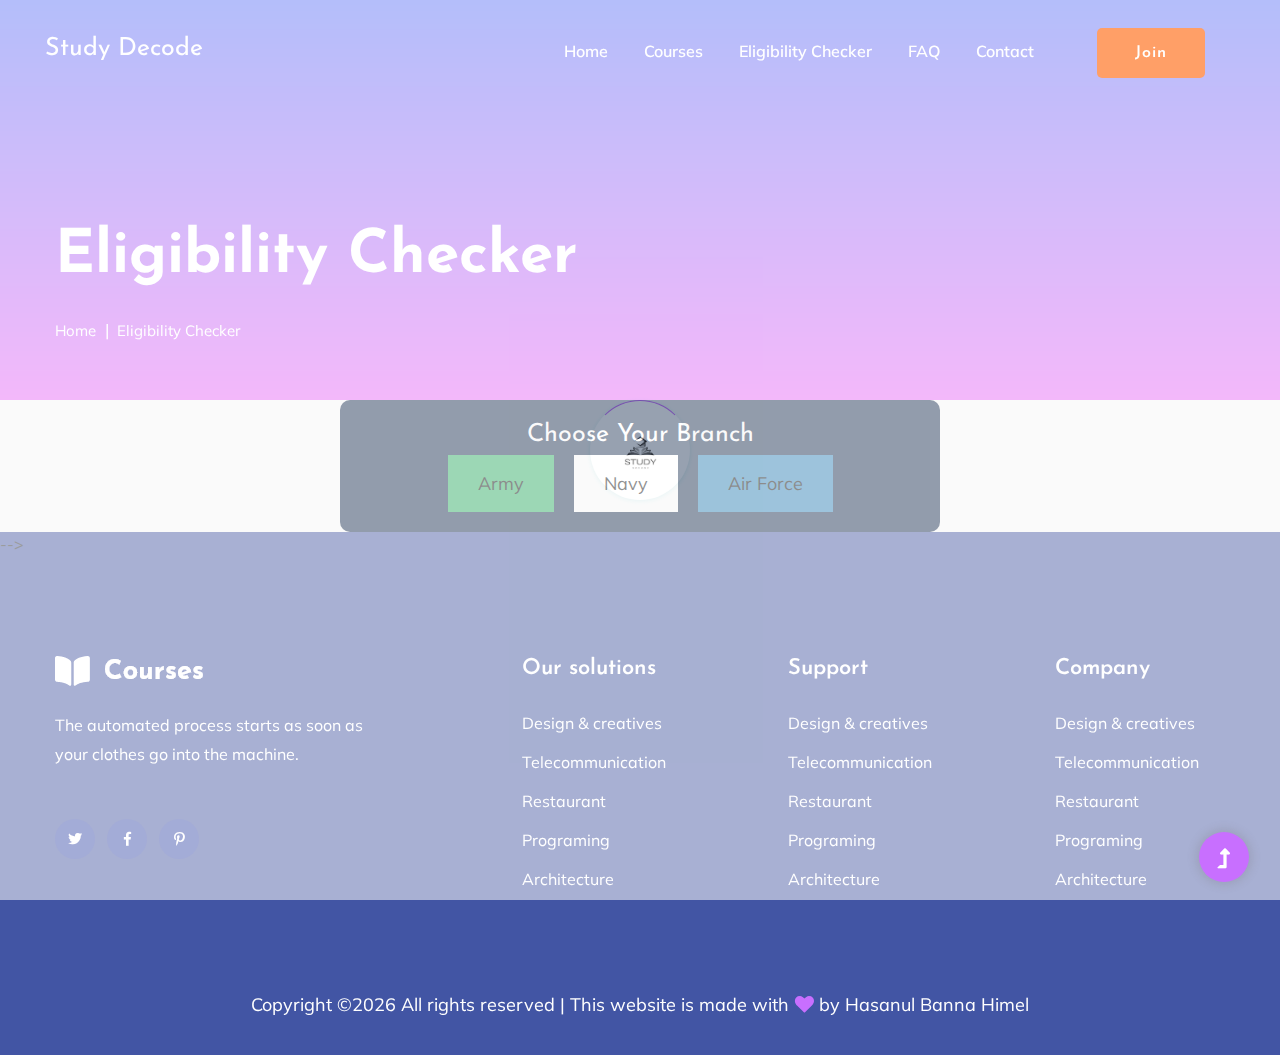
<file: airforce-eligibility.html>
<!doctype html>
<html class="no-js" lang="zxx">
<head>
    <meta charset="utf-8">
    <meta http-equiv="x-ua-compatible" content="ie=edge">
    <title>Study Decode</title>
    <meta name="description" content="">
    <meta name="viewport" content="width=device-width, initial-scale=1">
    <link rel="manifest" href="site.webmanifest">
    <link rel="shortcut icon" type="image/x-icon" href="assets/img/main-logo-modified.png">

    <!-- CSS here -->
    <link rel="stylesheet" href="assets/css/bootstrap.min.css">
    <link rel="stylesheet" href="assets/css/owl.carousel.min.css">
    <link rel="stylesheet" href="assets/css/slicknav.css">
    <link rel="stylesheet" href="assets/css/flaticon.css">
    <link rel="stylesheet" href="assets/css/progressbar_barfiller.css">
    <link rel="stylesheet" href="assets/css/gijgo.css">
    <link rel="stylesheet" href="assets/css/animate.min.css">
    <link rel="stylesheet" href="assets/css/animated-headline.css">
    <link rel="stylesheet" href="assets/css/magnific-popup.css">
    <link rel="stylesheet" href="assets/css/fontawesome-all.min.css">
    <link rel="stylesheet" href="assets/css/themify-icons.css">
    <link rel="stylesheet" href="assets/css/slick.css">
    <link rel="stylesheet" href="assets/css/nice-select.css">
    <link rel="stylesheet" href="assets/css/style.css">
</head>

<body>
    <!-- ? Preloader Start -->
    <div id="preloader-active">
        <div class="preloader d-flex align-items-center justify-content-center">
            <div class="preloader-inner position-relative">
                <div class="preloader-circle"></div>
                <div class="preloader-img pere-text">
                    <img src="assets/img/main-logo-modified.png" alt="">
                </div>
            </div>
        </div>
    </div>
    <!-- Preloader Start -->
    <!-- Header Start -->
    <div class="header-area header-transparent">
        <div class="main-header ">
            <div class="header-bottom  header-sticky">
                <div class="container-fluid">
                    <div class="row align-items-center">
                        <!-- Logo -->
                        <div class="col-xl-2 col-lg-2">
                            <div class="logo">
                                <a href="index.html"><h1 style="color:white;">Study Decode</h1></a>
                            </div>
                        </div>
                        <div class="col-xl-10 col-lg-10">
                            <div class="menu-wrapper d-flex align-items-center justify-content-end">
                                <!-- Main-menu -->
                                <div class="main-menu d-none d-lg-block">
                                    <nav>
                                        <ul id="navigation">                                                                                          
                                            <li class="active" ><a href="index.html">Home</a></li>
                                            <li><a href="courses.html">Courses</a></li>
                                            <li><a href="ec.html">Eligibility Checker</a></li>
                                            <!-- <li><a href="#">Blog</a>
                                                <ul class="submenu">
                                                    <li><a href="blog.html">Blog</a></li>
                                                    <li><a href="blog_details.html">Blog Details</a></li>
                                                    <li><a href="elements.html">Element</a></li>
                                                </ul>
                                            </li> -->
                                            <li><a href="faq.html">FAQ</a></li>
                                            <li><a href="contact.html">Contact</a></li>
                                            <!-- Button -->
                                            <li class="button-header margin-left "><a href="https://docs.google.com/forms/d/e/1FAIpQLSfBqPFGEHD9g4HRLBCIpsWYe040Wo9NCoaATOZHDbHgG4bu-A/viewform?usp=sf_link " target="_blank" class="btn">Join</a></li>
                                            <!-- <li class="button-header"><a href="login.html" class="btn btn3">Log in</a></li> -->
                                        </ul>
                                    </nav>
                                </div>
                            </div>
                        </div> 
                        <!-- Mobile Menu -->
                        <div class="col-12">
                            <div class="mobile_menu d-block d-lg-none"></div>
                        </div>
                    </div>
                </div>
            </div>
        </div>
    </div>
    <!-- Header End -->
    <main>
        <!--? slider Area Start-->
        <section class="slider-area slider-area2">
            <div class="slider-active">
                <!-- Single Slider -->
                <div class="single-slider slider-height2">
                    <div class="container">
                        <div class="row">
                            <div class="col-xl-8 col-lg-11 col-md-12">
                                <div class="hero__caption hero__caption2">
                                    <h1 data-animation="bounceIn" data-delay="0.2s">Eligibility Checker</h1>
                                    <!-- breadcrumb Start-->
                                    <nav aria-label="breadcrumb">
                                        <ol class="breadcrumb">
                                            <li class="breadcrumb-item"><a href="index.html">Home</a></li>
                                            <li class="breadcrumb-item"><a href="ec.html">Eligibility Checker</a></li> 
                                        </ol>
                                    </nav>
                                    <!-- breadcrumb End -->
                                </div>
                            </div>
                        </div>
                    </div>          
                </div>
            </div>
        </section>
        <div style="background-color: #10274b; padding: 20px; border-radius: 10px; max-width: 600px; margin: 0 auto;">
            <h1 style="color: white;"><center>Choose Your Branch</center></h1>
            <div style="display: flex; justify-content: center; gap: 20px;">
                <button onclick="redirectTo('army')" style="background-color: #27ae60; border: none; color: black; padding: 15px 30px; font-size: 18px; cursor: pointer;">Army</button>
                <button onclick="redirectTo('navy')" style="background-color: white; border: none; color: black; padding: 15px 30px; font-size: 18px; cursor: pointer;">Navy</button>
                <button onclick="redirectTo('airforce')" style="background-color: #2980b9; border: none; color: black; padding: 15px 30px; font-size: 18px; cursor: pointer;">Air Force</button>
              </div>
        </div>    

  <script>
    function redirectTo(branch) {
      if (branch === 'army') {
        window.location.href = 'army-eligibility.html'; // redirect to Army form
      } else if (branch === 'navy') {
        window.location.href = 'navy-eligibility.html'; // redirect to Navy form
      } else if (branch === 'airforce') {
        window.location.href = 'airforce-eligibility.html'; // redirect to Air Force form
      }
    }
  </script>
        <!-- <div class="services-area services-area2 section-padding40">
            <div class="container">
                <div class="row justify-content-sm-center">
                    <div class="col-lg-4 col-md-6 col-sm-8">
                        <div class="single-services mb-30">
                            <div class="features-icon">
                                <img src="assets/img/icon/icon1.svg" alt="">
                            </div>
                            <div class="features-caption">
                                <h3>60+ UX courses</h3>
                                <p>The automated process all your website tasks.</p>
                            </div>
                        </div>
                    </div>
                    <div class="col-lg-4 col-md-6 col-sm-8">
                        <div class="single-services mb-30">
                            <div class="features-icon">
                                <img src="assets/img/icon/icon2.svg" alt="">
                            </div>
                            <div class="features-caption">
                                <h3>Expert instructors</h3>
                                <p>The automated process all your website tasks.</p>
                            </div>
                        </div>
                    </div>
                    <div class="col-lg-4 col-md-6 col-sm-8">
                        <div class="single-services mb-30">
                            <div class="features-icon">
                                <img src="assets/img/icon/icon3.svg" alt="">
                            </div>
                            <div class="features-caption">
                                <h3>Life time access</h3>
                                <p>The automated process all your website tasks.</p>
                            </div>
                        </div>
                    </div>
                </div>
            </div>
        </div>
         About Area-1 Start -->
        <!-- <section class="about-area1 fix pt-10">
            <div class="support-wrapper align-items-center">
                <div class="left-content1">
                    <div class="about-icon">
                        <img src="assets/img/icon/about.svg" alt="">
                    </div> -->
                    <!-- section tittle -->
                    <!-- <div class="section-tittle section-tittle2 mb-55">
                        <div class="front-text">
                            <h2 class="">Learn new skills online with top educators</h2>
                            <p>The automated process all your website tasks. Discover tools and 
                                techniques to engage effectively with vulnerable children and young 
                            people.</p>
                        </div>
                    </div>
                    <div class="single-features">
                        <div class="features-icon">
                            <img src="assets/img/icon/right-icon.svg" alt="">
                        </div>
                        <div class="features-caption">
                            <p>Techniques to engage effectively with vulnerable children and young people.</p>
                        </div>
                    </div>
                    <div class="single-features">
                        <div class="features-icon">
                            <img src="assets/img/icon/right-icon.svg" alt="">
                        </div>
                        <div class="features-caption">
                            <p>Join millions of people from around the world  learning together.</p>
                        </div>
                    </div>

                    <div class="single-features">
                        <div class="features-icon">
                            <img src="assets/img/icon/right-icon.svg" alt="">
                        </div>
                        <div class="features-caption">
                            <p>Join millions of people from around the world learning together. Online learning is as easy and natural.</p>
                        </div>
                    </div>
                </div>
                <div class="right-content1"> -->
                    <!-- img -->
                    <!-- <div class="right-img">
                        <img src="assets/img/gallery/about.png" alt="">

                        <div class="video-icon" >
                            <a class="popup-video btn-icon" href="https://www.youtube.com/watch?v=up68UAfH0d0"><i class="fas fa-play"></i></a>
                        </div>
                    </div>
                </div>
            </div>
        </section> -->
        <!-- About Area End -->
        <!--? top subjects Area Start -->
        <!-- <div class="topic-area section-padding40">
            <div class="container">
                <div class="row justify-content-center">
                    <div class="col-xl-7 col-lg-8">
                        <div class="section-tittle text-center mb-55">
                            <h2>Explore top subjects</h2>
                        </div>
                    </div>
                </div>
                <div class="row">
                    <div class="col-lg-3 col-md-4 col-sm-6">
                        <div class="single-topic text-center mb-30">
                            <div class="topic-img">
                                <img src="assets/img/gallery/topic1.png" alt="">
                                <div class="topic-content-box">
                                    <div class="topic-content">
                                        <h3><a href="#">Programing</a></h3>
                                    </div>
                                </div>
                            </div>
                        </div>
                    </div>
                    <div class="col-lg-3 col-md-4 col-sm-6">
                        <div class="single-topic text-center mb-30">
                            <div class="topic-img">
                                <img src="assets/img/gallery/topic2.png" alt="">
                                <div class="topic-content-box">
                                    <div class="topic-content">
                                        <h3><a href="#">Programing</a></h3>
                                    </div>
                                </div>
                            </div>
                        </div>
                    </div>
                    <div class="col-lg-3 col-md-4 col-sm-6">
                        <div class="single-topic text-center mb-30">
                            <div class="topic-img">
                                <img src="assets/img/gallery/topic3.png" alt="">
                                <div class="topic-content-box">
                                    <div class="topic-content">
                                        <h3><a href="#">Programing</a></h3>
                                    </div>
                                </div>
                            </div>
                        </div>
                    </div>
                    <div class="col-lg-3 col-md-4 col-sm-6">
                        <div class="single-topic text-center mb-30">
                            <div class="topic-img">
                                <img src="assets/img/gallery/topic4.png" alt="">
                                <div class="topic-content-box">
                                    <div class="topic-content">
                                        <h3><a href="#">Programing</a></h3>
                                    </div>
                                </div>
                            </div>
                        </div>
                    </div>
                    <div class="col-lg-3 col-md-4 col-sm-6">
                        <div class="single-topic text-center mb-30">
                            <div class="topic-img">
                                <img src="assets/img/gallery/topic5.png" alt="">
                                <div class="topic-content-box">
                                    <div class="topic-content">
                                        <h3><a href="#">Programing</a></h3>
                                    </div>
                                </div>
                            </div>
                        </div>
                    </div>
                    <div class="col-lg-3 col-md-4 col-sm-6">
                        <div class="single-topic text-center mb-30">
                            <div class="topic-img">
                                <img src="assets/img/gallery/topic6.png" alt="">
                                <div class="topic-content-box">
                                    <div class="topic-content">
                                        <h3><a href="#">Programing</a></h3>
                                    </div>
                                </div>
                            </div>
                        </div>
                    </div>
                    <div class="col-lg-3 col-md-4 col-sm-6">
                        <div class="single-topic text-center mb-30">
                            <div class="topic-img">
                                <img src="assets/img/gallery/topic7.png" alt="">
                                <div class="topic-content-box">
                                    <div class="topic-content">
                                        <h3><a href="#">Programing</a></h3>
                                    </div>
                                </div>
                            </div>
                        </div>
                    </div>
                    <div class="col-lg-3 col-md-4 col-sm-6">
                        <div class="single-topic text-center mb-30">
                            <div class="topic-img">
                                <img src="assets/img/gallery/topic8.png" alt="">
                                <div class="topic-content-box">
                                    <div class="topic-content">
                                        <h3><a href="#">Programing</a></h3>
                                    </div>
                                </div>
                            </div>
                        </div>
                    </div>
                </div>
                <div class="row justify-content-center">
                    <div class="col-xl-12">
                        <div class="section-tittle text-center mt-20">
                            <a href="courses.html" class="border-btn">View More Subjects</a>
                        </div>
                    </div>
                </div>
            </div>
        </div> -->
        <!-- top subjects End -->
        <!--? About Area-3 Start -->
        <!-- <section class="about-area3 fix">
            <div class="support-wrapper align-items-center">
                <div class="right-content3"> -->
                    <!-- img -->
                    <!-- <div class="right-img">
                        <img src="assets/img/gallery/about3.png" alt="">
                    </div>
                </div>
                <div class="left-content3"> -->
                    <!-- section tittle -->
                    <!-- <div class="section-tittle section-tittle2 mb-20">
                        <div class="front-text">
                            <h2 class="">Learner outcomes on courses you will take</h2>
                        </div>
                    </div>
                    <div class="single-features">
                        <div class="features-icon">
                            <img src="assets/img/icon/right-icon.svg" alt="">
                        </div>
                        <div class="features-caption">
                            <p>Techniques to engage effectively with vulnerable children and young people.</p>
                        </div>
                    </div>
                    <div class="single-features">
                        <div class="features-icon">
                            <img src="assets/img/icon/right-icon.svg" alt="">
                        </div>
                        <div class="features-caption">
                            <p>Join millions of people from around the world
                            learning together.</p>
                        </div>
                    </div>
                    <div class="single-features">
                        <div class="features-icon">
                            <img src="assets/img/icon/right-icon.svg" alt="">
                        </div>
                        <div class="features-caption">
                            <p>Join millions of people from around the world learning together.
                            Online learning is as easy and natural.</p>
                        </div>
                    </div>
                </div>
            </div>
        </section>
        About Area End --> 
        <!--? Team
        <section class="team-area section-padding40 fix">
            <div class="container">
                <div class="row justify-content-center">
                    <div class="col-xl-7 col-lg-8">
                        <div class="section-tittle text-center mb-55">
                            <h2>Community experts</h2>
                        </div>
                    </div>
                </div>
                <div class="team-active">
                    <div class="single-cat text-center">
                        <div class="cat-icon">
                            <img src="assets/img/gallery/team1.png" alt="">
                        </div>
                        <div class="cat-cap">
                            <h5><a href="services.html">Mr. Urela</a></h5>
                            <p>The automated process all your website tasks.</p>
                        </div>
                    </div>
                    <div class="single-cat text-center">
                        <div class="cat-icon">
                            <img src="assets/img/gallery/team2.png" alt="">
                        </div>
                        <div class="cat-cap">
                            <h5><a href="services.html">Mr. Uttom</a></h5>
                            <p>The automated process all your website tasks.</p>
                        </div>
                    </div>
                    <div class="single-cat text-center">
                        <div class="cat-icon">
                            <img src="assets/img/gallery/team3.png" alt="">
                        </div>
                        <div class="cat-cap">
                            <h5><a href="services.html">Mr. Shakil</a></h5>
                            <p>The automated process all your website tasks.</p>
                        </div>
                    </div>
                    <div class="single-cat text-center">
                        <div class="cat-icon">
                            <img src="assets/img/gallery/team4.png" alt="">
                        </div>
                        <div class="cat-cap">
                            <h5><a href="services.html">Mr. Arafat</a></h5>
                            <p>The automated process all your website tasks.</p>
                        </div>
                    </div>
                    <div class="single-cat text-center">
                        <div class="cat-icon">
                            <img src="assets/img/gallery/team3.png" alt="">
                        </div>
                        <div class="cat-cap">
                            <h5><a href="services.html">Mr. saiful</a></h5>
                            <p>The automated process all your website tasks.</p>
                        </div>
                    </div>
                </div>
            </div>
        </section>
        <!-- Services End -->
    </main>
    <footer>
     <div class="footer-wrappper footer-bg"> -->
        <!-- Footer Start-->
        <div class="footer-area footer-padding">
            <div class="container">
                <div class="row justify-content-between">
                    <div class="col-xl-4 col-lg-5 col-md-4 col-sm-6">
                        <div class="single-footer-caption mb-50">
                            <div class="single-footer-caption mb-30">
                                <!-- logo -->
                                <div class="footer-logo mb-25">
                                    <a href="index.html"><img src="assets/img/logo/logo2_footer.png" alt=""></a>
                                </div>
                                <div class="footer-tittle">
                                    <div class="footer-pera">
                                        <p>The automated process starts as soon as your clothes go into the machine.</p>
                                    </div>
                                </div>
                                <!-- social -->
                                <div class="footer-social">
                                    <a href="#"><i class="fab fa-twitter"></i></a>
                                    <a href="https://bit.ly/sai4ull"><i class="fab fa-facebook-f"></i></a>
                                    <a href="#"><i class="fab fa-pinterest-p"></i></a>
                                </div>
                            </div>
                        </div>
                    </div>
                    <div class="col-xl-2 col-lg-3 col-md-4 col-sm-5">
                        <div class="single-footer-caption mb-50">
                            <div class="footer-tittle">
                                <h4>Our solutions</h4>
                                <ul>
                                    <li><a href="#">Design & creatives</a></li>
                                    <li><a href="#">Telecommunication</a></li>
                                    <li><a href="#">Restaurant</a></li>
                                    <li><a href="#">Programing</a></li>
                                    <li><a href="#">Architecture</a></li>
                                </ul>
                            </div>
                        </div>
                    </div>
                    <div class="col-xl-2 col-lg-4 col-md-4 col-sm-6">
                        <div class="single-footer-caption mb-50">
                            <div class="footer-tittle">
                                <h4>Support</h4>
                                <ul>
                                    <li><a href="#">Design & creatives</a></li>
                                    <li><a href="#">Telecommunication</a></li>
                                    <li><a href="#">Restaurant</a></li>
                                    <li><a href="#">Programing</a></li>
                                    <li><a href="#">Architecture</a></li>
                                </ul>
                            </div>
                        </div>
                    </div>
                    <div class="col-xl-2 col-lg-3 col-md-4 col-sm-6">
                        <div class="single-footer-caption mb-50">
                            <div class="footer-tittle">
                                <h4>Company</h4>
                                <ul>
                                    <li><a href="#">Design & creatives</a></li>
                                    <li><a href="#">Telecommunication</a></li>
                                    <li><a href="#">Restaurant</a></li>
                                    <li><a href="#">Programing</a></li>
                                    <li><a href="#">Architecture</a></li>
                                </ul>
                            </div>
                        </div>
                    </div>
                </div>
            </div>
        </div>
        <!-- footer-bottom area -->
        <div class="footer-bottom-area">
            <div class="container">
                <div class="footer-border">
                    <div class="row d-flex align-items-center">
                        <div class="col-xl-12 ">
                            <div class="footer-copy-right text-center">
                                <p><!-- Link back to Colorlib can't be removed. Template is licensed under CC BY 3.0. -->
                                  Copyright &copy;<script>document.write(new Date().getFullYear());</script> All rights reserved | This website is made with <i class="fa fa-heart" aria-hidden="true"></i> by <a href="https://github.com/Hasanul-Banna-Himel" target="_blank">Hasanul Banna Himel</a>
                                  <!-- Link back to Colorlib can't be removed. Template is licensed under CC BY 3.0. --></p>
                              </div>
                          </div>
                      </div>
                  </div>
              </div>
          </div>
          <!-- Footer End-->
      </div>
  </footer> 
  <!-- Scroll Up -->
  <div id="back-top" >
    <a title="Go to Top" href="#"> <i class="fas fa-level-up-alt"></i></a>
</div>

<!-- JS here -->
<script src="./assets/js/vendor/modernizr-3.5.0.min.js"></script>
<!-- Jquery, Popper, Bootstrap -->
<script src="./assets/js/vendor/jquery-1.12.4.min.js"></script>
<script src="./assets/js/popper.min.js"></script>
<script src="./assets/js/bootstrap.min.js"></script>
<!-- Jquery Mobile Menu -->
<script src="./assets/js/jquery.slicknav.min.js"></script>

<!-- Jquery Slick , Owl-Carousel Plugins -->
<script src="./assets/js/owl.carousel.min.js"></script>
<script src="./assets/js/slick.min.js"></script>
<!-- One Page, Animated-HeadLin -->
<script src="./assets/js/wow.min.js"></script>
<script src="./assets/js/animated.headline.js"></script>
<script src="./assets/js/jquery.magnific-popup.js"></script>

<!-- Date Picker -->
<script src="./assets/js/gijgo.min.js"></script>
<!-- Nice-select, sticky -->
<script src="./assets/js/jquery.nice-select.min.js"></script>
<script src="./assets/js/jquery.sticky.js"></script>
<!-- Progress -->
<script src="./assets/js/jquery.barfiller.js"></script>

<!-- counter , waypoint,Hover Direction -->
<script src="./assets/js/jquery.counterup.min.js"></script>
<script src="./assets/js/waypoints.min.js"></script>
<script src="./assets/js/jquery.countdown.min.js"></script>
<script src="./assets/js/hover-direction-snake.min.js"></script>

<!-- contact js -->
<script src="./assets/js/contact.js"></script>
<script src="./assets/js/jquery.form.js"></script>
<script src="./assets/js/jquery.validate.min.js"></script>
<script src="./assets/js/mail-script.js"></script>
<script src="./assets/js/jquery.ajaxchimp.min.js"></script>

<!-- Jquery Plugins, main Jquery -->	
<script src="./assets/js/plugins.js"></script>
<script src="./assets/js/main.js"></script>

</body>
</html>
</file>
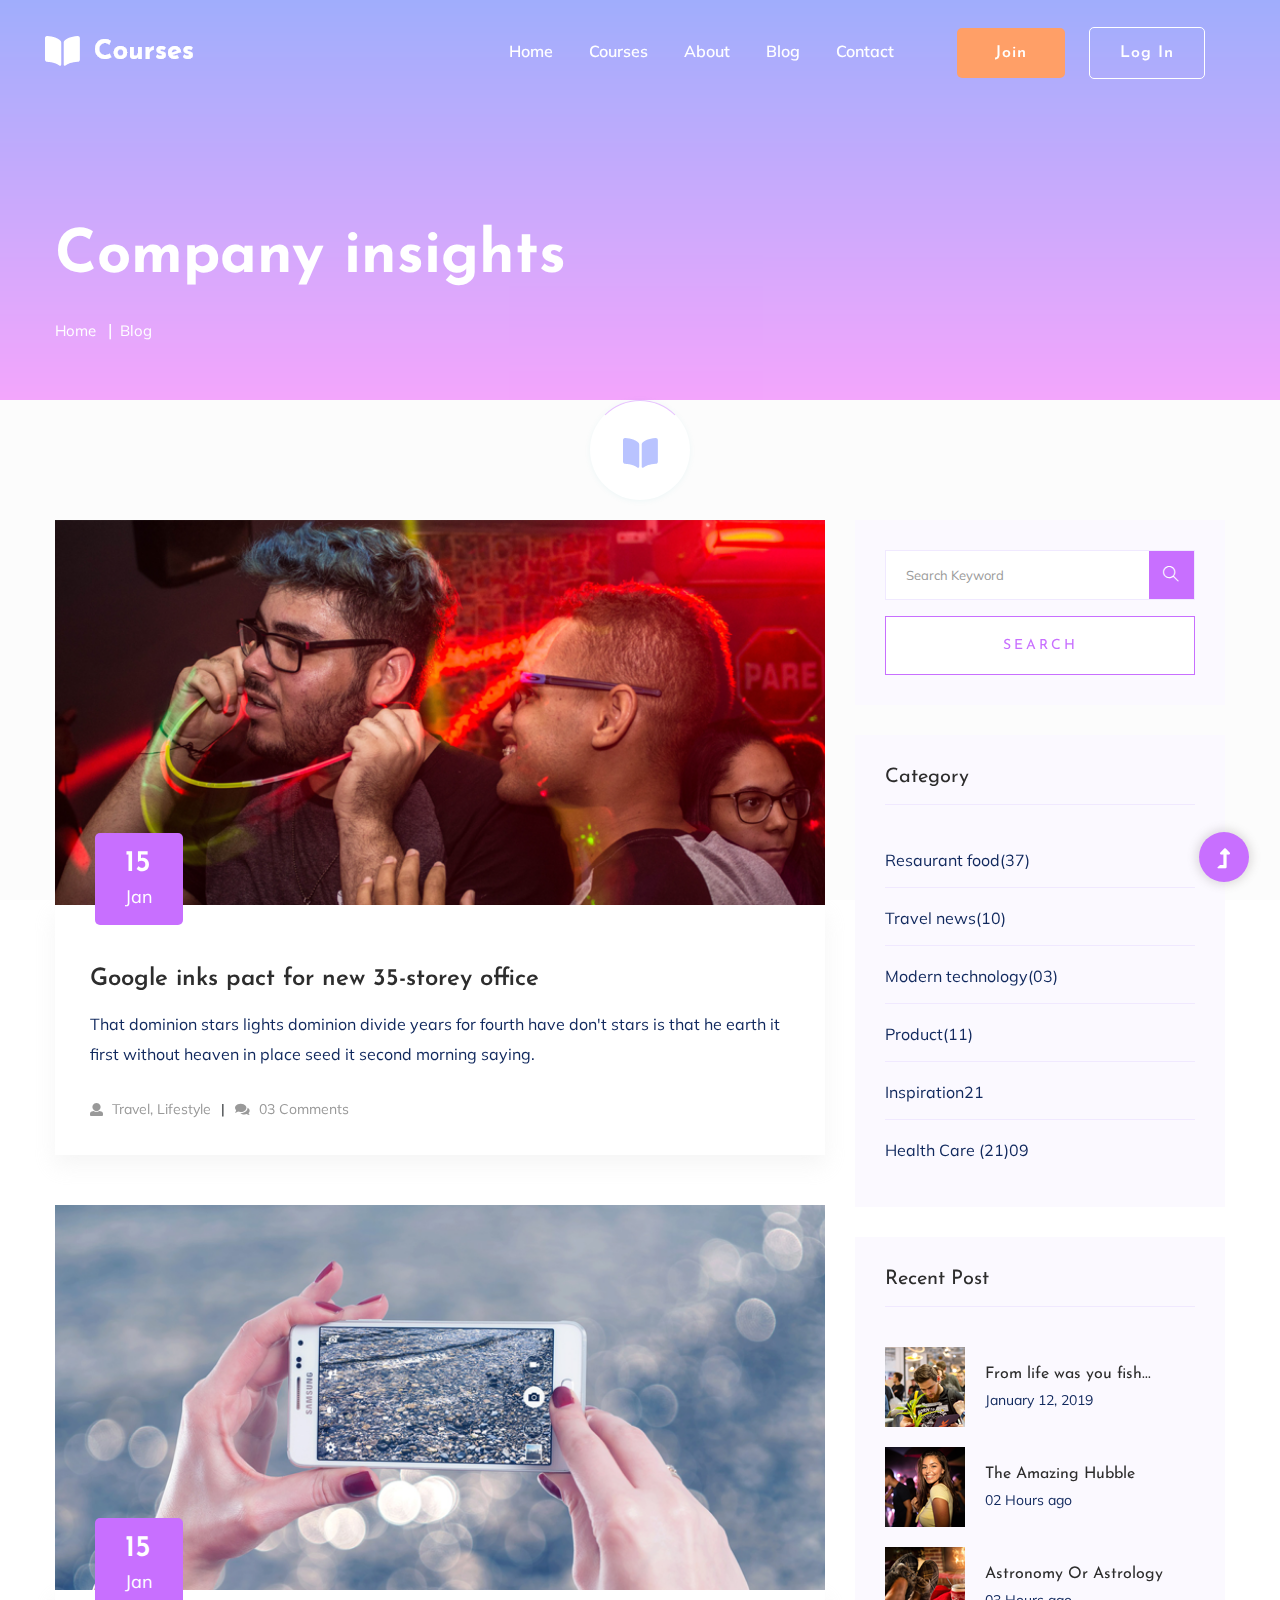
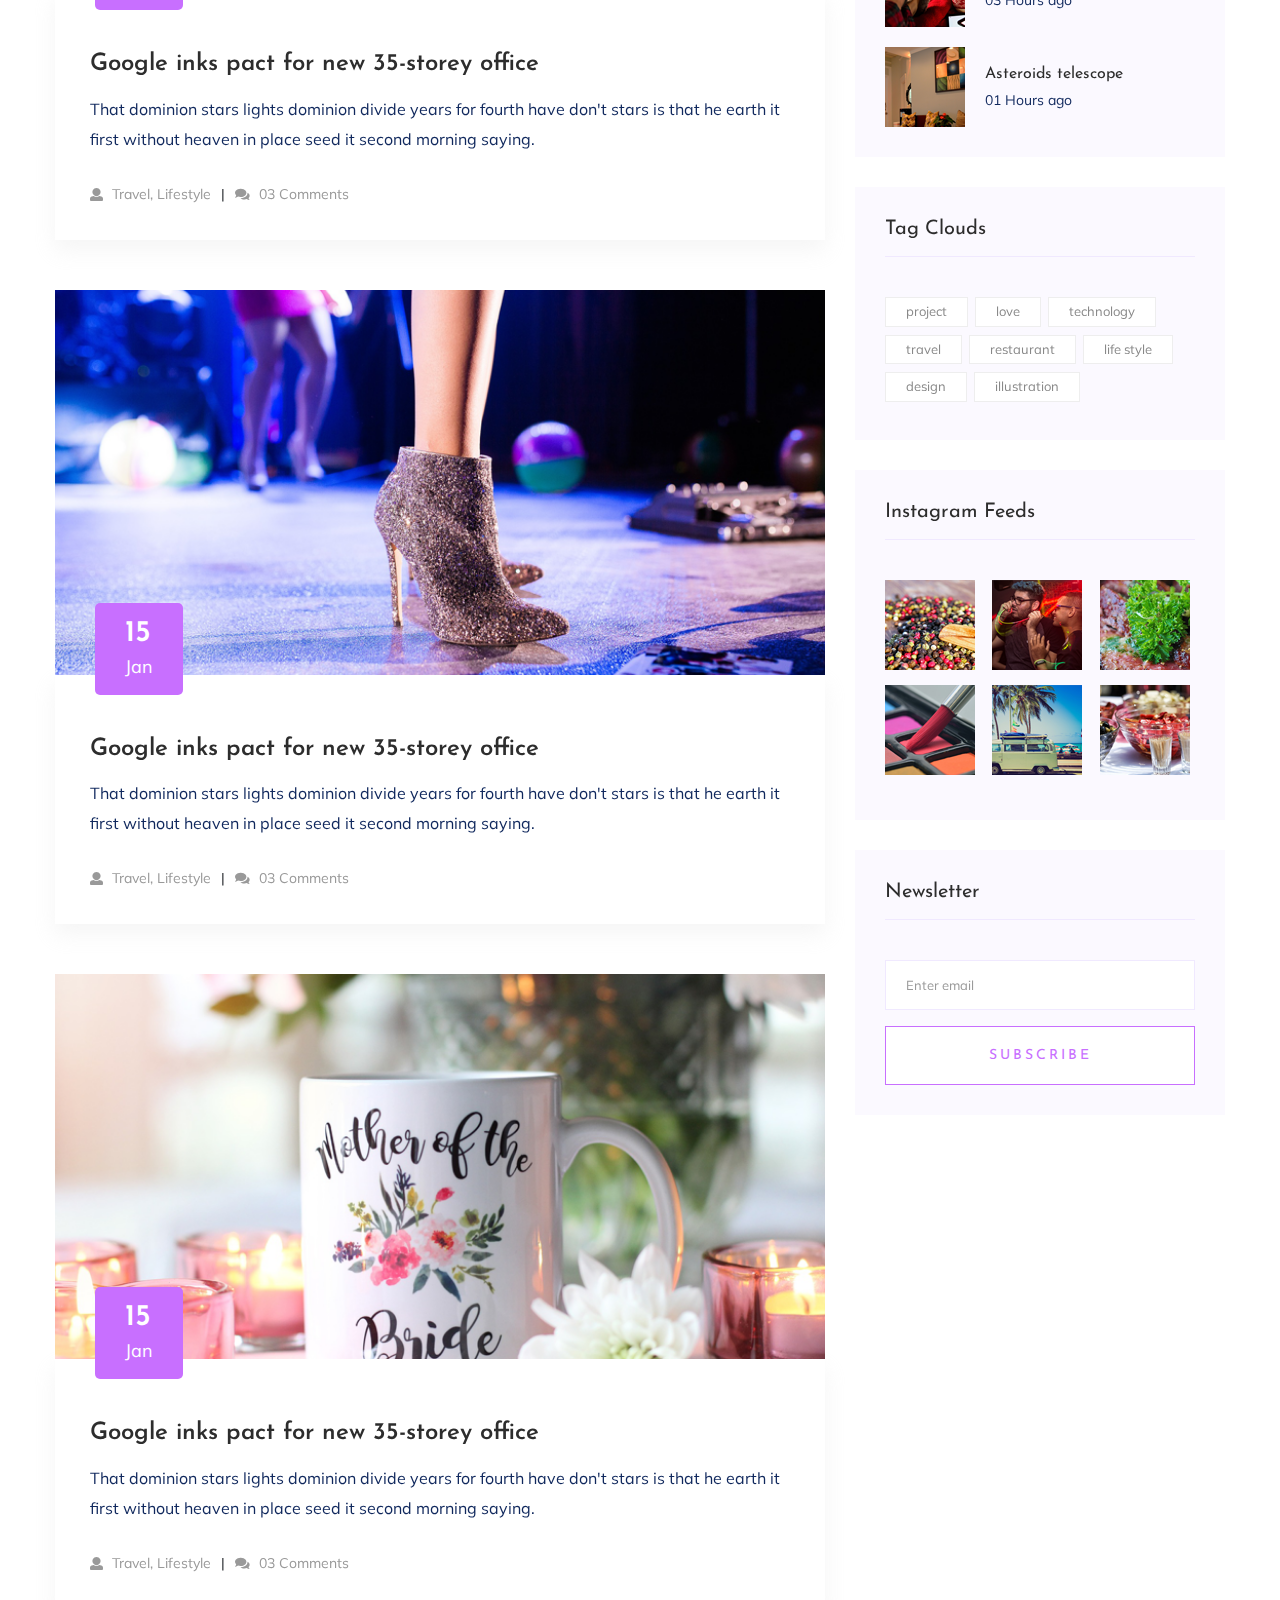
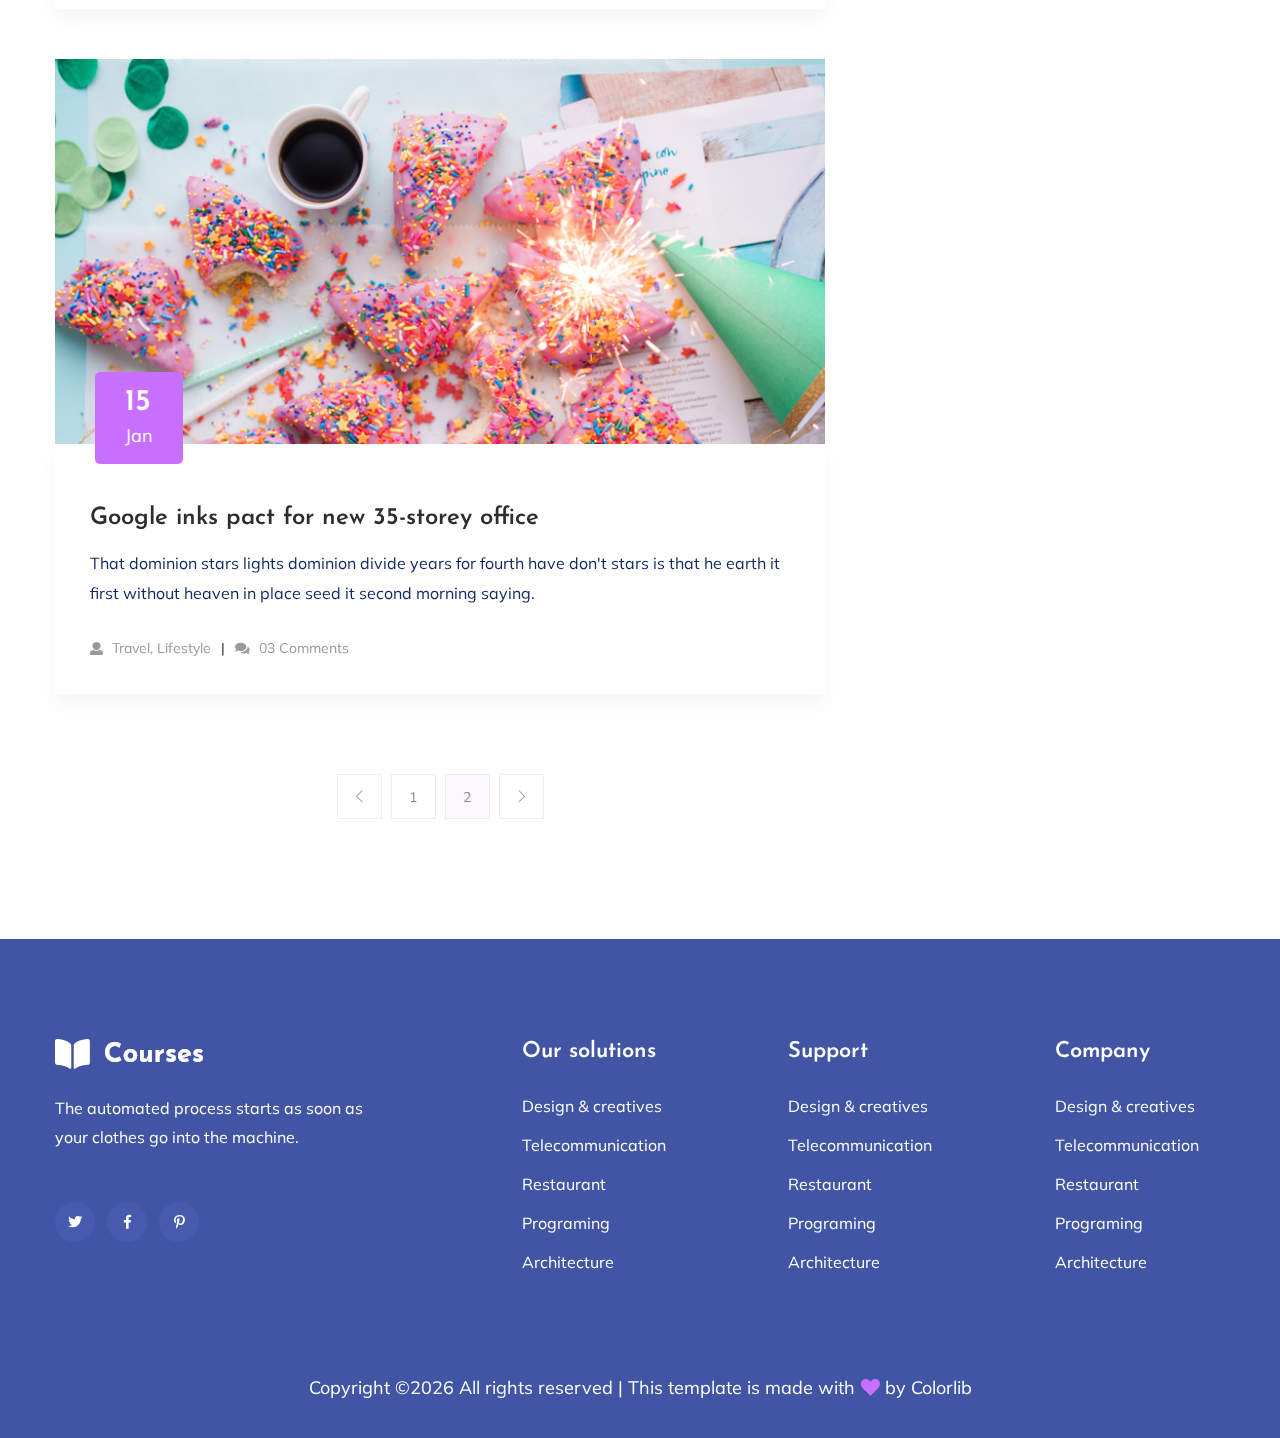
<file: blog.html>
<!doctype html>
<html class="no-js" lang="zxx">
<head>
    <meta charset="utf-8">
    <meta http-equiv="x-ua-compatible" content="ie=edge">
    <title>Courses | Education</title>
    <meta name="description" content="">
    <meta name="viewport" content="width=device-width, initial-scale=1">
    <link rel="shortcut icon" type="image/x-icon" href="assets/img/favicon.ico">

    <!-- CSS here -->
    <link rel="stylesheet" href="assets/css/bootstrap.min.css">
    <link rel="stylesheet" href="assets/css/owl.carousel.min.css">
    <link rel="stylesheet" href="assets/css/slicknav.css">
    <link rel="stylesheet" href="assets/css/animate.min.css">
    <link rel="stylesheet" href="assets/css/hamburgers.min.css">
    <link rel="stylesheet" href="assets/css/magnific-popup.css">
    <link rel="stylesheet" href="assets/css/fontawesome-all.min.css">
    <link rel="stylesheet" href="assets/css/themify-icons.css">
    <link rel="stylesheet" href="assets/css/themify-icons.css">
    <link rel="stylesheet" href="assets/css/slick.css">
    <link rel="stylesheet" href="assets/css/nice-select.css">
    <link rel="stylesheet" href="assets/css/style.css">
    <link rel="stylesheet" href="assets/css/responsive.css">
</head>
<body>
    <!--? Preloader Start -->
    <div id="preloader-active">
        <div class="preloader d-flex align-items-center justify-content-center">
            <div class="preloader-inner position-relative">
                <div class="preloader-circle"></div>
                <div class="preloader-img pere-text">
                    <img src="assets/img/logo/loder.png" alt="">
                </div>
            </div>
        </div>
    </div>
    <!-- Preloader Start -->
    <!-- Header Start -->
    <div class="header-area header-transparent">
        <div class="main-header ">
            <div class="header-bottom  header-sticky">
                <div class="container-fluid">
                    <div class="row align-items-center">
                        <!-- Logo -->
                        <div class="col-xl-2 col-lg-2">
                            <div class="logo">
                                <a href="index.html"><img src="assets/img/logo/logo.png" alt=""></a>
                            </div>
                        </div>
                        <div class="col-xl-10 col-lg-10">
                            <div class="menu-wrapper d-flex align-items-center justify-content-end">
                                <!-- Main-menu -->
                                <div class="main-menu d-none d-lg-block">
                                    <nav>
                                        <ul id="navigation">                                                                                          
                                            <li class="active" ><a href="index.html">Home</a></li>
                                            <li><a href="courses.html">Courses</a></li>
                                            <li><a href="about.html">About</a></li>
                                            <li><a href="#">Blog</a>
                                                <ul class="submenu">
                                                    <li><a href="blog.html">Blog</a></li>
                                                    <li><a href="blog_details.html">Blog Details</a></li>
                                                    <li><a href="elements.html">Element</a></li>
                                                </ul>
                                            </li>
                                            <li><a href="contact.html">Contact</a></li>
                                            <!-- Button -->
                                            <li class="button-header margin-left "><a href="#" class="btn">Join</a></li>
                                            <li class="button-header"><a href="login.html" class="btn btn3">Log in</a></li>
                                        </ul>
                                    </nav>
                                </div>
                            </div>
                        </div> 
                        <!-- Mobile Menu -->
                        <div class="col-12">
                            <div class="mobile_menu d-block d-lg-none"></div>
                        </div>
                    </div>
                </div>
            </div>
        </div>
    </div>
    <!-- Header End -->
    <main>
        <!--? slider Area Start-->
        <section class="slider-area slider-area2">
            <div class="slider-active">
                <!-- Single Slider -->
                <div class="single-slider slider-height2">
                    <div class="container">
                        <div class="row">
                            <div class="col-xl-8 col-lg-11 col-md-12">
                                <div class="hero__caption hero__caption2">
                                    <h1 data-animation="bounceIn" data-delay="0.2s">Company insights</h1>
                                    <!-- breadcrumb Start-->
                                    <nav aria-label="breadcrumb">
                                        <ol class="breadcrumb">
                                            <li class="breadcrumb-item"><a href="index.html">Home</a></li>
                                            <li class="breadcrumb-item"><a href="#">Blog</a></li> 
                                        </ol>
                                    </nav>
                                    <!-- breadcrumb End -->
                                </div>
                            </div>
                        </div>
                    </div>          
                </div>
            </div>
        </section>
        <!--? Blog Area Start-->
        <section class="blog_area section-padding">
            <div class="container">
                <div class="row">
                    <div class="col-lg-8 mb-5 mb-lg-0">
                        <div class="blog_left_sidebar">
                            <article class="blog_item">
                                <div class="blog_item_img">
                                    <img class="card-img rounded-0" src="assets/img/blog/single_blog_1.png" alt="">
                                    <a href="#" class="blog_item_date">
                                        <h3>15</h3>
                                        <p>Jan</p>
                                    </a>
                                </div>
                                <div class="blog_details">
                                    <a class="d-inline-block" href="blog_details.html">
                                        <h2 class="blog-head" style="color: #2d2d2d;">Google inks pact for new 35-storey office</h2>
                                    </a>
                                    <p>That dominion stars lights dominion divide years for fourth have don't stars is that
                                    he earth it first without heaven in place seed it second morning saying.</p>
                                    <ul class="blog-info-link">
                                        <li><a href="#"><i class="fa fa-user"></i> Travel, Lifestyle</a></li>
                                        <li><a href="#"><i class="fa fa-comments"></i> 03 Comments</a></li>
                                    </ul>
                                </div>
                            </article>
                            <article class="blog_item">
                                <div class="blog_item_img">
                                    <img class="card-img rounded-0" src="assets/img/blog/single_blog_2.png" alt="">
                                    <a href="#" class="blog_item_date">
                                        <h3>15</h3>
                                        <p>Jan</p>
                                    </a>
                                </div>
                                <div class="blog_details">
                                    <a class="d-inline-block" href="blog_details.html">
                                        <h2 class="blog-head" style="color: #2d2d2d;">Google inks pact for new 35-storey office</h2>
                                    </a>
                                    <p>That dominion stars lights dominion divide years for fourth have don't stars is that
                                    he earth it first without heaven in place seed it second morning saying.</p>
                                    <ul class="blog-info-link">
                                        <li><a href="#"><i class="fa fa-user"></i> Travel, Lifestyle</a></li>
                                        <li><a href="#"><i class="fa fa-comments"></i> 03 Comments</a></li>
                                    </ul>
                                </div>
                            </article>
                            <article class="blog_item">
                                <div class="blog_item_img">
                                    <img class="card-img rounded-0" src="assets/img/blog/single_blog_3.png" alt="">
                                    <a href="#" class="blog_item_date">
                                        <h3>15</h3>
                                        <p>Jan</p>
                                    </a>
                                </div>
                                <div class="blog_details">
                                    <a class="d-inline-block" href="blog_details.html">
                                        <h2 class="blog-head" style="color: #2d2d2d;">Google inks pact for new 35-storey office</h2>
                                    </a>
                                    <p>That dominion stars lights dominion divide years for fourth have don't stars is that
                                    he earth it first without heaven in place seed it second morning saying.</p>
                                    <ul class="blog-info-link">
                                        <li><a href="#"><i class="fa fa-user"></i> Travel, Lifestyle</a></li>
                                        <li><a href="#"><i class="fa fa-comments"></i> 03 Comments</a></li>
                                    </ul>
                                </div>
                            </article>
                            <article class="blog_item">
                                <div class="blog_item_img">
                                    <img class="card-img rounded-0" src="assets/img/blog/single_blog_4.png" alt="">
                                    <a href="#" class="blog_item_date">
                                        <h3>15</h3>
                                        <p>Jan</p>
                                    </a>
                                </div>
                                <div class="blog_details">
                                    <a class="d-inline-block" href="blog_details.html">
                                        <h2 class="blog-head" style="color: #2d2d2d;">Google inks pact for new 35-storey office</h2>
                                    </a>
                                    <p>That dominion stars lights dominion divide years for fourth have don't stars is that
                                    he earth it first without heaven in place seed it second morning saying.</p>
                                    <ul class="blog-info-link">
                                        <li><a href="#"><i class="fa fa-user"></i> Travel, Lifestyle</a></li>
                                        <li><a href="#"><i class="fa fa-comments"></i> 03 Comments</a></li>
                                    </ul>
                                </div>
                            </article>
                            <article class="blog_item">
                                <div class="blog_item_img">
                                    <img class="card-img rounded-0" src="assets/img/blog/single_blog_5.png" alt="">
                                    <a href="#" class="blog_item_date">
                                        <h3>15</h3>
                                        <p>Jan</p>
                                    </a>
                                </div>
                                <div class="blog_details">
                                    <a class="d-inline-block" href="blog_details.html">
                                        <h2 class="blog-head" style="color: #2d2d2d;">Google inks pact for new 35-storey office</h2>
                                    </a>
                                    <p>That dominion stars lights dominion divide years for fourth have don't stars is that
                                    he earth it first without heaven in place seed it second morning saying.</p>
                                    <ul class="blog-info-link">
                                        <li><a href="#"><i class="fa fa-user"></i> Travel, Lifestyle</a></li>
                                        <li><a href="#"><i class="fa fa-comments"></i> 03 Comments</a></li>
                                    </ul>
                                </div>
                            </article>
                            <nav class="blog-pagination justify-content-center d-flex">
                                <ul class="pagination">
                                    <li class="page-item">
                                        <a href="#" class="page-link" aria-label="Previous">
                                            <i class="ti-angle-left"></i>
                                        </a>
                                    </li>
                                    <li class="page-item">
                                        <a href="#" class="page-link">1</a>
                                    </li>
                                    <li class="page-item active">
                                        <a href="#" class="page-link">2</a>
                                    </li>
                                    <li class="page-item">
                                        <a href="#" class="page-link" aria-label="Next">
                                            <i class="ti-angle-right"></i>
                                        </a>
                                    </li>
                                </ul>
                            </nav>
                        </div>
                    </div>
                    <div class="col-lg-4">
                        <div class="blog_right_sidebar">
                            <aside class="single_sidebar_widget search_widget">
                                <form action="#">
                                    <div class="form-group">
                                        <div class="input-group mb-3">
                                            <input type="text" class="form-control" placeholder='Search Keyword'
                                            onfocus="this.placeholder = ''"
                                            onblur="this.placeholder = 'Search Keyword'">
                                            <div class="input-group-append">
                                                <button class="btns" type="button"><i class="ti-search"></i></button>
                                            </div>
                                        </div>
                                    </div>
                                    <button class="button rounded-0 primary-bg text-white w-100 btn_1 boxed-btn"
                                    type="submit">Search</button>
                                </form>
                            </aside>
                            <aside class="single_sidebar_widget post_category_widget">
                                <h4 class="widget_title" style="color: #2d2d2d;">Category</h4>
                                <ul class="list cat-list">
                                    <li>
                                        <a href="#" class="d-flex">
                                            <p>Resaurant food</p>
                                            <p>(37)</p>
                                        </a>
                                    </li>
                                    <li>
                                        <a href="#" class="d-flex">
                                            <p>Travel news</p>
                                            <p>(10)</p>
                                        </a>
                                    </li>
                                    <li>
                                        <a href="#" class="d-flex">
                                            <p>Modern technology</p>
                                            <p>(03)</p>
                                        </a>
                                    </li>
                                    <li>
                                        <a href="#" class="d-flex">
                                            <p>Product</p>
                                            <p>(11)</p>
                                        </a>
                                    </li>
                                    <li>
                                        <a href="#" class="d-flex">
                                            <p>Inspiration</p>
                                            <p>21</p>
                                        </a>
                                    </li>
                                    <li>
                                        <a href="#" class="d-flex">
                                            <p>Health Care (21)</p>
                                            <p>09</p>
                                        </a>
                                    </li>
                                </ul>
                            </aside>
                            <aside class="single_sidebar_widget popular_post_widget">
                                <h3 class="widget_title" style="color: #2d2d2d;">Recent Post</h3>
                                <div class="media post_item">
                                    <img src="assets/img/post/post_1.png" alt="post">
                                    <div class="media-body">
                                        <a href="blog_details.html">
                                            <h3 style="color: #2d2d2d;">From life was you fish...</h3>
                                        </a>
                                        <p>January 12, 2019</p>
                                    </div>
                                </div>
                                <div class="media post_item">
                                    <img src="assets/img/post/post_2.png" alt="post">
                                    <div class="media-body">
                                        <a href="blog_details.html">
                                            <h3 style="color: #2d2d2d;">The Amazing Hubble</h3>
                                        </a>
                                        <p>02 Hours ago</p>
                                    </div>
                                </div>
                                <div class="media post_item">
                                    <img src="assets/img/post/post_3.png" alt="post">
                                    <div class="media-body">
                                        <a href="blog_details.html">
                                            <h3 style="color: #2d2d2d;">Astronomy Or Astrology</h3>
                                        </a>
                                        <p>03 Hours ago</p>
                                    </div>
                                </div>
                                <div class="media post_item">
                                    <img src="assets/img/post/post_4.png" alt="post">
                                    <div class="media-body">
                                        <a href="blog_details.html">
                                            <h3 style="color: #2d2d2d;">Asteroids telescope</h3>
                                        </a>
                                        <p>01 Hours ago</p>
                                    </div>
                                </div>
                            </aside>
                            <aside class="single_sidebar_widget tag_cloud_widget">
                                <h4 class="widget_title" style="color: #2d2d2d;">Tag Clouds</h4>
                                <ul class="list">
                                    <li>
                                        <a href="#">project</a>
                                    </li>
                                    <li>
                                        <a href="#">love</a>
                                    </li>
                                    <li>
                                        <a href="#">technology</a>
                                    </li>
                                    <li>
                                        <a href="#">travel</a>
                                    </li>
                                    <li>
                                        <a href="#">restaurant</a>
                                    </li>
                                    <li>
                                        <a href="#">life style</a>
                                    </li>
                                    <li>
                                        <a href="#">design</a>
                                    </li>
                                    <li>
                                        <a href="#">illustration</a>
                                    </li>
                                </ul>
                            </aside>

                            <aside class="single_sidebar_widget instagram_feeds">
                                <h4 class="widget_title" style="color: #2d2d2d;">Instagram Feeds</h4>
                                <ul class="instagram_row flex-wrap">
                                    <li>
                                        <a href="#">
                                            <img class="img-fluid" src="assets/img/post/post_5.png" alt="">
                                        </a>
                                    </li>
                                    <li>
                                        <a href="#">
                                            <img class="img-fluid" src="assets/img/post/post_6.png" alt="">
                                        </a>
                                    </li>
                                    <li>
                                        <a href="#">
                                            <img class="img-fluid" src="assets/img/post/post_7.png" alt="">
                                        </a>
                                    </li>
                                    <li>
                                        <a href="#">
                                            <img class="img-fluid" src="assets/img/post/post_8.png" alt="">
                                        </a>
                                    </li>
                                    <li>
                                        <a href="#">
                                            <img class="img-fluid" src="assets/img/post/post_9.png" alt="">
                                        </a>
                                    </li>
                                    <li>
                                        <a href="#">
                                            <img class="img-fluid" src="assets/img/post/post_10.png" alt="">
                                        </a>
                                    </li>
                                </ul>
                            </aside>
                            <aside class="single_sidebar_widget newsletter_widget">
                                <h4 class="widget_title" style="color: #2d2d2d;">Newsletter</h4>
                                <form action="#">
                                    <div class="form-group">
                                        <input type="email" class="form-control" onfocus="this.placeholder = ''"
                                        onblur="this.placeholder = 'Enter email'" placeholder='Enter email' required>
                                    </div>
                                    <button class="button rounded-0 primary-bg text-white w-100 btn_1 boxed-btn"
                                    type="submit">Subscribe</button>
                                </form>
                            </aside>
                        </div>
                    </div>
                </div>
            </div>
        </section>
        <!-- Blog Area End -->
    </main>
    <footer>
        <div class="footer-wrappper footer-bg">
           <!-- Footer Start-->
           <div class="footer-area footer-padding">
               <div class="container">
                   <div class="row justify-content-between">
                       <div class="col-xl-4 col-lg-5 col-md-4 col-sm-6">
                           <div class="single-footer-caption mb-50">
                               <div class="single-footer-caption mb-30">
                                   <!-- logo -->
                                   <div class="footer-logo mb-25">
                                       <a href="index.html"><img src="assets/img/logo/logo2_footer.png" alt=""></a>
                                   </div>
                                   <div class="footer-tittle">
                                       <div class="footer-pera">
                                           <p>The automated process starts as soon as your clothes go into the machine.</p>
                                       </div>
                                   </div>
                                   <!-- social -->
                                   <div class="footer-social">
                                       <a href="#"><i class="fab fa-twitter"></i></a>
                                       <a href="https://bit.ly/sai4ull"><i class="fab fa-facebook-f"></i></a>
                                       <a href="#"><i class="fab fa-pinterest-p"></i></a>
                                   </div>
                               </div>
                           </div>
                       </div>
                       <div class="col-xl-2 col-lg-3 col-md-4 col-sm-5">
                           <div class="single-footer-caption mb-50">
                               <div class="footer-tittle">
                                   <h4>Our solutions</h4>
                                   <ul>
                                       <li><a href="#">Design & creatives</a></li>
                                       <li><a href="#">Telecommunication</a></li>
                                       <li><a href="#">Restaurant</a></li>
                                       <li><a href="#">Programing</a></li>
                                       <li><a href="#">Architecture</a></li>
                                   </ul>
                               </div>
                           </div>
                       </div>
                       <div class="col-xl-2 col-lg-4 col-md-4 col-sm-6">
                           <div class="single-footer-caption mb-50">
                               <div class="footer-tittle">
                                   <h4>Support</h4>
                                   <ul>
                                       <li><a href="#">Design & creatives</a></li>
                                       <li><a href="#">Telecommunication</a></li>
                                       <li><a href="#">Restaurant</a></li>
                                       <li><a href="#">Programing</a></li>
                                       <li><a href="#">Architecture</a></li>
                                   </ul>
                               </div>
                           </div>
                       </div>
                       <div class="col-xl-2 col-lg-3 col-md-4 col-sm-6">
                           <div class="single-footer-caption mb-50">
                               <div class="footer-tittle">
                                   <h4>Company</h4>
                                   <ul>
                                       <li><a href="#">Design & creatives</a></li>
                                       <li><a href="#">Telecommunication</a></li>
                                       <li><a href="#">Restaurant</a></li>
                                       <li><a href="#">Programing</a></li>
                                       <li><a href="#">Architecture</a></li>
                                   </ul>
                               </div>
                           </div>
                       </div>
                   </div>
               </div>
           </div>
           <!-- footer-bottom area -->
           <div class="footer-bottom-area">
               <div class="container">
                   <div class="footer-border">
                       <div class="row d-flex align-items-center">
                           <div class="col-xl-12 ">
                               <div class="footer-copy-right text-center">
                                   <p><!-- Link back to Colorlib can't be removed. Template is licensed under CC BY 3.0. -->
                                      Copyright &copy;<script>document.write(new Date().getFullYear());</script> All rights reserved | This template is made with <i class="fa fa-heart" aria-hidden="true"></i> by <a href="https://colorlib.com" target="_blank">Colorlib</a>
                                      <!-- Link back to Colorlib can't be removed. Template is licensed under CC BY 3.0. --></p>
                                  </div>
                              </div>
                          </div>
                      </div>
                  </div>
              </div>
              <!-- Footer End-->
          </div>
      </footer> 
      
      <!-- Scroll Up -->
      <div id="back-top" >
        <a title="Go to Top" href="#"> <i class="fas fa-level-up-alt"></i></a>
    </div>
    <!-- JS here -->

    <script src="./assets/js/vendor/modernizr-3.5.0.min.js"></script>
    <!-- Jquery, Popper, Bootstrap -->
    <script src="./assets/js/vendor/jquery-1.12.4.min.js"></script>
    <script src="./assets/js/popper.min.js"></script>
    <script src="./assets/js/bootstrap.min.js"></script>
    <!-- Jquery Mobile Menu -->
    <script src="./assets/js/jquery.slicknav.min.js"></script>

    <!-- Jquery Slick , Owl-Carousel Plugins -->
    <script src="./assets/js/owl.carousel.min.js"></script>
    <script src="./assets/js/slick.min.js"></script>
    <!-- One Page, Animated-HeadLin -->
    <script src="./assets/js/wow.min.js"></script>
    <script src="./assets/js/animated.headline.js"></script>
    <script src="./assets/js/jquery.magnific-popup.js"></script>

    <!-- Date Picker -->
    <script src="./assets/js/gijgo.min.js"></script>
    <!-- Nice-select, sticky -->
    <script src="./assets/js/jquery.nice-select.min.js"></script>
    <script src="./assets/js/jquery.sticky.js"></script>
    
    <!-- counter , waypoint,Hover Direction -->
    <script src="./assets/js/jquery.counterup.min.js"></script>
    <script src="./assets/js/waypoints.min.js"></script>
    <script src="./assets/js/jquery.countdown.min.js"></script>
    <script src="./assets/js/hover-direction-snake.min.js"></script>

    <!-- contact js -->
    <script src="./assets/js/contact.js"></script>
    <script src="./assets/js/jquery.form.js"></script>
    <script src="./assets/js/jquery.validate.min.js"></script>
    <script src="./assets/js/mail-script.js"></script>
    <script src="./assets/js/jquery.ajaxchimp.min.js"></script>
    
    <!-- Jquery Plugins, main Jquery -->	
    <script src="./assets/js/plugins.js"></script>
    <script src="./assets/js/main.js"></script>
    
</body>
</html>
</file>
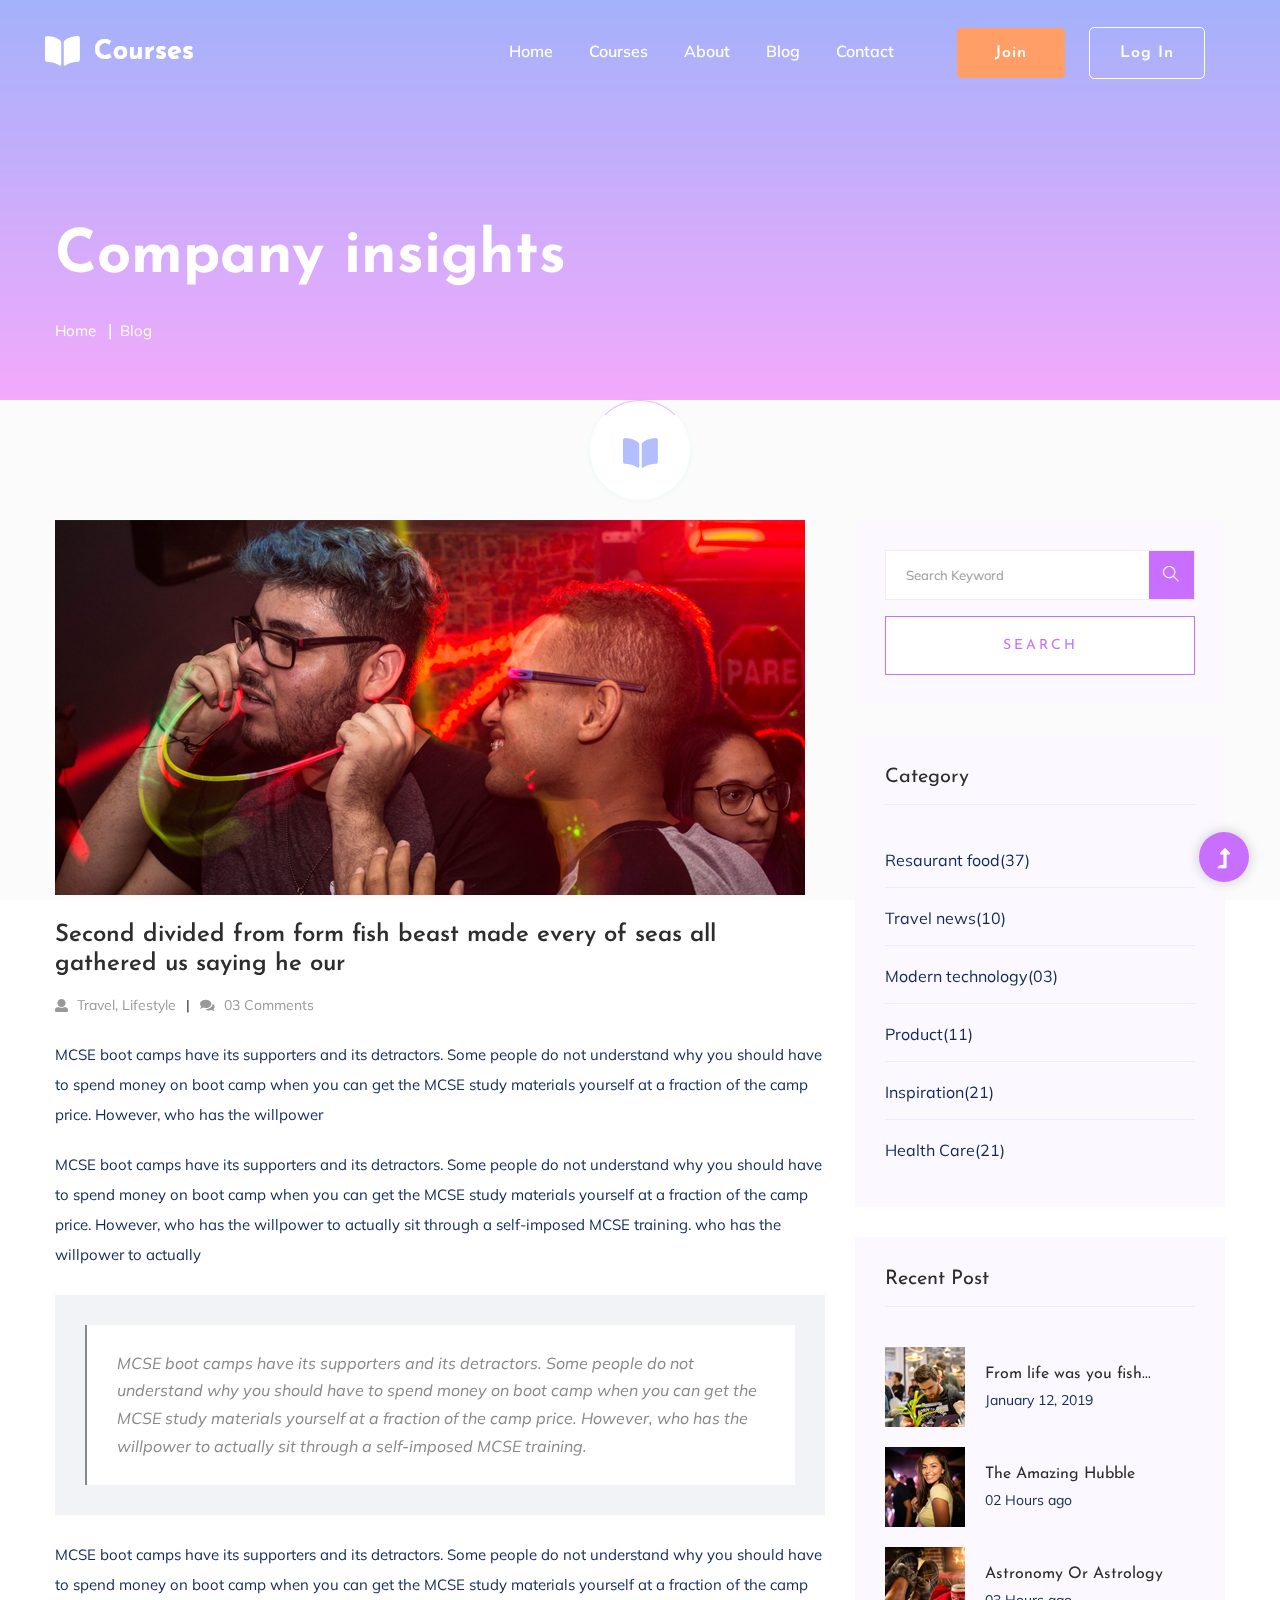
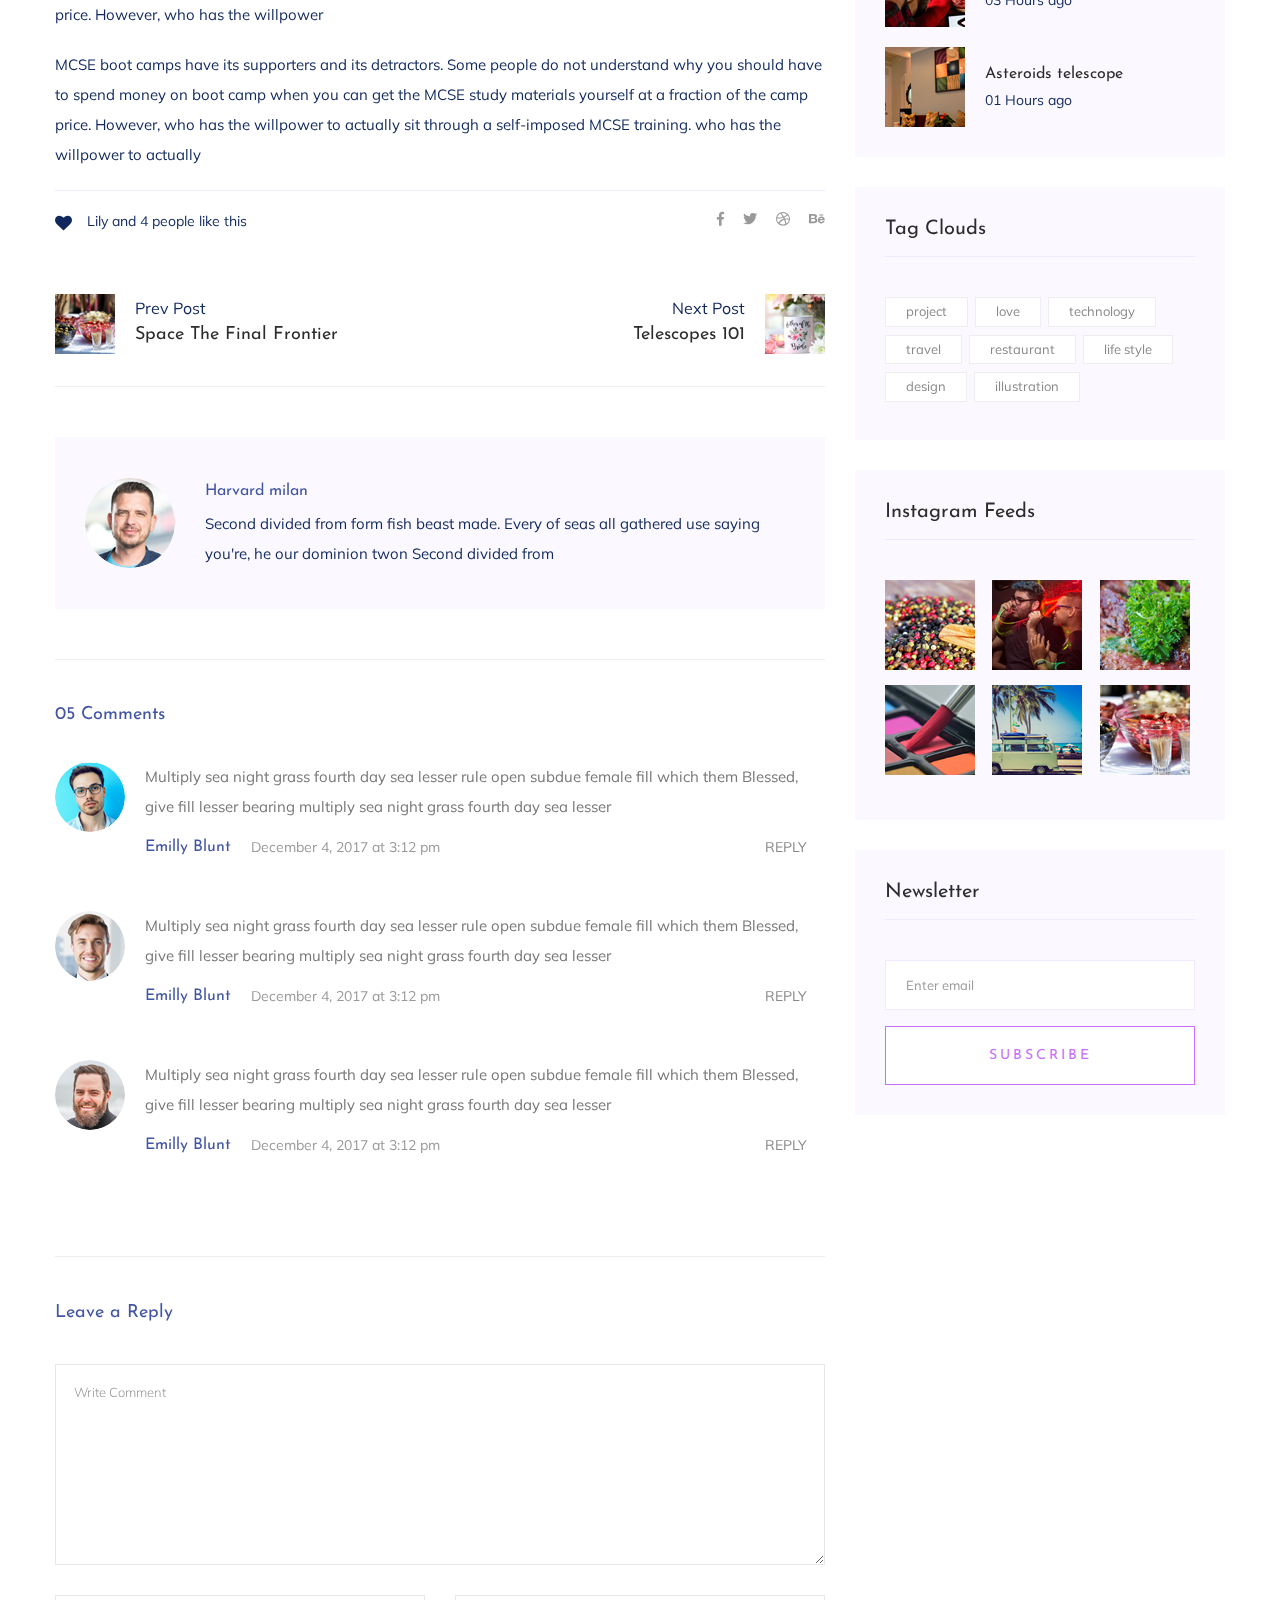
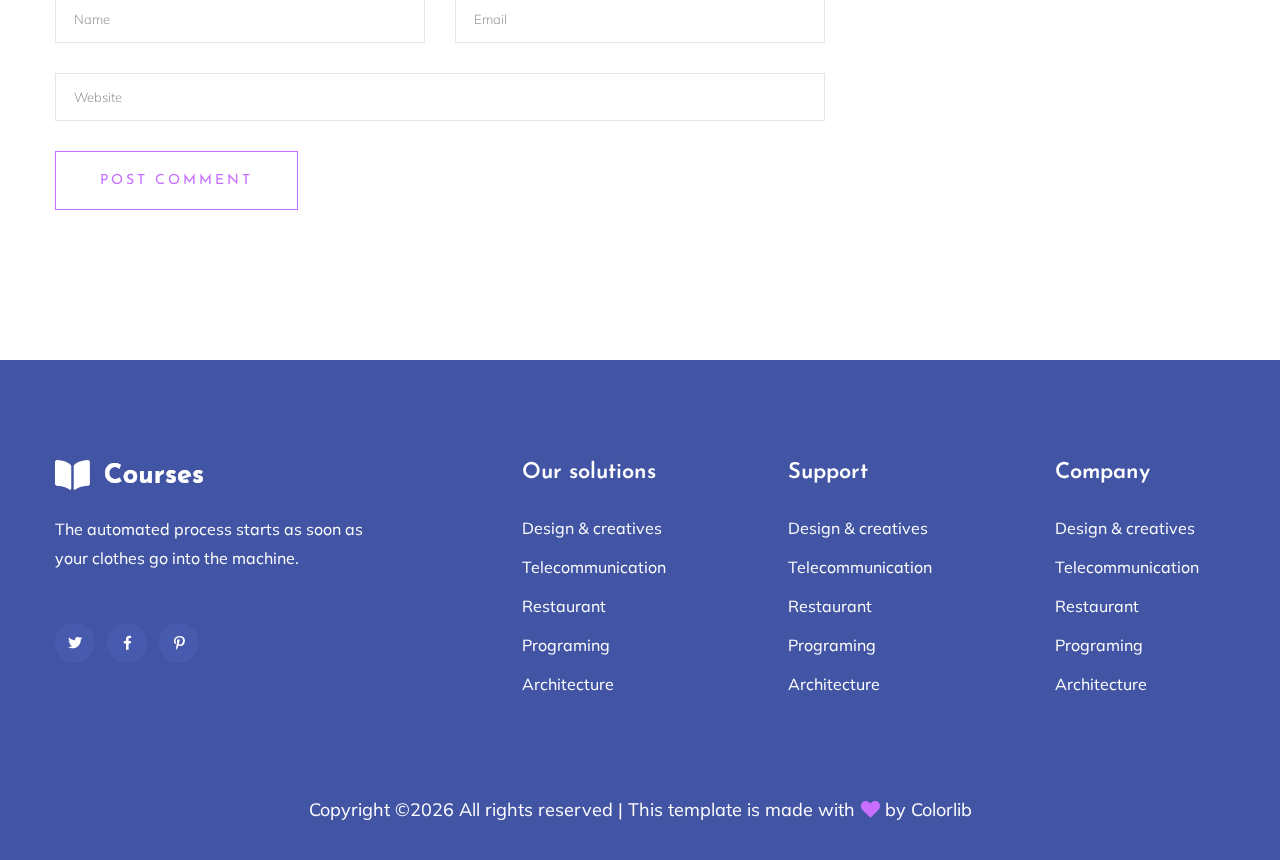
<file: blog_details.html>
<!doctype html>
<html class="no-js" lang="zxx">
<head>
   <meta charset="utf-8">
   <meta http-equiv="x-ua-compatible" content="ie=edge">
   <title>Courses | Education</title>
   <meta name="description" content="">
   <meta name="viewport" content="width=device-width, initial-scale=1">
   <link rel="shortcut icon" type="image/x-icon" href="assets/img/favicon.ico">

   <!-- CSS here -->
   <link rel="stylesheet" href="assets/css/bootstrap.min.css">
   <link rel="stylesheet" href="assets/css/owl.carousel.min.css">
   <link rel="stylesheet" href="assets/css/slicknav.css">
   <link rel="stylesheet" href="assets/css/animate.min.css">
   <link rel="stylesheet" href="assets/css/hamburgers.min.css">
   <link rel="stylesheet" href="assets/css/magnific-popup.css">
   <link rel="stylesheet" href="assets/css/fontawesome-all.min.css">
   <link rel="stylesheet" href="assets/css/themify-icons.css">
   <link rel="stylesheet" href="assets/css/slick.css">
   <link rel="stylesheet" href="assets/css/nice-select.css">
   <link rel="stylesheet" href="assets/css/style.css">
</head>

<body>
   <!--? Preloader Start -->
   <div id="preloader-active">
      <div class="preloader d-flex align-items-center justify-content-center">
        <div class="preloader-inner position-relative">
          <div class="preloader-circle"></div>
          <div class="preloader-img pere-text">
            <img src="assets/img/logo/loder.png" alt="">
         </div>
      </div>
   </div>
</div>
<!-- Preloader Start -->
<!-- Header Start -->
<div class="header-area header-transparent">
   <div class="main-header ">
      <div class="header-bottom  header-sticky">
         <div class="container-fluid">
            <div class="row align-items-center">
               <!-- Logo -->
               <div class="col-xl-2 col-lg-2">
                  <div class="logo">
                     <a href="index.html"><img src="assets/img/logo/logo.png" alt=""></a>
                  </div>
               </div>
               <div class="col-xl-10 col-lg-10">
                  <div class="menu-wrapper d-flex align-items-center justify-content-end">
                     <!-- Main-menu -->
                     <div class="main-menu d-none d-lg-block">
                        <nav>
                           <ul id="navigation">                                                                                          
                              <li class="active" ><a href="index.html">Home</a></li>
                              <li><a href="courses.html">Courses</a></li>
                              <li><a href="about.html">About</a></li>
                              <li><a href="#">Blog</a>
                                 <ul class="submenu">
                                    <li><a href="blog.html">Blog</a></li>
                                    <li><a href="blog_details.html">Blog Details</a></li>
                                    <li><a href="elements.html">Element</a></li>
                                 </ul>
                              </li>
                              <li><a href="contact.html">Contact</a></li>
                              <!-- Button -->
                              <li class="button-header margin-left "><a href="#" class="btn">Join</a></li>
                              <li class="button-header"><a href="login.html" class="btn btn3">Log in</a></li>
                           </ul>
                        </nav>
                     </div>
                  </div>
               </div> 
               <!-- Mobile Menu -->
               <div class="col-12">
                  <div class="mobile_menu d-block d-lg-none"></div>
               </div>
            </div>
         </div>
      </div>
   </div>
</div>
<!-- Header End -->
<main>
   <!--? slider Area Start-->
   <section class="slider-area slider-area2">
     <div class="slider-active">
       <!-- Single Slider -->
       <div class="single-slider slider-height2">
         <div class="container">
           <div class="row">
             <div class="col-xl-8 col-lg-11 col-md-12">
               <div class="hero__caption hero__caption2">
                 <h1 data-animation="bounceIn" data-delay="0.2s">Company insights</h1>
                 <!-- breadcrumb Start-->
                 <nav aria-label="breadcrumb">
                   <ol class="breadcrumb">
                     <li class="breadcrumb-item"><a href="index.html">Home</a></li>
                     <li class="breadcrumb-item"><a href="#">Blog</a></li> 
                  </ol>
               </nav>
               <!-- breadcrumb End -->
            </div>
         </div>
      </div>
   </div>          
</div>
</div>
</section>
<!--? Blog Area Start -->
<section class="blog_area single-post-area section-padding">
   <div class="container">
      <div class="row">
         <div class="col-lg-8 posts-list">
            <div class="single-post">
               <div class="feature-img">
                  <img class="img-fluid" src="assets/img/blog/single_blog_1.png" alt="">
               </div>
               <div class="blog_details">
                  <h2 style="color: #2d2d2d;">Second divided from form fish beast made every of seas
                     all gathered us saying he our
                  </h2>
                  <ul class="blog-info-link mt-3 mb-4">
                     <li><a href="#"><i class="fa fa-user"></i> Travel, Lifestyle</a></li>
                     <li><a href="#"><i class="fa fa-comments"></i> 03 Comments</a></li>
                  </ul>
                  <p class="excert">
                     MCSE boot camps have its supporters and its detractors. Some people do not understand why you
                     should have to spend money on boot camp when you can get the MCSE study materials yourself at a
                     fraction of the camp price. However, who has the willpower
                  </p>
                  <p>
                     MCSE boot camps have its supporters and its detractors. Some people do not understand why you
                     should have to spend money on boot camp when you can get the MCSE study materials yourself at a
                     fraction of the camp price. However, who has the willpower to actually sit through a
                     self-imposed MCSE training. who has the willpower to actually
                  </p>
                  <div class="quote-wrapper">
                     <div class="quotes">
                        MCSE boot camps have its supporters and its detractors. Some people do not understand why you
                        should have to spend money on boot camp when you can get the MCSE study materials yourself at
                        a fraction of the camp price. However, who has the willpower to actually sit through a
                        self-imposed MCSE training.
                     </div>
                  </div>
                  <p>
                     MCSE boot camps have its supporters and its detractors. Some people do not understand why you
                     should have to spend money on boot camp when you can get the MCSE study materials yourself at a
                     fraction of the camp price. However, who has the willpower
                  </p>
                  <p>
                     MCSE boot camps have its supporters and its detractors. Some people do not understand why you
                     should have to spend money on boot camp when you can get the MCSE study materials yourself at a
                     fraction of the camp price. However, who has the willpower to actually sit through a
                     self-imposed MCSE training. who has the willpower to actually
                  </p>
               </div>
            </div>
            <div class="navigation-top">
               <div class="d-sm-flex justify-content-between text-center">
                  <p class="like-info"><span class="align-middle"><i class="fa fa-heart"></i></span> Lily and 4
                  people like this</p>
                  <div class="col-sm-4 text-center my-2 my-sm-0">
                     <!-- <p class="comment-count"><span class="align-middle"><i class="fa fa-comment"></i></span> 06 Comments</p> -->
                  </div>
                  <ul class="social-icons">
                     <li><a href="https://www.facebook.com/sai4ull"><i class="fab fa-facebook-f"></i></a></li>
                     <li><a href="#"><i class="fab fa-twitter"></i></a></li>
                     <li><a href="#"><i class="fab fa-dribbble"></i></a></li>
                     <li><a href="#"><i class="fab fa-behance"></i></a></li>
                  </ul>
               </div>
               <div class="navigation-area">
                  <div class="row">
                     <div
                     class="col-lg-6 col-md-6 col-12 nav-left flex-row d-flex justify-content-start align-items-center">
                     <div class="thumb">
                        <a href="#">
                           <img class="img-fluid" src="assets/img/post/preview.png" alt="">
                        </a>
                     </div>
                     <div class="arrow">
                        <a href="#">
                           <span class="lnr text-white ti-arrow-left"></span>
                        </a>
                     </div>
                     <div class="detials">
                        <p>Prev Post</p>
                        <a href="#">
                           <h4 style="color: #2d2d2d;">Space The Final Frontier</h4>
                        </a>
                     </div>
                  </div>
                  <div
                  class="col-lg-6 col-md-6 col-12 nav-right flex-row d-flex justify-content-end align-items-center">
                  <div class="detials">
                     <p>Next Post</p>
                     <a href="#">
                        <h4 style="color: #2d2d2d;">Telescopes 101</h4>
                     </a>
                  </div>
                  <div class="arrow">
                     <a href="#">
                        <span class="lnr text-white ti-arrow-right"></span>
                     </a>
                  </div>
                  <div class="thumb">
                     <a href="#">
                        <img class="img-fluid" src="assets/img/post/next.png" alt="">
                     </a>
                  </div>
               </div>
            </div>
         </div>
      </div>
      <div class="blog-author">
         <div class="media align-items-center">
            <img src="assets/img/blog/author.png" alt="">
            <div class="media-body">
               <a href="#">
                  <h4>Harvard milan</h4>
               </a>
               <p>Second divided from form fish beast made. Every of seas all gathered use saying you're, he
               our dominion twon Second divided from</p>
            </div>
         </div>
      </div>
      <div class="comments-area">
         <h4>05 Comments</h4>
         <div class="comment-list">
            <div class="single-comment justify-content-between d-flex">
               <div class="user justify-content-between d-flex">
                  <div class="thumb">
                     <img src="assets/img/blog/comment_1.png" alt="">
                  </div>
                  <div class="desc">
                     <p class="comment">
                        Multiply sea night grass fourth day sea lesser rule open subdue female fill which them
                        Blessed, give fill lesser bearing multiply sea night grass fourth day sea lesser
                     </p>
                     <div class="d-flex justify-content-between">
                        <div class="d-flex align-items-center">
                           <h5>
                              <a href="#">Emilly Blunt</a>
                           </h5>
                           <p class="date">December 4, 2017 at 3:12 pm </p>
                        </div>
                        <div class="reply-btn">
                           <a href="#" class="btn-reply text-uppercase">reply</a>
                        </div>
                     </div>
                  </div>
               </div>
            </div>
         </div>
         <div class="comment-list">
            <div class="single-comment justify-content-between d-flex">
               <div class="user justify-content-between d-flex">
                  <div class="thumb">
                     <img src="assets/img/blog/comment_2.png" alt="">
                  </div>
                  <div class="desc">
                     <p class="comment">
                        Multiply sea night grass fourth day sea lesser rule open subdue female fill which them
                        Blessed, give fill lesser bearing multiply sea night grass fourth day sea lesser
                     </p>
                     <div class="d-flex justify-content-between">
                        <div class="d-flex align-items-center">
                           <h5>
                              <a href="#">Emilly Blunt</a>
                           </h5>
                           <p class="date">December 4, 2017 at 3:12 pm </p>
                        </div>
                        <div class="reply-btn">
                           <a href="#" class="btn-reply text-uppercase">reply</a>
                        </div>
                     </div>
                  </div>
               </div>
            </div>
         </div>
         <div class="comment-list">
            <div class="single-comment justify-content-between d-flex">
               <div class="user justify-content-between d-flex">
                  <div class="thumb">
                     <img src="assets/img/blog/comment_3.png" alt="">
                  </div>
                  <div class="desc">
                     <p class="comment">
                        Multiply sea night grass fourth day sea lesser rule open subdue female fill which them
                        Blessed, give fill lesser bearing multiply sea night grass fourth day sea lesser
                     </p>
                     <div class="d-flex justify-content-between">
                        <div class="d-flex align-items-center">
                           <h5>
                              <a href="#">Emilly Blunt</a>
                           </h5>
                           <p class="date">December 4, 2017 at 3:12 pm </p>
                        </div>
                        <div class="reply-btn">
                           <a href="#" class="btn-reply text-uppercase">reply</a>
                        </div>
                     </div>
                  </div>
               </div>
            </div>
         </div>
      </div>
      <div class="comment-form">
         <h4>Leave a Reply</h4>
         <form class="form-contact comment_form" action="#" id="commentForm">
            <div class="row">
               <div class="col-12">
                  <div class="form-group">
                     <textarea class="form-control w-100" name="comment" id="comment" cols="30" rows="9"
                     placeholder="Write Comment"></textarea>
                  </div>
               </div>
               <div class="col-sm-6">
                  <div class="form-group">
                     <input class="form-control" name="name" id="name" type="text" placeholder="Name">
                  </div>
               </div>
               <div class="col-sm-6">
                  <div class="form-group">
                     <input class="form-control" name="email" id="email" type="email" placeholder="Email">
                  </div>
               </div>
               <div class="col-12">
                  <div class="form-group">
                     <input class="form-control" name="website" id="website" type="text" placeholder="Website">
                  </div>
               </div>
            </div>
            <div class="form-group">
               <button type="submit" class="button button-contactForm btn_1 boxed-btn">Post Comment</button>
            </div>
         </form>
      </div>
   </div>
   <div class="col-lg-4">
      <div class="blog_right_sidebar">
         <aside class="single_sidebar_widget search_widget">
            <form action="#">
               <div class="form-group">
                  <div class="input-group mb-3">
                     <input type="text" class="form-control" placeholder='Search Keyword'
                     onfocus="this.placeholder = ''" onblur="this.placeholder = 'Search Keyword'">
                     <div class="input-group-append">
                        <button class="btns" type="button"><i class="ti-search"></i></button>
                     </div>
                  </div>
               </div>
               <button class="button rounded-0 primary-bg text-white w-100 btn_1 boxed-btn"
               type="submit">Search</button>
            </form>
         </aside>
         <aside class="single_sidebar_widget post_category_widget">
            <h4 class="widget_title" style="color: #2d2d2d;">Category</h4>
            <ul class="list cat-list">
               <li>
                  <a href="#" class="d-flex">
                     <p>Resaurant food</p>
                     <p>(37)</p>
                  </a>
               </li>
               <li>
                  <a href="#" class="d-flex">
                     <p>Travel news</p>
                     <p>(10)</p>
                  </a>
               </li>
               <li>
                  <a href="#" class="d-flex">
                     <p>Modern technology</p>
                     <p>(03)</p>
                  </a>
               </li>
               <li>
                  <a href="#" class="d-flex">
                     <p>Product</p>
                     <p>(11)</p>
                  </a>
               </li>
               <li>
                  <a href="#" class="d-flex">
                     <p>Inspiration</p>
                     <p>(21)</p>
                  </a>
               </li>
               <li>
                  <a href="#" class="d-flex">
                     <p>Health Care</p>
                     <p>(21)</p>
                  </a>
               </li>
            </ul>
         </aside>
         <aside class="single_sidebar_widget popular_post_widget">
            <h3 class="widget_title" style="color: #2d2d2d;">Recent Post</h3>
            <div class="media post_item">
               <img src="assets/img/post/post_1.png" alt="post">
               <div class="media-body">
                  <a href="blog_details.html">
                     <h3 style="color: #2d2d2d;">From life was you fish...</h3>
                  </a>
                  <p>January 12, 2019</p>
               </div>
            </div>
            <div class="media post_item">
               <img src="assets/img/post/post_2.png" alt="post">
               <div class="media-body">
                  <a href="blog_details.html">
                     <h3 style="color: #2d2d2d;">The Amazing Hubble</h3>
                  </a>
                  <p>02 Hours ago</p>
               </div>
            </div>
            <div class="media post_item">
               <img src="assets/img/post/post_3.png" alt="post">
               <div class="media-body">
                  <a href="blog_details.html">
                     <h3 style="color: #2d2d2d;">Astronomy Or Astrology</h3>
                  </a>
                  <p>03 Hours ago</p>
               </div>
            </div>
            <div class="media post_item">
               <img src="assets/img/post/post_4.png" alt="post">
               <div class="media-body">
                  <a href="blog_details.html">
                     <h3 style="color: #2d2d2d;">Asteroids telescope</h3>
                  </a>
                  <p>01 Hours ago</p>
               </div>
            </div>
         </aside>
         <aside class="single_sidebar_widget tag_cloud_widget">
            <h4 class="widget_title" style="color: #2d2d2d;">Tag Clouds</h4>
            <ul class="list">
               <li>
                  <a href="#">project</a>
               </li>
               <li>
                  <a href="#">love</a>
               </li>
               <li>
                  <a href="#">technology</a>
               </li>
               <li>
                  <a href="#">travel</a>
               </li>
               <li>
                  <a href="#">restaurant</a>
               </li>
               <li>
                  <a href="#">life style</a>
               </li>
               <li>
                  <a href="#">design</a>
               </li>
               <li>
                  <a href="#">illustration</a>
               </li>
            </ul>
         </aside>
         <aside class="single_sidebar_widget instagram_feeds">
            <h4 class="widget_title" style="color: #2d2d2d;">Instagram Feeds</h4>
            <ul class="instagram_row flex-wrap">
               <li>
                  <a href="#">
                     <img class="img-fluid" src="assets/img/post/post_5.png" alt="">
                  </a>
               </li>
               <li>
                  <a href="#">
                     <img class="img-fluid" src="assets/img/post/post_6.png" alt="">
                  </a>
               </li>
               <li>
                  <a href="#">
                     <img class="img-fluid" src="assets/img/post/post_7.png" alt="">
                  </a>
               </li>
               <li>
                  <a href="#">
                     <img class="img-fluid" src="assets/img/post/post_8.png" alt="">
                  </a>
               </li>
               <li>
                  <a href="#">
                     <img class="img-fluid" src="assets/img/post/post_9.png" alt="">
                  </a>
               </li>
               <li>
                  <a href="#">
                     <img class="img-fluid" src="assets/img/post/post_10.png" alt="">
                  </a>
               </li>
            </ul>
         </aside>
         <aside class="single_sidebar_widget newsletter_widget">
            <h4 class="widget_title" style="color: #2d2d2d;">Newsletter</h4>
            <form action="#">
               <div class="form-group">
                  <input type="email" class="form-control" onfocus="this.placeholder = ''"
                  onblur="this.placeholder = 'Enter email'" placeholder='Enter email' required>
               </div>
               <button class="button rounded-0 primary-bg text-white w-100 btn_1 boxed-btn" type="submit">Subscribe</button>
            </form>
         </aside>
      </div>
   </div>
</div>
</div>
</section>
<!-- Blog Area End -->
</main>
<footer>
   <div class="footer-wrappper footer-bg">
    <!-- Footer Start-->
    <div class="footer-area footer-padding">
      <div class="container">
        <div class="row justify-content-between">
          <div class="col-xl-4 col-lg-5 col-md-4 col-sm-6">
            <div class="single-footer-caption mb-50">
              <div class="single-footer-caption mb-30">
                <!-- logo -->
                <div class="footer-logo mb-25">
                  <a href="index.html"><img src="assets/img/logo/logo2_footer.png" alt=""></a>
               </div>
               <div class="footer-tittle">
                  <div class="footer-pera">
                    <p>The automated process starts as soon as your clothes go into the machine.</p>
                 </div>
              </div>
              <!-- social -->
              <div class="footer-social">
               <a href="#"><i class="fab fa-twitter"></i></a>
               <a href="https://bit.ly/sai4ull"><i class="fab fa-facebook-f"></i></a>
               <a href="#"><i class="fab fa-pinterest-p"></i></a>
            </div>
         </div>
      </div>
   </div>
   <div class="col-xl-2 col-lg-3 col-md-4 col-sm-5">
      <div class="single-footer-caption mb-50">
        <div class="footer-tittle">
          <h4>Our solutions</h4>
          <ul>
            <li><a href="#">Design & creatives</a></li>
            <li><a href="#">Telecommunication</a></li>
            <li><a href="#">Restaurant</a></li>
            <li><a href="#">Programing</a></li>
            <li><a href="#">Architecture</a></li>
         </ul>
      </div>
   </div>
</div>
<div class="col-xl-2 col-lg-4 col-md-4 col-sm-6">
   <div class="single-footer-caption mb-50">
     <div class="footer-tittle">
       <h4>Support</h4>
       <ul>
         <li><a href="#">Design & creatives</a></li>
         <li><a href="#">Telecommunication</a></li>
         <li><a href="#">Restaurant</a></li>
         <li><a href="#">Programing</a></li>
         <li><a href="#">Architecture</a></li>
      </ul>
   </div>
</div>
</div>
<div class="col-xl-2 col-lg-3 col-md-4 col-sm-6">
   <div class="single-footer-caption mb-50">
     <div class="footer-tittle">
       <h4>Company</h4>
       <ul>
         <li><a href="#">Design & creatives</a></li>
         <li><a href="#">Telecommunication</a></li>
         <li><a href="#">Restaurant</a></li>
         <li><a href="#">Programing</a></li>
         <li><a href="#">Architecture</a></li>
      </ul>
   </div>
</div>
</div>
</div>
</div>
</div>
<!-- footer-bottom area -->
<div class="footer-bottom-area">
   <div class="container">
     <div class="footer-border">
       <div class="row d-flex align-items-center">
         <div class="col-xl-12 ">
           <div class="footer-copy-right text-center">
             <p><!-- Link back to Colorlib can't be removed. Template is licensed under CC BY 3.0. -->
                Copyright &copy;<script>document.write(new Date().getFullYear());</script> All rights reserved | This template is made with <i class="fa fa-heart" aria-hidden="true"></i> by <a href="https://colorlib.com" target="_blank">Colorlib</a>
                <!-- Link back to Colorlib can't be removed. Template is licensed under CC BY 3.0. --></p>
             </div>
          </div>
       </div>
    </div>
 </div>
</div>
<!-- Footer End-->
</div>
</footer> 
<!-- Scroll Up -->

<div id="back-top" >
   <a title="Go to Top" href="#"> <i class="fas fa-level-up-alt"></i></a>
</div>

<!-- JS here -->

<script src="./assets/js/vendor/modernizr-3.5.0.min.js"></script>
<!-- Jquery, Popper, Bootstrap -->
<script src="./assets/js/vendor/jquery-1.12.4.min.js"></script>
<script src="./assets/js/popper.min.js"></script>
<script src="./assets/js/bootstrap.min.js"></script>
<!-- Jquery Mobile Menu -->
<script src="./assets/js/jquery.slicknav.min.js"></script>

<!-- Jquery Slick , Owl-Carousel Plugins -->
<script src="./assets/js/owl.carousel.min.js"></script>
<script src="./assets/js/slick.min.js"></script>
<!-- One Page, Animated-HeadLin -->
<script src="./assets/js/wow.min.js"></script>
<script src="./assets/js/animated.headline.js"></script>
<script src="./assets/js/jquery.magnific-popup.js"></script>

<!-- Date Picker -->
<script src="./assets/js/gijgo.min.js"></script>
<!-- Nice-select, sticky -->
<script src="./assets/js/jquery.nice-select.min.js"></script>
<script src="./assets/js/jquery.sticky.js"></script>

<!-- counter , waypoint,Hover Direction -->
<script src="./assets/js/jquery.counterup.min.js"></script>
<script src="./assets/js/waypoints.min.js"></script>
<script src="./assets/js/jquery.countdown.min.js"></script>
<script src="./assets/js/hover-direction-snake.min.js"></script>

<!-- contact js -->
<script src="./assets/js/contact.js"></script>
<script src="./assets/js/jquery.form.js"></script>
<script src="./assets/js/jquery.validate.min.js"></script>
<script src="./assets/js/mail-script.js"></script>
<script src="./assets/js/jquery.ajaxchimp.min.js"></script>

<!-- Jquery Plugins, main Jquery -->	
<script src="./assets/js/plugins.js"></script>
<script src="./assets/js/main.js"></script>

</body>
</html>
</file>
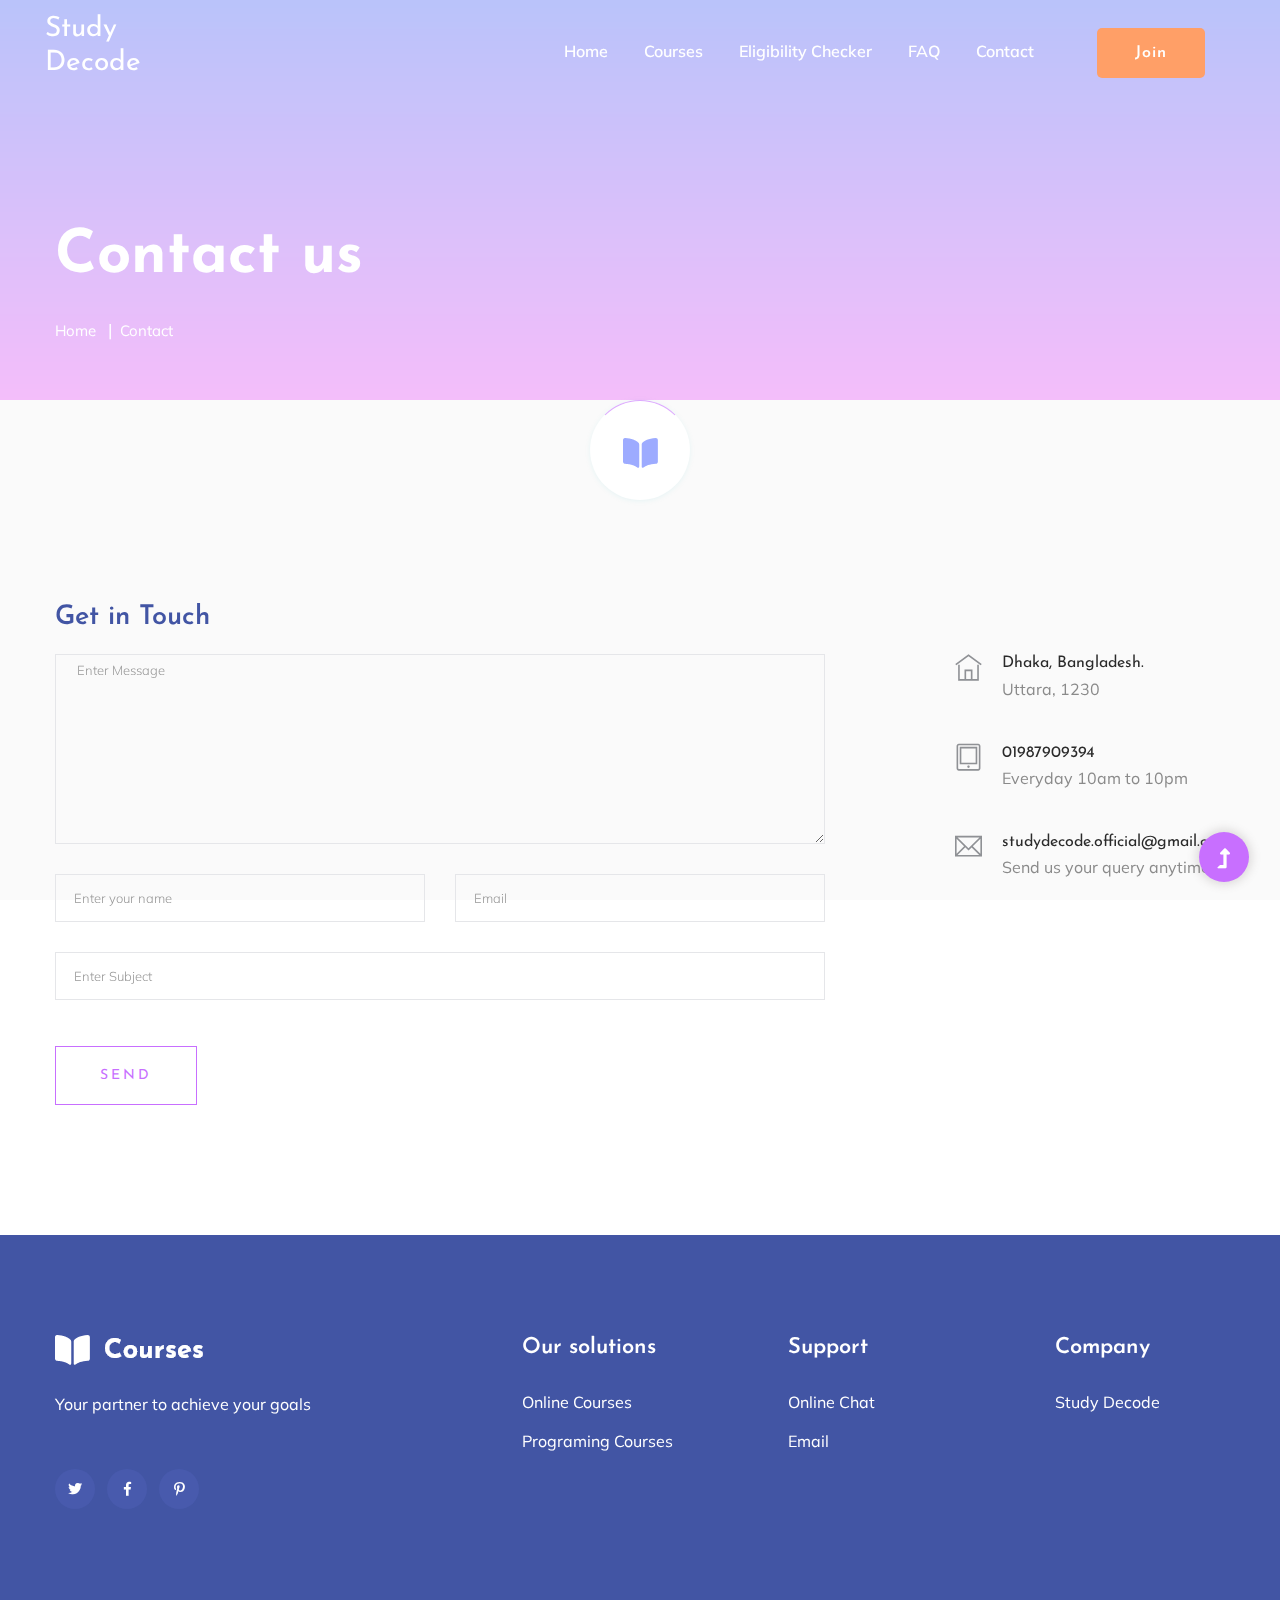
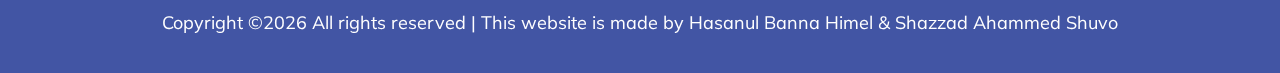
<file: contact.html>
<!doctype html>
<html class="no-js" lang="zxx">
<head>
    <meta charset="utf-8">
    <meta http-equiv="x-ua-compatible" content="ie=edge">
    <title>Courses | Education</title>
    <meta name="description" content="">
    <meta name="viewport" content="width=device-width, initial-scale=1">
    <link rel="shortcut icon" type="image/x-icon" href="assets/img/favicon.ico">

    <!-- CSS here -->
    <link rel="stylesheet" href="assets/css/bootstrap.min.css">
    <link rel="stylesheet" href="assets/css/owl.carousel.min.css">
    <link rel="stylesheet" href="assets/css/slicknav.css">
    <link rel="stylesheet" href="assets/css/animate.min.css">
    <link rel="stylesheet" href="assets/css/hamburgers.min.css">
    <link rel="stylesheet" href="assets/css/magnific-popup.css">
    <link rel="stylesheet" href="assets/css/fontawesome-all.min.css">
    <link rel="stylesheet" href="assets/css/themify-icons.css">
    <link rel="stylesheet" href="assets/css/themify-icons.css">
    <link rel="stylesheet" href="assets/css/slick.css">
    <link rel="stylesheet" href="assets/css/nice-select.css">
    <link rel="stylesheet" href="assets/css/style.css">
</head>
<!--? Preloader Start -->
<div id="preloader-active">
    <div class="preloader d-flex align-items-center justify-content-center">
        <div class="preloader-inner position-relative">
            <div class="preloader-circle"></div>
            <div class="preloader-img pere-text">
                <img src="assets/img/logo/loder.png" alt="">
            </div>
        </div>
    </div>
</div>
<!-- Preloader Start -->
<!-- Header Start -->
<header>
    <!-- Header Start -->
    <div class="header-area header-transparent">
        <div class="main-header ">
            <div class="header-bottom  header-sticky">
                <div class="container-fluid">
                    <div class="row align-items-center">
                        <!-- Logo -->
                        <div class="col-xl-2 col-lg-2">
                            <div class="logo">
                                <a href="index.html"><h3 style="color:white;">Study Decode</h3></a>
                            </div>
                        </div>
                        <div class="col-xl-10 col-lg-10">
                            <div class="menu-wrapper d-flex align-items-center justify-content-end">
                                <!-- Main-menu -->
                                <div class="main-menu d-none d-lg-block">
                                    <nav>
                                        <ul id="navigation">
                                            <li class="active" ><a href="index.html">Home</a></li>
                                            <li><a href="courses.html">Courses</a></li>
                                            <li><a href="ec.html">Eligibility Checker</a></li>
                                            <!-- <li><a href="#">Blog</a>
                                                <ul class="submenu">
                                                    <li><a href="blog.html">Blog</a></li>
                                                    <li><a href="blog_details.html">Blog Details</a></li>
                                                    <li><a href="elements.html">Element</a></li>
                                                </ul>
                                            </li> -->
                                            <li><a href="faq.html">FAQ</a></li>
                                            <li><a href="contact.html">Contact</a></li>
                                            <!-- Button -->
                                            <li class="button-header margin-left "><a href="https://docs.google.com/forms/d/e/1FAIpQLSfBqPFGEHD9g4HRLBCIpsWYe040Wo9NCoaATOZHDbHgG4bu-A/viewform?usp=sf_link " target="_blank" class="btn">Join</a></li>
                                            <!-- <li class="button-header"><a href="login.html" class="btn btn3">Log in</a></li> -->
                                        </ul>
                                    </nav>
                                </div>
                            </div>
                        </div>
                        <!-- Mobile Menu -->
                        <div class="col-12">
                            <div class="mobile_menu d-block d-lg-none"></div>
                        </div>
                    </div>
                </div>
            </div>
        </div>
    </div>
    <!-- Header End -->
</header>
<!-- Header End -->
<main>
    <!--? slider Area Start-->
    <section class="slider-area slider-area2">
        <div class="slider-active">
            <!-- Single Slider -->
            <div class="single-slider slider-height2">
                <div class="container">
                    <div class="row">
                        <div class="col-xl-8 col-lg-11 col-md-12">
                            <div class="hero__caption hero__caption2">
                                <h1 data-animation="bounceIn" data-delay="0.2s">Contact us</h1>
                                <!-- breadcrumb Start-->
                                <nav aria-label="breadcrumb">
                                    <ol class="breadcrumb">
                                        <li class="breadcrumb-item"><a href="index.html">Home</a></li>
                                        <li class="breadcrumb-item"><a href="#">Contact</a></li>
                                    </ol>
                                </nav>
                                <!-- breadcrumb End -->
                            </div>
                        </div>
                    </div>
                </div>
            </div>
        </div>
    </section>
    <!--?  Contact Area start  -->
    <section class="contact-section">
        <div class="container">
            <div class="d-none d-sm-block mb-5 pb-4">
                <!-- <div id="map" style="height: 480px; position: relative; overflow: hidden;"><div style="height: 100%; width: 100%; position: absolute; top: 0px; left: 0px; background-color: rgb(229, 227, 223);"><div class="gm-style" style="position: absolute; z-index: 0; left: 0px; top: 0px; height: 100%; width: 100%; padding: 0px; border-width: 0px; margin: 0px;"><div tabindex="0" style="position: absolute; z-index: 0; left: 0px; top: 0px; height: 100%; width: 100%; padding: 0px; border-width: 0px; margin: 0px; cursor: url(&quot;https://maps.gstatic.com/mapfiles/openhand_8_8.cur&quot;), default; touch-action: pan-x pan-y;"><div style="z-index: 1; position: absolute; left: 50%; top: 50%; width: 100%; transform: translate(0px, 0px);"><div style="position: absolute; left: 0px; top: 0px; z-index: 100; width: 100%;"><div style="position: absolute; left: 0px; top: 0px; z-index: 0;"><div style="position: absolute; z-index: 991; transform: matrix(1, 0, 0, 1, -100, -189);"><div style="position: absolute; left: 0px; top: 0px; width: 256px; height: 256px;"><div style="width: 256px; height: 256px;"></div></div><div style="position: absolute; left: -256px; top: 0px; width: 256px; height: 256px;"><div style="width: 256px; height: 256px;"></div></div><div style="position: absolute; left: -256px; top: -256px; width: 256px; height: 256px;"><div style="width: 256px; height: 256px;"></div></div><div style="position: absolute; left: 0px; top: -256px; width: 256px; height: 256px;"><div style="width: 256px; height: 256px;"></div></div><div style="position: absolute; left: 256px; top: -256px; width: 256px; height: 256px;"><div style="width: 256px; height: 256px;"></div></div><div style="position: absolute; left: 256px; top: 0px; width: 256px; height: 256px;"><div style="width: 256px; height: 256px;"></div></div><div style="position: absolute; left: 256px; top: 256px; width: 256px; height: 256px;"><div style="width: 256px; height: 256px;"></div></div><div style="position: absolute; left: 0px; top: 256px; width: 256px; height: 256px;"><div style="width: 256px; height: 256px;"></div></div><div style="position: absolute; left: -256px; top: 256px; width: 256px; height: 256px;"><div style="width: 256px; height: 256px;"></div></div><div style="position: absolute; left: -512px; top: 256px; width: 256px; height: 256px;"><div style="width: 256px; height: 256px;"></div></div><div style="position: absolute; left: -512px; top: 0px; width: 256px; height: 256px;"><div style="width: 256px; height: 256px;"></div></div><div style="position: absolute; left: -512px; top: -256px; width: 256px; height: 256px;"><div style="width: 256px; height: 256px;"></div></div><div style="position: absolute; left: 512px; top: -256px; width: 256px; height: 256px;"><div style="width: 256px; height: 256px;"></div></div><div style="position: absolute; left: 512px; top: 0px; width: 256px; height: 256px;"><div style="width: 256px; height: 256px;"></div></div><div style="position: absolute; left: 512px; top: 256px; width: 256px; height: 256px;"><div style="width: 256px; height: 256px;"></div></div></div></div></div><div style="position: absolute; left: 0px; top: 0px; z-index: 101; width: 100%;"></div><div style="position: absolute; left: 0px; top: 0px; z-index: 102; width: 100%;"></div><div style="position: absolute; left: 0px; top: 0px; z-index: 103; width: 100%;"><div style="position: absolute; left: 0px; top: 0px; z-index: -1;"><div style="position: absolute; z-index: 991; transform: matrix(1, 0, 0, 1, -100, -189);"><div style="width: 256px; height: 256px; overflow: hidden; position: absolute; left: 0px; top: 0px;"></div><div style="width: 256px; height: 256px; overflow: hidden; position: absolute; left: -256px; top: 0px;"></div><div style="width: 256px; height: 256px; overflow: hidden; position: absolute; left: -256px; top: -256px;"></div><div style="width: 256px; height: 256px; overflow: hidden; position: absolute; left: 0px; top: -256px;"></div><div style="width: 256px; height: 256px; overflow: hidden; position: absolute; left: 256px; top: -256px;"></div><div style="width: 256px; height: 256px; overflow: hidden; position: absolute; left: 256px; top: 0px;"></div><div style="width: 256px; height: 256px; overflow: hidden; position: absolute; left: 256px; top: 256px;"></div><div style="width: 256px; height: 256px; overflow: hidden; position: absolute; left: 0px; top: 256px;"></div><div style="width: 256px; height: 256px; overflow: hidden; position: absolute; left: -256px; top: 256px;"></div><div style="width: 256px; height: 256px; overflow: hidden; position: absolute; left: -512px; top: 256px;"></div><div style="width: 256px; height: 256px; overflow: hidden; position: absolute; left: -512px; top: 0px;"></div><div style="width: 256px; height: 256px; overflow: hidden; position: absolute; left: -512px; top: -256px;"></div><div style="width: 256px; height: 256px; overflow: hidden; position: absolute; left: 512px; top: -256px;"></div><div style="width: 256px; height: 256px; overflow: hidden; position: absolute; left: 512px; top: 0px;"></div><div style="width: 256px; height: 256px; overflow: hidden; position: absolute; left: 512px; top: 256px;"></div></div></div></div><div style="position: absolute; left: 0px; top: 0px; z-index: 0;"><div style="position: absolute; z-index: 991; transform: matrix(1, 0, 0, 1, -100, -189);"><div style="position: absolute; left: 0px; top: 0px; width: 256px; height: 256px; transition: opacity 200ms linear 0s;"><img draggable="false" alt="" role="presentation" src="https://maps.googleapis.com/maps/vt?pb=!1m5!1m4!1i9!2i470!3i302!4i256!2m3!1e0!2sm!3i476185792!2m3!1e2!6m1!3e5!3m14!2sen-US!3sUS!5e18!12m1!1e68!12m3!1e37!2m1!1ssmartmaps!12m4!1e26!2m2!1sstyles!2zcC5zOi02MHxwLmw6LTYw!4e0&amp;key=AIzaSyDpfS1oRGreGSBU5HHjMmQ3o5NLw7VdJ6I&amp;token=70038" style="width: 256px; height: 256px; user-select: none; border: 0px; padding: 0px; margin: 0px; max-width: none;"></div><div style="position: absolute; left: 256px; top: 0px; width: 256px; height: 256px; transition: opacity 200ms linear 0s;"><img draggable="false" alt="" role="presentation" src="https://maps.googleapis.com/maps/vt?pb=!1m5!1m4!1i9!2i471!3i302!4i256!2m3!1e0!2sm!3i476185840!2m3!1e2!6m1!3e5!3m14!2sen-US!3sUS!5e18!12m1!1e68!12m3!1e37!2m1!1ssmartmaps!12m4!1e26!2m2!1sstyles!2zcC5zOi02MHxwLmw6LTYw!4e0&amp;key=AIzaSyDpfS1oRGreGSBU5HHjMmQ3o5NLw7VdJ6I&amp;token=84496" style="width: 256px; height: 256px; user-select: none; border: 0px; padding: 0px; margin: 0px; max-width: none;"></div><div style="position: absolute; left: 256px; top: 256px; width: 256px; height: 256px; transition: opacity 200ms linear 0s;"><img draggable="false" alt="" role="presentation" src="https://maps.googleapis.com/maps/vt?pb=!1m5!1m4!1i9!2i471!3i303!4i256!2m3!1e0!2sm!3i476185840!2m3!1e2!6m1!3e5!3m14!2sen-US!3sUS!5e18!12m1!1e68!12m3!1e37!2m1!1ssmartmaps!12m4!1e26!2m2!1sstyles!2zcC5zOi02MHxwLmw6LTYw!4e0&amp;key=AIzaSyDpfS1oRGreGSBU5HHjMmQ3o5NLw7VdJ6I&amp;token=107953" style="width: 256px; height: 256px; user-select: none; border: 0px; padding: 0px; margin: 0px; max-width: none;"></div><div style="position: absolute; left: 0px; top: 256px; width: 256px; height: 256px; transition: opacity 200ms linear 0s;"><img draggable="false" alt="" role="presentation" src="https://maps.googleapis.com/maps/vt?pb=!1m5!1m4!1i9!2i470!3i303!4i256!2m3!1e0!2sm!3i476185792!2m3!1e2!6m1!3e5!3m14!2sen-US!3sUS!5e18!12m1!1e68!12m3!1e37!2m1!1ssmartmaps!12m4!1e26!2m2!1sstyles!2zcC5zOi02MHxwLmw6LTYw!4e0&amp;key=AIzaSyDpfS1oRGreGSBU5HHjMmQ3o5NLw7VdJ6I&amp;token=93495" style="width: 256px; height: 256px; user-select: none; border: 0px; padding: 0px; margin: 0px; max-width: none;"></div><div style="position: absolute; left: -256px; top: 256px; width: 256px; height: 256px; transition: opacity 200ms linear 0s;"><img draggable="false" alt="" role="presentation" src="https://maps.googleapis.com/maps/vt?pb=!1m5!1m4!1i9!2i469!3i303!4i256!2m3!1e0!2sm!3i476185792!2m3!1e2!6m1!3e5!3m14!2sen-US!3sUS!5e18!12m1!1e68!12m3!1e37!2m1!1ssmartmaps!12m4!1e26!2m2!1sstyles!2zcC5zOi02MHxwLmw6LTYw!4e0&amp;key=AIzaSyDpfS1oRGreGSBU5HHjMmQ3o5NLw7VdJ6I&amp;token=85128" style="width: 256px; height: 256px; user-select: none; border: 0px; padding: 0px; margin: 0px; max-width: none;"></div><div style="position: absolute; left: -512px; top: 256px; width: 256px; height: 256px; transition: opacity 200ms linear 0s;"><img draggable="false" alt="" role="presentation" src="https://maps.googleapis.com/maps/vt?pb=!1m5!1m4!1i9!2i468!3i303!4i256!2m3!1e0!2sm!3i476185504!2m3!1e2!6m1!3e5!3m14!2sen-US!3sUS!5e18!12m1!1e68!12m3!1e37!2m1!1ssmartmaps!12m4!1e26!2m2!1sstyles!2zcC5zOi02MHxwLmw6LTYw!4e0&amp;key=AIzaSyDpfS1oRGreGSBU5HHjMmQ3o5NLw7VdJ6I&amp;token=46831" style="width: 256px; height: 256px; user-select: none; border: 0px; padding: 0px; margin: 0px; max-width: none;"></div><div style="position: absolute; left: -512px; top: 0px; width: 256px; height: 256px; transition: opacity 200ms linear 0s;"><img draggable="false" alt="" role="presentation" src="https://maps.googleapis.com/maps/vt?pb=!1m5!1m4!1i9!2i468!3i302!4i256!2m3!1e0!2sm!3i476184952!2m3!1e2!6m1!3e5!3m14!2sen-US!3sUS!5e18!12m1!1e68!12m3!1e37!2m1!1ssmartmaps!12m4!1e26!2m2!1sstyles!2zcC5zOi02MHxwLmw6LTYw!4e0&amp;key=AIzaSyDpfS1oRGreGSBU5HHjMmQ3o5NLw7VdJ6I&amp;token=10814" style="width: 256px; height: 256px; user-select: none; border: 0px; padding: 0px; margin: 0px; max-width: none;"></div><div style="position: absolute; left: -512px; top: -256px; width: 256px; height: 256px; transition: opacity 200ms linear 0s;"><img draggable="false" alt="" role="presentation" src="https://maps.googleapis.com/maps/vt?pb=!1m5!1m4!1i9!2i468!3i301!4i256!2m3!1e0!2sm!3i476184952!2m3!1e2!6m1!3e5!3m14!2sen-US!3sUS!5e18!12m1!1e68!12m3!1e37!2m1!1ssmartmaps!12m4!1e26!2m2!1sstyles!2zcC5zOi02MHxwLmw6LTYw!4e0&amp;key=AIzaSyDpfS1oRGreGSBU5HHjMmQ3o5NLw7VdJ6I&amp;token=118428" style="width: 256px; height: 256px; user-select: none; border: 0px; padding: 0px; margin: 0px; max-width: none;"></div><div style="position: absolute; left: 512px; top: -256px; width: 256px; height: 256px; transition: opacity 200ms linear 0s;"><img draggable="false" alt="" role="presentation" src="https://maps.googleapis.com/maps/vt?pb=!1m5!1m4!1i9!2i472!3i301!4i256!2m3!1e0!2sm!3i476185636!2m3!1e2!6m1!3e5!3m14!2sen-US!3sUS!5e18!12m1!1e68!12m3!1e37!2m1!1ssmartmaps!12m4!1e26!2m2!1sstyles!2zcC5zOi02MHxwLmw6LTYw!4e0&amp;key=AIzaSyDpfS1oRGreGSBU5HHjMmQ3o5NLw7VdJ6I&amp;token=43995" style="width: 256px; height: 256px; user-select: none; border: 0px; padding: 0px; margin: 0px; max-width: none;"></div><div style="position: absolute; left: 512px; top: 0px; width: 256px; height: 256px; transition: opacity 200ms linear 0s;"><img draggable="false" alt="" role="presentation" src="https://maps.googleapis.com/maps/vt?pb=!1m5!1m4!1i9!2i472!3i302!4i256!2m3!1e0!2sm!3i476185840!2m3!1e2!6m1!3e5!3m14!2sen-US!3sUS!5e18!12m1!1e68!12m3!1e37!2m1!1ssmartmaps!12m4!1e26!2m2!1sstyles!2zcC5zOi02MHxwLmw6LTYw!4e0&amp;key=AIzaSyDpfS1oRGreGSBU5HHjMmQ3o5NLw7VdJ6I&amp;token=905" style="width: 256px; height: 256px; user-select: none; border: 0px; padding: 0px; margin: 0px; max-width: none;"></div><div style="position: absolute; left: 512px; top: 256px; width: 256px; height: 256px; transition: opacity 200ms linear 0s;"><img draggable="false" alt="" role="presentation" src="https://maps.googleapis.com/maps/vt?pb=!1m5!1m4!1i9!2i472!3i303!4i256!2m3!1e0!2sm!3i476185840!2m3!1e2!6m1!3e5!3m14!2sen-US!3sUS!5e18!12m1!1e68!12m3!1e37!2m1!1ssmartmaps!12m4!1e26!2m2!1sstyles!2zcC5zOi02MHxwLmw6LTYw!4e0&amp;key=AIzaSyDpfS1oRGreGSBU5HHjMmQ3o5NLw7VdJ6I&amp;token=24362" style="width: 256px; height: 256px; user-select: none; border: 0px; padding: 0px; margin: 0px; max-width: none;"></div><div style="position: absolute; left: -256px; top: 0px; width: 256px; height: 256px; transition: opacity 200ms linear 0s;"><img draggable="false" alt="" role="presentation" src="https://maps.googleapis.com/maps/vt?pb=!1m5!1m4!1i9!2i469!3i302!4i256!2m3!1e0!2sm!3i476185792!2m3!1e2!6m1!3e5!3m14!2sen-US!3sUS!5e18!12m1!1e68!12m3!1e37!2m1!1ssmartmaps!12m4!1e26!2m2!1sstyles!2zcC5zOi02MHxwLmw6LTYw!4e0&amp;key=AIzaSyDpfS1oRGreGSBU5HHjMmQ3o5NLw7VdJ6I&amp;token=61671" style="width: 256px; height: 256px; user-select: none; border: 0px; padding: 0px; margin: 0px; max-width: none;"></div><div style="position: absolute; left: -256px; top: -256px; width: 256px; height: 256px; transition: opacity 200ms linear 0s;"><img draggable="false" alt="" role="presentation" src="https://maps.googleapis.com/maps/vt?pb=!1m5!1m4!1i9!2i469!3i301!4i256!2m3!1e0!2sm!3i476185792!2m3!1e2!6m1!3e5!3m14!2sen-US!3sUS!5e18!12m1!1e68!12m3!1e37!2m1!1ssmartmaps!12m4!1e26!2m2!1sstyles!2zcC5zOi02MHxwLmw6LTYw!4e0&amp;key=AIzaSyDpfS1oRGreGSBU5HHjMmQ3o5NLw7VdJ6I&amp;token=38214" style="width: 256px; height: 256px; user-select: none; border: 0px; padding: 0px; margin: 0px; max-width: none;"></div><div style="position: absolute; left: 0px; top: -256px; width: 256px; height: 256px; transition: opacity 200ms linear 0s;"><img draggable="false" alt="" role="presentation" src="https://maps.googleapis.com/maps/vt?pb=!1m5!1m4!1i9!2i470!3i301!4i256!2m3!1e0!2sm!3i476185792!2m3!1e2!6m1!3e5!3m14!2sen-US!3sUS!5e18!12m1!1e68!12m3!1e37!2m1!1ssmartmaps!12m4!1e26!2m2!1sstyles!2zcC5zOi02MHxwLmw6LTYw!4e0&amp;key=AIzaSyDpfS1oRGreGSBU5HHjMmQ3o5NLw7VdJ6I&amp;token=46581" style="width: 256px; height: 256px; user-select: none; border: 0px; padding: 0px; margin: 0px; max-width: none;"></div><div style="position: absolute; left: 256px; top: -256px; width: 256px; height: 256px; transition: opacity 200ms linear 0s;"><img draggable="false" alt="" role="presentation" src="https://maps.googleapis.com/maps/vt?pb=!1m5!1m4!1i9!2i471!3i301!4i256!2m3!1e0!2sm!3i476185792!2m3!1e2!6m1!3e5!3m14!2sen-US!3sUS!5e18!12m1!1e68!12m3!1e37!2m1!1ssmartmaps!12m4!1e26!2m2!1sstyles!2zcC5zOi02MHxwLmw6LTYw!4e0&amp;key=AIzaSyDpfS1oRGreGSBU5HHjMmQ3o5NLw7VdJ6I&amp;token=94061" style="width: 256px; height: 256px; user-select: none; border: 0px; padding: 0px; margin: 0px; max-width: none;"></div></div></div></div><div class="gm-style-pbc" style="z-index: 2; position: absolute; height: 100%; width: 100%; padding: 0px; border-width: 0px; margin: 0px; left: 0px; top: 0px; opacity: 0;"><p class="gm-style-pbt"></p></div><div style="z-index: 3; position: absolute; height: 100%; width: 100%; padding: 0px; border-width: 0px; margin: 0px; left: 0px; top: 0px; touch-action: pan-x pan-y;"><div style="z-index: 4; position: absolute; left: 50%; top: 50%; width: 100%; transform: translate(0px, 0px);"><div style="position: absolute; left: 0px; top: 0px; z-index: 104; width: 100%;"></div><div style="position: absolute; left: 0px; top: 0px; z-index: 105; width: 100%;"></div><div style="position: absolute; left: 0px; top: 0px; z-index: 106; width: 100%;"></div><div style="position: absolute; left: 0px; top: 0px; z-index: 107; width: 100%;"></div></div></div></div><iframe aria-hidden="true" frameborder="0" style="z-index: -1; position: absolute; width: 100%; height: 100%; top: 0px; left: 0px; border: none;" src="about:blank"></iframe><div style="margin-left: 5px; margin-right: 5px; z-index: 1000000; position: absolute; left: 0px; bottom: 0px;"><a target="_blank" rel="noopener" href="https://maps.google.com/maps?ll=-31.197,150.744&amp;z=9&amp;t=m&amp;hl=en-US&amp;gl=US&amp;mapclient=apiv3" title="Open this area in Google Maps (opens a new window)" style="position: static; overflow: visible; float: none; display: inline;"><div style="width: 66px; height: 26px; cursor: pointer;"><img alt="" src="https://maps.gstatic.com/mapfiles/api-3/images/google_white5.png" draggable="false" style="position: absolute; left: 0px; top: 0px; width: 66px; height: 26px; user-select: none; border: 0px; padding: 0px; margin: 0px;"></div></a></div><div style="background-color: white; padding: 15px 21px; border: 1px solid rgb(171, 171, 171); font-family: Roboto, Arial, sans-serif; color: rgb(34, 34, 34); box-sizing: border-box; box-shadow: rgba(0, 0, 0, 0.2) 0px 4px 16px; z-index: 10000002; display: none; width: 300px; height: 180px; position: absolute; left: 315px; top: 150px;"><div style="padding: 0px 0px 10px; font-size: 16px; box-sizing: border-box;">Map Data</div><div style="font-size: 13px;">Map data ©2019 Google</div><button draggable="false" title="Close" aria-label="Close" type="button" class="gm-ui-hover-effect" style="background: none; display: block; border: 0px; margin: 0px; padding: 0px; position: absolute; cursor: pointer; user-select: none; top: 0px; right: 0px; width: 37px; height: 37px;"><img src="data:image/svg+xml,%3Csvg%20xmlns%3D%22http%3A%2F%2Fwww.w3.org%2F2000%2Fsvg%22%20width%3D%2224px%22%20height%3D%2224px%22%20viewBox%3D%220%200%2024%2024%22%20fill%3D%22%23000000%22%3E%0A%20%20%20%20%3Cpath%20d%3D%22M19%206.41L17.59%205%2012%2010.59%206.41%205%205%206.41%2010.59%2012%205%2017.59%206.41%2019%2012%2013.41%2017.59%2019%2019%2017.59%2013.41%2012z%22%2F%3E%0A%20%20%20%20%3Cpath%20d%3D%22M0%200h24v24H0z%22%20fill%3D%22none%22%2F%3E%0A%3C%2Fsvg%3E%0A" style="pointer-events: none; display: block; width: 13px; height: 13px; margin: 12px;"></button></div><div class="gmnoprint" style="z-index: 1000001; position: absolute; right: 166px; bottom: 0px; width: 121px;"><div draggable="false" class="gm-style-cc" style="user-select: none; height: 14px; line-height: 14px;"><div style="opacity: 0.7; width: 100%; height: 100%; position: absolute;"><div style="width: 1px;"></div><div style="background-color: rgb(245, 245, 245); width: auto; height: 100%; margin-left: 1px;"></div></div><div style="position: relative; padding-right: 6px; padding-left: 6px; box-sizing: border-box; font-family: Roboto, Arial, sans-serif; font-size: 10px; color: rgb(68, 68, 68); white-space: nowrap; direction: ltr; text-align: right; vertical-align: middle; display: inline-block;"><a style="text-decoration: none; cursor: pointer; display: none;">Map Data</a><span>Map data ©2019 Google</span></div></div></div><div class="gmnoscreen" style="position: absolute; right: 0px; bottom: 0px;"><div style="font-family: Roboto, Arial, sans-serif; font-size: 11px; color: rgb(68, 68, 68); direction: ltr; text-align: right; background-color: rgb(245, 245, 245);">Map data ©2019 Google</div></div><div class="gmnoprint gm-style-cc" draggable="false" style="z-index: 1000001; user-select: none; height: 14px; line-height: 14px; position: absolute; right: 95px; bottom: 0px;"><div style="opacity: 0.7; width: 100%; height: 100%; position: absolute;"><div style="width: 1px;"></div><div style="background-color: rgb(245, 245, 245); width: auto; height: 100%; margin-left: 1px;"></div></div><div style="position: relative; padding-right: 6px; padding-left: 6px; box-sizing: border-box; font-family: Roboto, Arial, sans-serif; font-size: 10px; color: rgb(68, 68, 68); white-space: nowrap; direction: ltr; text-align: right; vertical-align: middle; display: inline-block;"><a href="https://www.google.com/intl/en-US_US/help/terms_maps.html" target="_blank" rel="noopener" style="text-decoration: none; cursor: pointer; color: rgb(68, 68, 68);">Terms of Use</a></div></div><button draggable="false" title="Toggle fullscreen view" aria-label="Toggle fullscreen view" type="button" class="gm-control-active gm-fullscreen-control" style="background: none rgb(255, 255, 255); border: 0px; margin: 10px; padding: 0px; position: absolute; cursor: pointer; user-select: none; border-radius: 2px; height: 40px; width: 40px; box-shadow: rgba(0, 0, 0, 0.3) 0px 1px 4px -1px; overflow: hidden; top: 0px; right: 0px;"><img src="data:image/svg+xml,%3Csvg%20xmlns%3D%22http%3A%2F%2Fwww.w3.org%2F2000%2Fsvg%22%20width%3D%2218%22%20height%3D%2218%22%20viewBox%3D%220%20018%2018%22%3E%0A%20%20%3Cpath%20fill%3D%22%23666%22%20d%3D%22M0%2C0v2v4h2V2h4V0H2H0z%20M16%2C0h-4v2h4v4h2V2V0H16z%20M16%2C16h-4v2h4h2v-2v-4h-2V16z%20M2%2C12H0v4v2h2h4v-2H2V12z%22%2F%3E%0A%3C%2Fsvg%3E%0A" style="height: 18px; width: 18px;"><img src="data:image/svg+xml,%3Csvg%20xmlns%3D%22http%3A%2F%2Fwww.w3.org%2F2000%2Fsvg%22%20width%3D%2218%22%20height%3D%2218%22%20viewBox%3D%220%200%2018%2018%22%3E%0A%20%20%3Cpath%20fill%3D%22%23333%22%20d%3D%22M0%2C0v2v4h2V2h4V0H2H0z%20M16%2C0h-4v2h4v4h2V2V0H16z%20M16%2C16h-4v2h4h2v-2v-4h-2V16z%20M2%2C12H0v4v2h2h4v-2H2V12z%22%2F%3E%0A%3C%2Fsvg%3E%0A" style="height: 18px; width: 18px;"><img src="data:image/svg+xml,%3Csvg%20xmlns%3D%22http%3A%2F%2Fwww.w3.org%2F2000%2Fsvg%22%20width%3D%2218%22%20height%3D%2218%22%20viewBox%3D%220%200%2018%2018%22%3E%0A%20%20%3Cpath%20fill%3D%22%23111%22%20d%3D%22M0%2C0v2v4h2V2h4V0H2H0z%20M16%2C0h-4v2h4v4h2V2V0H16z%20M16%2C16h-4v2h4h2v-2v-4h-2V16z%20M2%2C12H0v4v2h2h4v-2H2V12z%22%2F%3E%0A%3C%2Fsvg%3E%0A" style="height: 18px; width: 18px;"></button><div draggable="false" class="gm-style-cc" style="user-select: none; height: 14px; line-height: 14px; position: absolute; right: 0px; bottom: 0px;"><div style="opacity: 0.7; width: 100%; height: 100%; position: absolute;"><div style="width: 1px;"></div><div style="background-color: rgb(245, 245, 245); width: auto; height: 100%; margin-left: 1px;"></div></div><div style="position: relative; padding-right: 6px; padding-left: 6px; box-sizing: border-box; font-family: Roboto, Arial, sans-serif; font-size: 10px; color: rgb(68, 68, 68); white-space: nowrap; direction: ltr; text-align: right; vertical-align: middle; display: inline-block;"><a target="_blank" rel="noopener" title="Report errors in the road map or imagery to Google" href="https://www.google.com/maps/@-31.197,150.744,9z/data=!10m1!1e1!12b1?source=apiv3&amp;rapsrc=apiv3" style="font-family: Roboto, Arial, sans-serif; font-size: 10px; color: rgb(68, 68, 68); text-decoration: none; position: relative;">Report a map error</a></div></div><div class="gmnoprint gm-bundled-control gm-bundled-control-on-bottom" draggable="false" controlwidth="40" controlheight="81" style="margin: 10px; user-select: none; position: absolute; bottom: 95px; right: 40px;"><div class="gmnoprint" controlwidth="40" controlheight="81" style="position: absolute; left: 0px; top: 0px;"><div draggable="false" style="user-select: none; box-shadow: rgba(0, 0, 0, 0.3) 0px 1px 4px -1px; border-radius: 2px; cursor: pointer; background-color: rgb(255, 255, 255); width: 40px; height: 81px;"><button draggable="false" title="Zoom in" aria-label="Zoom in" type="button" class="gm-control-active" style="background: none; display: block; border: 0px; margin: 0px; padding: 0px; position: relative; cursor: pointer; user-select: none; overflow: hidden; width: 40px; height: 40px; top: 0px; left: 0px;"><img src="data:image/svg+xml,%3Csvg%20xmlns%3D%22http%3A%2F%2Fwww.w3.org%2F2000%2Fsvg%22%20width%3D%2218%22%20height%3D%2218%22%20viewBox%3D%220%200%2018%2018%22%3E%0A%20%20%3Cpolygon%20fill%3D%22%23666%22%20points%3D%2218%2C7%2011%2C7%2011%2C0%207%2C0%207%2C7%200%2C7%200%2C11%207%2C11%207%2C18%2011%2C18%2011%2C11%2018%2C11%22%2F%3E%0A%3C%2Fsvg%3E%0A" style="height: 18px; width: 18px;"><img src="data:image/svg+xml,%3Csvg%20xmlns%3D%22http%3A%2F%2Fwww.w3.org%2F2000%2Fsvg%22%20width%3D%2218%22%20height%3D%2218%22%20viewBox%3D%220%200%2018%2018%22%3E%0A%20%20%3Cpolygon%20fill%3D%22%23333%22%20points%3D%2218%2C7%2011%2C7%2011%2C0%207%2C0%207%2C7%200%2C7%200%2C11%207%2C11%207%2C18%2011%2C18%2011%2C11%2018%2C11%22%2F%3E%0A%3C%2Fsvg%3E%0A" style="height: 18px; width: 18px;"><img src="data:image/svg+xml,%3Csvg%20xmlns%3D%22http%3A%2F%2Fwww.w3.org%2F2000%2Fsvg%22%20width%3D%2218%22%20height%3D%2218%22%20viewBox%3D%220%200%2018%2018%22%3E%0A%20%20%3Cpolygon%20fill%3D%22%23111%22%20points%3D%2218%2C7%2011%2C7%2011%2C0%207%2C0%207%2C7%200%2C7%200%2C11%207%2C11%207%2C18%2011%2C18%2011%2C11%2018%2C11%22%2F%3E%0A%3C%2Fsvg%3E%0A" style="height: 18px; width: 18px;"></button><div style="position: relative; overflow: hidden; width: 30px; height: 1px; margin: 0px 5px; background-color: rgb(230, 230, 230); top: 0px;"></div><button draggable="false" title="Zoom out" aria-label="Zoom out" type="button" class="gm-control-active" style="background: none; display: block; border: 0px; margin: 0px; padding: 0px; position: relative; cursor: pointer; user-select: none; overflow: hidden; width: 40px; height: 40px; top: 0px; left: 0px;"><img src="data:image/svg+xml,%3Csvg%20xmlns%3D%22http%3A%2F%2Fwww.w3.org%2F2000%2Fsvg%22%20width%3D%2218%22%20height%3D%2218%22%20viewBox%3D%220%200%2018%2018%22%3E%0A%20%20%3Cpath%20fill%3D%22%23666%22%20d%3D%22M0%2C7h18v4H0V7z%22%2F%3E%0A%3C%2Fsvg%3E%0A" style="height: 18px; width: 18px;"><img src="data:image/svg+xml,%3Csvg%20xmlns%3D%22http%3A%2F%2Fwww.w3.org%2F2000%2Fsvg%22%20width%3D%2218%22%20height%3D%2218%22%20viewBox%3D%220%200%2018%2018%22%3E%0A%20%20%3Cpath%20fill%3D%22%23333%22%20d%3D%22M0%2C7h18v4H0V7z%22%2F%3E%0A%3C%2Fsvg%3E%0A" style="height: 18px; width: 18px;"><img src="data:image/svg+xml,%3Csvg%20xmlns%3D%22http%3A%2F%2Fwww.w3.org%2F2000%2Fsvg%22%20width%3D%2218%22%20height%3D%2218%22%20viewBox%3D%220%200%2018%2018%22%3E%0A%20%20%3Cpath%20fill%3D%22%23111%22%20d%3D%22M0%2C7h18v4H0V7z%22%2F%3E%0A%3C%2Fsvg%3E%0A" style="height: 18px; width: 18px;"></button></div></div><div class="gmnoprint" controlwidth="40" controlheight="40" style="display: none; position: absolute;"><div style="width: 40px; height: 40px;"><button draggable="false" title="Rotate map 90 degrees" aria-label="Rotate map 90 degrees" type="button" class="gm-control-active" style="background: none rgb(255, 255, 255); display: none; border: 0px; margin: 0px 0px 32px; padding: 0px; position: relative; cursor: pointer; user-select: none; width: 40px; height: 40px; top: 0px; left: 0px; overflow: hidden; box-shadow: rgba(0, 0, 0, 0.3) 0px 1px 4px -1px; border-radius: 2px;"><img src="data:image/svg+xml,%3Csvg%20xmlns%3D%22http%3A%2F%2Fwww.w3.org%2F2000%2Fsvg%22%20width%3D%2224%22%20height%3D%2222%22%20viewBox%3D%220%200%2024%2022%22%3E%0A%20%20%3Cpath%20fill%3D%22%23666%22%20fill-rule%3D%22evenodd%22%20d%3D%22M20%2010c0-5.52-4.48-10-10-10s-10%204.48-10%2010v5h5v-5c0-2.76%202.24-5%205-5s5%202.24%205%205v5h-4l6.5%207%206.5-7h-4v-5z%22%20clip-rule%3D%22evenodd%22%2F%3E%0A%3C%2Fsvg%3E%0A" style="height: 18px; width: 18px;"><img src="data:image/svg+xml,%3Csvg%20xmlns%3D%22http%3A%2F%2Fwww.w3.org%2F2000%2Fsvg%22%20width%3D%2224%22%20height%3D%2222%22%20viewBox%3D%220%200%2024%2022%22%3E%0A%20%20%3Cpath%20fill%3D%22%23333%22%20fill-rule%3D%22evenodd%22%20d%3D%22M20%2010c0-5.52-4.48-10-10-10s-10%204.48-10%2010v5h5v-5c0-2.76%202.24-5%205-5s5%202.24%205%205v5h-4l6.5%207%206.5-7h-4v-5z%22%20clip-rule%3D%22evenodd%22%2F%3E%0A%3C%2Fsvg%3E%0A" style="height: 18px; width: 18px;"><img src="data:image/svg+xml,%3Csvg%20xmlns%3D%22http%3A%2F%2Fwww.w3.org%2F2000%2Fsvg%22%20width%3D%2224%22%20height%3D%2222%22%20viewBox%3D%220%200%2024%2022%22%3E%0A%20%20%3Cpath%20fill%3D%22%23111%22%20fill-rule%3D%22evenodd%22%20d%3D%22M20%2010c0-5.52-4.48-10-10-10s-10%204.48-10%2010v5h5v-5c0-2.76%202.24-5%205-5s5%202.24%205%205v5h-4l6.5%207%206.5-7h-4v-5z%22%20clip-rule%3D%22evenodd%22%2F%3E%0A%3C%2Fsvg%3E%0A" style="height: 18px; width: 18px;"></button><button draggable="false" title="Tilt map" aria-label="Tilt map" type="button" class="gm-tilt gm-control-active" style="background: none rgb(255, 255, 255); display: block; border: 0px; margin: 0px; padding: 0px; position: relative; cursor: pointer; user-select: none; width: 40px; height: 40px; top: 0px; left: 0px; overflow: hidden; box-shadow: rgba(0, 0, 0, 0.3) 0px 1px 4px -1px; border-radius: 2px;"><img src="data:image/svg+xml,%3Csvg%20xmlns%3D%22http%3A%2F%2Fwww.w3.org%2F2000%2Fsvg%22%20width%3D%2218px%22%20height%3D%2216px%22%20viewBox%3D%220%200%2018%2016%22%3E%0A%20%20%3Cpath%20fill%3D%22%23666%22%20d%3D%22M0%2C16h8V9H0V16z%20M10%2C16h8V9h-8V16z%20M0%2C7h8V0H0V7z%20M10%2C0v7h8V0H10z%22%2F%3E%0A%3C%2Fsvg%3E%0A" style="width: 18px;"><img src="data:image/svg+xml,%3Csvg%20xmlns%3D%22http%3A%2F%2Fwww.w3.org%2F2000%2Fsvg%22%20width%3D%2218px%22%20height%3D%2216px%22%20viewBox%3D%220%200%2018%2016%22%3E%0A%20%20%3Cpath%20fill%3D%22%23333%22%20d%3D%22M0%2C16h8V9H0V16z%20M10%2C16h8V9h-8V16z%20M0%2C7h8V0H0V7z%20M10%2C0v7h8V0H10z%22%2F%3E%0A%3C%2Fsvg%3E%0A" style="width: 18px;"><img src="data:image/svg+xml,%3Csvg%20xmlns%3D%22http%3A%2F%2Fwww.w3.org%2F2000%2Fsvg%22%20width%3D%2218px%22%20height%3D%2216px%22%20viewBox%3D%220%200%2018%2016%22%3E%0A%20%20%3Cpath%20fill%3D%22%23111%22%20d%3D%22M0%2C16h8V9H0V16z%20M10%2C16h8V9h-8V16z%20M0%2C7h8V0H0V7z%20M10%2C0v7h8V0H10z%22%2F%3E%0A%3C%2Fsvg%3E%0A" style="width: 18px;"></button></div></div></div></div></div><div style="background-color: white; font-weight: 500; font-family: Roboto, sans-serif; padding: 15px 25px; box-sizing: border-box; top: 5px; border: 1px solid rgba(0, 0, 0, 0.12); border-radius: 5px; left: 50%; max-width: 375px; position: absolute; transform: translateX(-50%); width: calc(100% - 10px); z-index: 1;"><div><img alt="" src="https://maps.gstatic.com/mapfiles/api-3/images/google_gray.svg" draggable="false" style="padding: 0px; margin: 0px; border: 0px; height: 17px; vertical-align: middle; width: 52px; user-select: none;"></div><div style="line-height: 20px; margin: 15px 0px;"><span style="color: rgba(0, 0, 0, 0.87); font-size: 14px;">This page can't load Google Maps correctly.</span></div><table style="width: 100%;"><tr><td style="line-height: 16px; vertical-align: middle;"><a href="https://developers.google.com/maps/documentation/javascript/error-messages?utm_source=maps_js&amp;utm_medium=degraded&amp;utm_campaign=billing#api-key-and-billing-errors" target="_blank" rel="noopener" style="color: rgba(0, 0, 0, 0.54); font-size: 12px;">Do you own this website?</a></td><td style="text-align: right;"><button class="dismissButton">OK</button></td></tr></table></div></div> -->
                <!-- <script>
                    function initMap() {
                        var uluru = {
                            lat: -25.363,
                            lng: 131.044
                        };
                        var grayStyles = [{
                            featureType: "all",
                            stylers: [{
                                saturation: -90
                            },
                            {
                                lightness: 50
                            }
                            ]
                        },
                        {
                            elementType: 'labels.text.fill',
                            stylers: [{
                                color: '#ccdee9'
                            }]
                        }
                        ];
                        var map = new google.maps.Map(document.getElementById('map'), {
                            center: {
                                lat: -31.197,
                                lng: 150.744
                            },
                            zoom: 9,
                            styles: grayStyles,
                            scrollwheel: false
                        });
                    }
                </script>
                <script src="https://maps.googleapis.com/maps/api/js?key=AIzaSyDpfS1oRGreGSBU5HHjMmQ3o5NLw7VdJ6I&amp;callback=initMap">
                </script> -->

            </div>
            <div class="row">
                <div class="col-12">
                    <h2 class="contact-title">Get in Touch</h2>
                </div>
                <div class="col-lg-8">
                    <form class="form-contact contact_form" action="contact_process.php" method="post" id="contactForm" novalidate="novalidate">
                        <div class="row">
                            <div class="col-12">
                                <div class="form-group">
                                    <textarea class="form-control w-100" name="message" id="message" cols="30" rows="9" onfocus="this.placeholder = ''" onblur="this.placeholder = 'Enter Message'" placeholder=" Enter Message"></textarea>
                                </div>
                            </div>
                            <div class="col-sm-6">
                                <div class="form-group">
                                    <input class="form-control valid" name="name" id="name" type="text" onfocus="this.placeholder = ''" onblur="this.placeholder = 'Enter your name'" placeholder="Enter your name">
                                </div>
                            </div>
                            <div class="col-sm-6">
                                <div class="form-group">
                                    <input class="form-control valid" name="email" id="email" type="email" onfocus="this.placeholder = ''" onblur="this.placeholder = 'Enter email address'" placeholder="Email">
                                </div>
                            </div>
                            <div class="col-12">
                                <div class="form-group">
                                    <input class="form-control" name="subject" id="subject" type="text" onfocus="this.placeholder = ''" onblur="this.placeholder = 'Enter Subject'" placeholder="Enter Subject">
                                </div>
                            </div>
                        </div>
                        <div class="form-group mt-3">
                            <button type="submit" class="button button-contactForm boxed-btn">Send</button>
                        </div>
                    </form>
                </div>
                <div class="col-lg-3 offset-lg-1">
                    <div class="media contact-info">
                        <span class="contact-info__icon"><i class="ti-home"></i></span>
                        <div class="media-body">
                            <h3>Dhaka, Bangladesh.</h3>
                            <p>Uttara, 1230</p>
                        </div>
                    </div>
                    <div class="media contact-info">
                        <a href="https://wa.me/+8801987909394" target="_blank"><span class="contact-info__icon"><i class="ti-tablet"></i></span></a>
                        <a href="https://wa.me/+8801987909394" target="_blank"><div class="media-body">
                            <h3>01987909394</h3>
                            <p>Everyday 10am to 10pm</p>
                        </div></a>
                    </div>
                    <div class="media contact-info">
                        <a href="mailto:studydecode.official@gmail.com" target="_blank"><span class="contact-info__icon"><i class="ti-email"></i></span></a>
                        <div class="media-body">
                            <a href="mailto:studydecode.official@gmail.com" target="_blank"><h3>studydecode.official@gmail.com</h3></a>
                            <p>Send us your query anytime!</p>
                        </div>
                    </div>
                </div>
            </div>
        </div>
    </section>
    <!-- Contact Area End -->
</main>
<footer>
    <div class="footer-wrappper footer-bg">
       <!-- Footer Start-->
       <div class="footer-area footer-padding">
           <div class="container">
               <div class="row justify-content-between">
                   <div class="col-xl-4 col-lg-5 col-md-4 col-sm-6">
                       <div class="single-footer-caption mb-50">
                           <div class="single-footer-caption mb-30">
                               <!-- logo -->
                               <div class="footer-logo mb-25">
                                   <a href="index.html"><img src="assets/img/logo/logo2_footer.png" alt=""></a>
                               </div>
                               <div class="footer-tittle">
                                   <div class="footer-pera">
                                       <p>Your partner to achieve your goals</p>
                                   </div>
                               </div>
                               <!-- social -->
                               <div class="footer-social">
                                   <a href="#"><i class="fab fa-twitter"></i></a>
                                   <a href="https://www.facebook.com/profile.php?id=61563844606092" target="_blank"><i class="fab fa-facebook-f"></i></a>
                                   <a href="#"><i class="fab fa-pinterest-p"></i></a>
                               </div>
                           </div>
                       </div>
                   </div>
                   <div class="col-xl-2 col-lg-3 col-md-4 col-sm-5">
                       <div class="single-footer-caption mb-50">
                           <div class="footer-tittle">
                               <h4>Our solutions</h4>
                               <ul>
                                   <!-- <li><a href="#">Design & creatives</a></li> -->
                                    <!-- <li><a href="#">Telecommunication</a></li> -->
                                    <li><a href="#">Online Courses</a></li>
                                    <li><a href="#">Programing Courses</a></li>
                                    <!-- <li><a href="#">Architecture</a></li> -->
                               </ul>
                           </div>
                       </div>
                   </div>
                   <div class="col-xl-2 col-lg-4 col-md-4 col-sm-6">
                       <div class="single-footer-caption mb-50">
                           <div class="footer-tittle">
                               <h4>Support</h4>
                               <ul>
                                   <!-- <li><a href="#">Design & creatives</a></li> -->
                                    <!-- <li><a href="#">Telecommunication</a></li> -->
                                    <li><a href="https://www.facebook.com/profile.php?id=61563844606092"target='blank'>Online Chat</a></li>
                                    <li><a href="mailto:studydecode.official@gmail.com">Email</a></li>
                                    <!-- <li><a href="#">Architecture</a></li> -->
                               </ul>
                           </div>
                       </div>
                   </div>
                   <div class="col-xl-2 col-lg-3 col-md-4 col-sm-6">
                       <div class="single-footer-caption mb-50">
                           <div class="footer-tittle">
                               <h4>Company</h4>
                               <ul>
                                   <!-- <li><a href="#">Design & creatives</a></li> -->
                                    <!-- <li><a href="#">Telecommunication</a></li> -->
                                    <li><a href="#">Study Decode</a></li>
                                    <!-- <li><a href="#">Programing</a></li> -->
                                    <!-- <li><a href="#">Architecture</a></li> -->
                               </ul>
                           </div>
                       </div>
                   </div>
               </div>
           </div>
       </div>
       <!-- footer-bottom area -->
       <div class="footer-bottom-area">
           <div class="container">
               <div class="footer-border">
                   <div class="row d-flex align-items-center">
                       <div class="col-xl-12 ">
                           <div class="footer-copy-right text-center">
                               <p><!-- Link back to Colorlib can't be removed. Template is licensed under CC BY 3.0. -->
                                Copyright &copy;<script>document.write(new Date().getFullYear());</script> All rights reserved | This website is made by <a href="https://github.com/Hasanul-Banna-Himel" target="_blank">Hasanul Banna Himel</a> & <a href="https://github.com/ShazzadShuv0" target="_blank">Shazzad Ahammed Shuvo</a>
                                <!-- Link back to Colorlib can't be removed. Template is licensed under CC BY 3.0. --></p>
                              </div>
                          </div>
                      </div>
                  </div>
              </div>
          </div>
          <!-- Footer End-->
      </div>
  </footer>
  <div id="back-top" >
    <a title="Go to Top" href="#"> <i class="fas fa-level-up-alt"></i></a>
</div>
<!-- JS here -->

<script src="./assets/js/vendor/modernizr-3.5.0.min.js"></script>
<!-- Jquery, Popper, Bootstrap -->
<script src="./assets/js/vendor/jquery-1.12.4.min.js"></script>
<script src="./assets/js/popper.min.js"></script>
<script src="./assets/js/bootstrap.min.js"></script>
<!-- Jquery Mobile Menu -->
<script src="./assets/js/jquery.slicknav.min.js"></script>

<!-- Jquery Slick , Owl-Carousel Plugins -->
<script src="./assets/js/owl.carousel.min.js"></script>
<script src="./assets/js/slick.min.js"></script>
<!-- One Page, Animated-HeadLin -->
<script src="./assets/js/wow.min.js"></script>
<script src="./assets/js/animated.headline.js"></script>
<script src="./assets/js/jquery.magnific-popup.js"></script>

<!-- Date Picker -->
<script src="./assets/js/gijgo.min.js"></script>
<!-- Nice-select, sticky -->
<script src="./assets/js/jquery.nice-select.min.js"></script>
<script src="./assets/js/jquery.sticky.js"></script>

<!-- counter , waypoint,Hover Direction -->
<script src="./assets/js/jquery.counterup.min.js"></script>
<script src="./assets/js/waypoints.min.js"></script>
<script src="./assets/js/jquery.countdown.min.js"></script>
<script src="./assets/js/hover-direction-snake.min.js"></script>

<!-- contact js -->
<script src="./assets/js/contact.js"></script>
<script src="./assets/js/jquery.form.js"></script>
<script src="./assets/js/jquery.validate.min.js"></script>
<script src="./assets/js/mail-script.js"></script>
<script src="./assets/js/jquery.ajaxchimp.min.js"></script>

<!-- Jquery Plugins, main Jquery -->
<script src="./assets/js/plugins.js"></script>
<script src="./assets/js/main.js"></script>

</body>
</html>
</file>
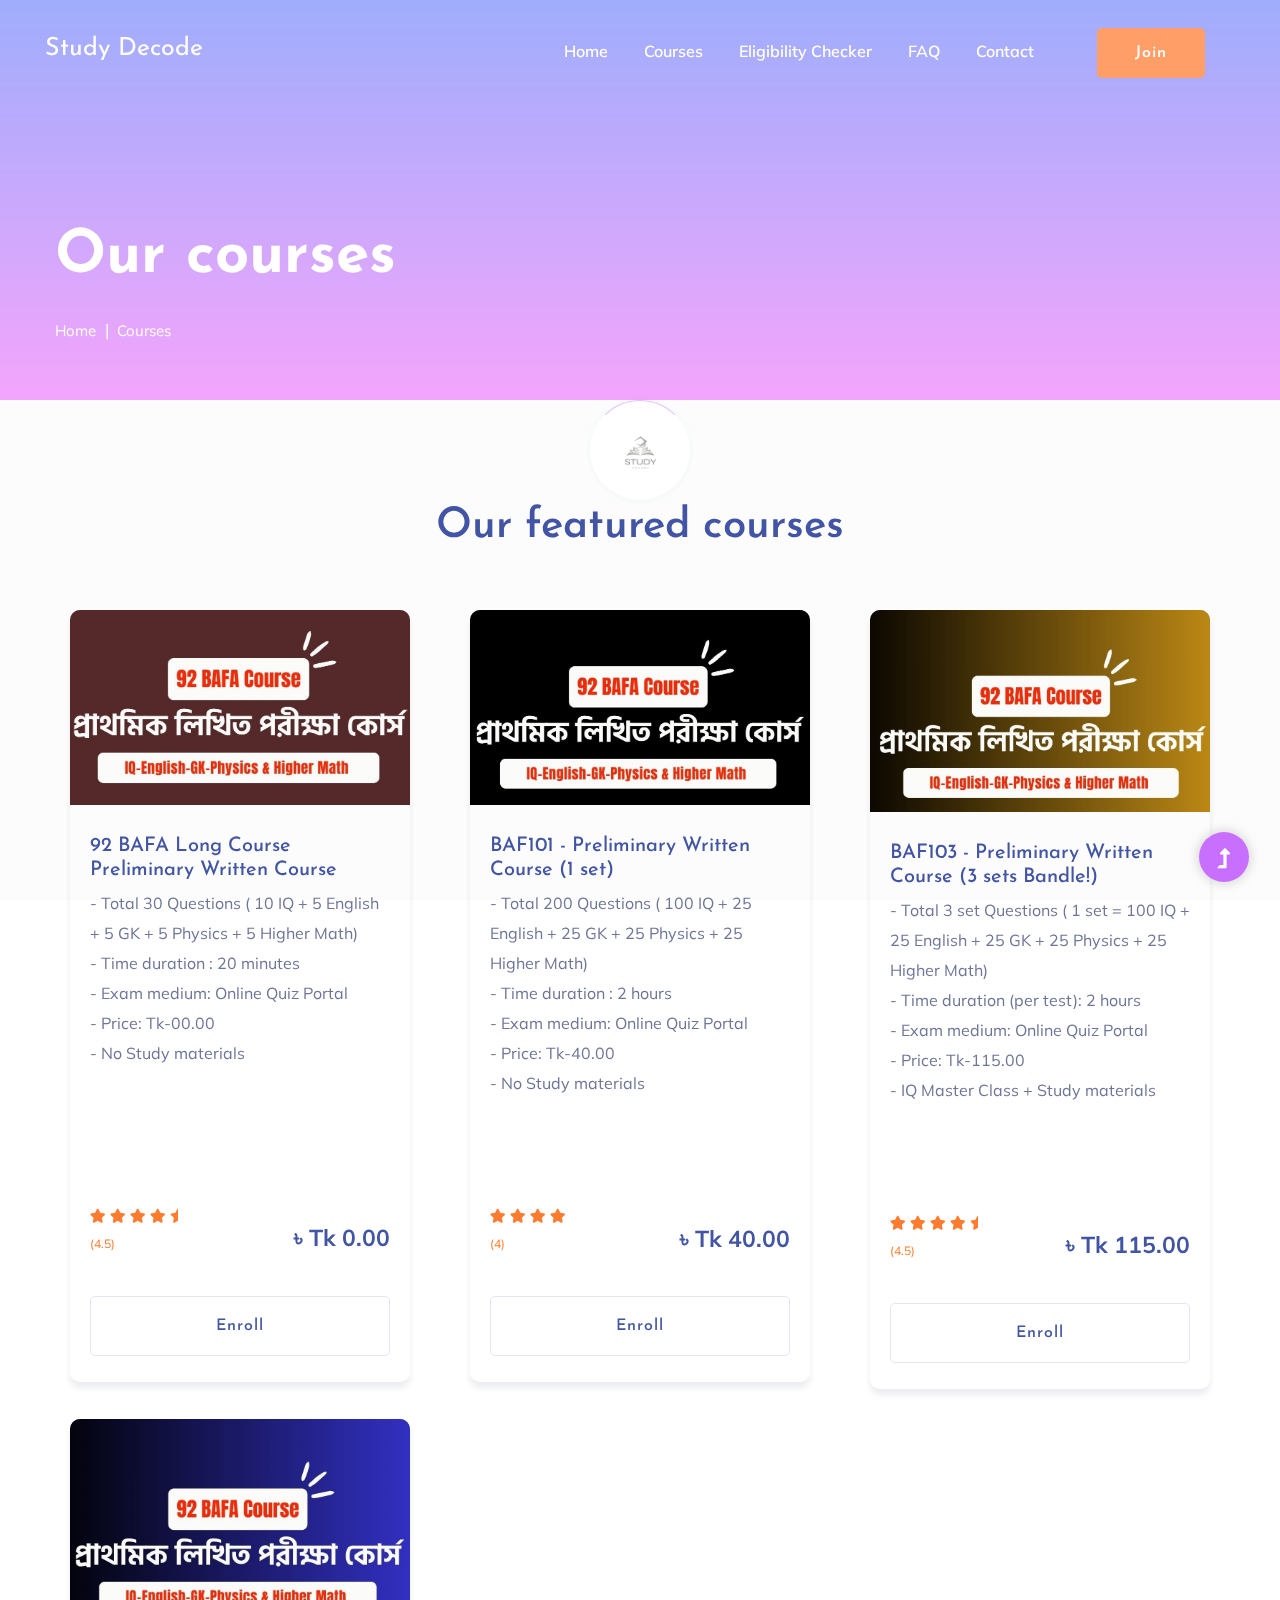
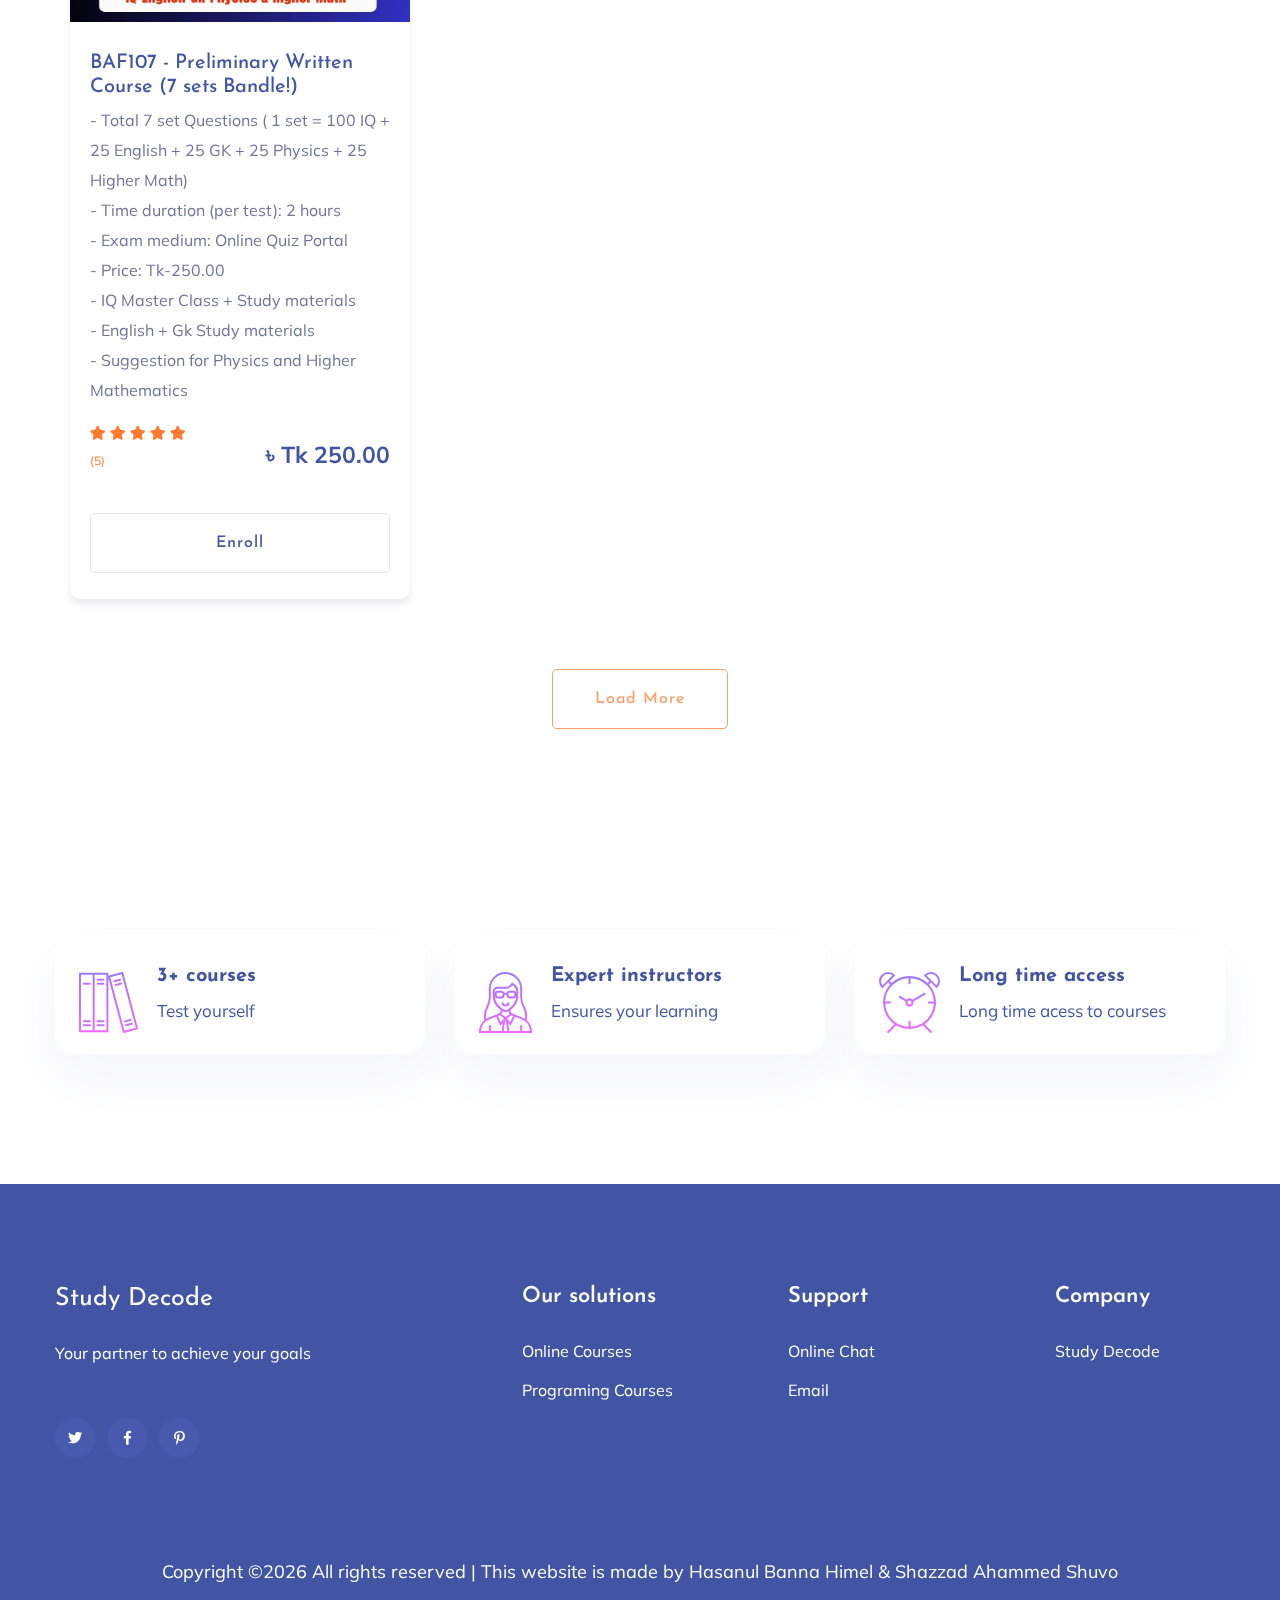
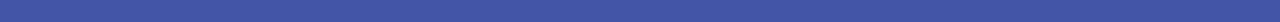
<file: courses.html>
<!doctype html>
<html class="no-js" lang="zxx">
<head>
    <meta charset="utf-8">
    <meta http-equiv="x-ua-compatible" content="ie=edge">
    <title>Study Decode</title>
    <meta name="description" content="">
    <meta name="viewport" content="width=device-width, initial-scale=1">
    <link rel="manifest" href="site.webmanifest">
    <link rel="shortcut icon" type="image/x-icon" href="assets/img/main-logo-modified.png">

    <!-- CSS here -->
    <link rel="stylesheet" href="assets/css/bootstrap.min.css">
    <link rel="stylesheet" href="assets/css/owl.carousel.min.css">
    <link rel="stylesheet" href="assets/css/slicknav.css">
    <link rel="stylesheet" href="assets/css/flaticon.css">
    <link rel="stylesheet" href="assets/css/progressbar_barfiller.css">
    <link rel="stylesheet" href="assets/css/gijgo.css">
    <link rel="stylesheet" href="assets/css/animate.min.css">
    <link rel="stylesheet" href="assets/css/animated-headline.css">
    <link rel="stylesheet" href="assets/css/magnific-popup.css">
    <link rel="stylesheet" href="assets/css/fontawesome-all.min.css">
    <link rel="stylesheet" href="assets/css/themify-icons.css">
    <link rel="stylesheet" href="assets/css/slick.css">
    <link rel="stylesheet" href="assets/css/nice-select.css">
    <link rel="stylesheet" href="assets/css/style.css">
</head>

<body>
    <!-- ? Preloader Start -->
    <div id="preloader-active">
        <div class="preloader d-flex align-items-center justify-content-center">
            <div class="preloader-inner position-relative">
                <div class="preloader-circle"></div>
                <div class="preloader-img pere-text">
                    <img src="assets/img/main-logo-modified.png" alt="">
                </div>
            </div>
        </div>
    </div>
    <!-- Preloader Start -->
    <!-- Header Start -->
    <div class="header-area header-transparent">
        <div class="main-header ">
            <div class="header-bottom  header-sticky">
                <div class="container-fluid">
                    <div class="row align-items-center">
                        <!-- Logo -->
                        <div class="col-xl-2 col-lg-2">
                            <div class="logo">
                                <a href="index.html"><h1 style="color:white;">Study Decode</h1></a>
                            </div>
                        </div>
                        <div class="col-xl-10 col-lg-10">
                            <div class="menu-wrapper d-flex align-items-center justify-content-end">
                                <!-- Main-menu -->
                                <div class="main-menu d-none d-lg-block">
                                    <nav>
                                        <ul id="navigation">
                                            <li class="active" ><a href="index.html">Home</a></li>
                                            <li><a href="courses.html">Courses</a></li>
                                            <li><a href="ec.html">Eligibility Checker</a></li>
                                            <!-- <li><a href="#">Blog</a>
                                                <ul class="submenu">
                                                    <li><a href="blog.html">Blog</a></li>
                                                    <li><a href="blog_details.html">Blog Details</a></li>
                                                    <li><a href="elements.html">Element</a></li>
                                                </ul>
                                            </li> -->
                                            <li><a href="faq.html">FAQ</a></li>
                                            <li><a href="contact.html">Contact</a></li>
                                            <!-- Button -->
                                            <li class="button-header margin-left "><a href="https://docs.google.com/forms/d/e/1FAIpQLSfBqPFGEHD9g4HRLBCIpsWYe040Wo9NCoaATOZHDbHgG4bu-A/viewform?usp=sf_link " target="_blank" class="btn">Join</a></li>
                                            <!-- <li class="button-header"><a href="login.html" class="btn btn3">Log in</a></li> -->
                                        </ul>
                                    </nav>
                                </div>
                            </div>
                        </div>
                        <!-- Mobile Menu -->
                        <div class="col-12">
                            <div class="mobile_menu d-block d-lg-none"></div>
                        </div>
                    </div>
                </div>
            </div>
        </div>
    </div>
    <!-- Header End -->
    <main>
        <!--? slider Area Start-->
        <section class="slider-area slider-area2">
            <div class="slider-active">
                <!-- Single Slider -->
                <div class="single-slider slider-height2">
                    <div class="container">
                        <div class="row">
                            <div class="col-xl-8 col-lg-11 col-md-12">
                                <div class="hero__caption hero__caption2">
                                    <h1 data-animation="bounceIn" data-delay="0.2s">Our courses</h1>
                                    <!-- breadcrumb Start-->
                                    <nav aria-label="breadcrumb">
                                        <ol class="breadcrumb">
                                            <li class="breadcrumb-item"><a href="index.html">Home</a></li>
                                            <li class="breadcrumb-item"><a href="courses.html">Courses</a></li>
                                        </ol>
                                    </nav>
                                    <!-- breadcrumb End -->
                                </div>
                            </div>
                        </div>
                    </div>
                </div>
            </div>
        </section>
        <!-- Courses area start -->
        <div class="courses-area section-padding40 fix">
            <div class="container">
                <div class="row justify-content-center">
                    <div class="col-xl-7 col-lg-8">
                        <div class="section-tittle text-center mb-55">
                            <h2>Our featured courses</h2>
                        </div>
                    </div>
                </div>
                <div class="row">
                    <div class="col-lg-4">
                        <div class="properties properties2 mb-30">
                            <div class="properties__card">
                                <div class="properties__img overlay1">
                                    <a href="https://www.rayvila.com/g.php/241013185922 " target="_blank"><img src="assets/img/gallery/featured1.jpg" alt=""></a>
                                </div>
                                <div class="properties__caption">
                                    <!-- <p>User Experience</p> -->
                                    <h3><a href="https://www.rayvila.com/g.php/241013185922 " target="_blank">92 BAFA Long Course Preliminary Written Course</a></h3>
                                    <p>- Total 30 Questions ( 10 IQ + 5 English + 5 GK + 5 Physics + 5 Higher Math)<br>
                                        - Time duration : 20 minutes<br>
                                        - Exam medium: Online Quiz Portal<br>
                                        - Price: Tk-00.00<br>
                                        - No Study materials<br><br><br><br><br>
                                    </p>
                                    <div class="properties__footer d-flex justify-content-between align-items-center">
                                        <div class="restaurant-name">
                                            <div class="rating">
                                                <i class="fas fa-star"></i>
                                                <i class="fas fa-star"></i>
                                                <i class="fas fa-star"></i>
                                                <i class="fas fa-star"></i>
                                                <i class="fas fa-star-half"></i>
                                            </div>
                                            <p><span>(4.5)</span> </p>
                                        </div>
                                        <div class="price">
                                            <span>৳ Tk 0.00</span>
                                        </div>
                                    </div>
                                    <a href="https://www.rayvila.com/g.php/241013185922 " target="_blank" class="border-btn border-btn2">Enroll</a>
                                </div>
                            </div>
                        </div>
                    </div>
                    <div class="col-lg-4">
                        <div class="properties properties2 mb-30">
                            <div class="properties__card">
                                <div class="properties__img overlay1">
                                    <a href="https://docs.google.com/forms/d/e/1FAIpQLSfBqPFGEHD9g4HRLBCIpsWYe040Wo9NCoaATOZHDbHgG4bu-A/viewform?usp=sf_link" target="_blank"><img src="assets/img/gallery/featured2.jpg" alt=""></a>
                                </div>
                                <div class="properties__caption">
                                    <!-- <p>User Experience</p> -->
                                    <h3><a href="https://docs.google.com/forms/d/e/1FAIpQLSfBqPFGEHD9g4HRLBCIpsWYe040Wo9NCoaATOZHDbHgG4bu-A/viewform?usp=sf_link" target="_blank">BAF101 - Preliminary Written Course (1 set)</a></h3>
                                    <p>- Total 200 Questions ( 100 IQ + 25 English + 25 GK + 25 Physics + 25 Higher Math)<br>
                                        - Time duration : 2 hours<br>
                                        - Exam medium: Online Quiz Portal<br>
                                        - Price: Tk-40.00<br>
                                        - No Study materials<br><br><br><br>
                                    </p>
                                    <div class="properties__footer d-flex justify-content-between align-items-center">
                                        <div class="restaurant-name">
                                            <div class="rating">
                                                <i class="fas fa-star"></i>
                                                <i class="fas fa-star"></i>
                                                <i class="fas fa-star"></i>
                                                <i class="fas fa-star"></i>
                                                <!-- <i class="fas fa-star-half"></i> -->
                                            </div>
                                            <p><span>(4)</span> </p>
                                        </div>
                                        <div class="price">
                                            <span>৳ Tk 40.00</span>
                                        </div>
                                    </div>
                                    <a href="https://docs.google.com/forms/d/e/1FAIpQLSfBqPFGEHD9g4HRLBCIpsWYe040Wo9NCoaATOZHDbHgG4bu-A/viewform?usp=sf_link" target="_blank" class="border-btn border-btn2">Enroll</a>
                                </div>

                            </div>
                        </div>
                    </div>
                    <div class="col-lg-4">
                        <div class="properties properties2 mb-30">
                            <div class="properties__card">
                                <div class="properties__img overlay1">
                                    <a href="https://docs.google.com/forms/d/e/1FAIpQLSfBqPFGEHD9g4HRLBCIpsWYe040Wo9NCoaATOZHDbHgG4bu-A/viewform?usp=sf_link" target="_blank"><img src="assets/img/gallery/featured3.jpg" alt=""></a>
                                </div>
                                <div class="properties__caption">
                                    <!-- <p>User Experience</p> -->
                                    <h3><a href="https://docs.google.com/forms/d/e/1FAIpQLSfBqPFGEHD9g4HRLBCIpsWYe040Wo9NCoaATOZHDbHgG4bu-A/viewform?usp=sf_link" target="_blank">BAF103 - Preliminary Written Course (3 sets Bandle!)</a></h3>
                                    <p>- Total 3 set Questions ( 1 set = 100 IQ + 25 English + 25 GK + 25 Physics + 25 Higher Math)<br>
                                    - Time duration (per test): 2 hours<br>
                                    - Exam medium: Online Quiz Portal<br>
                                    - Price: Tk-115.00<br>
                                    - IQ Master Class + Study materials<br><br><br><br>
                                    </p>
                                    <div class="properties__footer d-flex justify-content-between align-items-center">
                                        <div class="restaurant-name">
                                            <div class="rating">
                                                <i class="fas fa-star"></i>
                                                <i class="fas fa-star"></i>
                                                <i class="fas fa-star"></i>
                                                <i class="fas fa-star"></i>
                                                <i class="fas fa-star-half"></i>
                                            </div>
                                            <p><span>(4.5)</span> </p>
                                        </div>
                                        <div class="price">
                                            <span>৳ Tk 115.00</span>
                                        </div>
                                    </div>
                                    <a href="https://docs.google.com/forms/d/e/1FAIpQLSfBqPFGEHD9g4HRLBCIpsWYe040Wo9NCoaATOZHDbHgG4bu-A/viewform?usp=sf_link" target="_blank" class="border-btn border-btn2">Enroll</a>
                                </div>

                            </div>
                        </div>
                    </div>
                    <div class="col-lg-4">
                        <div class="properties properties2 mb-30">
                            <div class="properties__card">
                                <div class="properties__img overlay1">
                                    <a href="https://docs.google.com/forms/d/e/1FAIpQLSfBqPFGEHD9g4HRLBCIpsWYe040Wo9NCoaATOZHDbHgG4bu-A/viewform?usp=sf_link" target="_blank"><img src="assets/img/gallery/featured4.jpg" alt=""></a>
                                </div>
                                <div class="properties__caption">
                                    <!-- <p>User Experience</p> -->
                                    <h3><a href="https://docs.google.com/forms/d/e/1FAIpQLSfBqPFGEHD9g4HRLBCIpsWYe040Wo9NCoaATOZHDbHgG4bu-A/viewform?usp=sf_link" target="_blank">BAF107 - Preliminary Written Course (7 sets Bandle!)</a></h3>
                                    <p>- Total 7 set Questions ( 1 set = 100 IQ + 25 English + 25 GK + 25 Physics + 25 Higher Math)<br>
                                        - Time duration (per test): 2 hours<br>
                                        - Exam medium: Online Quiz Portal<br>
                                        - Price: Tk-250.00<br>
                                        - IQ Master Class + Study materials<br>
                                        - English + Gk Study materials<br>
                                        - Suggestion for Physics and  Higher Mathematics
                                    </p>
                                    <div class="properties__footer d-flex justify-content-between align-items-center">
                                        <div class="restaurant-name">
                                            <div class="rating">
                                                <i class="fas fa-star"></i>
                                                <i class="fas fa-star"></i>
                                                <i class="fas fa-star"></i>
                                                <i class="fas fa-star"></i>
                                                <i class="fas fa-star"></i>
                                                <!-- <i class="fas fa-star-half"></i> -->
                                            </div>
                                            <p><span>(5)</span> </p>
                                        </div>
                                        <div class="price">
                                            <span>৳ Tk 250.00</span>
                                        </div>
                                    </div>
                                    <a href="https://docs.google.com/forms/d/e/1FAIpQLSfBqPFGEHD9g4HRLBCIpsWYe040Wo9NCoaATOZHDbHgG4bu-A/viewform?usp=sf_link" target="_blank" class="border-btn border-btn2">Enroll</a>
                                </div>

                            </div>
                        </div>
                    </div>
                    <!-- <div class="col-lg-4">
                        <div class="properties properties2 mb-30">
                            <div class="properties__card">
                                <div class="properties__img overlay1">
                                    <a href="#"><img src="assets/img/gallery/featured5.png" alt=""></a>
                                </div>
                                <div class="properties__caption">
                                    <p>User Experience</p>
                                    <h3><a href="#">Fundamental of UX for Application design</a></h3>
                                    <p>The automated process all your website tasks. Discover tools and techniques to engage effectively with vulnerable children and young people.

                                    </p>
                                    <div class="properties__footer d-flex justify-content-between align-items-center">
                                        <div class="restaurant-name">
                                            <div class="rating">
                                                <i class="fas fa-star"></i>
                                                <i class="fas fa-star"></i>
                                                <i class="fas fa-star"></i>
                                                <i class="fas fa-star"></i>
                                                <i class="fas fa-star-half"></i>
                                            </div>
                                            <p><span>(4.5)</span> based on 120</p>
                                        </div>
                                        <div class="price">
                                            <span>$135</span>
                                        </div>
                                    </div>
                                    <a href="#" class="border-btn border-btn2">Find out more</a>
                                </div>

                            </div>
                        </div>
                    </div> -->
                    <!-- <div class="col-lg-4">
                        <div class="properties properties2 mb-30">
                            <div class="properties__card">
                                <div class="properties__img overlay1">
                                    <a href="#"><img src="assets/img/gallery/featured6.png" alt=""></a>
                                </div>
                                <div class="properties__caption">
                                    <p>User Experience</p>
                                    <h3><a href="#">Fundamental of UX for Application design</a></h3>
                                    <p>The automated process all your website tasks. Discover tools and techniques to engage effectively with vulnerable children and young people.
                                    </p>
                                    <div class="properties__footer d-flex justify-content-between align-items-center">
                                        <div class="restaurant-name">
                                            <div class="rating">
                                                <i class="fas fa-star"></i>
                                                <i class="fas fa-star"></i>
                                                <i class="fas fa-star"></i>
                                                <i class="fas fa-star"></i>
                                                <i class="fas fa-star-half"></i>
                                            </div>
                                            <p><span>(4.5)</span> based on 120</p>
                                        </div>
                                        <div class="price">
                                            <span>$135</span>
                                        </div>
                                    </div>
                                    <a href="#" class="border-btn border-btn2">Find out more</a>
                                </div>
                            </div>
                        </div>
                    </div> -->
                </div>
                <div class="row justify-content-center">
                    <div class="col-xl-7 col-lg-8">
                        <div class="section-tittle text-center mt-40">
                            <a href="#" class="border-btn">Load More</a>
                        </div>
                    </div>
                </div>
            </div>
        </div>
        <!-- Courses area End -->
        <!--? top subjects Area Start -->
        <!-- <div class="topic-area">
            <div class="container">
                <div class="row justify-content-center">
                    <div class="col-xl-7 col-lg-8">
                        <div class="section-tittle text-center mb-55">
                            <h2>Explore top subjects</h2>
                        </div>
                    </div>
                </div>
                <div class="row">
                    <div class="col-lg-3 col-md-4 col-sm-6">
                        <div class="single-topic text-center mb-30">
                            <div class="topic-img">
                                <img src="assets/img/gallery/topic1.png" alt="">
                                <div class="topic-content-box">
                                    <div class="topic-content">
                                        <h3><a href="#">Programing</a></h3>
                                    </div>
                                </div>
                            </div>
                        </div>
                    </div>
                    <div class="col-lg-3 col-md-4 col-sm-6">
                        <div class="single-topic text-center mb-30">
                            <div class="topic-img">
                                <img src="assets/img/gallery/topic2.png" alt="">
                                <div class="topic-content-box">
                                    <div class="topic-content">
                                        <h3><a href="#">Programing</a></h3>
                                    </div>
                                </div>
                            </div>
                        </div>
                    </div>
                    <div class="col-lg-3 col-md-4 col-sm-6">
                        <div class="single-topic text-center mb-30">
                            <div class="topic-img">
                                <img src="assets/img/gallery/topic3.png" alt="">
                                <div class="topic-content-box">
                                    <div class="topic-content">
                                        <h3><a href="#">Programing</a></h3>
                                    </div>
                                </div>
                            </div>
                        </div>
                    </div>
                    <div class="col-lg-3 col-md-4 col-sm-6">
                        <div class="single-topic text-center mb-30">
                            <div class="topic-img">
                                <img src="assets/img/gallery/topic4.png" alt="">
                                <div class="topic-content-box">
                                    <div class="topic-content">
                                        <h3><a href="#">Programing</a></h3>
                                    </div>
                                </div>
                            </div>
                        </div>
                    </div>
                    <div class="col-lg-3 col-md-4 col-sm-6">
                        <div class="single-topic text-center mb-30">
                            <div class="topic-img">
                                <img src="assets/img/gallery/topic5.png" alt="">
                                <div class="topic-content-box">
                                    <div class="topic-content">
                                        <h3><a href="#">Programing</a></h3>
                                    </div>
                                </div>
                            </div>
                        </div>
                    </div>
                    <div class="col-lg-3 col-md-4 col-sm-6">
                        <div class="single-topic text-center mb-30">
                            <div class="topic-img">
                                <img src="assets/img/gallery/topic6.png" alt="">
                                <div class="topic-content-box">
                                    <div class="topic-content">
                                        <h3><a href="#">Programing</a></h3>
                                    </div>
                                </div>
                            </div>
                        </div>
                    </div>
                    <div class="col-lg-3 col-md-4 col-sm-6">
                        <div class="single-topic text-center mb-30">
                            <div class="topic-img">
                                <img src="assets/img/gallery/topic7.png" alt="">
                                <div class="topic-content-box">
                                    <div class="topic-content">
                                        <h3><a href="#">Programing</a></h3>
                                    </div>
                                </div>
                            </div>
                        </div>
                    </div>
                    <div class="col-lg-3 col-md-4 col-sm-6">
                        <div class="single-topic text-center mb-30">
                            <div class="topic-img">
                                <img src="assets/img/gallery/topic8.png" alt="">
                                <div class="topic-content-box">
                                    <div class="topic-content">
                                        <h3><a href="#">Programing</a></h3>
                                    </div>
                                </div>
                            </div>
                        </div>
                    </div>
                </div>
                <div class="row justify-content-center">
                    <div class="col-xl-12">
                        <div class="section-tittle text-center mt-20">
                            <a href="courses.html" class="border-btn">View More Subjects</a>
                        </div>
                    </div>
                </div>
            </div>
        </div> -->
        <!-- top subjects End -->
        <!-- ? services-area -->
        <div class="services-area services-area2 section-padding40">
            <div class="container">
                <div class="row justify-content-sm-center">
                    <div class="col-lg-4 col-md-6 col-sm-8">
                        <div class="single-services mb-30">
                            <div class="features-icon">
                                <img src="assets/img/icon/icon1.svg" alt="">
                            </div>
                            <div class="features-caption">
                                <h3>3+ courses</h3>
                                <p>Test yourself</p>
                            </div>
                        </div>
                    </div>
                    <div class="col-lg-4 col-md-6 col-sm-8">
                        <div class="single-services mb-30">
                            <div class="features-icon">
                                <img src="assets/img/icon/icon2.svg" alt="">
                            </div>
                            <div class="features-caption">
                                <h3>Expert instructors</h3>
                                <p>Ensures your learning</p>
                            </div>
                        </div>
                    </div>
                    <div class="col-lg-4 col-md-6 col-sm-8">
                        <div class="single-services mb-30">
                            <div class="features-icon">
                                <img src="assets/img/icon/icon3.svg" alt="">
                            </div>
                            <div class="features-caption">
                                <h3>Long time access</h3>
                                <p>Long time acess to courses</p>
                            </div>
                        </div>
                    </div>
                </div>
            </div>
        </div>
    </main>
    <footer>
        <div class="footer-wrappper footer-bg">
           <!-- Footer Start-->
           <div class="footer-area footer-padding">
               <div class="container">
                   <div class="row justify-content-between">
                       <div class="col-xl-4 col-lg-5 col-md-4 col-sm-6">
                           <div class="single-footer-caption mb-50">
                               <div class="single-footer-caption mb-30">
                                   <!-- logo -->
                                   <div class="footer-logo mb-25">
                                        <a href="index.html"><h1 style="color: white;">Study Decode</h1></a>
                                   </div>
                                   <div class="footer-tittle">
                                       <div class="footer-pera">
                                           <p>Your partner to achieve your goals</p>
                                       </div>
                                   </div>
                                   <!-- social -->
                                   <div class="footer-social">
                                       <a href="#"><i class="fab fa-twitter"></i></a>
                                       <a href="https://www.facebook.com/profile.php?id=61563844606092" target="_blank"><i class="fab fa-facebook-f"></i></a>
                                       <a href="#"><i class="fab fa-pinterest-p"></i></a>
                                   </div>
                               </div>
                           </div>
                       </div>
                       <div class="col-xl-2 col-lg-3 col-md-4 col-sm-5">
                           <div class="single-footer-caption mb-50">
                               <div class="footer-tittle">
                                   <h4>Our solutions</h4>
                                   <ul>
                                       <!-- <li><a href="#">Design & creatives</a></li>
                                       <li><a href="#">Telecommunication</a></li> -->
                                       <li><a href="#">Online Courses</a></li>
                                    <li><a href="#">Programing Courses</a></li>
                                    <!-- <li><a href="#">Architecture</a></li> -->
                                   </ul>
                               </div>
                           </div>
                       </div>
                       <div class="col-xl-2 col-lg-4 col-md-4 col-sm-6">
                           <div class="single-footer-caption mb-50">
                               <div class="footer-tittle">
                                   <h4>Support</h4>
                                   <ul>
                                       <!-- <li><a href="#">Design & creatives</a></li> -->
                                    <!-- <li><a href="#">Telecommunication</a></li> -->
                                    <li><a href="https://www.facebook.com/profile.php?id=61563844606092"target='blank'>Online Chat</a></li>
                                    <li><a href="mailto:studydecode.official@gmail.com">Email</a></li>
                                    <!-- <li><a href="#">Architecture</a></li> -->
                                   </ul>
                               </div>
                           </div>
                       </div>
                       <div class="col-xl-2 col-lg-3 col-md-4 col-sm-6">
                           <div class="single-footer-caption mb-50">
                               <div class="footer-tittle">
                                   <h4>Company</h4>
                                   <ul>
                                       <!-- <li><a href="#">Design & creatives</a></li> -->
                                    <!-- <li><a href="#">Telecommunication</a></li> -->
                                    <li><a href="#">Study Decode</a></li>
                                    <!-- <li><a href="#">Programing</a></li> -->
                                    <!-- <li><a href="#">Architecture</a></li> -->
                                   </ul>
                               </div>
                           </div>
                       </div>
                   </div>
               </div>
           </div>
           <!-- footer-bottom area -->
           <div class="footer-bottom-area">
               <div class="container">
                   <div class="footer-border">
                       <div class="row d-flex align-items-center">
                           <div class="col-xl-12 ">
                               <div class="footer-copy-right text-center">
                                  <p><!-- Link back to Colorlib can't be removed. Template is licensed under CC BY 3.0. -->
                                    Copyright &copy;<script>document.write(new Date().getFullYear());</script> All rights reserved | This website is made by <a href="https://github.com/Hasanul-Banna-Himel" target="_blank">Hasanul Banna Himel</a> & <a href="https://github.com/ShazzadShuv0" target="_blank">Shazzad Ahammed Shuvo</a>
                                    <!-- Link back to Colorlib can't be removed. Template is licensed under CC BY 3.0. --></p>

                                </div>
                              </div>
                          </div>
                      </div>
                  </div>
              </div>
              <!-- Footer End-->
          </div>
      </footer>
      <!-- Scroll Up -->
      <div id="back-top" >
        <a title="Go to Top" href="#"> <i class="fas fa-level-up-alt"></i></a>
    </div>

    <!-- JS here -->
    <script src="./assets/js/vendor/modernizr-3.5.0.min.js"></script>
    <!-- Jquery, Popper, Bootstrap -->
    <script src="./assets/js/vendor/jquery-1.12.4.min.js"></script>
    <script src="./assets/js/popper.min.js"></script>
    <script src="./assets/js/bootstrap.min.js"></script>
    <!-- Jquery Mobile Menu -->
    <script src="./assets/js/jquery.slicknav.min.js"></script>

    <!-- Jquery Slick , Owl-Carousel Plugins -->
    <script src="./assets/js/owl.carousel.min.js"></script>
    <script src="./assets/js/slick.min.js"></script>
    <!-- One Page, Animated-HeadLin -->
    <script src="./assets/js/wow.min.js"></script>
    <script src="./assets/js/animated.headline.js"></script>
    <script src="./assets/js/jquery.magnific-popup.js"></script>

    <!-- Date Picker -->
    <script src="./assets/js/gijgo.min.js"></script>
    <!-- Nice-select, sticky -->
    <script src="./assets/js/jquery.nice-select.min.js"></script>
    <script src="./assets/js/jquery.sticky.js"></script>
    <!-- Progress -->
    <script src="./assets/js/jquery.barfiller.js"></script>

    <!-- counter , waypoint,Hover Direction -->
    <script src="./assets/js/jquery.counterup.min.js"></script>
    <script src="./assets/js/waypoints.min.js"></script>
    <script src="./assets/js/jquery.countdown.min.js"></script>
    <script src="./assets/js/hover-direction-snake.min.js"></script>

    <!-- contact js -->
    <script src="./assets/js/contact.js"></script>
    <script src="./assets/js/jquery.form.js"></script>
    <script src="./assets/js/jquery.validate.min.js"></script>
    <script src="./assets/js/mail-script.js"></script>
    <script src="./assets/js/jquery.ajaxchimp.min.js"></script>

    <!-- Jquery Plugins, main Jquery -->
    <script src="./assets/js/plugins.js"></script>
    <script src="./assets/js/main.js"></script>

</body>
</html>
</file>
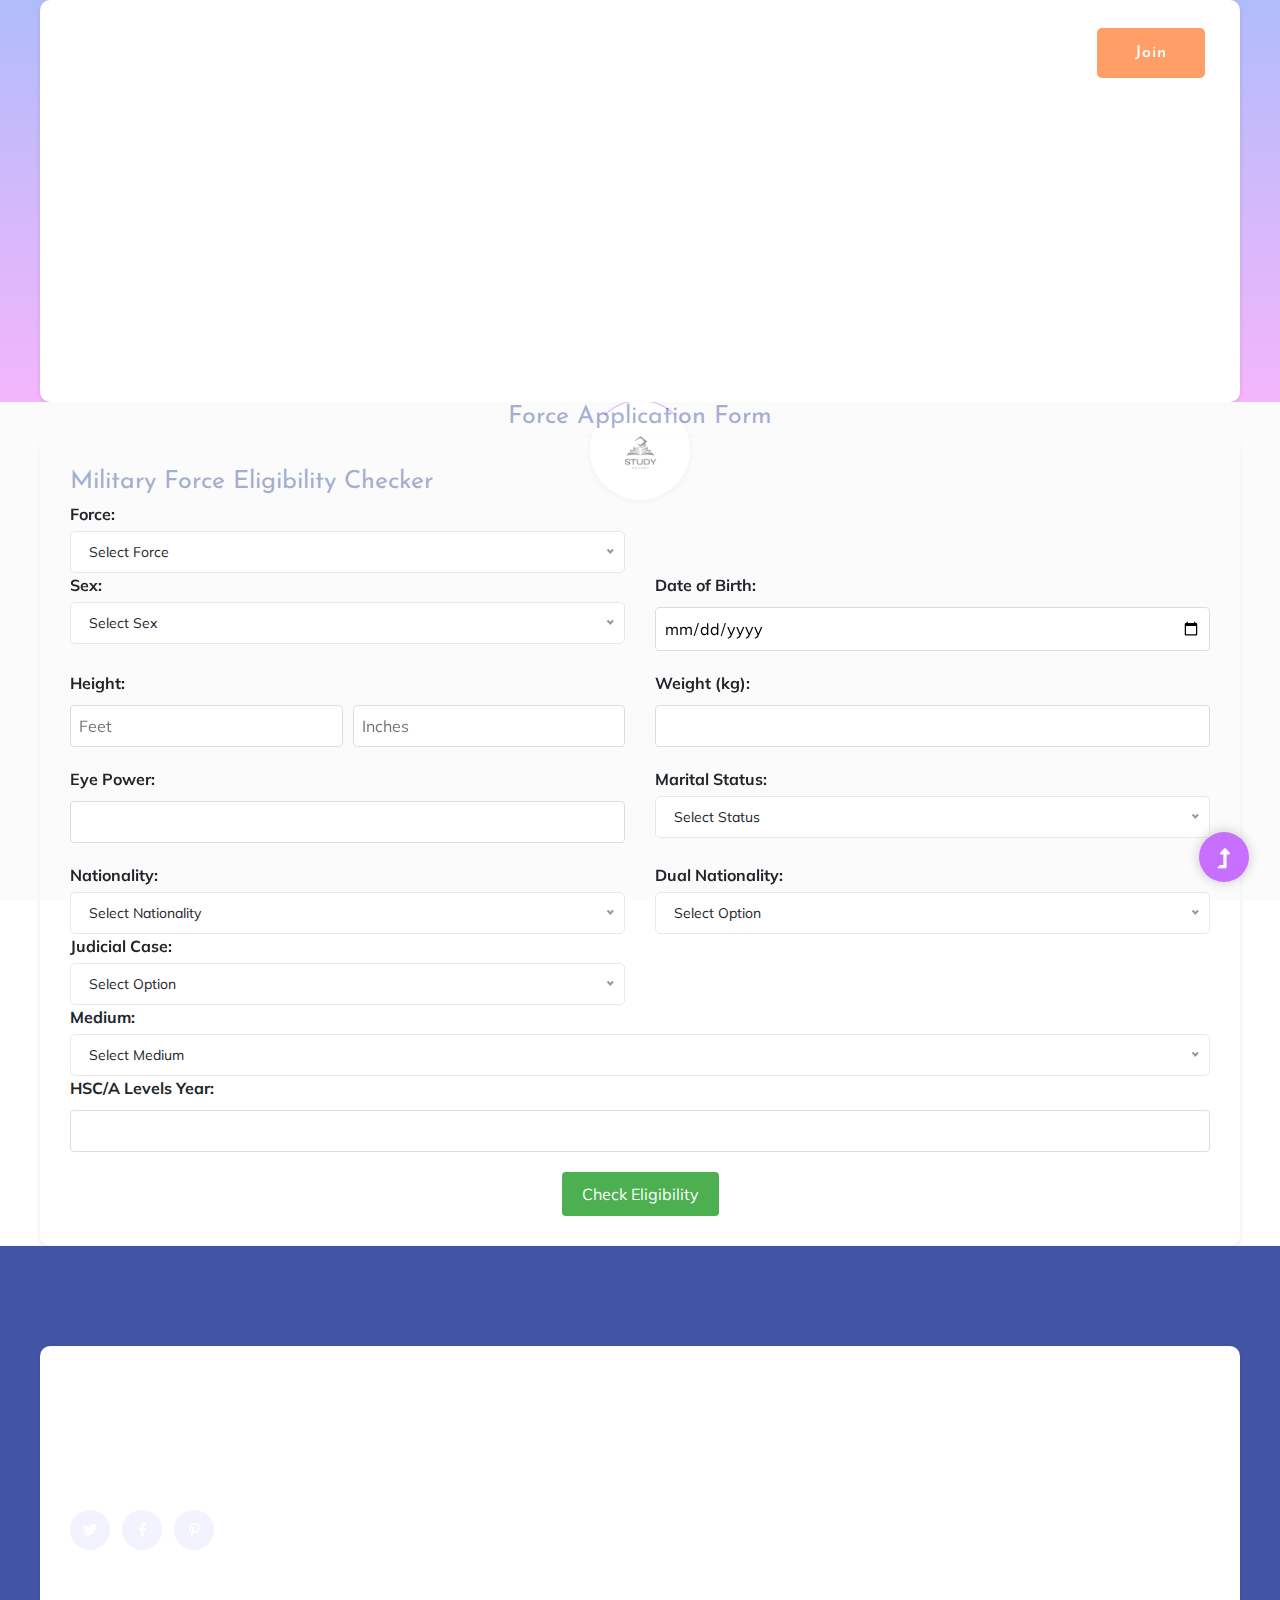
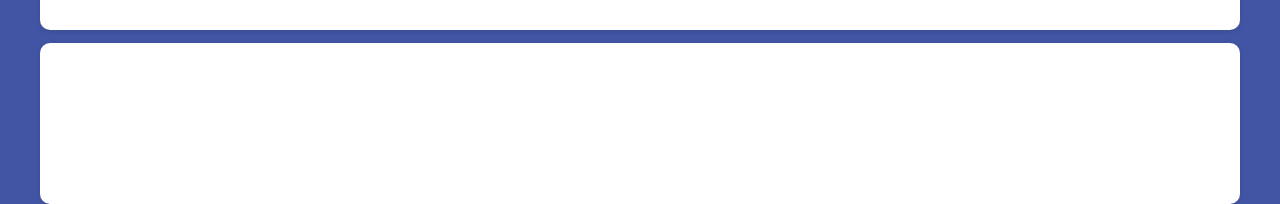
<file: ec.html>
<!doctype html>
<html class="no-js" lang="zxx">
<head>
    <meta charset="utf-8">
    <meta http-equiv="x-ua-compatible" content="ie=edge">
    <title>Study Decode</title>
    <meta name="description" content="">
    <meta name="viewport" content="width=device-width, initial-scale=1">
    <link rel="manifest" href="site.webmanifest">
    <link rel="shortcut icon" type="image/x-icon" href="assets/img/main-logo-modified.png">

    <!-- CSS here -->
    <link rel="stylesheet" href="assets/css/bootstrap.min.css">
    <link rel="stylesheet" href="assets/css/owl.carousel.min.css">
    <link rel="stylesheet" href="assets/css/slicknav.css">
    <link rel="stylesheet" href="assets/css/flaticon.css">
    <link rel="stylesheet" href="assets/css/progressbar_barfiller.css">
    <link rel="stylesheet" href="assets/css/gijgo.css">
    <link rel="stylesheet" href="assets/css/animate.min.css">
    <link rel="stylesheet" href="assets/css/animated-headline.css">
    <link rel="stylesheet" href="assets/css/magnific-popup.css">
    <link rel="stylesheet" href="assets/css/fontawesome-all.min.css">
    <link rel="stylesheet" href="assets/css/themify-icons.css">
    <link rel="stylesheet" href="assets/css/slick.css">
    <link rel="stylesheet" href="assets/css/nice-select.css">
    <link rel="stylesheet" href="assets/css/style.css">
    <link rel="stylesheet" href="ec.css">
</head>

<body >
    <!-- ? Preloader Start -->
    <div id="preloader-active">
        <div class="preloader d-flex align-items-center justify-content-center">
            <div class="preloader-inner position-relative">
                <div class="preloader-circle"></div>
                <div class="preloader-img pere-text">
                    <img src="assets/img/main-logo-modified.png" alt="">
                </div>
            </div>
        </div>
    </div>
    <!-- Preloader Start -->
    <!-- Header Start -->
    <div class="header-area header-transparent">
        <div class="main-header ">
            <div class="header-bottom  header-sticky">
                <div class="container-fluid">
                    <div class="row align-items-center">
                        <!-- Logo -->
                        <div class="col-xl-2 col-lg-2">
                            <div class="logo">
                                <a href="index.html"><h1 style="color:white;">Study Decode</h1></a>
                            </div>
                        </div>
                        <div class="col-xl-10 col-lg-10">
                            <div class="menu-wrapper d-flex align-items-center justify-content-end">
                                <!-- Main-menu -->
                                <div class="main-menu d-none d-lg-block">
                                    <nav>
                                        <ul id="navigation">
                                            <li class="active" ><a href="index.html">Home</a></li>
                                            <li><a href="courses.html">Courses</a></li>
                                            <li><a href="ec.html">Eligibility Checker</a></li>
                                            <!-- <li><a href="#">Blog</a>
                                                <ul class="submenu">
                                                    <li><a href="blog.html">Blog</a></li>
                                                    <li><a href="blog_details.html">Blog Details</a></li>
                                                    <li><a href="elements.html">Element</a></li>
                                                </ul>
                                            </li> -->
                                            <li><a href="faq.html">FAQ</a></li>
                                            <li><a href="contact.html">Contact</a></li>
                                            <!-- Button -->
                                            <li class="button-header margin-left "><a href="https://docs.google.com/forms/d/e/1FAIpQLSfBqPFGEHD9g4HRLBCIpsWYe040Wo9NCoaATOZHDbHgG4bu-A/viewform?usp=sf_link " target="_blank" class="btn">Join</a></li>
                                            <!-- <li class="button-header"><a href="login.html" class="btn btn3">Log in</a></li> -->
                                        </ul>
                                    </nav>
                                </div>
                            </div>
                        </div>
                        <!-- Mobile Menu -->
                        <div class="col-12">
                            <div class="mobile_menu d-block d-lg-none"></div>
                        </div>
                    </div>
                </div>
            </div>
        </div>
    </div>
    <!-- Header End -->
    <main>
        <!--? slider Area Start-->
        <section class="slider-area slider-area2">
            <div class="slider-active">
                <!-- Single Slider -->
                <div class="single-slider slider-height2">
                    <div class="container">
                        <div class="row">
                            <div class="col-xl-8 col-lg-11 col-md-12">
                                <div class="hero__caption hero__caption2">
                                    <h1 data-animation="bounceIn" data-delay="0.2s">Eligibility Checker</h1>
                                    <!-- breadcrumb Start-->
                                    <nav aria-label="breadcrumb">
                                        <ol class="breadcrumb">
                                            <li class="breadcrumb-item"><a href="index.html">Home</a></li>
                                            <li class="breadcrumb-item"><a href="ec.html">Eligibility Checker</a></li>
                                        </ol>
                                    </nav>
                                    <!-- breadcrumb End -->
                                </div>
                            </div>
                        </div>
                    </div>
                </div>
            </div>
        </section>
        <!-- <center><h1 style="font-size:80px"><b>Still under construction</b></h1></center>
        <center><h1 style="font-size:40px"><b>Will be live soon..</b></h1></center> -->
        

    <center><h1>Force Application Form</h1></center>

    <!-- <form id="applicationForm" style="width: 300px; margin: auto;">
        <label for="force">Select Force:</label><br>
        <select id="force" name="force" style="width: 100%; padding: 5px; margin: 10px 0;" onchange="toggleBranch()">
            <option value="">-- Select Force --</option>
            <option value="Army">Army</option>
            <option value="Navy">Navy</option>
            <option value="Air_Force">Air Force</option>
        </select><br>

        <div id="branchSelection" style="display: none;">
            <label for="branch">Select Branch (For Air Force):</label><br>
            <select id="branch" name="branch" style="width: 100%; padding: 5px; margin: 10px 0;">
                <option value="">-- Select Branch --</option>
                <option value="GDP">GDP</option>
                <option value="ATC">ATC</option>
                <option value="ADWC">ADWC</option>
                <option value="Logistic">Logistic</option>
                <option value="Admin">Admin</option>
                <option value="Finance">Finance</option>
                <option value="Meteorology">Meteorology</option>
            </select>
        </div>
        <label for="sex">Sex:</label><br>
        <select id="sex" name="sex" style="width: 100%; padding: 5px; margin: 10px 0;" onchange="toggleBranch()">
            <option value="">-- Select Sex --</option>
            <option value="male">Male</option>
            <option value="female">Femael</option>
            
        </select>

        <button type="submit" style="width: 100%; padding: 10px; background-color: #4CAF50; color: white; border: none; cursor: pointer;">Submit</button>
    </form> -->
    <div class="container">
        <h1>Military Force Eligibility Checker</h1>
        <form id="eligibilityForm">
            <div class="row">
                <div class="col-md-6">
                    <div class="form-group">
                        <label>Force:</label>
                        <select id="force" required>
                            <option value="">Select Force</option>
                            <option value="Army">Army</option>
                            <option value="Navy">Navy</option>
                            <option value="Air_Force">Air Force</option>
                        </select>
                    </div>
                </div>
                <div class="col-md-6">
                    <div class="form-group dependent-field" id="branchGroup">
                        <label>Branch:</label>
                        <select id="branch">
                            <option value="GDP">GDP</option>
                            <option value="ATC">ATC</option>
                            <option value="ADWC">ADWC</option>
                            <option value="Logistic">Logistic</option>
                            <option value="Admin">Admin</option>
                            <option value="Finance">Finance</option>
                            <option value="Meteorology">Meteorology</option>
                        </select>
                    </div>
                </div>
                <div class="col-md-6">
                    <div class="form-group">
                        <label>Sex:</label>
                        <select id="sex" required>
                            <option value="">Select Sex</option>
                            <option value="Male">Male</option>
                            <option value="Female">Female</option>
                        </select>
                    </div>
                </div>
                <div class="col-md-6">
                    <div class="form-group">
                        <label>Date of Birth:</label>
                        <input type="date" id="dob" required>
                    </div>
                </div>
                <div class="col-md-6">
                    <div class="form-group">
                        <label>Height:</label>
                        <div style="display: flex; gap: 10px;">
                            <input type="number" id="heightFt" placeholder="Feet" step="0.01" required>
                            <input type="number" id="heightInch" placeholder="Inches" step="0.01" required>
                        </div>
                    </div>
                </div>
                <div class="col-md-6">
                    <div class="form-group">
                        <label>Weight (kg):</label>
                        <input type="number" id="weight" step="0.1" required>
                    </div>
                </div>
                <div class="col-md-6">
                    <div class="form-group">
                        <label>Eye Power:</label>
                        <input type="number" id="eyePower" step="0.1" required>
                    </div>
                </div>
                <div class="col-md-6">
                    <div class="form-group">
                        <label>Marital Status:</label>
                        <select id="maritalStatus" required>
                            <option value="">Select Status</option>
                            <option value="never-married">Never Married</option>
                            <option value="married">Married</option>
                            <option value="divorced">Divorced</option>
                        </select>
                    </div>
                </div>
                <div class="col-md-6">
                    <div class="form-group">
                        <label>Nationality:</label>
                        <select id="nationality" required>
                            <option value="">Select Nationality</option>
                            <option value="Bangladeshi">Bangladeshi</option>
                            <option value="Other">Other</option>
                        </select>
                    </div>
                </div>
                <div class="col-md-6">
                    <div class="form-group">
                        <label>Dual Nationality:</label>
                        <select id="dualNationality" required>
                            <option value="">Select Option</option>
                            <option value="yes">Yes</option>
                            <option value="no">No</option>
                        </select>
                    </div>
                </div>
                <div class="col-md-6">
                    <div class="form-group">
                        <label>Judicial Case:</label>
                        <select id="judicialCase" required>
                            <option value="">Select Option</option>
                            <option value="yes">Yes</option>
                            <option value="no">No</option>
                        </select>
                    </div>
                </div>
                <div class="col-md-6"></div>
            </div>
            
            

            

           

            

            

            

            

            

            

            

            

            

            

            <div class="form-group">
                <label>Medium:</label>
                <select id="medium" required>
                    <option value="">Select Medium</option>
                    <option value="National">National</option>
                    <option value="English">English</option>
                </select>
            </div>

            <div class="form-group">
                <label>HSC/A Levels Year:</label>
                <input type="number" id="hscYear" required>
            </div>

            <div id="gpaFields" style="display: none;">
                <div class="form-group">
                    <label>SSC GPA:</label>
                    <input type="number" id="sscGpa" step="0.01" min="0" max="5">
                </div>
                <div class="form-group">
                    <label>HSC GPA:</label>
                    <input type="number" id="hscGpa" step="0.01" min="0" max="5">
                </div>
            </div>

            <center><button type="submit">Check Eligibility</button></center>
        </form>

        <div id="result" style="display: none;"></div>
    </div>




        <!-- Services End -->
    </main>
    <footer>
     <div class="footer-wrappper footer-bg"> 
        <!-- Footer Start-->
        <div class="footer-area footer-padding">
            <div class="container">
                <div class="row justify-content-between">
                    <div class="col-xl-4 col-lg-5 col-md-4 col-sm-6">
                        <div class="single-footer-caption mb-50">
                            <div class="single-footer-caption mb-30">
                                <!-- logo -->
                                <div class="footer-logo mb-25">
                                     <a href="index.html"><h1 style="color: white;">Study Decode</h1></a>
                                </div>
                                <div class="footer-tittle">
                                    <div class="footer-pera">
                                        <p>Your partner to achieve your goals</p>
                                    </div>
                                </div>
                                <!-- social -->
                                <div class="footer-social">
                                    <a href="#"><i class="fab fa-twitter"></i></a>
                                    <a href="https://www.facebook.com/profile.php?id=61563844606092" target="_blank"><i class="fab fa-facebook-f"></i></a>
                                    <a href="#"><i class="fab fa-pinterest-p"></i></a>
                                </div>
                            </div>
                        </div>
                    </div>
                    <div class="col-xl-2 col-lg-3 col-md-4 col-sm-5">
                        <div class="single-footer-caption mb-50">
                            <div class="footer-tittle">
                                <h4>Our solutions</h4>
                                <ul>
                                    <!-- <li><a href="#">Design & creatives</a></li>
                                    <li><a href="#">Telecommunication</a></li> -->
                                    <li><a href="#">Online Courses</a></li>
                                 <li><a href="#">Programing Courses</a></li>
                                 <!-- <li><a href="#">Architecture</a></li> -->
                                </ul>
                            </div>
                        </div>
                    </div>
                    <div class="col-xl-2 col-lg-4 col-md-4 col-sm-6">
                        <div class="single-footer-caption mb-50">
                            <div class="footer-tittle">
                                <h4>Support</h4>
                                <ul>
                                    <!-- <li><a href="#">Design & creatives</a></li> -->
                                 <!-- <li><a href="#">Telecommunication</a></li> -->
                                 <li><a href="https://www.facebook.com/profile.php?id=61563844606092"target='blank'>Online Chat</a></li>
                                 <li><a href="mailto:studydecode.official@gmail.com">Email</a></li>
                                 <!-- <li><a href="#">Architecture</a></li> -->
                                </ul>
                            </div>
                        </div>
                    </div>
                    <div class="col-xl-2 col-lg-3 col-md-4 col-sm-6">
                        <div class="single-footer-caption mb-50">
                            <div class="footer-tittle">
                                <h4>Company</h4>
                                <ul>
                                    <!-- <li><a href="#">Design & creatives</a></li> -->
                                 <!-- <li><a href="#">Telecommunication</a></li> -->
                                 <li><a href="#">Study Decode</a></li>
                                 <!-- <li><a href="#">Programing</a></li> -->
                                 <!-- <li><a href="#">Architecture</a></li> -->
                                </ul>
                            </div>
                        </div>
                    </div>
                </div>
            </div>
        </div>
        <!-- footer-bottom area -->
        <div class="footer-bottom-area">
            <div class="container">
                <div class="footer-border">
                    <div class="row d-flex align-items-center">
                        <div class="col-xl-12 ">
                            <div class="footer-copy-right text-center">
                               <p><!-- Link back to Colorlib can't be removed. Template is licensed under CC BY 3.0. -->
                                 Copyright &copy;<script>document.write(new Date().getFullYear());</script> All rights reserved | This website is made by <a href="https://github.com/Hasanul-Banna-Himel" target="_blank">Hasanul Banna Himel</a> & <a href="https://github.com/ShazzadShuv0" target="_blank">Shazzad Ahammed Shuvo</a>
                                 <!-- Link back to Colorlib can't be removed. Template is licensed under CC BY 3.0. --></p>

                             </div>
                           </div>
                       </div>
                   </div>
               </div>
           </div>
          <!-- Footer End-->
      </div>
  </footer>
  <!-- Scroll Up -->
  <div id="back-top" >
    <a title="Go to Top" href="#"> <i class="fas fa-level-up-alt"></i></a>
</div>
<script>
    document.getElementById('force').addEventListener('change', function() {
        const branchGroup = document.getElementById('branchGroup');
        if (this.value === 'Air_Force') {
            branchGroup.style.display = 'block';
        } else {
            branchGroup.style.display = 'none';
        }
    });

    document.getElementById('medium').addEventListener('change', function() {
        const gpaFields = document.getElementById('gpaFields');
        if (this.value === 'National') {
            gpaFields.style.display = 'block';
        } else {
            gpaFields.style.display = 'none';
        }
    });

    document.getElementById('eligibilityForm').addEventListener('submit', function(e) {
        e.preventDefault();
        
        const force = document.getElementById('force').value;
        const sex = document.getElementById('sex').value;
        const dob = new Date(document.getElementById('dob').value);
        const heightFt = parseFloat(document.getElementById('heightFt').value);
        const heightInch = parseFloat(document.getElementById('heightInch').value);
        const weight = parseFloat(document.getElementById('weight').value);
        const chestNormal = parseFloat(document.getElementById('chestNormal').value);
        const chestExpanded = parseFloat(document.getElementById('chestExpanded').value);
        const eyePower = parseFloat(document.getElementById('eyePower').value);
        const maritalStatus = document.getElementById('maritalStatus').value;
        const nationality = document.getElementById('nationality').value;
        const dualNationality = document.getElementById('dualNationality').value;
        const judicialCase = document.getElementById('judicialCase').value;
        const issbAppearance = document.getElementById('issbAppearance').value;
        const medium = document.getElementById('medium').value;
        const hscYear = parseInt(document.getElementById('hscYear').value);
        
        let isEligible = true;
        const reasons = [];

        // Convert height to meters
        const heightM = (heightFt * 0.3048) + (heightInch * 0.0254);

        // Calculate age in days (reference date: 2025-07-01 for Army/Navy, 2025-06-23 for Air Force)
        const refDate = force === 'Air_Force' ? new Date(2025, 5, 23) : new Date(2025, 6, 1);
        const ageDays = Math.floor((refDate - dob) / (1000 * 60 * 60 * 24));

        // Check age eligibility
        if (force === 'Army' || force === 'Navy') {
            if (ageDays < 6022 || ageDays > 7665) {
                isEligible = false;
                reasons.push("Age requirement not met");
            }
        } else if (force === 'Air_Force') {
            if (ageDays < 5840 || ageDays > 8030) {
                isEligible = false;
                reasons.push("Age requirement not met");
            }
        }

        // Check height requirements
        if (force === 'Army' || force === 'Navy') {
            if (sex === 'Male' && heightM < 1.63) {
                isEligible = false;
                reasons.push("Height requirement not met");
            }
            if (sex === 'Female' && heightM < (force === 'Army' ? 1.55 : 1.58)) {
                isEligible = false;
                reasons.push("Height requirement not met");
            }
        }

        // Calculate and check BMI
        const bmi = weight / (heightM * heightM);
        if (sex === 'Male' && (bmi < 17.7 || bmi > 26.2)) {
            isEligible = false;
            reasons.push("BMI requirement not met");
        }
        if (sex === 'Female' && (bmi < 17.7 || bmi > 25.2)) {
            isEligible = false;
            reasons.push("BMI requirement not met");
        }

        // Check chest measurements
        const chestDifference = chestExpanded - chestNormal;
        if (force === 'Air_Force') {
            if (sex === 'Male' && (chestNormal < 32 || chestDifference < 2)) {
                isEligible = false;
                reasons.push("Chest size requirement not met");
            }
        } else {
            if (sex === 'Male' && (chestNormal < 30 || chestDifference < 2)) {
                isEligible = false;
                reasons.push("Chest size requirement not met");
            }
        }
        if (sex === 'Female' && (chestNormal < 28 || chestDifference < 2)) {
            isEligible = false;
            reasons.push("Chest size requirement not met");
        }

        // Check other requirements
        if (maritalStatus !== 'never-married') {
            isEligible = false;
            reasons.push("Marital status requirement not met");
        }

        if (nationality !== 'Bangladeshi') {
            isEligible = false;
            reasons.push("Nationality requirement not met");
        }

        if (dualNationality === 'yes') {
            isEligible = false;
            reasons.push("Dual nationality is not allowed");
        }

        if (judicialCase === 'yes') {
            isEligible = false;
            reasons.push("You are involved in judicial case");
        }

        if (issbAppearance === 'twice_appeared_&_2_times_screened_out' || 
            issbAppearance === 'twice_appeared_&_2_times_red_card') {
            isEligible = false;
            reasons.push("ISSB appearance limit exceeded");
        }

        // Display result
        const resultDiv = document.getElementById('result');
        resultDiv.style.display = 'block';
        
        if (isEligible) {
            resultDiv.className = 'result success';
            resultDiv.innerHTML = '<h2>Congratulations! You are eligible to apply.</h2>';
        } else {
            resultDiv.className = 'result error';
            let html = '<h2>Unfortunately, you aren\'t eligible to apply.</h2>';
            html += '<div class="reasons"><h3>Reasons:</h3><ul>';
            reasons.forEach(reason => {
                html += `<li>${reason}</li>`;
            });
            html += '</ul></div>';
            resultDiv.innerHTML = html;
        }

        resultDiv.innerHTML += '<div class="warning">WARNING: This result is fully based on your provided information. We can\'t guarantee you that this result is 100% accurate.</div>';
    });
</script>

<!-- JS here -->
<script src="./assets/js/vendor/modernizr-3.5.0.min.js"></script>
<!-- Jquery, Popper, Bootstrap -->
<script src="./assets/js/vendor/jquery-1.12.4.min.js"></script>
<script src="./assets/js/popper.min.js"></script>
<script src="./assets/js/bootstrap.min.js"></script>
<!-- Jquery Mobile Menu -->
<script src="./assets/js/jquery.slicknav.min.js"></script>

<!-- Jquery Slick , Owl-Carousel Plugins -->
<script src="./assets/js/owl.carousel.min.js"></script>
<script src="./assets/js/slick.min.js"></script>
<!-- One Page, Animated-HeadLin -->
<script src="./assets/js/wow.min.js"></script>
<script src="./assets/js/animated.headline.js"></script>
<script src="./assets/js/jquery.magnific-popup.js"></script>

<!-- Date Picker -->
<script src="./assets/js/gijgo.min.js"></script>
<!-- Nice-select, sticky -->
<script src="./assets/js/jquery.nice-select.min.js"></script>
<script src="./assets/js/jquery.sticky.js"></script>
<!-- Progress -->
<script src="./assets/js/jquery.barfiller.js"></script>

<!-- counter , waypoint,Hover Direction -->
<script src="./assets/js/jquery.counterup.min.js"></script>
<script src="./assets/js/waypoints.min.js"></script>
<script src="./assets/js/jquery.countdown.min.js"></script>
<script src="./assets/js/hover-direction-snake.min.js"></script>

<!-- contact js -->
<script src="./assets/js/contact.js"></script>
<script src="./assets/js/jquery.form.js"></script>
<script src="./assets/js/jquery.validate.min.js"></script>
<script src="./assets/js/mail-script.js"></script>
<script src="./assets/js/jquery.ajaxchimp.min.js"></script>

<!-- Jquery Plugins, main Jquery -->
<script src="./assets/js/plugins.js"></script>
<script src="./assets/js/main.js"></script>

</body>
</html>



<!-- <!DOCTYPE html>
<html lang="en">
<head>
    <meta charset="UTF-8">
    <meta name="viewport" content="width=device-width, initial-scale=1.0">
    <title>Military Eligibility Checker</title>
    <style>
        body {
            font-family: Arial, sans-serif;
            line-height: 1.6;
            margin: 0;
            padding: 20px;
            background-color: #f4f4f4;
        }
        .container {
            max-width: 800px;
            margin: auto;
            background: white;
            padding: 20px;
            border-radius: 5px;
            box-shadow: 0 0 10px rgba(0,0,0,0.1);
        }
        h1 {
            color: #333;
            text-align: center;
        }
        label {
            display: block;
            margin-top: 10px;
        }
        input, select {
            width: 100%;
            padding: 8px;
            margin-top: 5px;
            border: 1px solid #ddd;
            border-radius: 4px;
            box-sizing: border-box;
        }
        button {
            display: block;
            width: 100%;
            padding: 10px;
            background-color: #5cb85c;
            color: white;
            border: none;
            border-radius: 4px;
            cursor: pointer;
            margin-top: 20px;
        }
        button:hover {
            background-color: #4cae4c;
        }
        #result {
            margin-top: 20px;
            padding: 10px;
            border-radius: 4px;
        }
        .eligible {
            background-color: #dff0d8;
            color: #3c763d;
        }
        .not-eligible {
            background-color: #f2dede;
            color: #a94442;
        }
    </style>
</head>
<body>
    <div class="container">
        <h1>Military Eligibility Checker</h1>
        <form id="eligibilityForm">
            <label for="force">Force:</label>
            <select id="force" required>
                <option value="Army">Army</option>
                <option value="Navy">Navy</option>
                <option value="Air_Force">Air Force</option>
            </select>

            <label for="sex">Sex:</label>
            <select id="sex" required>
                <option value="Male">Male</option>
                <option value="Female">Female</option>
            </select>

            <label for="dateOfBirth">Date of Birth:</label>
            <input type="date" id="dateOfBirth" required>

            <label for="height">Height (in meters):</label>
            <input type="number" id="height" step="0.01" required>

            <label for="weight">Weight (in kg):</label>
            <input type="number" id="weight" step="0.1" required>

            <label for="maritalStatus">Marital Status:</label>
            <select id="maritalStatus" required>
                <option value="never-married">Never Married</option>
                <option value="married">Married</option>
                <option value="divorced">Divorced</option>
            </select>

            <label for="nationality">Nationality:</label>
            <select id="nationality" required>
                <option value="Bangladeshi">Bangladeshi</option>
                <option value="Other">Other</option>
            </select>

            <label for="dualNationality">Do you have another nationality?</label>
            <select id="dualNationality" required>
                <option value="no">No</option>
                <option value="yes">Yes</option>
            </select>

            <label for="judicialCase">Are you involved in any Judicial Case?</label>
            <select id="judicialCase" required>
                <option value="no">No</option>
                <option value="yes">Yes</option>
            </select>

            <button type="submit">Check Eligibility</button>
        </form>

        <div id="result"></div>
    </div>

    <script>
        document.getElementById('eligibilityForm').addEventListener('submit', function(e) {
            e.preventDefault();

            const force = document.getElementById('force').value;
            const sex = document.getElementById('sex').value;
            const dateOfBirth = new Date(document.getElementById('dateOfBirth').value);
            const height = parseFloat(document.getElementById('height').value);
            const weight = parseFloat(document.getElementById('weight').value);
            const maritalStatus = document.getElementById('maritalStatus').value;
            const nationality = document.getElementById('nationality').value;
            const dualNationality = document.getElementById('dualNationality').value;
            const judicialCase = document.getElementById('judicialCase').value;

            const reasons = [];
            let isEligible = true;

            // Age check
            const today = new Date();
            const ageInDays = (today - dateOfBirth) / (1000 * 60 * 60 * 24);
            if (force === 'Air_Force') {
                if (ageInDays < 5840 || ageInDays > 8030) {
                    isEligible = false;
                    reasons.push("Age requirement not met");
                }
            } else {
                if (ageInDays < 6022 || ageInDays > 7665) {
                    isEligible = false;
                    reasons.push("Age requirement not met");
                }
            }

            // Height check
            if (force === 'Army' || force === 'Navy') {
                if (sex === 'Male' && height < 1.63) {
                    isEligible = false;
                    reasons.push("Height requirement not met");
                }
                if (sex === 'Female' && height < 1.55) {
                    isEligible = false;
                    reasons.push("Height requirement not met");
                }
            } else if (force === 'Air_Force') {
                if (sex === 'Male' && height < 1.63) {
                    isEligible = false;
                    reasons.push("Height requirement not met");
                }
                if (sex === 'Female' && height < 1.55) {
                    isEligible = false;
                    reasons.push("Height requirement not met");
                }
            }

            // BMI check
            const bmi = weight / (height * height);
            if (sex === 'Male') {
                if (bmi < 17.7 || bmi > 26.2) {
                    isEligible = false;
                    reasons.push("BMI requirement not met");
                }
            } else {
                if (bmi < 17.7 || bmi > 25.2) {
                    isEligible = false;
                    reasons.push("BMI requirement not met");
                }
            }

            // Marital status check
            if (maritalStatus !== 'never-married') {
                isEligible = false;
                reasons.push("Marital status requirement not met");
            }

            // Nationality check
            if (nationality !== 'Bangladeshi') {
                isEligible = false;
                reasons.push("Nationality requirement not met");
            }

            // Dual nationality check
            if (dualNationality === 'yes') {
                isEligible = false;
                reasons.push("Dual nationality is not allowed");
            }

            // Judicial case check
            if (judicialCase === 'yes') {
                isEligible = false;
                reasons.push("Involvement in judicial case");
            }

            // Display result
            const resultDiv = document.getElementById('result');
            if (isEligible) {
                resultDiv.innerHTML = '<p class="eligible">Congratulations!! You are eligible to apply.</p>';
            } else {
                let reasonsHtml = reasons.map(reason => `<li>${reason}</li>`).join('');
                resultDiv.innerHTML = `
                    <p class="not-eligible">Unfortunately!! You aren't eligible to apply.</p>
                    <p>Reasons:</p>
                    <ul>${reasonsHtml}</ul>
                `;
            }
            resultDiv.innerHTML += '<p><strong>WARNING:</strong> This result is fully based on your provided information. We can\'t guarantee that this result is 100% accurate.</p>';
        });
    </script>
</body>
</html> -->
</file>
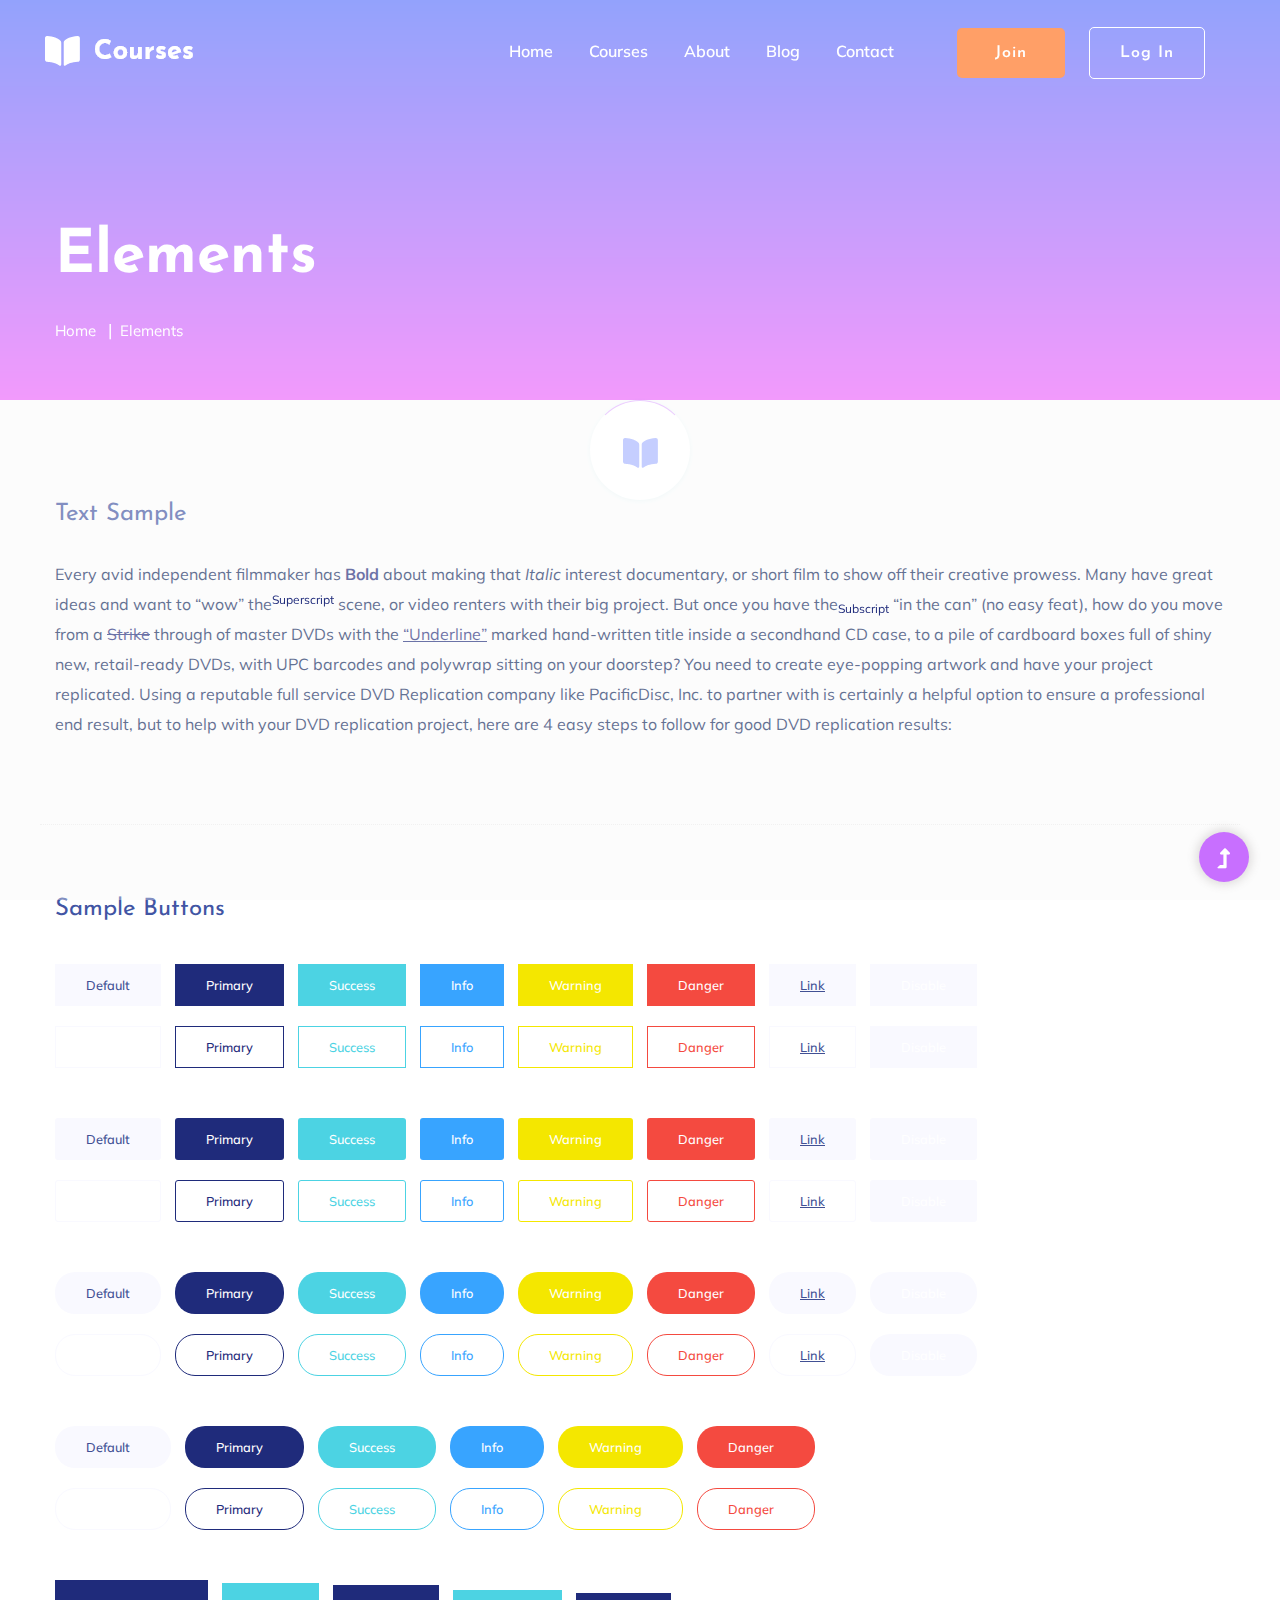
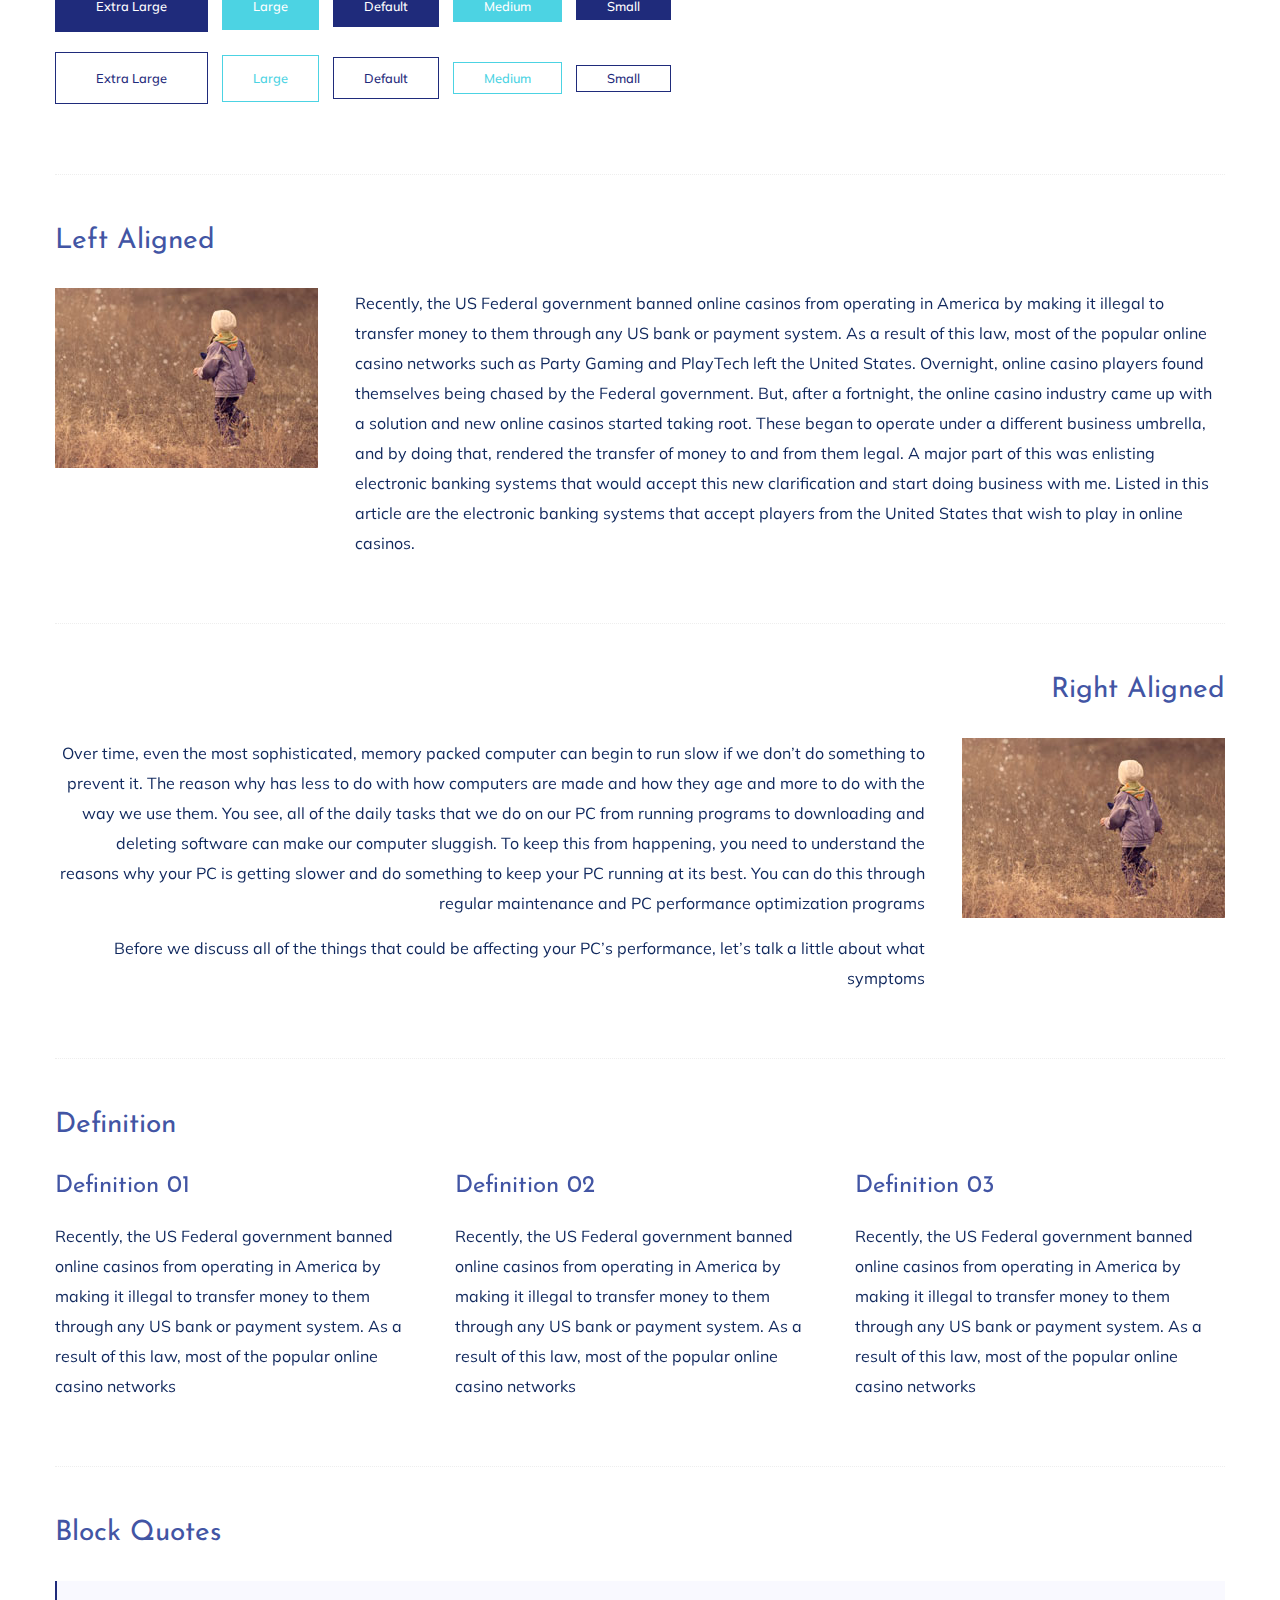
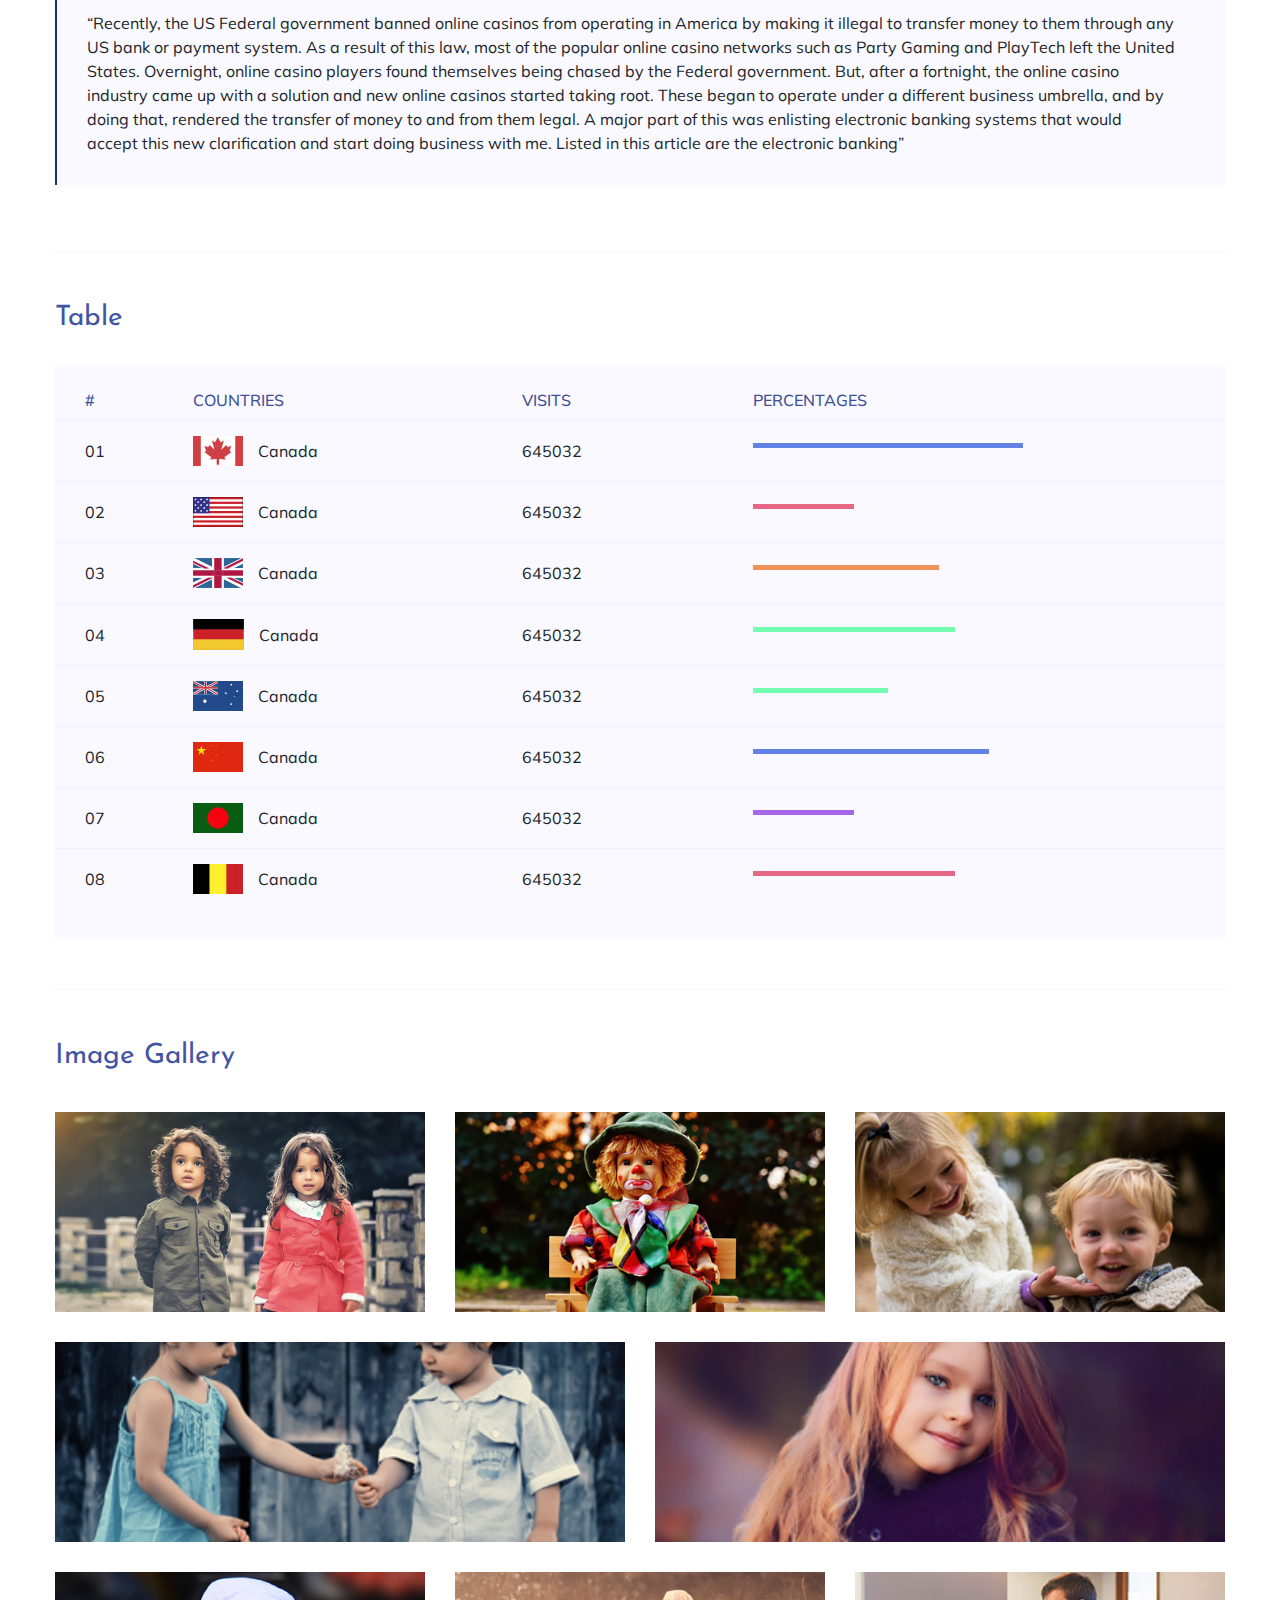
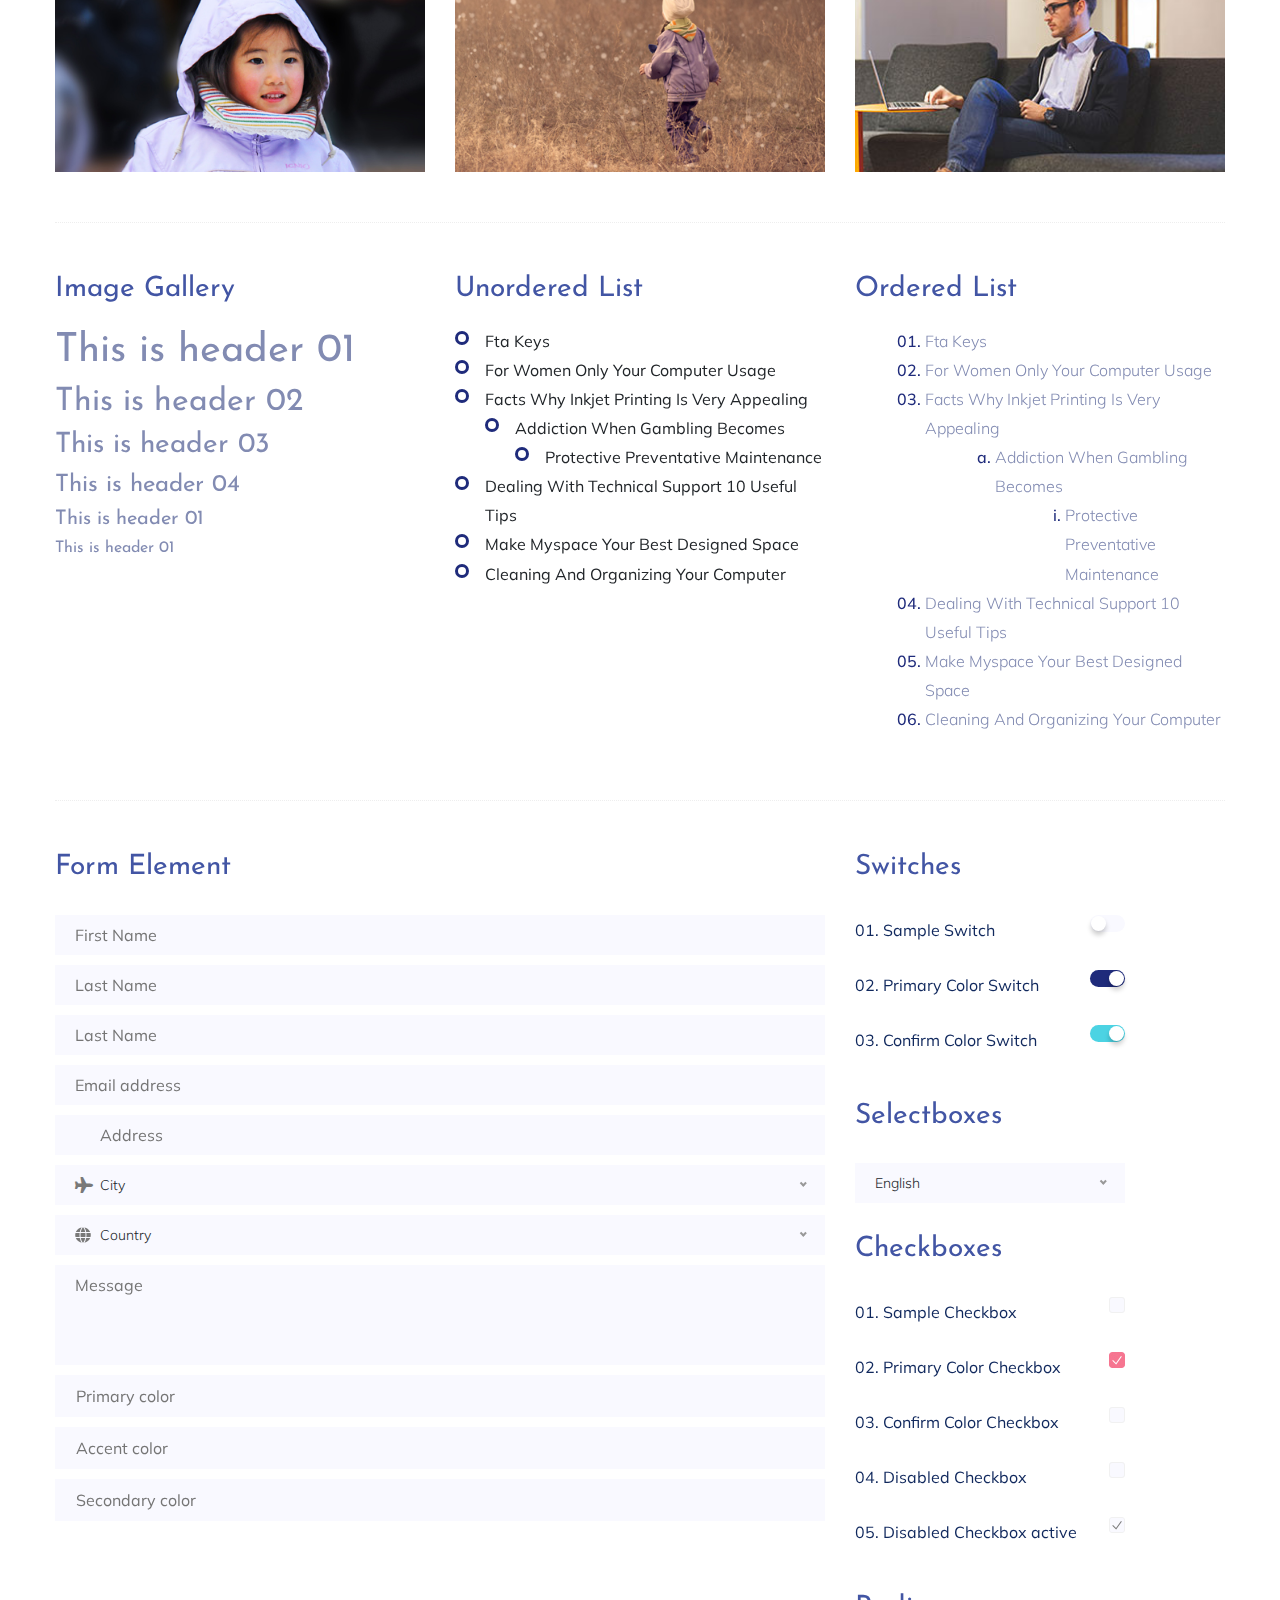
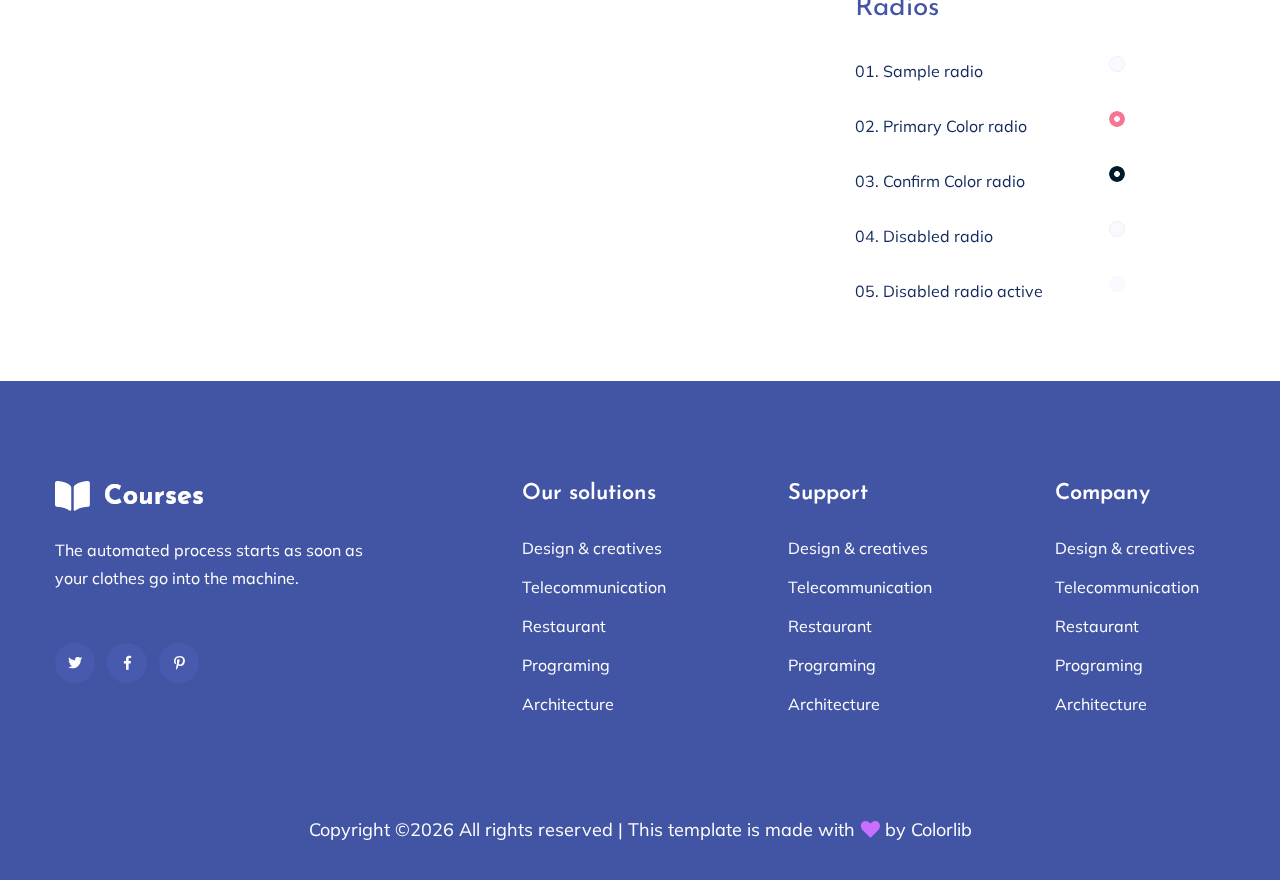
<file: elements.html>
<!doctype html>
<html class="no-js" lang="zxx">
<head>
	<meta charset="utf-8">
	<meta http-equiv="x-ua-compatible" content="ie=edge">
	<title>Courses | Education</title>
	<meta name="description" content="">
	<meta name="viewport" content="width=device-width, initial-scale=1">
	<link rel="shortcut icon" type="image/x-icon" href="assets/img/favicon.ico">

	<!-- CSS here -->
	<link rel="stylesheet" href="assets/css/bootstrap.min.css">
	<link rel="stylesheet" href="assets/css/owl.carousel.min.css">
	<link rel="stylesheet" href="assets/css/slicknav.css">
	<link rel="stylesheet" href="assets/css/animate.min.css">
	<link rel="stylesheet" href="assets/css/hamburgers.min.css">
	<link rel="stylesheet" href="assets/css/magnific-popup.css">
	<link rel="stylesheet" href="assets/css/fontawesome-all.min.css">
	<link rel="stylesheet" href="assets/css/themify-icons.css">
	<link rel="stylesheet" href="assets/css/slick.css">
	<link rel="stylesheet" href="assets/css/nice-select.css">
	<link rel="stylesheet" href="assets/css/style.css">
</head>
<body>
	<!--? Preloader Start -->
	<div id="preloader-active">
		<div class="preloader d-flex align-items-center justify-content-center">
			<div class="preloader-inner position-relative">
				<div class="preloader-circle"></div>
				<div class="preloader-img pere-text">
					<img src="assets/img/logo/loder.png" alt="">
				</div>
			</div>
		</div>
	</div>
	<!-- Preloader Start -->
	<!-- Header Start -->
	<div class="header-area header-transparent">
		<div class="main-header ">
			<div class="header-bottom  header-sticky">
				<div class="container-fluid">
					<div class="row align-items-center">
						<!-- Logo -->
						<div class="col-xl-2 col-lg-2">
							<div class="logo">
								<a href="index.html"><img src="assets/img/logo/logo.png" alt=""></a>
							</div>
						</div>
						<div class="col-xl-10 col-lg-10">
							<div class="menu-wrapper d-flex align-items-center justify-content-end">
								<!-- Main-menu -->
								<div class="main-menu d-none d-lg-block">
									<nav>
										<ul id="navigation">                                                                                          
											<li class="active" ><a href="index.html">Home</a></li>
											<li><a href="courses.html">Courses</a></li>
											<li><a href="about.html">About</a></li>
											<li><a href="#">Blog</a>
												<ul class="submenu">
													<li><a href="blog.html">Blog</a></li>
													<li><a href="blog_details.html">Blog Details</a></li>
													<li><a href="elements.html">Element</a></li>
												</ul>
											</li>
											<li><a href="contact.html">Contact</a></li>
											<!-- Button -->
											<li class="button-header margin-left "><a href="#" class="btn">Join</a></li>
											<li class="button-header"><a href="login.html" class="btn btn3">Log in</a></li>
										</ul>
									</nav>
								</div>
							</div>
						</div> 
						<!-- Mobile Menu -->
						<div class="col-12">
							<div class="mobile_menu d-block d-lg-none"></div>
						</div>
					</div>
				</div>
			</div>
		</div>
	</div>
	<!-- Header End -->
	<main>
		<!--? slider Area Start-->
		<section class="slider-area slider-area2">
			<div class="slider-active">
				<!-- Single Slider -->
				<div class="single-slider slider-height2">
					<div class="container">
						<div class="row">
							<div class="col-xl-8 col-lg-11 col-md-12">
								<div class="hero__caption hero__caption2">
									<h1 data-animation="bounceIn" data-delay="0.2s">Elements</h1>
									<!-- breadcrumb Start-->
									<nav aria-label="breadcrumb">
										<ol class="breadcrumb">
											<li class="breadcrumb-item"><a href="index.html">Home</a></li>
											<li class="breadcrumb-item"><a href="#">Elements</a></li> 
										</ol>
									</nav>
									<!-- breadcrumb End -->
								</div>
							</div>
						</div>
					</div>          
				</div>
			</div>
		</section>
		<!--? Start Sample Area -->
		<section class="sample-text-area">
			<div class="container box_1170">
				<h3 class="text-heading">Text Sample</h3>
				<p class="sample-text">
					Every avid independent filmmaker has <b>Bold</b> about making that <i>Italic</i> interest documentary,
					or short
					film to show off their creative prowess. Many have great ideas and want to “wow”
					the<sup>Superscript</sup> scene,
					or video renters with their big project. But once you have the<sub>Subscript</sub> “in the can” (no easy
					feat), how
					do you move from a <del>Strike</del> through of master DVDs with the <u>“Underline”</u> marked
					hand-written title
					inside a secondhand CD case, to a pile of cardboard boxes full of shiny new, retail-ready DVDs, with UPC
					barcodes
					and polywrap sitting on your doorstep? You need to create eye-popping artwork and have your project
					replicated.
					Using a reputable full service DVD Replication company like PacificDisc, Inc. to partner with is
					certainly a
					helpful option to ensure a professional end result, but to help with your DVD replication project, here
					are 4 easy
					steps to follow for good DVD replication results:
					
				</p>
			</div>
		</section>
		<!-- End Sample Area -->
		<!--? Start Button -->
		<section class="button-area">
			<div class="container box_1170 border-top-generic">
				<h3 class="text-heading">Sample Buttons</h3>
				<div class="button-group-area">
					<a href="#" class="genric-btn default">Default</a>
					<a href="#" class="genric-btn primary">Primary</a>
					<a href="#" class="genric-btn success">Success</a>
					<a href="#" class="genric-btn info">Info</a>
					<a href="#" class="genric-btn warning">Warning</a>
					<a href="#" class="genric-btn danger">Danger</a>
					<a href="#" class="genric-btn link">Link</a>
					<a href="#" class="genric-btn disable">Disable</a>
				</div>
				<div class="button-group-area mt-10">
					<a href="#" class="genric-btn default-border">Default</a>
					<a href="#" class="genric-btn primary-border">Primary</a>
					<a href="#" class="genric-btn success-border">Success</a>
					<a href="#" class="genric-btn info-border">Info</a>
					<a href="#" class="genric-btn warning-border">Warning</a>
					<a href="#" class="genric-btn danger-border">Danger</a>
					<a href="#" class="genric-btn link-border">Link</a>
					<a href="#" class="genric-btn disable">Disable</a>
				</div>
				<div class="button-group-area mt-40">
					<a href="#" class="genric-btn default radius">Default</a>
					<a href="#" class="genric-btn primary radius">Primary</a>
					<a href="#" class="genric-btn success radius">Success</a>
					<a href="#" class="genric-btn info radius">Info</a>
					<a href="#" class="genric-btn warning radius">Warning</a>
					<a href="#" class="genric-btn danger radius">Danger</a>
					<a href="#" class="genric-btn link radius">Link</a>
					<a href="#" class="genric-btn disable radius">Disable</a>
				</div>
				<div class="button-group-area mt-10">
					<a href="#" class="genric-btn default-border radius">Default</a>
					<a href="#" class="genric-btn primary-border radius">Primary</a>
					<a href="#" class="genric-btn success-border radius">Success</a>
					<a href="#" class="genric-btn info-border radius">Info</a>
					<a href="#" class="genric-btn warning-border radius">Warning</a>
					<a href="#" class="genric-btn danger-border radius">Danger</a>
					<a href="#" class="genric-btn link-border radius">Link</a>
					<a href="#" class="genric-btn disable radius">Disable</a>
				</div>
				<div class="button-group-area mt-40">
					<a href="#" class="genric-btn default circle">Default</a>
					<a href="#" class="genric-btn primary circle">Primary</a>
					<a href="#" class="genric-btn success circle">Success</a>
					<a href="#" class="genric-btn info circle">Info</a>
					<a href="#" class="genric-btn warning circle">Warning</a>
					<a href="#" class="genric-btn danger circle">Danger</a>
					<a href="#" class="genric-btn link circle">Link</a>
					<a href="#" class="genric-btn disable circle">Disable</a>
				</div>
				<div class="button-group-area mt-10">
					<a href="#" class="genric-btn default-border circle">Default</a>
					<a href="#" class="genric-btn primary-border circle">Primary</a>
					<a href="#" class="genric-btn success-border circle">Success</a>
					<a href="#" class="genric-btn info-border circle">Info</a>
					<a href="#" class="genric-btn warning-border circle">Warning</a>
					<a href="#" class="genric-btn danger-border circle">Danger</a>
					<a href="#" class="genric-btn link-border circle">Link</a>
					<a href="#" class="genric-btn disable circle">Disable</a>
				</div>
				<div class="button-group-area mt-40">
					<a href="#" class="genric-btn default circle arrow">Default<span class="lnr lnr-arrow-right"></span></a>
					<a href="#" class="genric-btn primary circle arrow">Primary<span class="lnr lnr-arrow-right"></span></a>
					<a href="#" class="genric-btn success circle arrow">Success<span class="lnr lnr-arrow-right"></span></a>
					<a href="#" class="genric-btn info circle arrow">Info<span class="lnr lnr-arrow-right"></span></a>
					<a href="#" class="genric-btn warning circle arrow">Warning<span class="lnr lnr-arrow-right"></span></a>
					<a href="#" class="genric-btn danger circle arrow">Danger<span class="lnr lnr-arrow-right"></span></a>
				</div>
				<div class="button-group-area mt-10">
					<a href="#" class="genric-btn default-border circle arrow">Default<span
						class="lnr lnr-arrow-right"></span></a>
						<a href="#" class="genric-btn primary-border circle arrow">Primary<span
							class="lnr lnr-arrow-right"></span></a>
							<a href="#" class="genric-btn success-border circle arrow">Success<span
								class="lnr lnr-arrow-right"></span></a>
								<a href="#" class="genric-btn info-border circle arrow">Info<span
									class="lnr lnr-arrow-right"></span></a>
									<a href="#" class="genric-btn warning-border circle arrow">Warning<span
										class="lnr lnr-arrow-right"></span></a>
										<a href="#" class="genric-btn danger-border circle arrow">Danger<span
											class="lnr lnr-arrow-right"></span></a>
										</div>
										<div class="button-group-area mt-40">
											<a href="#" class="genric-btn primary e-large">Extra Large</a>
											<a href="#" class="genric-btn success large">Large</a>
											<a href="#" class="genric-btn primary">Default</a>
											<a href="#" class="genric-btn success medium">Medium</a>
											<a href="#" class="genric-btn primary small">Small</a>
										</div>
										<div class="button-group-area mt-10">
											<a href="#" class="genric-btn primary-border e-large">Extra Large</a>
											<a href="#" class="genric-btn success-border large">Large</a>
											<a href="#" class="genric-btn primary-border">Default</a>
											<a href="#" class="genric-btn success-border medium">Medium</a>
											<a href="#" class="genric-btn primary-border small">Small</a>
										</div>
									</div>
								</section>
								<!-- End Button -->
								<!--? Start Align Area -->
								<div class="whole-wrap">
									<div class="container box_1170">
										<div class="section-top-border">
											<h3 class="mb-30">Left Aligned</h3>
											<div class="row">
												<div class="col-md-3">
													<img src="assets/img/elements/d.jpg" alt="" class="img-fluid">
												</div>
												<div class="col-md-9 mt-sm-20">
													<p>Recently, the US Federal government banned online casinos from operating in America by making
														it illegal to
														transfer money to them through any US bank or payment system. As a result of this law, most
														of the popular
														online casino networks such as Party Gaming and PlayTech left the United States. Overnight,
														online casino
														players found themselves being chased by the Federal government. But, after a fortnight, the
														online casino
														industry came up with a solution and new online casinos started taking root. These began to
														operate under a
														different business umbrella, and by doing that, rendered the transfer of money to and from
														them legal. A major
														part of this was enlisting electronic banking systems that would accept this new
														clarification and start doing
														business with me. Listed in this article are the electronic banking systems that accept
														players from the United
													States that wish to play in online casinos.</p>
												</div>
											</div>
										</div>
										<div class="section-top-border text-right">
											<h3 class="mb-30">Right Aligned</h3>
											<div class="row">
												<div class="col-md-9">
													<p class="text-right">Over time, even the most sophisticated, memory packed computer can begin
														to run slow if we
														don’t do something to prevent it. The reason why has less to do with how computers are made
														and how they age and
														more to do with the way we use them. You see, all of the daily tasks that we do on our PC
														from running programs
														to downloading and deleting software can make our computer sluggish. To keep this from
														happening, you need to
														understand the reasons why your PC is getting slower and do something to keep your PC
														running at its best. You
													can do this through regular maintenance and PC performance optimization programs</p>
													<p class="text-right">Before we discuss all of the things that could be affecting your PC’s
														performance, let’s
													talk a little about what symptoms</p>
												</div>
												<div class="col-md-3">
													<img src="assets/img/elements/d.jpg" alt="" class="img-fluid">
												</div>
											</div>
										</div>
										<div class="section-top-border">
											<h3 class="mb-30">Definition</h3>
											<div class="row">
												<div class="col-md-4">
													<div class="single-defination">
														<h4 class="mb-20">Definition 01</h4>
														<p>Recently, the US Federal government banned online casinos from operating in America by
															making it illegal to
															transfer money to them through any US bank or payment system. As a result of this law,
															most of the popular
														online casino networks</p>
													</div>
												</div>
												<div class="col-md-4">
													<div class="single-defination">
														<h4 class="mb-20">Definition 02</h4>
														<p>Recently, the US Federal government banned online casinos from operating in America by
															making it illegal to
															transfer money to them through any US bank or payment system. As a result of this law,
															most of the popular
														online casino networks</p>
													</div>
												</div>
												<div class="col-md-4">
													<div class="single-defination">
														<h4 class="mb-20">Definition 03</h4>
														<p>Recently, the US Federal government banned online casinos from operating in America by
															making it illegal to
															transfer money to them through any US bank or payment system. As a result of this law,
															most of the popular
														online casino networks</p>
													</div>
												</div>
											</div>
										</div>
										<div class="section-top-border">
											<h3 class="mb-30">Block Quotes</h3>
											<div class="row">
												<div class="col-lg-12">
													<blockquote class="generic-blockquote">
														“Recently, the US Federal government banned online casinos from operating in America by
														making it illegal to
														transfer money to them through any US bank or payment system. As a result of this law, most
														of the popular
														online casino networks such as Party Gaming and PlayTech left the United States. Overnight,
														online casino
														players found themselves being chased by the Federal government. But, after a fortnight, the
														online casino
														industry came up with a solution and new online casinos started taking root. These began to
														operate under a
														different business umbrella, and by doing that, rendered the transfer of money to and from
														them legal. A major
														part of this was enlisting electronic banking systems that would accept this new
														clarification and start doing
														business with me. Listed in this article are the electronic banking”
													</blockquote>
												</div>
											</div>
										</div>
										<div class="section-top-border">
											<h3 class="mb-30">Table</h3>
											<div class="progress-table-wrap">
												<div class="progress-table">
													<div class="table-head">
														<div class="serial">#</div>
														<div class="country">Countries</div>
														<div class="visit">Visits</div>
														<div class="percentage">Percentages</div>
													</div>
													<div class="table-row">
														<div class="serial">01</div>
														<div class="country"> <img src="assets/img/elements/f1.jpg" alt="flag">Canada</div>
														<div class="visit">645032</div>
														<div class="percentage">
															<div class="progress">
																<div class="progress-bar color-1" role="progressbar" style="width: 80%"
																aria-valuenow="80" aria-valuemin="0" aria-valuemax="100"></div>
															</div>
														</div>
													</div>
													<div class="table-row">
														<div class="serial">02</div>
														<div class="country"> <img src="assets/img/elements/f2.jpg" alt="flag">Canada</div>
														<div class="visit">645032</div>
														<div class="percentage">
															<div class="progress">
																<div class="progress-bar color-2" role="progressbar" style="width: 30%"
																aria-valuenow="30" aria-valuemin="0" aria-valuemax="100"></div>
															</div>
														</div>
													</div>
													<div class="table-row">
														<div class="serial">03</div>
														<div class="country"> <img src="assets/img/elements/f3.jpg" alt="flag">Canada</div>
														<div class="visit">645032</div>
														<div class="percentage">
															<div class="progress">
																<div class="progress-bar color-3" role="progressbar" style="width: 55%"
																aria-valuenow="55" aria-valuemin="0" aria-valuemax="100"></div>
															</div>
														</div>
													</div>
													<div class="table-row">
														<div class="serial">04</div>
														<div class="country"> <img src="assets/img/elements/f4.jpg" alt="flag">Canada</div>
														<div class="visit">645032</div>
														<div class="percentage">
															<div class="progress">
																<div class="progress-bar color-4" role="progressbar" style="width: 60%"
																aria-valuenow="60" aria-valuemin="0" aria-valuemax="100"></div>
															</div>
														</div>
													</div>
													<div class="table-row">
														<div class="serial">05</div>
														<div class="country"> <img src="assets/img/elements/f5.jpg" alt="flag">Canada</div>
														<div class="visit">645032</div>
														<div class="percentage">
															<div class="progress">
																<div class="progress-bar color-5" role="progressbar" style="width: 40%"
																aria-valuenow="40" aria-valuemin="0" aria-valuemax="100"></div>
															</div>
														</div>
													</div>
													<div class="table-row">
														<div class="serial">06</div>
														<div class="country"> <img src="assets/img/elements/f6.jpg" alt="flag">Canada</div>
														<div class="visit">645032</div>
														<div class="percentage">
															<div class="progress">
																<div class="progress-bar color-6" role="progressbar" style="width: 70%"
																aria-valuenow="70" aria-valuemin="0" aria-valuemax="100"></div>
															</div>
														</div>
													</div>
													<div class="table-row">
														<div class="serial">07</div>
														<div class="country"> <img src="assets/img/elements/f7.jpg" alt="flag">Canada</div>
														<div class="visit">645032</div>
														<div class="percentage">
															<div class="progress">
																<div class="progress-bar color-7" role="progressbar" style="width: 30%"
																aria-valuenow="30" aria-valuemin="0" aria-valuemax="100"></div>
															</div>
														</div>
													</div>
													<div class="table-row">
														<div class="serial">08</div>
														<div class="country"> <img src="assets/img/elements/f8.jpg" alt="flag">Canada</div>
														<div class="visit">645032</div>
														<div class="percentage">
															<div class="progress">
																<div class="progress-bar color-8" role="progressbar" style="width: 60%"
																aria-valuenow="60" aria-valuemin="0" aria-valuemax="100"></div>
															</div>
														</div>
													</div>
												</div>
											</div>
										</div>
										<div class="section-top-border">
											<h3>Image Gallery</h3>
											<div class="row gallery-item">
												<div class="col-md-4">
													<a href="assets/img/elements/g1.jpg" class="img-pop-up">
														<div class="single-gallery-image" style="background: url(assets/img/elements/g1.jpg);"></div>
													</a>
												</div>
												<div class="col-md-4">
													<a href="assets/img/elements/g2.jpg" class="img-pop-up">
														<div class="single-gallery-image" style="background: url(assets/img/elements/g2.jpg);"></div>
													</a>
												</div>
												<div class="col-md-4">
													<a href="assets/img/elements/g3.jpg" class="img-pop-up">
														<div class="single-gallery-image" style="background: url(assets/img/elements/g3.jpg);"></div>
													</a>
												</div>
												<div class="col-md-6">
													<a href="assets/img/elements/g4.jpg" class="img-pop-up">
														<div class="single-gallery-image" style="background: url(assets/img/elements/g4.jpg);"></div>
													</a>
												</div>
												<div class="col-md-6">
													<a href="assets/img/elements/g5.jpg" class="img-pop-up">
														<div class="single-gallery-image" style="background: url(assets/img/elements/g5.jpg);"></div>
													</a>
												</div>
												<div class="col-md-4">
													<a href="assets/img/elements/g6.jpg" class="img-pop-up">
														<div class="single-gallery-image" style="background: url(assets/img/elements/g6.jpg);"></div>
													</a>
												</div>
												<div class="col-md-4">
													<a href="assets/img/elements/g7.jpg" class="img-pop-up">
														<div class="single-gallery-image" style="background: url(assets/img/elements/g7.jpg);"></div>
													</a>
												</div>
												<div class="col-md-4">
													<a href="assets/img/elements/g8.jpg" class="img-pop-up">
														<div class="single-gallery-image" style="background: url(assets/img/elements/g8.jpg);"></div>
													</a>
												</div>
											</div>
										</div>
										<div class="section-top-border">
											<div class="row">
												<div class="col-md-4">
													<h3 class="mb-20">Image Gallery</h3>
													<div class="typography">
														<h1>This is header 01</h1>
														<h2>This is header 02</h2>
														<h3>This is header 03</h3>
														<h4>This is header 04</h4>
														<h5>This is header 01</h5>
														<h6>This is header 01</h6>
													</div>
												</div>
												<div class="col-md-4 mt-sm-30">
													<h3 class="mb-20">Unordered List</h3>
													<div class="">
														<ul class="unordered-list">
															<li>Fta Keys</li>
															<li>For Women Only Your Computer Usage</li>
															<li>Facts Why Inkjet Printing Is Very Appealing
																<ul>
																	<li>Addiction When Gambling Becomes
																		<ul>
																			<li>Protective Preventative Maintenance</li>
																		</ul>
																	</li>
																</ul>
															</li>
															<li>Dealing With Technical Support 10 Useful Tips</li>
															<li>Make Myspace Your Best Designed Space</li>
															<li>Cleaning And Organizing Your Computer</li>
														</ul>
													</div>
												</div>
												<div class="col-md-4 mt-sm-30">
													<h3 class="mb-20">Ordered List</h3>
													<div class="">
														<ol class="ordered-list">
															<li><span>Fta Keys</span></li>
															<li><span>For Women Only Your Computer Usage</span></li>
															<li><span>Facts Why Inkjet Printing Is Very Appealing</span>
																<ol class="ordered-list-alpha">
																	<li><span>Addiction When Gambling Becomes</span>
																		<ol class="ordered-list-roman">
																			<li><span>Protective Preventative Maintenance</span></li>
																		</ol>
																	</li>
																</ol>
															</li>
															<li><span>Dealing With Technical Support 10 Useful Tips</span></li>
															<li><span>Make Myspace Your Best Designed Space</span></li>
															<li><span>Cleaning And Organizing Your Computer</span></li>
														</ol>
													</div>
												</div>
											</div>
										</div>
										<div class="section-top-border">
											<div class="row">
												<div class="col-lg-8 col-md-8">
													<h3 class="mb-30">Form Element</h3>
													<form action="#">
														<div class="mt-10">
															<input type="text" name="first_name" placeholder="First Name"
															onfocus="this.placeholder = ''" onblur="this.placeholder = 'First Name'" required
															class="single-input">
														</div>
														<div class="mt-10">
															<input type="text" name="last_name" placeholder="Last Name"
															onfocus="this.placeholder = ''" onblur="this.placeholder = 'Last Name'" required
															class="single-input">
														</div>
														<div class="mt-10">
															<input type="text" name="last_name" placeholder="Last Name"
															onfocus="this.placeholder = ''" onblur="this.placeholder = 'Last Name'" required
															class="single-input">
														</div>
														<div class="mt-10">
															<input type="email" name="EMAIL" placeholder="Email address"
															onfocus="this.placeholder = ''" onblur="this.placeholder = 'Email address'" required
															class="single-input">
														</div>
														<div class="input-group-icon mt-10">
															<div class="icon"><i class="fa fa-thumb-tack" aria-hidden="true"></i></div>
															<input type="text" name="address" placeholder="Address" onfocus="this.placeholder = ''"
															onblur="this.placeholder = 'Address'" required class="single-input">
														</div>
														<div class="input-group-icon mt-10">
															<div class="icon"><i class="fa fa-plane" aria-hidden="true"></i></div>
															<div class="form-select" id="default-select"">
																<select>
																	<option value=" 1">City</option>
																	<option value="1">Dhaka</option>
																	<option value="1">Dilli</option>
																	<option value="1">Newyork</option>
																	<option value="1">Islamabad</option>
																</select>
															</div>
														</div>
														<div class="input-group-icon mt-10">
															<div class="icon"><i class="fa fa-globe" aria-hidden="true"></i></div>
															<div class="form-select" id="default-select"">
																<select>
																	<option value=" 1">Country</option>
																	<option value="1">Bangladesh</option>
																	<option value="1">India</option>
																	<option value="1">England</option>
																	<option value="1">Srilanka</option>
																</select>
															</div>
														</div>
														
														<div class="mt-10">
															<textarea class="single-textarea" placeholder="Message" onfocus="this.placeholder = ''"
															onblur="this.placeholder = 'Message'" required></textarea>
														</div>
														<div class="mt-10">
															<input type="text" name="first_name" placeholder="Primary color"
															onfocus="this.placeholder = ''" onblur="this.placeholder = 'Primary color'" required
															class="single-input-primary">
														</div>
														<div class="mt-10">
															<input type="text" name="first_name" placeholder="Accent color"
															onfocus="this.placeholder = ''" onblur="this.placeholder = 'Accent color'" required
															class="single-input-accent">
														</div>
														<div class="mt-10">
															<input type="text" name="first_name" placeholder="Secondary color"
															onfocus="this.placeholder = ''" onblur="this.placeholder = 'Secondary color'"
															required class="single-input-secondary">
														</div>
													</form>
												</div>
												<div class="col-lg-3 col-md-4 mt-sm-30">
													<div class="single-element-widget">
														<h3 class="mb-30">Switches</h3>
														<div class="switch-wrap d-flex justify-content-between">
															<p>01. Sample Switch</p>
															<div class="primary-switch">
																<input type="checkbox" id="default-switch">
																<label for="default-switch"></label>
															</div>
														</div>
														<div class="switch-wrap d-flex justify-content-between">
															<p>02. Primary Color Switch</p>
															<div class="primary-switch">
																<input type="checkbox" id="primary-switch" checked>
																<label for="primary-switch"></label>
															</div>
														</div>
														<div class="switch-wrap d-flex justify-content-between">
															<p>03. Confirm Color Switch</p>
															<div class="confirm-switch">
																<input type="checkbox" id="confirm-switch" checked>
																<label for="confirm-switch"></label>
															</div>
														</div>
													</div>
													<div class="single-element-widget mt-30">
														<h3 class="mb-30">Selectboxes</h3>
														<div class="default-select" id="default-select"">
															<select>
																<option value=" 1">English</option>
																<option value="1">Spanish</option>
																<option value="1">Arabic</option>
																<option value="1">Portuguise</option>
																<option value="1">Bengali</option>
															</select>
														</div>
													</div>
													<div class="single-element-widget mt-30">
														<h3 class="mb-30">Checkboxes</h3>
														<div class="switch-wrap d-flex justify-content-between">
															<p>01. Sample Checkbox</p>
															<div class="primary-checkbox">
																<input type="checkbox" id="default-checkbox">
																<label for="default-checkbox"></label>
															</div>
														</div>
														<div class="switch-wrap d-flex justify-content-between">
															<p>02. Primary Color Checkbox</p>
															<div class="primary-checkbox">
																<input type="checkbox" id="primary-checkbox" checked>
																<label for="primary-checkbox"></label>
															</div>
														</div>
														<div class="switch-wrap d-flex justify-content-between">
															<p>03. Confirm Color Checkbox</p>
															<div class="confirm-checkbox">
																<input type="checkbox" id="confirm-checkbox">
																<label for="confirm-checkbox"></label>
															</div>
														</div>
														<div class="switch-wrap d-flex justify-content-between">
															<p>04. Disabled Checkbox</p>
															<div class="disabled-checkbox">
																<input type="checkbox" id="disabled-checkbox" disabled>
																<label for="disabled-checkbox"></label>
															</div>
														</div>
														<div class="switch-wrap d-flex justify-content-between">
															<p>05. Disabled Checkbox active</p>
															<div class="disabled-checkbox">
																<input type="checkbox" id="disabled-checkbox-active" checked disabled>
																<label for="disabled-checkbox-active"></label>
															</div>
														</div>
													</div>
													<div class="single-element-widget mt-30">
														<h3 class="mb-30">Radios</h3>
														<div class="switch-wrap d-flex justify-content-between">
															<p>01. Sample radio</p>
															<div class="primary-radio">
																<input type="checkbox" id="default-radio">
																<label for="default-radio"></label>
															</div>
														</div>
														<div class="switch-wrap d-flex justify-content-between">
															<p>02. Primary Color radio</p>
															<div class="primary-radio">
																<input type="checkbox" id="primary-radio" checked>
																<label for="primary-radio"></label>
															</div>
														</div>
														<div class="switch-wrap d-flex justify-content-between">
															<p>03. Confirm Color radio</p>
															<div class="confirm-radio">
																<input type="checkbox" id="confirm-radio" checked>
																<label for="confirm-radio"></label>
															</div>
														</div>
														<div class="switch-wrap d-flex justify-content-between">
															<p>04. Disabled radio</p>
															<div class="disabled-radio">
																<input type="checkbox" id="disabled-radio" disabled>
																<label for="disabled-radio"></label>
															</div>
														</div>
														<div class="switch-wrap d-flex justify-content-between">
															<p>05. Disabled radio active</p>
															<div class="disabled-radio">
																<input type="checkbox" id="disabled-radio-active" checked disabled>
																<label for="disabled-radio-active"></label>
															</div>
														</div>
													</div>
												</div>
											</div>
										</div>
									</div>
								</div>
								<!-- End Align Area -->
							</main>
							<footer>
								<div class="footer-wrappper footer-bg">
									<!-- Footer Start-->
									<div class="footer-area footer-padding">
										<div class="container">
											<div class="row justify-content-between">
												<div class="col-xl-4 col-lg-5 col-md-4 col-sm-6">
													<div class="single-footer-caption mb-50">
														<div class="single-footer-caption mb-30">
															<!-- logo -->
															<div class="footer-logo mb-25">
																<a href="index.html"><img src="assets/img/logo/logo2_footer.png" alt=""></a>
															</div>
															<div class="footer-tittle">
																<div class="footer-pera">
																	<p>The automated process starts as soon as your clothes go into the machine.</p>
																</div>
															</div>
															<!-- social -->
															<div class="footer-social">
																<a href="#"><i class="fab fa-twitter"></i></a>
																<a href="https://bit.ly/sai4ull"><i class="fab fa-facebook-f"></i></a>
																<a href="#"><i class="fab fa-pinterest-p"></i></a>
															</div>
														</div>
													</div>
												</div>
												<div class="col-xl-2 col-lg-3 col-md-4 col-sm-5">
													<div class="single-footer-caption mb-50">
														<div class="footer-tittle">
															<h4>Our solutions</h4>
															<ul>
																<li><a href="#">Design & creatives</a></li>
																<li><a href="#">Telecommunication</a></li>
																<li><a href="#">Restaurant</a></li>
																<li><a href="#">Programing</a></li>
																<li><a href="#">Architecture</a></li>
															</ul>
														</div>
													</div>
												</div>
												<div class="col-xl-2 col-lg-4 col-md-4 col-sm-6">
													<div class="single-footer-caption mb-50">
														<div class="footer-tittle">
															<h4>Support</h4>
															<ul>
																<li><a href="#">Design & creatives</a></li>
																<li><a href="#">Telecommunication</a></li>
																<li><a href="#">Restaurant</a></li>
																<li><a href="#">Programing</a></li>
																<li><a href="#">Architecture</a></li>
															</ul>
														</div>
													</div>
												</div>
												<div class="col-xl-2 col-lg-3 col-md-4 col-sm-6">
													<div class="single-footer-caption mb-50">
														<div class="footer-tittle">
															<h4>Company</h4>
															<ul>
																<li><a href="#">Design & creatives</a></li>
																<li><a href="#">Telecommunication</a></li>
																<li><a href="#">Restaurant</a></li>
																<li><a href="#">Programing</a></li>
																<li><a href="#">Architecture</a></li>
															</ul>
														</div>
													</div>
												</div>
											</div>
										</div>
									</div>
									<!-- footer-bottom area -->
									<div class="footer-bottom-area">
										<div class="container">
											<div class="footer-border">
												<div class="row d-flex align-items-center">
													<div class="col-xl-12 ">
														<div class="footer-copy-right text-center">
															<p><!-- Link back to Colorlib can't be removed. Template is licensed under CC BY 3.0. -->
																Copyright &copy;<script>document.write(new Date().getFullYear());</script> All rights reserved | This template is made with <i class="fa fa-heart" aria-hidden="true"></i> by <a href="https://colorlib.com" target="_blank">Colorlib</a>
																<!-- Link back to Colorlib can't be removed. Template is licensed under CC BY 3.0. --></p>
															</div>
														</div>
													</div>
												</div>
											</div>
										</div>
										<!-- Footer End-->
									</div>
								</footer> 
								<!-- Scroll Up -->
								<div id="back-top" >
									<a title="Go to Top" href="#"> <i class="fas fa-level-up-alt"></i></a>
								</div>
								<!-- JS here -->

								<script src="./assets/js/vendor/modernizr-3.5.0.min.js"></script>
								<!-- Jquery, Popper, Bootstrap -->
								<script src="./assets/js/vendor/jquery-1.12.4.min.js"></script>
								<script src="./assets/js/popper.min.js"></script>
								<script src="./assets/js/bootstrap.min.js"></script>
								<!-- Jquery Mobile Menu -->
								<script src="./assets/js/jquery.slicknav.min.js"></script>

								<!-- Jquery Slick , Owl-Carousel Plugins -->
								<script src="./assets/js/owl.carousel.min.js"></script>
								<script src="./assets/js/slick.min.js"></script>
								<!-- One Page, Animated-HeadLin -->
								<script src="./assets/js/wow.min.js"></script>
								<script src="./assets/js/animated.headline.js"></script>
								<script src="./assets/js/jquery.magnific-popup.js"></script>

								<!-- Date Picker -->
								<script src="./assets/js/gijgo.min.js"></script>
								<!-- Nice-select, sticky -->
								<script src="./assets/js/jquery.nice-select.min.js"></script>
								<script src="./assets/js/jquery.sticky.js"></script>
								
								<!-- counter , waypoint,Hover Direction -->
								<script src="./assets/js/jquery.counterup.min.js"></script>
								<script src="./assets/js/waypoints.min.js"></script>
								<script src="./assets/js/jquery.countdown.min.js"></script>
								<script src="./assets/js/hover-direction-snake.min.js"></script>

								<!-- contact js -->
								<script src="./assets/js/contact.js"></script>
								<script src="./assets/js/jquery.form.js"></script>
								<script src="./assets/js/jquery.validate.min.js"></script>
								<script src="./assets/js/mail-script.js"></script>
								<script src="./assets/js/jquery.ajaxchimp.min.js"></script>
								
								<!-- Jquery Plugins, main Jquery -->	
								<script src="./assets/js/plugins.js"></script>
								<script src="./assets/js/main.js"></script>
								
							</body>
							</html>
</file>
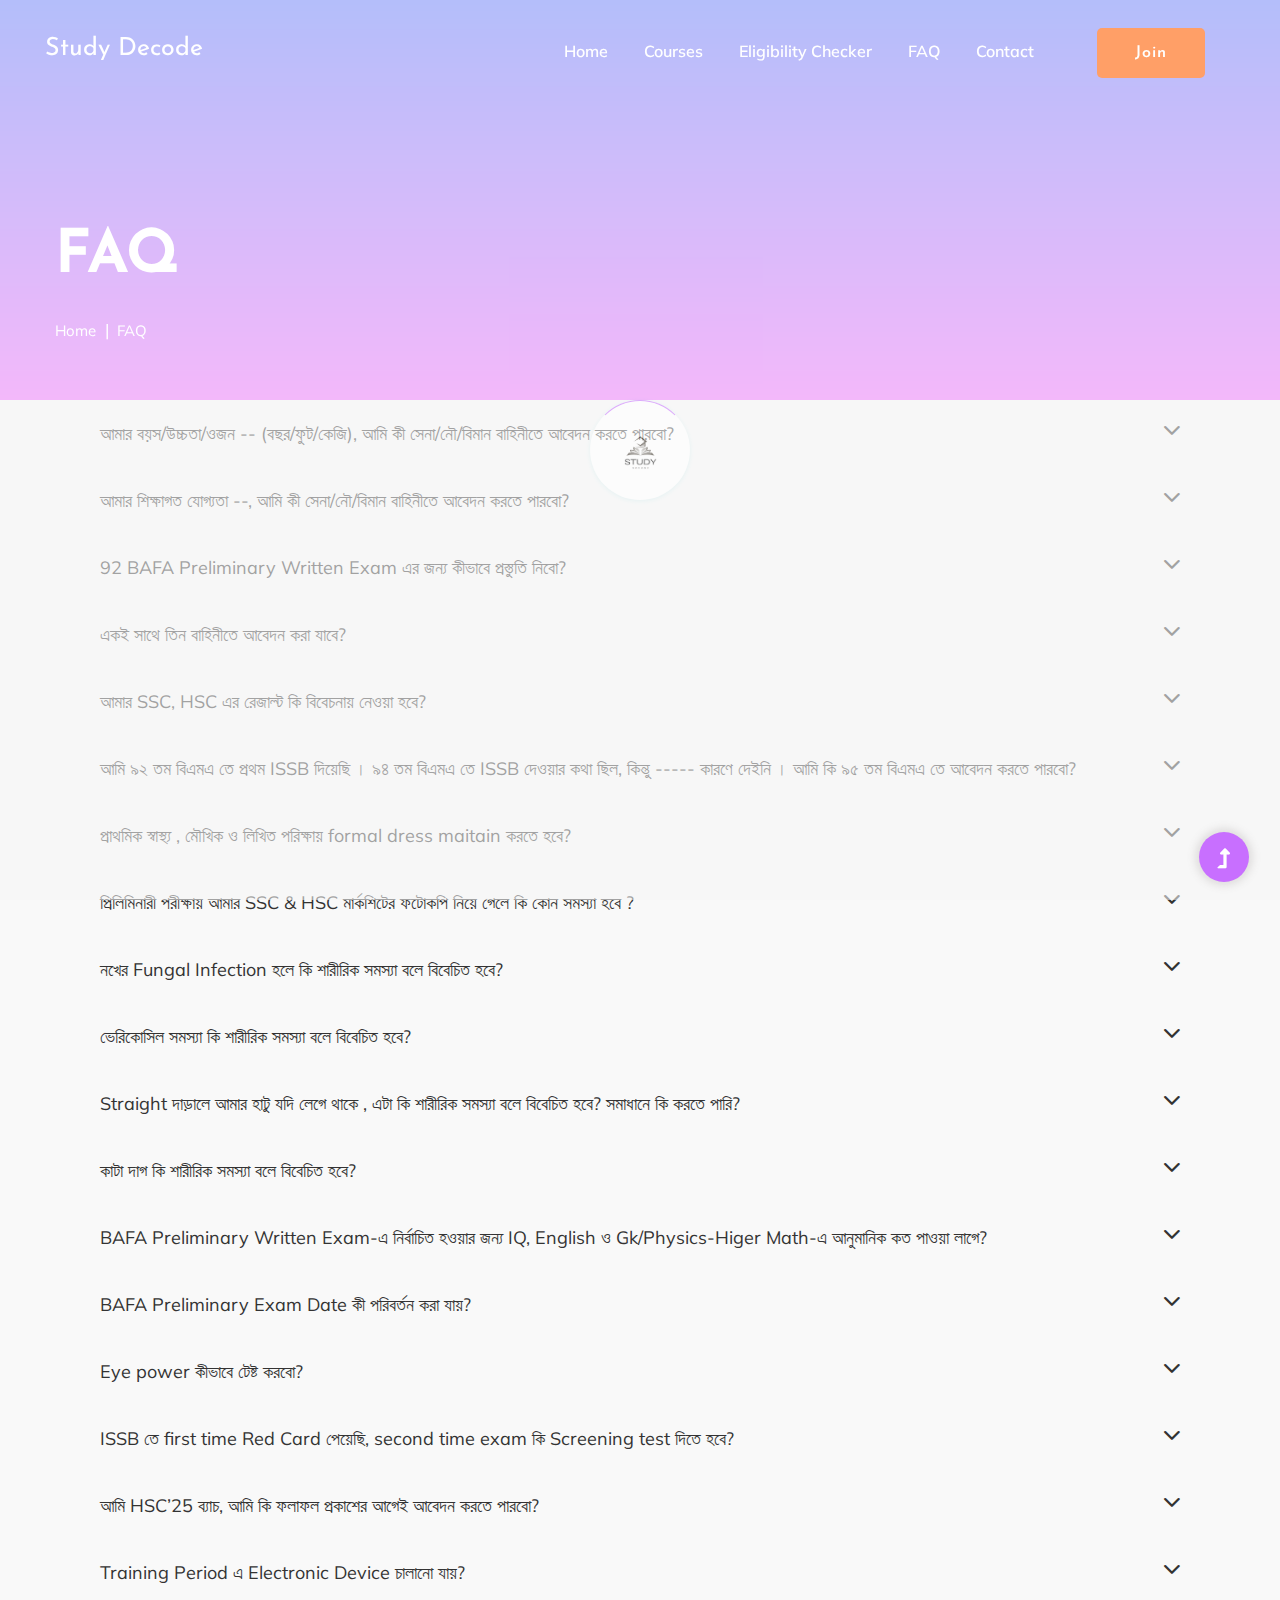
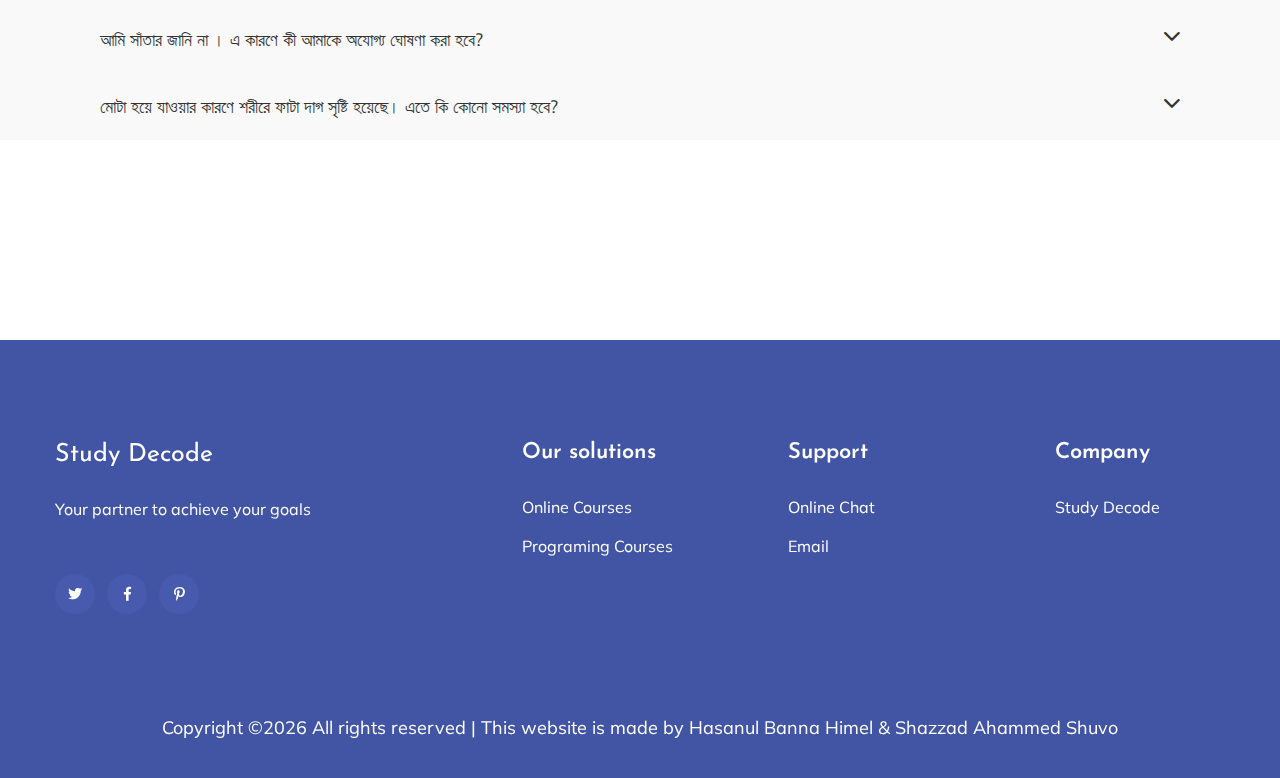
<file: faq.html>
<!doctype html>
<html class="no-js" lang="zxx">
<head>
    <meta charset="utf-8">
    <meta http-equiv="x-ua-compatible" content="ie=edge">
    <title>Study Decode</title>
    <meta name="description" content="">
    <meta name="viewport" content="width=device-width, initial-scale=1">
    <link rel="manifest" href="site.webmanifest">
    <link rel="shortcut icon" type="image/x-icon" href="assets/img/main-logo-modified.png">
    <link rel="stylesheet" href="https://cdnjs.cloudflare.com/ajax/libs/font-awesome/6.0.0-beta3/css/all.min.css">

    <!-- CSS here -->
    <link rel="stylesheet" href="assets/css/bootstrap.min.css">
    <link rel="stylesheet" href="assets/css/owl.carousel.min.css">
    <link rel="stylesheet" href="assets/css/slicknav.css">
    <link rel="stylesheet" href="assets/css/flaticon.css">
    <link rel="stylesheet" href="assets/css/progressbar_barfiller.css">
    <link rel="stylesheet" href="assets/css/gijgo.css">
    <link rel="stylesheet" href="assets/css/animate.min.css">
    <link rel="stylesheet" href="assets/css/animated-headline.css">
    <link rel="stylesheet" href="assets/css/magnific-popup.css">
    <link rel="stylesheet" href="assets/css/fontawesome-all.min.css">
    <link rel="stylesheet" href="assets/css/themify-icons.css">
    <link rel="stylesheet" href="assets/css/slick.css">
    <link rel="stylesheet" href="assets/css/nice-select.css">
    <link rel="stylesheet" href="assets/css/style.css">

</head>

<body>
    <!-- ? Preloader Start -->
    <div id="preloader-active">
        <div class="preloader d-flex align-items-center justify-content-center">
            <div class="preloader-inner position-relative">
                <div class="preloader-circle"></div>
                <div class="preloader-img pere-text">
                    <img src="assets/img/main-logo-modified.png" alt="">
                </div>
            </div>
        </div>
    </div>
    <!-- Preloader Start -->
    <!-- Header Start -->
    <div class="header-area header-transparent">
        <div class="main-header ">
            <div class="header-bottom  header-sticky">
                <div class="container-fluid">
                    <div class="row align-items-center">
                        <!-- Logo -->
                        <div class="col-xl-2 col-lg-2">
                            <div class="logo">
                                <a href="index.html"><h1 style="color:white;">Study Decode</h1></a>
                            </div>
                        </div>
                        <div class="col-xl-10 col-lg-10">
                            <div class="menu-wrapper d-flex align-items-center justify-content-end">
                                <!-- Main-menu -->
                                <div class="main-menu d-none d-lg-block">
                                    <nav>
                                        <ul id="navigation">
                                            <li class="active" ><a href="index.html">Home</a></li>
                                            <li><a href="courses.html">Courses</a></li>
                                            <li><a href="ec.html">Eligibility Checker</a></li>
                                            <!-- <li><a href="#">Blog</a>
                                                <ul class="submenu">
                                                    <li><a href="blog.html">Blog</a></li>
                                                    <li><a href="blog_details.html">Blog Details</a></li>
                                                    <li><a href="elements.html">Element</a></li>
                                                </ul>
                                            </li> -->
                                            <li><a href="faq.html">FAQ</a></li>
                                            <li><a href="contact.html">Contact</a></li>
                                            <!-- Button -->
                                            <li class="button-header margin-left "><a href="https://docs.google.com/forms/d/e/1FAIpQLSfBqPFGEHD9g4HRLBCIpsWYe040Wo9NCoaATOZHDbHgG4bu-A/viewform?usp=sf_link " target="_blank" class="btn">Join</a></li>
                                            <!-- <li class="button-header"><a href="login.html" class="btn btn3">Log in</a></li> -->
                                        </ul>
                                    </nav>
                                </div>
                            </div>
                        </div>
                        <!-- Mobile Menu -->
                        <div class="col-12">
                            <div class="mobile_menu d-block d-lg-none"></div>
                        </div>
                    </div>
                </div>
            </div>
        </div>
    </div>
    <!-- Header End -->
    <main>
        <!--? slider Area Start-->
        <section class="slider-area slider-area2">
            <div class="slider-active">
                <!-- Single Slider -->
                <div class="single-slider slider-height2">
                    <div class="container">
                        <div class="row">
                            <div class="col-xl-8 col-lg-11 col-md-12">
                                <div class="hero__caption hero__caption2">
                                    <h1 data-animation="bounceIn" data-delay="0.2s">FAQ</h1>
                                    <!-- breadcrumb Start-->
                                    <nav aria-label="breadcrumb">
                                        <ol class="breadcrumb">
                                            <li class="breadcrumb-item"><a href="index.html">Home</a></li>
                                            <li class="breadcrumb-item"><a href="faq.html">FAQ</a></li>
                                        </ol>
                                    </nav>
                                    <!-- breadcrumb End -->
                                </div>
                            </div>
                        </div>
                    </div>
                </div>
            </div>
        </section>
        <!-- faq-area-start -->
        <!-- copy from here -->
        <div class="faq">
            <button class="accordion" style="background-color: #f9f9f9; color: #333; padding: 20px 100px; width: 100%; border: none; outline: none; text-align: left; cursor: pointer; font-size: 18px;  transition: 0.4s;">
                আমার বয়স/উচ্চতা/ওজন -- (বছর/ফুট/কেজি), আমি কী সেনা/নৌ/বিমান বাহিনীতে আবেদন করতে পারবো?
              <i class="fa-solid fa-chevron-down" style="float: right; transition: transform 0.3s ease;"></i>
            </button>
            <div class="panel" style="padding: 0 10px; display: none; background-color: white; overflow: hidden;">
              <p style="font-size: 14px; color: #555; padding: 20px 100px;">
                Eligibility Checker-এ আপনার সকল তথ্য নির্ভুলভাবে পূরণ করে যাচাই করুন ।
              </p>
            </div>
          </div>

          <div class="faq">
            <button class="accordion" style="background-color: #f9f9f9; color: #333; padding: 20px 100px; width: 100%; border: none; outline: none; text-align: left; cursor: pointer; font-size: 18px;  transition: 0.4s;">
                আমার শিক্ষাগত যোগ্যতা --, আমি কী সেনা/নৌ/বিমান বাহিনীতে আবেদন করতে পারবো?
              <i class="fa-solid fa-chevron-down" style="float: right; transition: transform 0.3s ease;"></i>
            </button>
            <div class="panel" style="padding: 0 10px; display: none; background-color: white; overflow: hidden;">
              <p style="font-size: 14px; color: #555; padding: 20px 100px;">
                Eligibility Checker-এ আপনার সকল তথ্য নির্ভুলভাবে পূরণ করে যাচাই করুন ।
              </p>
            </div>
          </div>

          <div class="faq">
            <button class="accordion" style="background-color: #f9f9f9; color: #333; padding: 20px 100px; width: 100%; border: none; outline: none; text-align: left; cursor: pointer; font-size: 18px;  transition: 0.4s;">
                92 BAFA Preliminary Written Exam এর জন্য কীভাবে প্রস্তুতি নিবো?
              <i class="fa-solid fa-chevron-down" style="float: right; transition: transform 0.3s ease;"></i>
            </button>
            <div class="panel" style="padding: 0 10px; display: none; background-color: white; overflow: hidden;">
              <p style="font-size: 14px; color: #555; padding: 20px 100px;">
                আমাদের BAF107 - Preliminary Written Course (7 sets Bandle!) সহ যেকোনো Course এ Enroll করতে পারেন । বিনামূল্যে একটি পরীক্ষা দিয়ে দেখতে পারেন!
              </p>
            </div>
          </div>

          <div class="faq">
            <button class="accordion" style="background-color: #f9f9f9; color: #333; padding: 20px 100px; width: 100%; border: none; outline: none; text-align: left; cursor: pointer; font-size: 18px;  transition: 0.4s;">
                একই সাথে তিন বাহিনীতে আবেদন করা যাবে?
              <i class="fa-solid fa-chevron-down" style="float: right; transition: transform 0.3s ease;"></i>
            </button>
            <div class="panel" style="padding: 0 10px; display: none; background-color: white; overflow: hidden;">
              <p style="font-size: 14px; color: #555; padding: 20px 100px;">
                হ্যাঁ,  তবে ISSB যেকোনো এক বাহিনী থেকেই দিতে হবে।
              </p>
            </div>
          </div>

          <div class="faq">
            <button class="accordion" style="background-color: #f9f9f9; color: #333; padding: 20px 100px; width: 100%; border: none; outline: none; text-align: left; cursor: pointer; font-size: 18px;  transition: 0.4s;">
                আমার SSC, HSC এর রেজাল্ট কি বিবেচনায় নেওয়া হবে?
              <i class="fa-solid fa-chevron-down" style="float: right; transition: transform 0.3s ease;"></i>
            </button>
            <div class="panel" style="padding: 0 10px; display: none; background-color: white; overflow: hidden;">
              <p style="font-size: 14px; color: #555; padding: 20px 100px;">
                অবশ্যই বিবেচনায় নেওয়া হবে ।
              </p>
            </div>
          </div>

          <div class="faq">
            <button class="accordion" style="background-color: #f9f9f9; color: #333; padding: 20px 100px; width: 100%; border: none; outline: none; text-align: left; cursor: pointer; font-size: 18px;  transition: 0.4s;">
                আমি ৯২ তম বিএমএ তে প্রথম ISSB দিয়েছি । ৯৪ তম বিএমএ তে ISSB দেওয়ার কথা ছিল, কিন্তু ----- কারণে দেইনি । আমি কি  ৯৫ তম বিএমএ তে আবেদন করতে পারবো?
              <i class="fa-solid fa-chevron-down" style="float: right; transition: transform 0.3s ease;"></i>
            </button>
            <div class="panel" style="padding: 0 10px; display: none; background-color: white; overflow: hidden;">
              <p style="font-size: 14px; color: #555; padding: 20px 100px;">
                বয়স থাকলে অবশ্যই পারবেন ।
              </p>
            </div>
          </div>

          <div class="faq">
            <button class="accordion" style="background-color: #f9f9f9; color: #333; padding: 20px 100px; width: 100%; border: none; outline: none; text-align: left; cursor: pointer; font-size: 18px;  transition: 0.4s;">
                প্রাথমিক স্বাস্থ্য , মৌখিক ও লিখিত  পরিক্ষায় formal dress maitain  করতে হবে?
              <i class="fa-solid fa-chevron-down" style="float: right; transition: transform 0.3s ease;"></i>
            </button>
            <div class="panel" style="padding: 0 10px; display: none; background-color: white; overflow: hidden;">
              <p style="font-size: 14px; color: #555; padding: 20px 100px;">
                অবশ্যই Formal dress maintain করা উচিত ।
              </p>
            </div>
          </div>

          <div class="faq">
            <button class="accordion" style="background-color: #f9f9f9; color: #333; padding: 20px 100px; width: 100%; border: none; outline: none; text-align: left; cursor: pointer; font-size: 18px;  transition: 0.4s;">
                প্রিলিমিনারী পরীক্ষায় আমার SSC & HSC মার্কশিটের ফটোকপি নিয়ে গেলে কি কোন সমস্যা হবে ?
              <i class="fa-solid fa-chevron-down" style="float: right; transition: transform 0.3s ease;"></i>
            </button>
            <div class="panel" style="padding: 0 10px; display: none; background-color: white; overflow: hidden;">
              <p style="font-size: 14px; color: #555; padding: 20px 100px;">
                Main copy নিয়ে যাওয়া উচিত , তবে Main copy নিয়ে যাওয়া সম্ভব না হলে ফটোকপি সত্যায়িত করে নিয়ে গেলেও হবে ।
              </p>
            </div>
          </div>

          <div class="faq">
            <button class="accordion" style="background-color: #f9f9f9; color: #333; padding: 20px 100px; width: 100%; border: none; outline: none; text-align: left; cursor: pointer; font-size: 18px;  transition: 0.4s;">
                নখের Fungal Infection হলে কি শারীরিক সমস্যা বলে বিবেচিত হবে?
              <i class="fa-solid fa-chevron-down" style="float: right; transition: transform 0.3s ease;"></i>
            </button>
            <div class="panel" style="padding: 0 10px; display: none; background-color: white; overflow: hidden;">
              <p style="font-size: 14px; color: #555; padding: 20px 100px;">
                Physical Eligibility Checker-এ আপনার সকল তথ্য নির্ভুলভাবে পূরণ করে যাচাই করুন ।
              </p>
            </div>
          </div>

          <div class="faq">
            <button class="accordion" style="background-color: #f9f9f9; color: #333; padding: 20px 100px; width: 100%; border: none; outline: none; text-align: left; cursor: pointer; font-size: 18px;  transition: 0.4s;">
                ভেরিকোসিল সমস্যা কি শারীরিক সমস্যা বলে বিবেচিত হবে?
              <i class="fa-solid fa-chevron-down" style="float: right; transition: transform 0.3s ease;"></i>
            </button>
            <div class="panel" style="padding: 0 10px; display: none; background-color: white; overflow: hidden;">
              <p style="font-size: 14px; color: #555; padding: 20px 100px;">
                Physical Eligibility Checker-এ আপনার সকল তথ্য নির্ভুলভাবে পূরণ করে যাচাই করুন ।
              </p>
            </div>
          </div>

          <div class="faq">
            <button class="accordion" style="background-color: #f9f9f9; color: #333; padding: 20px 100px; width: 100%; border: none; outline: none; text-align: left; cursor: pointer; font-size: 18px;  transition: 0.4s;">
                Straight দাড়ালে আমার হাটু যদি লেগে থাকে , এটা কি শারীরিক সমস্যা বলে বিবেচিত হবে? সমাধানে কি করতে পারি?
              <i class="fa-solid fa-chevron-down" style="float: right; transition: transform 0.3s ease;"></i>
            </button>
            <div class="panel" style="padding: 0 10px; display: none; background-color: white; overflow: hidden;">
              <p style="font-size: 14px; color: #555; padding: 20px 100px;">
                হ্যাঁ , Unfit ঘোষণা করবে । সমস্যা সমাধানে কিছু ব্যয়াম করতে পারেন ।
              </p>
            </div>
          </div>

          <div class="faq">
            <button class="accordion" style="background-color: #f9f9f9; color: #333; padding: 20px 100px; width: 100%; border: none; outline: none; text-align: left; cursor: pointer; font-size: 18px;  transition: 0.4s;">
                কাটা দাগ কি শারীরিক সমস্যা বলে বিবেচিত হবে?
              <i class="fa-solid fa-chevron-down" style="float: right; transition: transform 0.3s ease;"></i>
            </button>
            <div class="panel" style="padding: 0 10px; display: none; background-color: white; overflow: hidden;">
              <p style="font-size: 14px; color: #555; padding: 20px 100px;">
                হ্যাঁ , যদি সুই*সা*ই*ডাল attempt / কারো নাম লিখা থাকলে / ইচ্ছাকৃত কারণে দাগ সৃষ্টি হয় ।<br>
না, যদি accidental কারণে হয় । <br>মেডিকেল অফিসার জিজ্ঞসা করলে দাগ সৃষ্টির কারণ  বিস্তারিত বুঝিয়ে বলবেন
              </p>
            </div>
          </div>

          <div class="faq">
            <button class="accordion" style="background-color: #f9f9f9; color: #333; padding: 20px 100px; width: 100%; border: none; outline: none; text-align: left; cursor: pointer; font-size: 18px;  transition: 0.4s;">
                BAFA Preliminary Written Exam-এ নির্বাচিত হওয়ার জন্য IQ, English ও Gk/Physics-Higer Math-এ আনুমানিক কত পাওয়া লাগে?
              <i class="fa-solid fa-chevron-down" style="float: right; transition: transform 0.3s ease;"></i>
            </button>
            <div class="panel" style="padding: 0 10px; display: none; background-color: white; overflow: hidden;">
              <p style="font-size: 14px; color: #555; padding: 20px 100px;">
                Courses Option এ গিয়ে বিনামূল্যে পরীক্ষা দিয়ে জেনে নিন ।
              </p>
            </div>
          </div>

          <div class="faq">
            <button class="accordion" style="background-color: #f9f9f9; color: #333; padding: 20px 100px; width: 100%; border: none; outline: none; text-align: left; cursor: pointer; font-size: 18px;  transition: 0.4s;">
                BAFA Preliminary Exam Date কী পরিবর্তন করা যায়?
              <i class="fa-solid fa-chevron-down" style="float: right; transition: transform 0.3s ease;"></i>
            </button>
            <div class="panel" style="padding: 0 10px; display: none; background-color: white; overflow: hidden;">
              <p style="font-size: 14px; color: #555; padding: 20px 100px;">
                হ্যাঁ , সার্কুলারে উল্লেখিত যেকোনো Date এ গিয়ে পরীক্ষা দেয়া যায়
              </p>
            </div>
          </div>

          <div class="faq">
            <button class="accordion" style="background-color: #f9f9f9; color: #333; padding: 20px 100px; width: 100%; border: none; outline: none; text-align: left; cursor: pointer; font-size: 18px;  transition: 0.4s;">
                Eye power কীভাবে টেষ্ট করবো?
              <i class="fa-solid fa-chevron-down" style="float: right; transition: transform 0.3s ease;"></i>
            </button>
            <div class="panel" style="padding: 0 10px; display: none; background-color: white; overflow: hidden;">
              <p style="font-size: 14px; color: #555; padding: 20px 100px;">
                নিকটস্থ চক্ষু হাসপাতালে গিয়ে টেষ্ট করাতে পারেন অথবা নিচের ফাইলটি প্রিন্ট করে বাসায় টেষ্ট করুন:
https://drive.google.com/.../1TeRcIxqjJuW.../view...
              </p>
            </div>
          </div>

          <div class="faq">
            <button class="accordion" style="background-color: #f9f9f9; color: #333; padding: 20px 100px; width: 100%; border: none; outline: none; text-align: left; cursor: pointer; font-size: 18px;  transition: 0.4s;">
                ISSB তে first time Red Card পেয়েছি, second time exam কি Screening test দিতে হবে?
              <i class="fa-solid fa-chevron-down" style="float: right; transition: transform 0.3s ease;"></i>
            </button>
            <div class="panel" style="padding: 0 10px; display: none; background-color: white; overflow: hidden;">
              <p style="font-size: 14px; color: #555; padding: 20px 100px;">
                প্রথম exam এর পরবর্তী ১ বছরের মধ্যে second time exam দিলে Screening test দিতে হবে না । ১ বছরের বেশি হলে দিতে হবে ।
              </p>
            </div>
          </div>

          <div class="faq">
            <button class="accordion" style="background-color: #f9f9f9; color: #333; padding: 20px 100px; width: 100%; border: none; outline: none; text-align: left; cursor: pointer; font-size: 18px;  transition: 0.4s;">
                আমি HSC’25 ব্যাচ, আমি কি ফলাফল প্রকাশের আগেই আবেদন করতে পারবো?
              <i class="fa-solid fa-chevron-down" style="float: right; transition: transform 0.3s ease;"></i>
            </button>
            <div class="panel" style="padding: 0 10px; display: none; background-color: white; overflow: hidden;">
              <p style="font-size: 14px; color: #555; padding: 20px 100px;">
                Eligibility Checker-এ আপনার সকল তথ্য নির্ভুলভাবে পূরণ করে যাচাই করুন ।
              </p>
            </div>
          </div>




          <div class="faq">
            <button class="accordion" style="background-color: #f9f9f9; color: #333; padding: 20px 100px; width: 100%; border: none; outline: none; text-align: left; cursor: pointer; font-size: 18px;  transition: 0.4s;">
                Training Period এ Electronic Device চালানো যায়?
              <i class="fa-solid fa-chevron-down" style="float: right; transition: transform 0.3s ease;"></i>
            </button>
            <div class="panel" style="padding: 0 10px; display: none; background-color: white; overflow: hidden;">
              <p style="font-size: 14px; color: #555; padding: 20px 100px;">
                সপ্তাহে একদিন নির্দিষ্ট সময়ের জন্য ব্যবহার করা যায় ।
              </p>
            </div>
          </div>


          <div class="faq">
            <button class="accordion" style="background-color: #f9f9f9; color: #333; padding: 20px 100px; width: 100%; border: none; outline: none; text-align: left; cursor: pointer; font-size: 18px;  transition: 0.4s;">
                আমি সাঁতার জানি না । এ কারণে কী আমাকে অযোগ্য ঘোষণা করা হবে?
              <i class="fa-solid fa-chevron-down" style="float: right; transition: transform 0.3s ease;"></i>
            </button>
            <div class="panel" style="padding: 0 10px; display: none; background-color: white; overflow: hidden;">
              <p style="font-size: 14px; color: #555; padding: 20px 100px;">
                না, তবে training এ যোগদানের পূর্বে অবশ্যই সাঁতার শিখতে হবে ।
              </p>
            </div>
          </div>

          <div class="faq">
            <button class="accordion" style="background-color: #f9f9f9; color: #333; padding: 20px 100px; width: 100%; border: none; outline: none; text-align: left; cursor: pointer; font-size: 18px;  transition: 0.4s;">
                মোটা হয়ে যাওয়ার কারণে শরীরে ফাটা দাগ সৃষ্টি হয়েছে। এতে কি কোনো সমস্যা হবে?
              <i class="fa-solid fa-chevron-down" style="float: right; transition: transform 0.3s ease;"></i>
            </button>
            <div class="panel" style="padding: 0 10px; display: none; background-color: white; overflow: hidden;">
              <p style="font-size: 14px; color: #555; padding: 20px 100px;font-family: 'AdorshoLipi', sans-serif;">
                না, কোনো সমস্যা হবে না ।
              </p>
            </div>
          </div>
<!--
          <div class="faq">
            <button class="accordion" style="background-color: #f9f9f9; color: #333; padding: 20px 100px; width: 100%; border: none; outline: none; text-align: left; cursor: pointer; font-size: 18px; font-weight: bold; transition: 0.4s;">
                BAFA Preliminary Exam Date কী পরিবর্তন করা যায়?
              <i class="fa-solid fa-chevron-down" style="float: right; transition: transform 0.3s ease;"></i>
            </button>
            <div class="panel" style="padding: 0 10px; display: none; background-color: white; overflow: hidden;">
              <p style="font-size: 16px; color: #555; padding: 20px 100px;">
                হ্যাঁ , সার্কুলারে উল্লেখিত যেকোনো Date এ গিয়ে পরীক্ষা দেয়া যায়
              </p>
            </div>
          </div>

          <div class="faq">
            <button class="accordion" style="background-color: #f9f9f9; color: #333; padding: 20px 100px; width: 100%; border: none; outline: none; text-align: left; cursor: pointer; font-size: 18px; font-weight: bold; transition: 0.4s;">
                BAFA Preliminary Exam Date কী পরিবর্তন করা যায়?
              <i class="fa-solid fa-chevron-down" style="float: right; transition: transform 0.3s ease;"></i>
            </button>
            <div class="panel" style="padding: 0 10px; display: none; background-color: white; overflow: hidden;">
              <p style="font-size: 16px; color: #555; padding: 20px 100px;">
                হ্যাঁ , সার্কুলারে উল্লেখিত যেকোনো Date এ গিয়ে পরীক্ষা দেয়া যায়
              </p>
            </div>
          </div>

          <div class="faq">
            <button class="accordion" style="background-color: #f9f9f9; color: #333; padding: 20px 100px; width: 100%; border: none; outline: none; text-align: left; cursor: pointer; font-size: 18px; font-weight: bold; transition: 0.4s;">
                BAFA Preliminary Exam Date কী পরিবর্তন করা যায়?
              <i class="fa-solid fa-chevron-down" style="float: right; transition: transform 0.3s ease;"></i>
            </button>
            <div class="panel" style="padding: 0 10px; display: none; background-color: white; overflow: hidden;">
              <p style="font-size: 16px; color: #555; padding: 20px 100px;">
                হ্যাঁ , সার্কুলারে উল্লেখিত যেকোনো Date এ গিয়ে পরীক্ষা দেয়া যায়
              </p>
            </div>
          </div>

          <div class="faq">
            <button class="accordion" style="background-color: #f9f9f9; color: #333; padding: 20px 100px; width: 100%; border: none; outline: none; text-align: left; cursor: pointer; font-size: 18px; font-weight: bold; transition: 0.4s;">
                BAFA Preliminary Exam Date কী পরিবর্তন করা যায়?
              <i class="fa-solid fa-chevron-down" style="float: right; transition: transform 0.3s ease;"></i>
            </button>
            <div class="panel" style="padding: 0 10px; display: none; background-color: white; overflow: hidden;">
              <p style="font-size: 16px; color: #555; padding: 20px 100px;">
                হ্যাঁ , সার্কুলারে উল্লেখিত যেকোনো Date এ গিয়ে পরীক্ষা দেয়া যায়
              </p>
            </div>
          </div>

          <div class="faq">
            <button class="accordion" style="background-color: #f9f9f9; color: #333; padding: 20px 100px; width: 100%; border: none; outline: none; text-align: left; cursor: pointer; font-size: 18px; font-weight: bold; transition: 0.4s;">
                BAFA Preliminary Exam Date কী পরিবর্তন করা যায়?
              <i class="fa-solid fa-chevron-down" style="float: right; transition: transform 0.3s ease;"></i>
            </button>
            <div class="panel" style="padding: 0 10px; display: none; background-color: white; overflow: hidden;">
              <p style="font-size: 16px; color: #555; padding: 20px 100px;">
                হ্যাঁ , সার্কুলারে উল্লেখিত যেকোনো Date এ গিয়ে পরীক্ষা দেয়া যায়
              </p>
            </div>
          </div>

          <div class="faq">
            <button class="accordion" style="background-color: #f9f9f9; color: #333; padding: 20px 100px; width: 100%; border: none; outline: none; text-align: left; cursor: pointer; font-size: 18px; font-weight: bold; transition: 0.4s;">
                BAFA Preliminary Exam Date কী পরিবর্তন করা যায়?
              <i class="fa-solid fa-chevron-down" style="float: right; transition: transform 0.3s ease;"></i>
            </button>
            <div class="panel" style="padding: 0 10px; display: none; background-color: white; overflow: hidden;">
              <p style="font-size: 16px; color: #555; padding: 20px 100px;">
                হ্যাঁ , সার্কুলারে উল্লেখিত যেকোনো Date এ গিয়ে পরীক্ষা দেয়া যায়
              </p>
            </div>
          </div> -->

          <script>
            var acc = document.getElementsByClassName("accordion");

            for (var i = 0; i < acc.length; i++) {
              acc[i].onclick = function() {
                // Close all panels and reset chevrons
                var allPanels = document.getElementsByClassName("panel");
                var allIcons = document.querySelectorAll(".accordion i");

                for (var j = 0; j < allPanels.length; j++) {
                  if (this !== acc[j]) {
                    allPanels[j].style.display = "none"; // Close other panels
                    allIcons[j].style.transform = "rotate(0deg)"; // Reset icon rotation for others
                  }
                }

                // Toggle the clicked panel
                var panel = this.nextElementSibling;
                var icon = this.querySelector("i");

                if (panel.style.display === "block") {
                  panel.style.display = "none";
                  icon.style.transform = "rotate(0deg)"; // Reset icon when closing
                } else {
                  panel.style.display = "block";
                  icon.style.transform = "rotate(180deg)"; // Rotate icon when opening
                }
              };
            }
          </script>


        <!-- till here -->

        <!-- ? services-area -->
        <div class="services-area services-area2 section-padding40">
            <div class="container">
                <div class="row justify-content-sm-center">
                    <!-- <div class="col-lg-4 col-md-6 col-sm-8">
                        <div class="single-services mb-30">
                            <div class="features-icon">
                                <img src="assets/img/icon/icon1.svg" alt="">
                            </div>
                            <div class="features-caption">
                                <h3>3+ courses</h3>
                                <p>Escalate your knowledge</p>
                            </div>
                        </div>
                    </div> -->
                    <!-- <div class="col-lg-4 col-md-6 col-sm-8">
                        <div class="single-services mb-30">
                            <div class="features-icon">
                                <img src="assets/img/icon/icon2.svg" alt="">
                            </div>
                            <div class="features-caption">
                                <h3>Expert instructors</h3>
                                <p>Ensures your learning</p>
                            </div>
                        </div>
                    </div> -->
                    <!-- <div class="col-lg-4 col-md-6 col-sm-8">
                        <div class="single-services mb-30">
                            <div class="features-icon">
                                <img src="assets/img/icon/icon3.svg" alt="">
                            </div>
                            <div class="features-caption">
                                <h3>Life time access</h3>
                                <p>Life time acess to courses</p>
                            </div>
                        </div>
                    </div> -->
                </div>
            </div>
        </div>
    </main>
    <footer>
        <div class="footer-wrappper footer-bg">
           <!-- Footer Start-->
           <div class="footer-area footer-padding">
            <div class="container">
                <div class="row justify-content-between">
                    <div class="col-xl-4 col-lg-5 col-md-4 col-sm-6">
                        <div class="single-footer-caption mb-50">
                            <div class="single-footer-caption mb-30">
                                <!-- logo -->
                                <div class="footer-logo mb-25">
                                     <a href="index.html"><h1 style="color: white;">Study Decode</h1></a>
                                </div>
                                <div class="footer-tittle">
                                    <div class="footer-pera">
                                        <p>Your partner to achieve your goals</p>
                                    </div>
                                </div>
                                <!-- social -->
                                <div class="footer-social">
                                    <a href="#"><i class="fab fa-twitter"></i></a>
                                    <a href="https://www.facebook.com/profile.php?id=61563844606092" target="_blank"><i class="fab fa-facebook-f"></i></a>
                                    <a href="#"><i class="fab fa-pinterest-p"></i></a>
                                </div>
                            </div>
                        </div>
                    </div>
                    <div class="col-xl-2 col-lg-3 col-md-4 col-sm-5">
                        <div class="single-footer-caption mb-50">
                            <div class="footer-tittle">
                                <h4>Our solutions</h4>
                                <ul>
                                    <!-- <li><a href="#">Design & creatives</a></li>
                                    <li><a href="#">Telecommunication</a></li> -->
                                    <li><a href="#">Online Courses</a></li>
                                 <li><a href="#">Programing Courses</a></li>
                                 <!-- <li><a href="#">Architecture</a></li> -->
                                </ul>
                            </div>
                        </div>
                    </div>
                    <div class="col-xl-2 col-lg-4 col-md-4 col-sm-6">
                        <div class="single-footer-caption mb-50">
                            <div class="footer-tittle">
                                <h4>Support</h4>
                                <ul>
                                    <!-- <li><a href="#">Design & creatives</a></li> -->
                                 <!-- <li><a href="#">Telecommunication</a></li> -->
                                 <li><a href="https://www.facebook.com/profile.php?id=61563844606092"target='blank'>Online Chat</a></li>
                                 <li><a href="mailto:studydecode.official@gmail.com">Email</a></li>
                                 <!-- <li><a href="#">Architecture</a></li> -->
                                </ul>
                            </div>
                        </div>
                    </div>
                    <div class="col-xl-2 col-lg-3 col-md-4 col-sm-6">
                        <div class="single-footer-caption mb-50">
                            <div class="footer-tittle">
                                <h4>Company</h4>
                                <ul>
                                    <!-- <li><a href="#">Design & creatives</a></li> -->
                                 <!-- <li><a href="#">Telecommunication</a></li> -->
                                 <li><a href="#">Study Decode</a></li>
                                 <!-- <li><a href="#">Programing</a></li> -->
                                 <!-- <li><a href="#">Architecture</a></li> -->
                                </ul>
                            </div>
                        </div>
                    </div>
                </div>
            </div>
        </div>
        <!-- footer-bottom area -->
        <div class="footer-bottom-area">
            <div class="container">
                <div class="footer-border">
                    <div class="row d-flex align-items-center">
                        <div class="col-xl-12 ">
                            <div class="footer-copy-right text-center">
                               <p><!-- Link back to Colorlib can't be removed. Template is licensed under CC BY 3.0. -->
                                 Copyright &copy;<script>document.write(new Date().getFullYear());</script> All rights reserved | This website is made by <a href="https://github.com/Hasanul-Banna-Himel" target="_blank">Hasanul Banna Himel</a> & <a href="https://github.com/ShazzadShuv0" target="_blank">Shazzad Ahammed Shuvo</a>
                                 <!-- Link back to Colorlib can't be removed. Template is licensed under CC BY 3.0. --></p>

                             </div>
                           </div>
                       </div>
                   </div>
               </div>
           </div>
              <!-- Footer End-->
          </div>
      </footer>
      <!-- Scroll Up -->
      <div id="back-top" >
        <a title="Go to Top" href="#"> <i class="fas fa-level-up-alt"></i></a>
    </div>

    <!-- JS here -->
    <script src="./assets/js/vendor/modernizr-3.5.0.min.js"></script>
    <!-- Jquery, Popper, Bootstrap -->
    <script src="./assets/js/vendor/jquery-1.12.4.min.js"></script>
    <script src="./assets/js/popper.min.js"></script>
    <script src="./assets/js/bootstrap.min.js"></script>
    <!-- Jquery Mobile Menu -->
    <script src="./assets/js/jquery.slicknav.min.js"></script>

    <!-- Jquery Slick , Owl-Carousel Plugins -->
    <script src="./assets/js/owl.carousel.min.js"></script>
    <script src="./assets/js/slick.min.js"></script>
    <!-- One Page, Animated-HeadLin -->
    <script src="./assets/js/wow.min.js"></script>
    <script src="./assets/js/animated.headline.js"></script>
    <script src="./assets/js/jquery.magnific-popup.js"></script>

    <!-- Date Picker -->
    <script src="./assets/js/gijgo.min.js"></script>
    <!-- Nice-select, sticky -->
    <script src="./assets/js/jquery.nice-select.min.js"></script>
    <script src="./assets/js/jquery.sticky.js"></script>
    <!-- Progress -->
    <script src="./assets/js/jquery.barfiller.js"></script>

    <!-- counter , waypoint,Hover Direction -->
    <script src="./assets/js/jquery.counterup.min.js"></script>
    <script src="./assets/js/waypoints.min.js"></script>
    <script src="./assets/js/jquery.countdown.min.js"></script>
    <script src="./assets/js/hover-direction-snake.min.js"></script>

    <!-- contact js -->
    <script src="./assets/js/contact.js"></script>
    <script src="./assets/js/jquery.form.js"></script>
    <script src="./assets/js/jquery.validate.min.js"></script>
    <script src="./assets/js/mail-script.js"></script>
    <script src="./assets/js/jquery.ajaxchimp.min.js"></script>

    <!-- Jquery Plugins, main Jquery -->
    <script src="./assets/js/plugins.js"></script>
    <script src="./assets/js/main.js"></script>

</body>
</html>
</file>
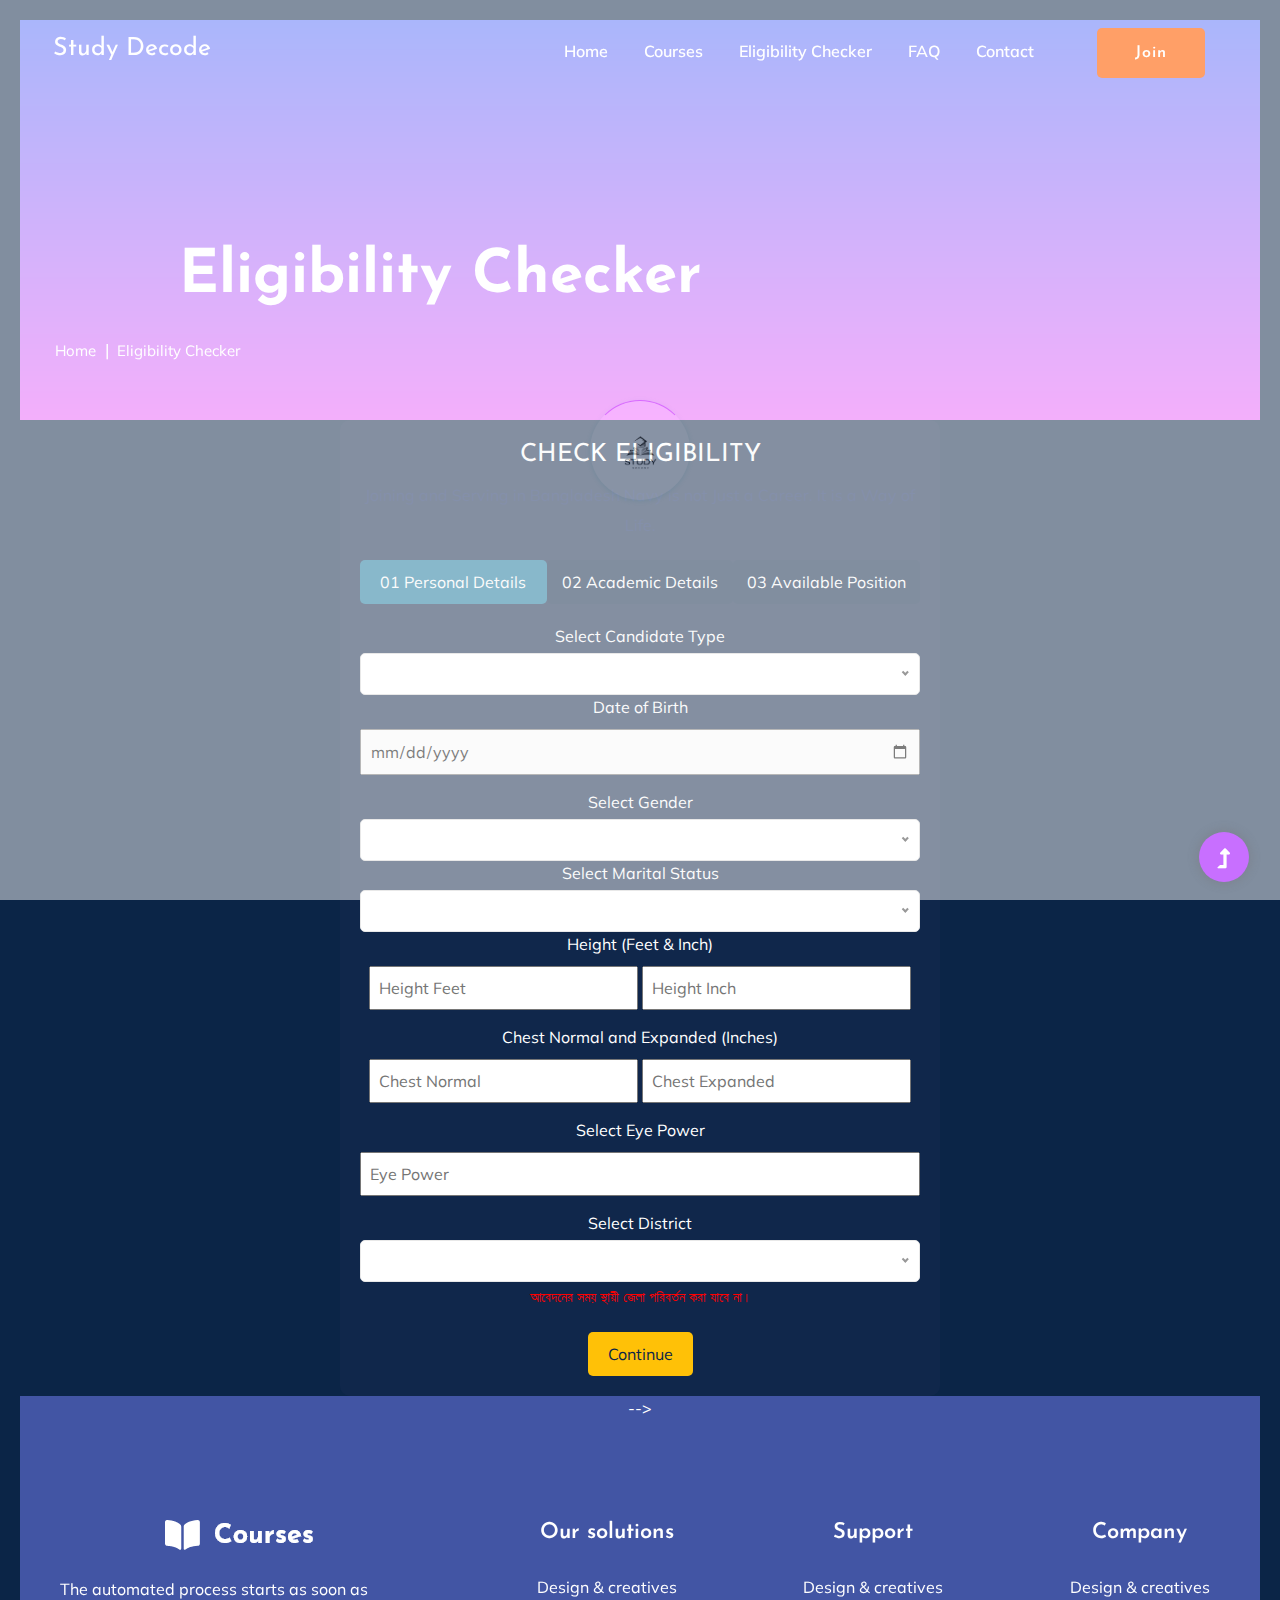
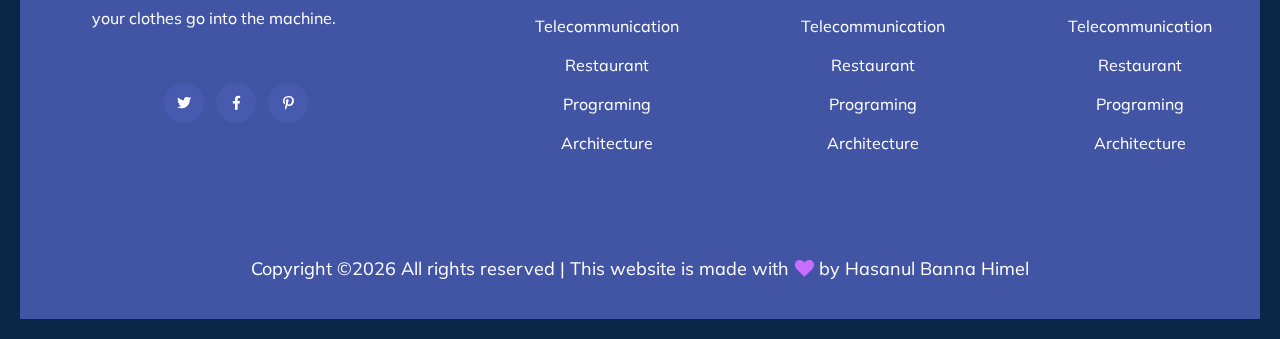
<file: navy-eligibility.html>
<!doctype html>
<html class="no-js" lang="zxx">
<head>
    <meta charset="utf-8">
    <meta http-equiv="x-ua-compatible" content="ie=edge">
    <title>Study Decode</title>
    <meta name="description" content="">
    <meta name="viewport" content="width=device-width, initial-scale=1">
    <link rel="manifest" href="site.webmanifest">
    <link rel="shortcut icon" type="image/x-icon" href="assets/img/main-logo-modified.png">

    <!-- CSS here -->
    <link rel="stylesheet" href="assets/css/bootstrap.min.css">
    <link rel="stylesheet" href="assets/css/owl.carousel.min.css">
    <link rel="stylesheet" href="assets/css/slicknav.css">
    <link rel="stylesheet" href="assets/css/flaticon.css">
    <link rel="stylesheet" href="assets/css/progressbar_barfiller.css">
    <link rel="stylesheet" href="assets/css/gijgo.css">
    <link rel="stylesheet" href="assets/css/animate.min.css">
    <link rel="stylesheet" href="assets/css/animated-headline.css">
    <link rel="stylesheet" href="assets/css/magnific-popup.css">
    <link rel="stylesheet" href="assets/css/fontawesome-all.min.css">
    <link rel="stylesheet" href="assets/css/themify-icons.css">
    <link rel="stylesheet" href="assets/css/slick.css">
    <link rel="stylesheet" href="assets/css/nice-select.css">
    <link rel="stylesheet" href="assets/css/style.css">
</head>

<body style="Arial, sans-serif; background-color: #0b2547; color: #fff; text-align: center; padding: 20px;" >
    <!-- ? Preloader Start -->
    <div id="preloader-active">
        <div class="preloader d-flex align-items-center justify-content-center">
            <div class="preloader-inner position-relative">
                <div class="preloader-circle"></div>
                <div class="preloader-img pere-text">
                    <img src="assets/img/main-logo-modified.png" alt="">
                </div>
            </div>
        </div>
    </div>
    <!-- Preloader Start -->
    <!-- Header Start -->
    <div class="header-area header-transparent">
        <div class="main-header ">
            <div class="header-bottom  header-sticky">
                <div class="container-fluid">
                    <div class="row align-items-center">
                        <!-- Logo -->
                        <div class="col-xl-2 col-lg-2">
                            <div class="logo">
                                <a href="index.html"><h1 style="color:white;">Study Decode</h1></a>
                            </div>
                        </div>
                        <div class="col-xl-10 col-lg-10">
                            <div class="menu-wrapper d-flex align-items-center justify-content-end">
                                <!-- Main-menu -->
                                <div class="main-menu d-none d-lg-block">
                                    <nav>
                                        <ul id="navigation">                                                                                          
                                            <li class="active" ><a href="index.html">Home</a></li>
                                            <li><a href="courses.html">Courses</a></li>
                                            <li><a href="ec.html">Eligibility Checker</a></li>
                                            <!-- <li><a href="#">Blog</a>
                                                <ul class="submenu">
                                                    <li><a href="blog.html">Blog</a></li>
                                                    <li><a href="blog_details.html">Blog Details</a></li>
                                                    <li><a href="elements.html">Element</a></li>
                                                </ul>
                                            </li> -->
                                            <li><a href="faq.html">FAQ</a></li>
                                            <li><a href="contact.html">Contact</a></li>
                                            <!-- Button -->
                                            <li class="button-header margin-left "><a href="https://docs.google.com/forms/d/e/1FAIpQLSfBqPFGEHD9g4HRLBCIpsWYe040Wo9NCoaATOZHDbHgG4bu-A/viewform?usp=sf_link " target="_blank" class="btn">Join</a></li>
                                            <!-- <li class="button-header"><a href="login.html" class="btn btn3">Log in</a></li> -->
                                        </ul>
                                    </nav>
                                </div>
                            </div>
                        </div> 
                        <!-- Mobile Menu -->
                        <div class="col-12">
                            <div class="mobile_menu d-block d-lg-none"></div>
                        </div>
                    </div>
                </div>
            </div>
        </div>
    </div>
    <!-- Header End -->
    <main>
        <!--? slider Area Start-->
        <section class="slider-area slider-area2">
            <div class="slider-active">
                <!-- Single Slider -->
                <div class="single-slider slider-height2">
                    <div class="container">
                        <div class="row">
                            <div class="col-xl-8 col-lg-11 col-md-12">
                                <div class="hero__caption hero__caption2">
                                    <h1 data-animation="bounceIn" data-delay="0.2s">Eligibility Checker</h1>
                                    <!-- breadcrumb Start-->
                                    <nav aria-label="breadcrumb">
                                        <ol class="breadcrumb">
                                            <li class="breadcrumb-item"><a href="index.html">Home</a></li>
                                            <li class="breadcrumb-item"><a href="ec.html">Eligibility Checker</a></li> 
                                        </ol>
                                    </nav>
                                    <!-- breadcrumb End -->
                                </div>
                            </div>
                        </div>
                    </div>          
                </div>
            </div>
        </section>
        <div style="background-color: #10274b; padding: 20px; border-radius: 10px; max-width: 600px; margin: 0 auto; ">
            <h1 style="margin-bottom: 10px;"><center style="color: white;">CHECK ELIGIBILITY</center></h1>
            <p style="margin-bottom: 20px;">Joining and Serving in Bangladesh Navy is not Just a Career. It is a Way of Life.</p>
            
            <!-- Step Indicator -->
            <div style="display: flex; justify-content: space-between; margin-bottom: 20px;">
                <div style="flex: 1; padding: 10px; background-color: #19789e; border-radius: 5px;">01 Personal Details</div>
                <div style="flex: 1; padding: 10px; background-color: #0b2547; border-radius: 5px;">02 Academic Details</div>
                <div style="flex: 1; padding: 10px; background-color: #0b2547; border-radius: 5px;">03 Available Position</div>
            </div>
    
            <!-- Form -->
            <form>
                <div style="margin-bottom: 15px;">
                    <label>Select Candidate Type</label><br>
                    <select style="width: 100%; padding: 8px; margin-top: 5px;">
                        <option value="">Select Candidate Type</option>
                        <option value="officer">Officer</option>
                        <option value="sailor">Sailor</option>
                    </select>
                </div>
    
                <div style="margin-bottom: 15px;">
                    <label>Date of Birth</label><br>
                    <input type="date" style="width: 100%; padding: 8px; margin-top: 5px;">
                </div>
    
                <div style="margin-bottom: 15px;">
                    <label>Select Gender</label><br>
                    <select style="width: 100%; padding: 8px; margin-top: 5px;">
                        <option value="">Select Gender</option>
                        <option value="male">Male</option>
                        <option value="female">Female</option>
                        <option value="other">Other</option>
                    </select>
                </div>
    
                <div style="margin-bottom: 15px;">
                    <label>Select Marital Status</label><br>
                    <select style="width: 100%; padding: 8px; margin-top: 5px;">
                        <option value="">Select Marital Status</option>
                        <option value="single">Single</option>
                        <option value="married">Married</option>
                    </select>
                </div>
    
                <div style="margin-bottom: 15px;">
                    <label>Height (Feet & Inch)</label><br>
                    <input type="number" placeholder="Height Feet" id="heightFeet" style="width: 48%; padding: 8px; margin-top: 5px;">
                    <input type="number" placeholder="Height Inch" id="heightInch" style="width: 48%; padding: 8px; margin-top: 5px;">
                </div>
    
                <div style="margin-bottom: 15px;">
                    <label>Chest Normal and Expanded (Inches)</label><br>
                    <input type="number" placeholder="Chest Normal" id="chestNormal" style="width: 48%; padding: 8px; margin-top: 5px;">
                    <input type="number" placeholder="Chest Expanded" id="chestExpanded" style="width: 48%; padding: 8px; margin-top: 5px;">
                </div>
    
                <div style="margin-bottom: 15px;">
                    <label>Select Eye Power</label><br>
                    <input type="text" placeholder="Eye Power" style="width: 100%; padding: 8px; margin-top: 5px;">
                </div>
    
                <div style="margin-bottom: 15px;">
                    <label>Select District</label><br>
                    <select style="width: 100%; padding: 8px; margin-top: 5px;">
                        <option value="">Select District</option>
                        <option value="Dhaka">Dhaka</option>
                        <option value="Chittagong">Chittagong</option>
                    </select>
                </div>
    
                <p style="color: red; font-size: 14px; margin-bottom: 20px;">আবেদনের সময় স্থায়ী জেলা পরিবর্তন করা যাবে না।</p>
    
                <button type="button" onclick="checkEligibility()" style="padding: 10px 20px; background-color: #ffc107; color: #0b2547; border: none; border-radius: 5px; cursor: pointer;">Continue</button>
            </form>
        </div>
    
        <!-- Inline JavaScript -->
        <script>
            function checkEligibility() {
                let heightFeet = document.getElementById('heightFeet').value;
                let heightInch = document.getElementById('heightInch').value;
                let chestNormal = document.getElementById('chestNormal').value;
                let chestExpanded = document.getElementById('chestExpanded').value;
    
                if (heightFeet === "" || heightInch === "" || chestNormal === "" || chestExpanded === "") {
                    alert("Please fill in all fields");
                } else {
                    alert("Form submitted successfully!");
                }
            }
        </script>
        <!-- <div class="services-area services-area2 section-padding40">
            <div class="container">
                <div class="row justify-content-sm-center">
                    <div class="col-lg-4 col-md-6 col-sm-8">
                        <div class="single-services mb-30">
                            <div class="features-icon">
                                <img src="assets/img/icon/icon1.svg" alt="">
                            </div>
                            <div class="features-caption">
                                <h3>60+ UX courses</h3>
                                <p>The automated process all your website tasks.</p>
                            </div>
                        </div>
                    </div>
                    <div class="col-lg-4 col-md-6 col-sm-8">
                        <div class="single-services mb-30">
                            <div class="features-icon">
                                <img src="assets/img/icon/icon2.svg" alt="">
                            </div>
                            <div class="features-caption">
                                <h3>Expert instructors</h3>
                                <p>The automated process all your website tasks.</p>
                            </div>
                        </div>
                    </div>
                    <div class="col-lg-4 col-md-6 col-sm-8">
                        <div class="single-services mb-30">
                            <div class="features-icon">
                                <img src="assets/img/icon/icon3.svg" alt="">
                            </div>
                            <div class="features-caption">
                                <h3>Life time access</h3>
                                <p>The automated process all your website tasks.</p>
                            </div>
                        </div>
                    </div>
                </div>
            </div>
        </div>
         About Area-1 Start -->
        <!-- <section class="about-area1 fix pt-10">
            <div class="support-wrapper align-items-center">
                <div class="left-content1">
                    <div class="about-icon">
                        <img src="assets/img/icon/about.svg" alt="">
                    </div> -->
                    <!-- section tittle -->
                    <!-- <div class="section-tittle section-tittle2 mb-55">
                        <div class="front-text">
                            <h2 class="">Learn new skills online with top educators</h2>
                            <p>The automated process all your website tasks. Discover tools and 
                                techniques to engage effectively with vulnerable children and young 
                            people.</p>
                        </div>
                    </div>
                    <div class="single-features">
                        <div class="features-icon">
                            <img src="assets/img/icon/right-icon.svg" alt="">
                        </div>
                        <div class="features-caption">
                            <p>Techniques to engage effectively with vulnerable children and young people.</p>
                        </div>
                    </div>
                    <div class="single-features">
                        <div class="features-icon">
                            <img src="assets/img/icon/right-icon.svg" alt="">
                        </div>
                        <div class="features-caption">
                            <p>Join millions of people from around the world  learning together.</p>
                        </div>
                    </div>

                    <div class="single-features">
                        <div class="features-icon">
                            <img src="assets/img/icon/right-icon.svg" alt="">
                        </div>
                        <div class="features-caption">
                            <p>Join millions of people from around the world learning together. Online learning is as easy and natural.</p>
                        </div>
                    </div>
                </div>
                <div class="right-content1"> -->
                    <!-- img -->
                    <!-- <div class="right-img">
                        <img src="assets/img/gallery/about.png" alt="">

                        <div class="video-icon" >
                            <a class="popup-video btn-icon" href="https://www.youtube.com/watch?v=up68UAfH0d0"><i class="fas fa-play"></i></a>
                        </div>
                    </div>
                </div>
            </div>
        </section> -->
        <!-- About Area End -->
        <!--? top subjects Area Start -->
        <!-- <div class="topic-area section-padding40">
            <div class="container">
                <div class="row justify-content-center">
                    <div class="col-xl-7 col-lg-8">
                        <div class="section-tittle text-center mb-55">
                            <h2>Explore top subjects</h2>
                        </div>
                    </div>
                </div>
                <div class="row">
                    <div class="col-lg-3 col-md-4 col-sm-6">
                        <div class="single-topic text-center mb-30">
                            <div class="topic-img">
                                <img src="assets/img/gallery/topic1.png" alt="">
                                <div class="topic-content-box">
                                    <div class="topic-content">
                                        <h3><a href="#">Programing</a></h3>
                                    </div>
                                </div>
                            </div>
                        </div>
                    </div>
                    <div class="col-lg-3 col-md-4 col-sm-6">
                        <div class="single-topic text-center mb-30">
                            <div class="topic-img">
                                <img src="assets/img/gallery/topic2.png" alt="">
                                <div class="topic-content-box">
                                    <div class="topic-content">
                                        <h3><a href="#">Programing</a></h3>
                                    </div>
                                </div>
                            </div>
                        </div>
                    </div>
                    <div class="col-lg-3 col-md-4 col-sm-6">
                        <div class="single-topic text-center mb-30">
                            <div class="topic-img">
                                <img src="assets/img/gallery/topic3.png" alt="">
                                <div class="topic-content-box">
                                    <div class="topic-content">
                                        <h3><a href="#">Programing</a></h3>
                                    </div>
                                </div>
                            </div>
                        </div>
                    </div>
                    <div class="col-lg-3 col-md-4 col-sm-6">
                        <div class="single-topic text-center mb-30">
                            <div class="topic-img">
                                <img src="assets/img/gallery/topic4.png" alt="">
                                <div class="topic-content-box">
                                    <div class="topic-content">
                                        <h3><a href="#">Programing</a></h3>
                                    </div>
                                </div>
                            </div>
                        </div>
                    </div>
                    <div class="col-lg-3 col-md-4 col-sm-6">
                        <div class="single-topic text-center mb-30">
                            <div class="topic-img">
                                <img src="assets/img/gallery/topic5.png" alt="">
                                <div class="topic-content-box">
                                    <div class="topic-content">
                                        <h3><a href="#">Programing</a></h3>
                                    </div>
                                </div>
                            </div>
                        </div>
                    </div>
                    <div class="col-lg-3 col-md-4 col-sm-6">
                        <div class="single-topic text-center mb-30">
                            <div class="topic-img">
                                <img src="assets/img/gallery/topic6.png" alt="">
                                <div class="topic-content-box">
                                    <div class="topic-content">
                                        <h3><a href="#">Programing</a></h3>
                                    </div>
                                </div>
                            </div>
                        </div>
                    </div>
                    <div class="col-lg-3 col-md-4 col-sm-6">
                        <div class="single-topic text-center mb-30">
                            <div class="topic-img">
                                <img src="assets/img/gallery/topic7.png" alt="">
                                <div class="topic-content-box">
                                    <div class="topic-content">
                                        <h3><a href="#">Programing</a></h3>
                                    </div>
                                </div>
                            </div>
                        </div>
                    </div>
                    <div class="col-lg-3 col-md-4 col-sm-6">
                        <div class="single-topic text-center mb-30">
                            <div class="topic-img">
                                <img src="assets/img/gallery/topic8.png" alt="">
                                <div class="topic-content-box">
                                    <div class="topic-content">
                                        <h3><a href="#">Programing</a></h3>
                                    </div>
                                </div>
                            </div>
                        </div>
                    </div>
                </div>
                <div class="row justify-content-center">
                    <div class="col-xl-12">
                        <div class="section-tittle text-center mt-20">
                            <a href="courses.html" class="border-btn">View More Subjects</a>
                        </div>
                    </div>
                </div>
            </div>
        </div> -->
        <!-- top subjects End -->
        <!--? About Area-3 Start -->
        <!-- <section class="about-area3 fix">
            <div class="support-wrapper align-items-center">
                <div class="right-content3"> -->
                    <!-- img -->
                    <!-- <div class="right-img">
                        <img src="assets/img/gallery/about3.png" alt="">
                    </div>
                </div>
                <div class="left-content3"> -->
                    <!-- section tittle -->
                    <!-- <div class="section-tittle section-tittle2 mb-20">
                        <div class="front-text">
                            <h2 class="">Learner outcomes on courses you will take</h2>
                        </div>
                    </div>
                    <div class="single-features">
                        <div class="features-icon">
                            <img src="assets/img/icon/right-icon.svg" alt="">
                        </div>
                        <div class="features-caption">
                            <p>Techniques to engage effectively with vulnerable children and young people.</p>
                        </div>
                    </div>
                    <div class="single-features">
                        <div class="features-icon">
                            <img src="assets/img/icon/right-icon.svg" alt="">
                        </div>
                        <div class="features-caption">
                            <p>Join millions of people from around the world
                            learning together.</p>
                        </div>
                    </div>
                    <div class="single-features">
                        <div class="features-icon">
                            <img src="assets/img/icon/right-icon.svg" alt="">
                        </div>
                        <div class="features-caption">
                            <p>Join millions of people from around the world learning together.
                            Online learning is as easy and natural.</p>
                        </div>
                    </div>
                </div>
            </div>
        </section>
        About Area End --> 
        <!--? Team
        <section class="team-area section-padding40 fix">
            <div class="container">
                <div class="row justify-content-center">
                    <div class="col-xl-7 col-lg-8">
                        <div class="section-tittle text-center mb-55">
                            <h2>Community experts</h2>
                        </div>
                    </div>
                </div>
                <div class="team-active">
                    <div class="single-cat text-center">
                        <div class="cat-icon">
                            <img src="assets/img/gallery/team1.png" alt="">
                        </div>
                        <div class="cat-cap">
                            <h5><a href="services.html">Mr. Urela</a></h5>
                            <p>The automated process all your website tasks.</p>
                        </div>
                    </div>
                    <div class="single-cat text-center">
                        <div class="cat-icon">
                            <img src="assets/img/gallery/team2.png" alt="">
                        </div>
                        <div class="cat-cap">
                            <h5><a href="services.html">Mr. Uttom</a></h5>
                            <p>The automated process all your website tasks.</p>
                        </div>
                    </div>
                    <div class="single-cat text-center">
                        <div class="cat-icon">
                            <img src="assets/img/gallery/team3.png" alt="">
                        </div>
                        <div class="cat-cap">
                            <h5><a href="services.html">Mr. Shakil</a></h5>
                            <p>The automated process all your website tasks.</p>
                        </div>
                    </div>
                    <div class="single-cat text-center">
                        <div class="cat-icon">
                            <img src="assets/img/gallery/team4.png" alt="">
                        </div>
                        <div class="cat-cap">
                            <h5><a href="services.html">Mr. Arafat</a></h5>
                            <p>The automated process all your website tasks.</p>
                        </div>
                    </div>
                    <div class="single-cat text-center">
                        <div class="cat-icon">
                            <img src="assets/img/gallery/team3.png" alt="">
                        </div>
                        <div class="cat-cap">
                            <h5><a href="services.html">Mr. saiful</a></h5>
                            <p>The automated process all your website tasks.</p>
                        </div>
                    </div>
                </div>
            </div>
        </section>
        <!-- Services End -->
    </main>
    <footer>
     <div class="footer-wrappper footer-bg"> -->
        <!-- Footer Start-->
        <div class="footer-area footer-padding">
            <div class="container">
                <div class="row justify-content-between">
                    <div class="col-xl-4 col-lg-5 col-md-4 col-sm-6">
                        <div class="single-footer-caption mb-50">
                            <div class="single-footer-caption mb-30">
                                <!-- logo -->
                                <div class="footer-logo mb-25">
                                    <a href="index.html"><img src="assets/img/logo/logo2_footer.png" alt=""></a>
                                </div>
                                <div class="footer-tittle">
                                    <div class="footer-pera">
                                        <p>The automated process starts as soon as your clothes go into the machine.</p>
                                    </div>
                                </div>
                                <!-- social -->
                                <div class="footer-social">
                                    <a href="#"><i class="fab fa-twitter"></i></a>
                                    <a href="https://bit.ly/sai4ull"><i class="fab fa-facebook-f"></i></a>
                                    <a href="#"><i class="fab fa-pinterest-p"></i></a>
                                </div>
                            </div>
                        </div>
                    </div>
                    <div class="col-xl-2 col-lg-3 col-md-4 col-sm-5">
                        <div class="single-footer-caption mb-50">
                            <div class="footer-tittle">
                                <h4>Our solutions</h4>
                                <ul>
                                    <li><a href="#">Design & creatives</a></li>
                                    <li><a href="#">Telecommunication</a></li>
                                    <li><a href="#">Restaurant</a></li>
                                    <li><a href="#">Programing</a></li>
                                    <li><a href="#">Architecture</a></li>
                                </ul>
                            </div>
                        </div>
                    </div>
                    <div class="col-xl-2 col-lg-4 col-md-4 col-sm-6">
                        <div class="single-footer-caption mb-50">
                            <div class="footer-tittle">
                                <h4>Support</h4>
                                <ul>
                                    <li><a href="#">Design & creatives</a></li>
                                    <li><a href="#">Telecommunication</a></li>
                                    <li><a href="#">Restaurant</a></li>
                                    <li><a href="#">Programing</a></li>
                                    <li><a href="#">Architecture</a></li>
                                </ul>
                            </div>
                        </div>
                    </div>
                    <div class="col-xl-2 col-lg-3 col-md-4 col-sm-6">
                        <div class="single-footer-caption mb-50">
                            <div class="footer-tittle">
                                <h4>Company</h4>
                                <ul>
                                    <li><a href="#">Design & creatives</a></li>
                                    <li><a href="#">Telecommunication</a></li>
                                    <li><a href="#">Restaurant</a></li>
                                    <li><a href="#">Programing</a></li>
                                    <li><a href="#">Architecture</a></li>
                                </ul>
                            </div>
                        </div>
                    </div>
                </div>
            </div>
        </div>
        <!-- footer-bottom area -->
        <div class="footer-bottom-area">
            <div class="container">
                <div class="footer-border">
                    <div class="row d-flex align-items-center">
                        <div class="col-xl-12 ">
                            <div class="footer-copy-right text-center">
                                <p><!-- Link back to Colorlib can't be removed. Template is licensed under CC BY 3.0. -->
                                  Copyright &copy;<script>document.write(new Date().getFullYear());</script> All rights reserved | This website is made with <i class="fa fa-heart" aria-hidden="true"></i> by <a href="https://github.com/Hasanul-Banna-Himel" target="_blank">Hasanul Banna Himel</a>
                                  <!-- Link back to Colorlib can't be removed. Template is licensed under CC BY 3.0. --></p>
                              </div>
                          </div>
                      </div>
                  </div>
              </div>
          </div>
          <!-- Footer End-->
      </div>
  </footer> 
  <!-- Scroll Up -->
  <div id="back-top" >
    <a title="Go to Top" href="#"> <i class="fas fa-level-up-alt"></i></a>
</div>

<!-- JS here -->
<script src="./assets/js/vendor/modernizr-3.5.0.min.js"></script>
<!-- Jquery, Popper, Bootstrap -->
<script src="./assets/js/vendor/jquery-1.12.4.min.js"></script>
<script src="./assets/js/popper.min.js"></script>
<script src="./assets/js/bootstrap.min.js"></script>
<!-- Jquery Mobile Menu -->
<script src="./assets/js/jquery.slicknav.min.js"></script>

<!-- Jquery Slick , Owl-Carousel Plugins -->
<script src="./assets/js/owl.carousel.min.js"></script>
<script src="./assets/js/slick.min.js"></script>
<!-- One Page, Animated-HeadLin -->
<script src="./assets/js/wow.min.js"></script>
<script src="./assets/js/animated.headline.js"></script>
<script src="./assets/js/jquery.magnific-popup.js"></script>

<!-- Date Picker -->
<script src="./assets/js/gijgo.min.js"></script>
<!-- Nice-select, sticky -->
<script src="./assets/js/jquery.nice-select.min.js"></script>
<script src="./assets/js/jquery.sticky.js"></script>
<!-- Progress -->
<script src="./assets/js/jquery.barfiller.js"></script>

<!-- counter , waypoint,Hover Direction -->
<script src="./assets/js/jquery.counterup.min.js"></script>
<script src="./assets/js/waypoints.min.js"></script>
<script src="./assets/js/jquery.countdown.min.js"></script>
<script src="./assets/js/hover-direction-snake.min.js"></script>

<!-- contact js -->
<script src="./assets/js/contact.js"></script>
<script src="./assets/js/jquery.form.js"></script>
<script src="./assets/js/jquery.validate.min.js"></script>
<script src="./assets/js/mail-script.js"></script>
<script src="./assets/js/jquery.ajaxchimp.min.js"></script>

<!-- Jquery Plugins, main Jquery -->	
<script src="./assets/js/plugins.js"></script>
<script src="./assets/js/main.js"></script>

</body>
</html>
</file>
<file: assets/css/flaticon.css>
/*
  	Flaticon icon font: Flaticon
  	Creation date: 02/06/2020 05:24
  	*/

@font-face {
  font-family: "Flaticon";
  src: url("../fonts/Flaticon.eot");
  src: url("../fonts/Flaticon.eot?#iefix") format("embedded-opentype"),
       url("../fonts/Flaticon.woff2") format("woff2"),
       url("../fonts/Flaticon.woff") format("woff"),
       url("../fonts/Flaticon.ttf") format("truetype"),
       url("../fonts/Flaticon.svg#Flaticon") format("svg");
  font-weight: normal;
  font-style: normal;
}

@media screen and (-webkit-min-device-pixel-ratio:0) {
  @font-face {
    font-family: "Flaticon";
    src: url("../fonts/Flaticon.svg#Flaticon") format("svg");
  }
}

[class^="flaticon-"]:before, [class*=" flaticon-"]:before,
[class^="flaticon-"]:after, [class*=" flaticon-"]:after {   
  font-family: Flaticon;
font-style: normal;
}

.flaticon-null:before { content: "\f100"; }
.flaticon-null-1:before { content: "\f101"; }
.flaticon-gear:before { content: "\f102"; }
.flaticon-think:before { content: "\f103"; }
</file>
<file: assets/css/progressbar_barfiller.css>
/* Custom Code skills */
.single-skill{
  display: flex;
}

.single-skill span {
	color: #79838b;
	font-size: 13px;
	font-weight: 300;
	letter-spacing: 0;
	margin-bottom: 14px;
	display: block;
}
.single-skill .bar-progress {
	width: 100%;
}
.single-skill .bar-title {
  width: 20%;
  margin-bottom: 19px;
}

.skills-content {
  padding-top: 200px;
  padding-left: 70px;
}

.skills-shape-bg {
  height: 651px;
  width: 868px;
  position: absolute;
  content: "";
  border: 2px solid #4d4d4d;
  left: 40%;
  top: 255px;
}

.skills-shape-bg::before {
  position: absolute;
  content: "";
  height: 465px;
  width: 300px;
  border: 2px solid #4d4d4d;
  left: -35%;
  top: 50%;
  transform: translateY(-50%);
  border-right: 0;
}



/* Default */
.barfiller {
	width: 100%;
	height: 10px;
	background: #f6f9fc;
  position: relative;
  border-radius: 5px;
}

.barfiller .fill {
  display: block;
  position: relative;
  width: 0px;
  height: 100%;
  background: #333;
  z-index: 1;
  border-radius: 5px;
}

.barfiller .tipWrap { display: none; }

.barfiller .tip {
  margin-top: -28px;
  padding: 2px 4px;
  font-size: 16px;
  color: #09cc7f;
  left: 0px;
  position: absolute;
  z-index: 2;
  background: transparent;
  font-weight: 800;
}

.barfiller .tip:after {
  border: solid;
  border-color: rgba(0,0,0,.8) transparent;
  border-width: 6px 6px 0 6px;
  content: "";
  display: block;
  position: absolute;
  left: 9px;
  top: 100%;
  z-index: 9;
  display: none;
  
}
</file>
<file: assets/css/gijgo.css>
.gj-button {
    background-color: #f5f5f5;
    border: 1px solid #ddd;
    color: #000;
    border-radius: 3px;
    padding: 6px 10px;
    cursor: pointer;
}

.gj-unselectable {
    -webkit-touch-callout: none;
    -webkit-user-select: none;
    -khtml-user-select: none;
    -moz-user-select: none;
    -ms-user-select: none;
    user-select: none;
}

.gj-row {
    display: -webkit-box;
    display: -ms-flexbox;
    display: flex;
    -ms-flex-wrap: wrap;
    flex-wrap: wrap;
}

.gj-margin-left-5 {
    margin-left: 5px;
}

.gj-margin-left-10 {
    margin-left: 10px;
}

.gj-width-full {
    width: 100%;
}

.gj-cursor-pointer {
    cursor: pointer;
}

.gj-text-align-center {
    text-align: center;
}

.gj-font-size-16 {
    font-size: 16px;
}

.gj-hidden {
    display: none;
}

/** Material Design */
.gj-button-md {
    background: 0 0;
    border: none;
    border-radius: 2px;
    color: rgba(0, 0, 0, 0.87);
    position: relative;
    height: 36px;
    margin: 0;
    min-width: 64px;
    padding: 0 16px;
    display: inline-block;
    font-family: "Roboto","Helvetica","Arial",sans-serif;
    font-size: 1rem;
    font-weight: 500;
    text-transform: uppercase;
    letter-spacing: 0;
    overflow: hidden;
    will-change: box-shadow;
    transition: box-shadow .2s cubic-bezier(.4,0,1,1),background-color .2s cubic-bezier(.4,0,.2,1),color .2s cubic-bezier(.4,0,.2,1);
    outline: none;
    cursor: pointer;
    text-decoration: none;
    text-align: center;
    line-height: 36px;
    vertical-align: middle;
    overflow: hidden;
    -webkit-user-select: none;
    -moz-user-select: none;
    -ms-user-select: none;
    user-select: none;
}

.gj-button-md:hover {
    background-color: rgba(158,158,158,.2);
}

.gj-button-md:disabled {
    color: rgba(0,0,0,.26);
    background: 0 0;
}

.gj-button-md .material-icons,
.gj-button-md .gj-icon {
    vertical-align: middle;
    /*font-size: 1.3rem;
    margin-right: 4px;*/
}

.gj-button-md.gj-button-md-icon {
    width: 24px;
    height: 31px;
    min-width: 24px;
    padding: 0px;
    display: table;
}

.gj-button-md.gj-button-md-icon .material-icons,
.gj-button-md.gj-button-md-icon .gj-icon {
    display: table-cell;
    margin-right: 0px;
    width: 24px;
    height: 24px;
}

.gj-button-md.active {
    background-color: rgba(158,158,158,.4);
}

.gj-button-md-group {
    position: relative;
    display: inline-block;
    vertical-align: middle;
}
.gj-textbox-md {
	/* border: none; */
	/* border-bottom: 1px solid rgba(0,0,0,.42); */
	display: block;
	font-family: "Helvetica","Arial",sans-serif;
	font-size: 16px;
	line-height: 16px;
	/* padding: 4px 0px; */
	margin: 0;
	/* width: 100%; */
	background: 0 0;
	/* text-align: ; */
	color: rgba(0,0,0,.87);
	padding-left: 44px;
	border: 1px solid #dca73a;
	/* padding: 15px 15px; */
	/* text-align: center; */
	width: 177px;
	height: 55px;
	border-radius: 5px;
}
.gj-textbox-md:focus,
.gj-textbox-md:active {
    /* border-bottom: 2px solid rgba(0,0,0,.42); */
    outline: none;
}

.gj-textbox-md::placeholder {
    color: #8e8e8e;
}

.gj-textbox-md:-ms-input-placeholder {
    color: #8e8e8e;
}

.gj-textbox-md::-ms-input-placeholder {
    color: #8e8e8e;
}

.gj-md-spacer-24 {
    min-width: 24px;
    width: 24px;
    display: inline-block;
}

.gj-md-spacer-32 {
    min-width: 32px;
    width: 32px;
    display: inline-block;
}

.gj-modal {
    position: fixed;
    top: 0;
    right: 0;
    bottom: 0;
    left: 0;
    z-index: 1203;
    display: none;
    overflow: hidden;
    -webkit-overflow-scrolling: touch;
    outline: 0;
    background-color: rgba(0, 0, 0, 0.54118);
    transition: 200ms ease opacity;
    will-change: opacity;
}

/* List */
ul.gj-list li [data-role="wrapper"] {
    display: table;
    width: 100%;
}

ul.gj-list li [data-role="checkbox"] {
    display: table-cell;
    vertical-align:middle;
    text-align:center;
}

ul.gj-list li [data-role="image"] {
    display: table-cell;
    vertical-align:middle;
    text-align:center;
}

ul.gj-list li [data-role="display"] {
    display: table-cell;
    vertical-align:middle;
    cursor: pointer;
}

ul.gj-list li [data-role="display"]:empty:before {
  content: "\200b"; /* unicode zero width space character */
}

/* List - Bootstrap */
ul.gj-list-bootstrap {
    padding-left: 0px;
    margin-bottom: 0px;
}

ul.gj-list-bootstrap li {
    padding: 0px;
}

ul.gj-list-bootstrap li [data-role="wrapper"] {
    padding: 0px 10px;
}

ul.gj-list-bootstrap li [data-role="checkbox"] {
    width: 24px;
    padding: 3px;
}

ul.gj-list-bootstrap li [data-role="image"] {
    width: 24px;
    height: 24px;
}

ul.gj-list-bootstrap li [data-role="display"] {
    padding: 8px 0px 8px 4px;
}

.list-group-item.active ul li, .list-group-item.active:focus ul li, .list-group-item.active:hover ul li {
    text-shadow: none;
    color:initial;
}

/* List - Material Design */
ul.gj-list-md {
    padding: 0px;
    list-style: none;
    list-style-type: none;
    line-height: 24px;
    letter-spacing: 0;
    color: #616161; /* Gray 700 */
}

ul.gj-list-md li {
    display: list-item;
    list-style-type: none;
    padding: 0px;
    min-height: unset;
    box-sizing: border-box;
    align-items: center;
    cursor: default;
    overflow: hidden;

    font-family: "Roboto","Helvetica","Arial",sans-serif;
    font-size: 16px;
    font-weight: 400;
    letter-spacing: .04em;
    line-height: 1;
    
    -webkit-flex-direction: row;
    -ms-flex-direction: row;
    flex-direction: row;
    -webkit-flex-wrap: nowrap;
    -ms-flex-wrap: nowrap;
    flex-wrap: nowrap;
}

ul.gj-list-md li [data-role="checkbox"] {
    height: 24px;
    width: 24px;
}

ul.gj-list-md li [data-role="image"] {
    height: 24px;
    width: 24px;
}

ul.gj-list-md li [data-role="display"] {
    padding: 8px 0px 8px 5px;
    order: 0;
    flex-grow: 2;
    text-decoration: none;
    box-sizing: border-box;
    align-items: center;
    text-align: left;
    color: rgba(0,0,0,.87);
}

ul.gj-list-md li.disabled>[data-role="wrapper"]>[data-role="display"] {
    color: #9E9E9E; /* Gray 500 */
}

.gj-list-md-active {
    background: #e0e0e0;
    color: #3f51b5;
}


/* Picker */
.gj-picker {
    position: absolute;
    z-index: 1203;
    background-color: #fff;
}

.gj-picker .selected {
    color: #fff;
}

/* Material Design */
.gj-picker-md {
    font-family: "Roboto","Helvetica","Arial",sans-serif;
    font-size: 16px;
    font-weight: 400;
    letter-spacing: .04em;
    line-height: 1;
    color: rgba(0,0,0,.87);
    border: 1px solid #E0E0E0;
}

.gj-modal .gj-picker-md {
    border: 0px;
}

.gj-picker-md [role="header"] {
    color: rgba(255, 255, 255, 0.54);
    display: flex;
    background: #2196f3;
    align-items: baseline;
    user-select: none;
    justify-content: center;
}

.gj-picker-md [role="footer"] {
    float: right;
    padding: 10px;
}

.gj-picker-md [role="footer"] button.gj-button-md {
    color: #2196f3;
    font-weight: bold;
    font-size: 13px;
}

/* Bootstrap */
.gj-picker-bootstrap {
    border-radius: 4px;
    border: 1px solid #E0E0E0;
}

.gj-picker-bootstrap .selected {
    color: #888;
}

.gj-picker-bootstrap [role="header"] {
    background: #eee;
    color: #AAA;
}
@font-face {
    font-family: 'gijgo-material';
    src: url('../fonts/gijgo-material.eot?235541');
    src: url('../fonts/gijgo-material.eot?235541#iefix') format('embedded-opentype'), url('../fonts/gijgo-material.ttf?235541') format('truetype'), url('../fonts/gijgo-material.woff?235541') format('woff'), url('../fonts/gijgo-material.svg?235541#gijgo-material') format('svg');
    font-weight: normal;
    font-style: normal;
}

.gj-icon {
    /* use !important to prevent issues with browser extensions that change fonts */
    font-family: 'gijgo-material' !important;
    font-size: 24px;
    speak: none;
    font-style: normal;
    font-weight: normal;
    font-variant: normal;
    text-transform: none;
    line-height: 1;
    /* Enable Ligatures ================ */
    letter-spacing: 0;
    -webkit-font-feature-settings: "liga";
    -moz-font-feature-settings: "liga=1";
    -moz-font-feature-settings: "liga";
    -ms-font-feature-settings: "liga" 1;
    font-feature-settings: "liga";
    -webkit-font-variant-ligatures: discretionary-ligatures;
    font-variant-ligatures: discretionary-ligatures;
    /* Better Font Rendering =========== */
    -webkit-font-smoothing: antialiased;
    -moz-osx-font-smoothing: grayscale;
}

.gj-icon.undo:before {
    content: "\e900";
}

.gj-icon.vertical-align-top:before {
    content: "\e901";
}

.gj-icon.vertical-align-center:before {
    content: "\e902";
}

.gj-icon.vertical-align-bottom:before {
    content: "\e903";
}

.gj-icon.arrow-dropup:before {
    content: "\e904";
}

.gj-icon.clock:before {
    content: "\e905";
}

.gj-icon.refresh:before {
    content: "\e906";
}

.gj-icon.last-page:before {
    content: "\e907";
}

.gj-icon.first-page:before {
    content: "\e908";
}

.gj-icon.cancel:before {
    content: "\e909";
}

.gj-icon.clear:before {
    content: "\e90a";
}

.gj-icon.check-circle:before {
    content: "\e90b";
}

.gj-icon.delete:before {
    content: "\e90c";
}

.gj-icon.arrow-upward:before {
    content: "\e90d";
}

.gj-icon.arrow-forward:before {
    content: "\e90e";
}

.gj-icon.arrow-downward:before {
    content: "\e90f";
}

.gj-icon.arrow-back:before {
    content: "\e910";
}

.gj-icon.list-numbered:before {
    content: "\e911";
}

.gj-icon.list-bulleted:before {
    content: "\e912";
}

.gj-icon.indent-increase:before {
    content: "\e913";
}

.gj-icon.indent-decrease:before {
    content: "\e914";
}

.gj-icon.redo:before {
    content: "\e915";
}

.gj-icon.align-right:before {
    content: "\e916";
}

.gj-icon.align-left:before {
    content: "\e917";
}

.gj-icon.align-justify:before {
    content: "\e918";
}

.gj-icon.align-center:before {
    content: "\e919";
}

.gj-icon.strikethrough:before {
    content: "\e91a";
}

.gj-icon.italic:before {
    content: "\e91b";
}

.gj-icon.underlined:before {
    content: "\e91c";
}

.gj-icon.bold:before {
    content: "\e91d";
}

.gj-icon.arrow-dropdown:before {
    content: "\e91e";
}

.gj-icon.done:before {
    content: "\e91f";
}

.gj-icon.pencil:before {
    content: "\e920";
}

.gj-icon.minus:before {
    content: "\e921";
}

.gj-icon.plus:before {
    content: "\e922";
}

.gj-icon.chevron-up:before {
    content: "\e923";
}

.gj-icon.chevron-right:before {
    content: "\e924";
}

.gj-icon.chevron-down:before {
    content: "\e925";
}

.gj-icon.chevron-left:before {
    content: "\e926";
}

.gj-icon.event:before {
    content: "\e927";
}
.gj-draggable {
    cursor: move;
}
.gj-resizable-handle {
    position: absolute;
    font-size: 0.1px;
    display: block;
    -ms-touch-action: none;
    touch-action: none;
    z-index: 1203;
}

.gj-resizable-n {
    cursor: n-resize;
    height: 7px;
    width: 100%;
    top: -5px;
    left: 0;
}
.gj-resizable-e {
    cursor: e-resize;
    width: 7px;
    right: -5px;
    top: 0;
    height: 100%;
}
.gj-resizable-s {
    cursor: s-resize;
    height: 7px;
    width: 100%;
    bottom: -5px;
    left: 0;
}
.gj-resizable-w {
	cursor: w-resize;
	width: 7px;
	left: -5px;
	top: 0;
	height: 100%;
}
.gj-resizable-se {
	cursor: se-resize;
	width: 12px;
	height: 12px;
	right: 1px;
	bottom: 1px;
}
.gj-resizable-sw {
	cursor: sw-resize;
	width: 9px;
	height: 9px;
	left: -5px;
	bottom: -5px;
}
.gj-resizable-nw {
	cursor: nw-resize;
	width: 9px;
	height: 9px;
	left: -5px;
	top: -5px;
}
.gj-resizable-ne {
	cursor: ne-resize;
	width: 9px;
	height: 9px;
	right: -5px;
	top: -5px;
}

.gj-dialog-footer {
    position: absolute;
    bottom: 0px;
    width: 100%;
    margin-top: 0px;
}

.gj-dialog-scrollable [data-role="body"] {
    overflow-x: hidden;
    overflow-y: scroll;
}

/** Bootstrap 3 **/
.gj-dialog-bootstrap {
    overflow: hidden;
    z-index: 1202;
}

.gj-dialog-bootstrap [data-role="title"] {
    display: inline;
}
.gj-dialog-bootstrap [data-role="close"] {
    line-height: 1.42857143;
}

/** Bootstrap 4 **/
.gj-dialog-bootstrap4 {
    overflow: hidden;
    z-index: 1202;
}

.gj-dialog-bootstrap4 [data-role="title"] {
    display: inline;
}
.gj-dialog-bootstrap4 [data-role="close"] {
    line-height: 1.5;
}

/** Material Design **/
.gj-dialog-md {
    background-color: #FFF;
    overflow: hidden;
    border: none;
    box-shadow: 0 11px 15px -7px rgba(0,0,0,.2), 0 24px 38px 3px rgba(0,0,0,.14), 0 9px 46px 8px rgba(0,0,0,.12);
    box-sizing: border-box;
    position: relative;
    display: -webkit-box;
    display: -webkit-flex;
    display: -ms-flexbox;
    display: flex;
    -webkit-box-orient: vertical;
    -webkit-box-direction: normal;
    -webkit-flex-direction: column;
    -ms-flex-direction: column;
    flex-direction: column;
    -webkit-background-clip: padding-box;
    background-clip: padding-box;
    outline: 0;
    z-index: 1202;
}

.gj-dialog-md-header {
    padding: 24px 24px 0px 24px;
    font-family: "Roboto","Helvetica","Arial",sans-serif;
}

.gj-dialog-md-title {
    margin: 0;
    font-weight: 400;
    display: inline;
    line-height: 28px;
    font-size: 20px;
}

.gj-dialog-md-close {
    -webkit-appearance: none;
    padding: 0;
    cursor: pointer;
    background: 0 0;
    border: 0;
    float: right;
    line-height: 28px;
    font-size: 28px;
}

.gj-dialog-md-body {
    padding: 20px 24px 24px 24px;
    color: rgba(0,0,0,.54);
    font-family: "Helvetica","Arial",sans-serif;
    font-size: 14px;
    font-weight: 400;
    line-height: 20px;
}

.gj-dialog-md-footer {
    padding: 8px 8px 8px 24px;
    display: -webkit-flex;
    display: -ms-flexbox;
    display: flex;
    -webkit-flex-direction: row-reverse;
    -ms-flex-direction: row-reverse;
    flex-direction: row-reverse;
    -webkit-flex-wrap: wrap;
    -ms-flex-wrap: wrap;
    flex-wrap: wrap;

    box-sizing: border-box;
}

.gj-dialog-md-footer>*:first-child {
    margin-right: 0;
}

.gj-dialog-md-footer>* {
    margin-right: 8px;
    height: 36px;
}
DIV.gj-grid-wrapper {
    margin: auto;
    position: relative;
    clear:both;
    z-index: 1;
}

TABLE.gj-grid {
    margin: auto;    
    border-collapse: collapse;
    width: 100%;
    table-layout: fixed;
}

TABLE.gj-grid THEAD TH [data-role="selectAll"] {
    margin: auto;
}

TABLE.gj-grid THEAD TH [data-role="title"] {
    display: inline-block;
}

TABLE.gj-grid THEAD TH [data-role="sorticon"] {
    display: inline-block;
}

TABLE.gj-grid THEAD TH {
    overflow: hidden;
    text-overflow: ellipsis;
}

TABLE.gj-grid.autogrow-header-row THEAD TH {
    overflow: auto;
    text-overflow: initial;
    white-space: pre-wrap;
    -ms-word-break: break-word;
    word-break: break-word;
}

TABLE.gj-grid > tbody > tr > td {
    overflow: hidden;
    position: relative;
}

table.gj-grid tbody div[data-role="display"] {
    vertical-align: middle;
    text-indent: 0;
    white-space: pre-wrap;
    -ms-word-break: break-word;
    word-break: break-word;
}

table.gj-grid.fixed-body-rows tbody div[data-role="display"] {
    overflow: hidden;
    text-overflow: ellipsis;
    white-space: nowrap;
    -ms-word-break: initial;
    word-break: initial;
}

table.gj-grid tfoot DIV[data-role="display"] {
    vertical-align: middle;
    text-indent: 0;
    display: flex;
}

TABLE.gj-grid .fa {
    padding: 2px;
}

TABLE.gj-grid > tbody > tr > td > div {
    padding: 2px;
    overflow: hidden;
}

DIV.gj-grid-wrapper DIV.gj-grid-loading-cover
{
    background: #BBBBBB;
    opacity: 0.5;
    position: absolute;
    vertical-align: middle;
}

DIV.gj-grid-wrapper DIV.gj-grid-loading-text
{
    position: absolute;
    font-weight: bold;
}

/* Bootstrap Theme */
table.gj-grid-bootstrap thead th {
    background-color: #f5f5f5;
    vertical-align:middle;
}

table.gj-grid-bootstrap thead th [data-role="sorticon"] {
    margin-left: 5px;
}

table.gj-grid-bootstrap thead th [data-role="sorticon"] i.gj-icon,
table.gj-grid-bootstrap thead th [data-role="sorticon"] i.material-icons {
    position: absolute;
    font-size: 20px;
    top: 15px;
}

table.gj-grid-bootstrap tbody tr td div[data-role="display"] {
    padding: 0px;
}

.gj-grid-bootstrap-4 .gj-checkbox-bootstrap {
    display: inline-block;
    padding-top: 2px;
}

.gj-grid-bootstrap-4 tbody tr.active {
    background-color: rgba(0,0,0,.075);
}

/* Material Design Theme */
.gj-grid-md {
    position: relative;
    border: 1px solid #e0e0e0;
    border-collapse: collapse;
    white-space: nowrap;
    font-size: 13px;
    font-family: "Roboto","Helvetica","Arial",sans-serif;
    background-color: #fff;
}

.gj-grid-md td:first-of-type, .gj-grid-md th:first-of-type {
    padding-left: 24px;
}

.gj-grid-md th {
    position: relative;
    vertical-align: bottom;
    font-weight: 700;
    line-height: 31px;
    letter-spacing: 0;
    height: 56px;
    font-size: 12px;
    color: rgba(0,0,0,.54);
    padding-bottom: 8px;
    box-sizing: border-box;
    padding: 12px 18px;
    text-align: right;
}

.gj-grid-md td {
    position: relative;
    height: 48px;
    border-top: 1px solid #e0e0e0;
    border-bottom: 1px solid #e0e0e0;
    padding: 12px 18px;
    box-sizing: border-box;
    text-align: left;
    color: rgba(0,0,0,.87);
}

.gj-grid-md tbody tr {
    position: relative;
    height: 48px;
    transition-duration: .28s;
    transition-timing-function: cubic-bezier(.4,0,.2,1);
    transition-property: background-color;
}

.gj-grid-md tbody tr:hover {
    background-color: #EEEEEE; /* Gray 200 */
}

.gj-grid-md tbody tr.gj-grid-md-select {
    background-color: #F5F5F5; /* Grey 100 */
}


table.gj-grid-md thead th [data-role="sorticon"] {
    margin-left: 5px;
}

table.gj-grid-md thead th [data-role="sorticon"] i.gj-icon,
table.gj-grid-md thead th [data-role="sorticon"] i.material-icons {
    position: absolute;
    font-size: 16px;
    top: 19px;
}

table.gj-grid-md thead th.gj-grid-select-all {
    padding-bottom: 3px;
}
/* Hide all prioritized columns by default */
@media only all {
	th.display-1120,
	td.display-1120,
	th.display-960,
	td.display-960,
	th.display-800,
	td.display-800,
	th.display-640,
	td.display-640,
	th.display-480,
	td.display-480,
	th.display-320,
	td.display-320 {
		display: none;
	}
}

/* Show at 320px (20em x 16px) */
@media screen and (min-width: 20em) {
	TABLE.gj-grid-bootstrap th.display-320,
	TABLE.gj-grid-bootstrap td.display-320 {
		display: table-cell;
	}
}
/* Show at 480px (30em x 16px) */
@media screen and (min-width: 30em) {
	TABLE.gj-grid-bootstrap th.display-480,
	TABLE.gj-grid-bootstrap td.display-480 {
		display: table-cell;
	}
}
/* Show at 640px (40em x 16px) */
@media screen and (min-width: 40em) {
	TABLE.gj-grid-bootstrap th.display-640,
	TABLE.gj-grid-bootstrap td.display-640 {
		display: table-cell;
	}
}
/* Show at 800px (50em x 16px) */
@media screen and (min-width: 50em) {
	TABLE.gj-grid-bootstrap th.display-800,
	TABLE.gj-grid-bootstrap td.display-800 {
		display: table-cell;
	}
}
/* Show at 960px (60em x 16px) */
@media screen and (min-width: 60em) {
	TABLE.gj-grid-bootstrap th.display-960,
	TABLE.gj-grid-bootstrap td.display-960 {
		display: table-cell;
	}
}
/* Show at 1,120px (70em x 16px) */
@media screen and (min-width: 70em) {
	TABLE.gj-grid-bootstrap th.display-1120,
	TABLE.gj-grid-bootstrap td.display-1120 {
		display: table-cell;
	}
}

/* Material Design Theme */
.gj-grid-md tfoot tr th {
    padding-right: 14px;
}

.gj-grid-md tfoot tr[data-role="pager"] .gj-grid-mdl-pager-label {
    padding-left: 5px;
    padding-right: 5px;
}

.gj-grid-md tfoot tr[data-role="pager"] .gj-dropdown-md {
    margin-left: 12px;
}

.gj-grid-md tfoot tr[data-role="pager"] .gj-dropdown-md [role="presenter"] {
    font-size: 12px;
    font-weight: bold;
    color: rgba(0,0,0,.54);
}

.gj-grid-md tfoot tr[data-role="pager"] .gj-dropdown-md [role="presenter"] [role="display"] {
    text-align: right;
}

.gj-grid-md tfoot tr[data-role="pager"] .gj-grid-md-limit-select {
    margin-left: 10px;
    font-size: 12px;
    font-weight: bold;
    color: rgba(0,0,0,.54);
}

/* Bootstrap */
.gj-grid-bootstrap tfoot tr[data-role="pager"] th {
    line-height: 30px;
    background-color: #f5f5f5;
}

.gj-grid-bootstrap tfoot tr[data-role="pager"] th > div > div {
    margin-right: 5px;
}

.gj-grid-bootstrap tfoot tr[data-role="pager"] th > div > button {
    margin-right: 5px;
}

.gj-grid-bootstrap-4 tfoot tr[data-role="pager"] th > div button {
    height: 34px;
}

.gj-grid-bootstrap-4 tfoot tr[data-role="pager"] th div .gj-dropdown-bootstrap-4 .gj-dropdown-expander-mi .gj-icon {
    top: 5px;
}

.gj-grid-bootstrap-3 tfoot tr[data-role="pager"] th > div > input {
    margin-right: 5px;
    width: 40px;
    text-align: right;
    display: inline-block;
    font-weight: bold;
}

.gj-grid-bootstrap-4 tfoot tr[data-role="pager"] th > div > div.input-group {
    width: 40px;
}

.gj-grid-bootstrap-4 tfoot tr[data-role="pager"] th > div > div.input-group input {
    text-align: right;
    font-weight: bold;
    height: 34px;
    padding-top: 2px;
    padding-bottom: 6px;
}

.gj-grid-bootstrap tfoot tr[data-role="pager"] th > div > select {
    display: inline-block;
    margin-right: 5px;
    width: 60px;
}

.gj-grid-bootstrap tfoot tr[data-role="pager"] th .gj-dropdown-bootstrap .gj-list-bootstrap [data-role="display"] {
    line-height: 14px;
}

.gj-grid-bootstrap tfoot tr[data-role="pager"] th .gj-dropdown-bootstrap [role="presenter"] [role="display"] {
    font-weight: bold;
}

.gj-grid-bootstrap tfoot tr[data-role="pager"] th .gj-dropdown-bootstrap-3 [role="presenter"] {
    padding: 2px 8px;
}

.gj-grid-bootstrap tfoot tr[data-role="pager"] th .gj-dropdown-bootstrap-4 [role="presenter"] {
    padding: 1px 8px;
}
.gj-grid thead tr th div.gj-grid-column-resizer-wrapper {
    position: relative;
    width: 100%;
    height: 0px; 
    top: 0px; 
    left: 0px; 
    padding: 0px;
}

span.gj-grid-column-resizer {
    position: absolute;
    right: 0px;
    width: 10px;
    top: -100px;
    height: 300px;
    z-index: 1203;
    cursor: e-resize;
}

.gj-grid-resize-cursor {
    cursor: e-resize;
}
.gj-grid-md tbody tr.gj-grid-top-border td {
  border-top: 2px solid #777;
}
.gj-grid-md tbody tr.gj-grid-bottom-border td {
  border-bottom: 2px solid #777;
}

.gj-grid-bootstrap tbody tr.gj-grid-top-border td {
  border-top: 2px solid #777;
}
.gj-grid-bootstrap tbody tr.gj-grid-bottom-border td {
  border-bottom: 2px solid #777;
}
.gj-grid-md thead tr th.gj-grid-left-border,
.gj-grid-md tbody tr td.gj-grid-left-border
{
    border-left: 3px solid #777;
}
.gj-grid-md thead tr th.gj-grid-right-border,
.gj-grid-md tbody tr td.gj-grid-right-border
{
    border-right: 3px solid #777;
}

.gj-grid-bootstrap thead tr th.gj-grid-left-border,
.gj-grid-bootstrap tbody tr td.gj-grid-left-border
{
    border-left: 5px solid #ddd;
}
.gj-grid-bootstrap thead tr th.gj-grid-right-border,
.gj-grid-bootstrap tbody tr td.gj-grid-right-border
{
    border-right: 5px solid #ddd;
}
.gj-dirty {
    position: absolute;
    top: 0px;
    left: 0px;
    border-style: solid;
    border-width: 3px;
    border-color: #f00 transparent transparent #f00;
    padding: 0;
    overflow: hidden;
    vertical-align: top;
}

/* Material Design */
.gj-grid-md tbody tr td.gj-grid-management-column {
    padding: 3px;
}

.gj-grid-md tbody tr td[data-mode="edit"] {
    padding: 0px 18px;
}

.gj-grid-md tbody .gj-dropdown-md [role="presenter"] [role="display"] {
    padding: 0px;
}

/* Bootstrap */
.gj-grid-bootstrap tbody tr td[data-mode="edit"] {
    padding: 0px;
}

.gj-grid-bootstrap tbody tr td[data-mode="edit"] [data-role="edit"] {
    padding: 0px;
}

/* Bootstrap 3 */
.gj-grid-bootstrap-3 tbody tr td.gj-grid-management-column {
    padding: 3px;
}

.gj-grid-bootstrap-3 tbody tr td[data-mode="edit"] {
    height: 38px;
}

.gj-grid-bootstrap-3 tbody tr td[data-mode="edit"] [data-role="edit"] input[type="text"] {
    height: 37px;
    padding: 8px;
}

.gj-grid-bootstrap-3 tbody tr td[data-mode="edit"] .gj-dropdown-bootstrap [role="presenter"] {
    border: 0px;
    border-radius: 0px;
    height: 37px;
    padding-left: 8px;
}

.gj-grid-bootstrap-3 tbody tr td[data-mode="edit"] .gj-datepicker-bootstrap {
    height: 37px;
}

.gj-grid-bootstrap-3 tbody tr td[data-mode="edit"] .gj-datepicker-bootstrap [role="input"] {
    height: 37px;
    border:0px;
    border-radius: 0px;
}

.gj-grid-bootstrap-3 tbody tr td[data-mode="edit"] .gj-datepicker-bootstrap [role="right-icon"] {
    border:0px;
    border-radius: 0px;
}

.gj-grid-bootstrap-3 tbody tr td[data-mode="edit"] .gj-checkbox-bootstrap {
    display: inline-block;
    padding-top: 10px;
    height: 32px;
}

/* Bootstrap 4 */
.gj-grid-bootstrap-4 tbody tr td.gj-grid-management-column {
    padding: 6px;
}

.gj-grid-bootstrap-4 tbody tr td[data-mode="edit"] [data-role="edit"] input[type="text"] {
    height: 48px;
    padding-left: 12px;
}

.gj-grid-bootstrap-4 tbody tr td[data-mode="edit"] .gj-dropdown-bootstrap [role="presenter"] {
    border: 0px;
    border-radius: 0px;
    height: 48px;
    padding-left: 12px;
    font-family: -apple-system,system-ui,BlinkMacSystemFont,"Segoe UI",Roboto,"Helvetica Neue",Arial,sans-serif;
}

.gj-grid-bootstrap-4 tbody tr td[data-mode="edit"] .gj-dropdown-bootstrap-4 [role="expander"].gj-dropdown-expander-mi .gj-icon,
.gj-grid-bootstrap-4 tbody tr td[data-mode="edit"] .gj-dropdown-bootstrap-4 [role="expander"].gj-dropdown-expander-mi .material-icons {
    top: 13px;
}

.gj-grid-bootstrap-4 tbody tr td[data-mode="edit"] .gj-datepicker-bootstrap {
    height: 48px;
}

.gj-grid-bootstrap-4 tbody tr td[data-mode="edit"] .gj-datepicker-bootstrap [role="input"] {
    height: 48px;
    border:0px;
    border-radius: 0px;
}

.gj-grid-bootstrap-4 tbody tr td[data-mode="edit"] .gj-datepicker-bootstrap [role="right-icon"] {
    background-color: #fff;
}

.gj-grid-bootstrap-4 tbody tr td[data-mode="edit"] .gj-datepicker-bootstrap [role="right-icon"] button {
    border: 0px;
    border-radius: 0px;
    width: 43px;
    position: relative;
}

.gj-grid-bootstrap-4 tbody tr td[data-mode="edit"] .gj-datepicker-bootstrap [role="right-icon"] .gj-icon,
.gj-grid-bootstrap-4 tbody tr td[data-mode="edit"] .gj-datepicker-bootstrap [role="right-icon"] .material-icons {
    top: 13px;
    left: 10px;
    font-size: 24px;
}

.gj-grid-bootstrap-4 tbody tr td[data-mode="edit"] .gj-checkbox-bootstrap {
    display: inline-block;
    padding-top: 15px;
    height: 42px;
}
.gj-grid-md thead tr[data-role="filter"] th {
    border-top: 1px solid #e0e0e0;
}

div.gj-grid-wrapper div.gj-grid-bootstrap-toolbar {
    background-color: #f5f5f5;
    padding: 8px;
    font-weight: bold;
    border: 1px solid #ddd;
}

div.gj-grid-wrapper div.gj-grid-bootstrap-4-toolbar {
    background-color: #f5f5f5;
    padding: 12px;
    font-weight: bold;
    border: 1px solid #ddd;
}

div.gj-grid-wrapper div.gj-grid-md-toolbar {
    font-weight: bold;
    font-size: 24px;
    font-family: "Helvetica","Arial",sans-serif;
    background-color: rgb(255, 255, 255);
    
    border-top: 1px solid #e0e0e0;
    border-left: 1px solid #e0e0e0;
    border-right: 1px solid #e0e0e0;
    border-bottom: 0px;
    border-collapse: collapse;

    padding: 0 18px 0px 18px;
    line-height: 56px;
}
table.gj-grid-scrollable tbody {
    overflow-y: auto;
    overflow-x: hidden;
    display: block;
}

/* Material Design */
table.gj-grid-md.gj-grid-scrollable {
    border-bottom: 0px;
}

table.gj-grid-md.gj-grid-scrollable tbody {
    border-right: 1px solid #e0e0e0;
    border-bottom: 1px solid #e0e0e0;
}

table.gj-grid-md.gj-grid-scrollable tfoot {
    border-bottom: 1px solid #e0e0e0;
}

/* Bootstrap 3 */
table.gj-grid-bootstrap.gj-grid-scrollable {
    border-bottom: 0px;
}

table.gj-grid-bootstrap.gj-grid-scrollable tbody {
    border-right: 1px solid #ddd;
    border-bottom: 1px solid #ddd;
}

table.gj-grid-bootstrap.gj-grid-scrollable tbody tr[data-role="row"]:first-child td {
    border-top: 0px;
}

table.gj-grid-bootstrap.gj-grid-scrollable tbody tr[data-role="row"] td:first-child {
    border-left: 0px;
}

table.gj-grid-bootstrap.gj-grid-scrollable tbody tr[data-role="row"] td:last-child {
    border-right: 0px;
}

table.gj-grid-bootstrap.gj-grid-scrollable tfoot {
    border-bottom: 1px solid #ddd;
}

ul.gj-list li [data-role="spacer"] {
    display: table-cell;
}

ul.gj-list li [data-role="expander"] {
    display: table-cell;
    vertical-align:middle;
    text-align:center;
    cursor: pointer;
}

[data-type="tree"] ul li [data-role="expander"].gj-tree-material-icons-expander {
    width: 24px;
}

[data-type="tree"] ul li [data-role="expander"].gj-tree-font-awesome-expander {
    width: 24px;
}

[data-type="tree"] ul li [data-role="expander"].gj-tree-glyphicons-expander {
    width: 24px;
}

[data-type="tree"] ul li [data-role="expander"].gj-tree-glyphicons-expander .glyphicon {
    top: 4px;
    height: 24px;
}

/* Bootstrap Theme */
.gj-tree-bootstrap-3 ul.gj-list-bootstrap li {
    border: 0px;
    border-radius: 0px;
    color: #333;
}

.gj-tree-bootstrap-3 ul.gj-list-bootstrap li.active {
    color: #fff;
}

.gj-tree-bootstrap-3 ul.gj-list-bootstrap li.disabled {
    color: #777;
    background-color: #eee;
}

.gj-tree-bootstrap-4 ul.gj-list-bootstrap li {
    border: 0px;
    border-radius: 0px;
    color: #212529;
}

.gj-tree-bootstrap-4 ul.gj-list-bootstrap li.active {
    color: #fff;
}

.gj-tree-bootstrap-4 ul.gj-list-bootstrap li.disabled {
    color: #868e96;
}

.gj-tree-bootstrap-4 ul.gj-list-bootstrap li ul.gj-list-bootstrap {
    width: 100%;
}

.gj-tree-bootstrap-border ul.gj-list-bootstrap li {
    border: 1px solid #ddd;
}

.gj-tree-bootstrap-border ul.gj-list-bootstrap li ul.gj-list-bootstrap li {
    border-left: 0px;
    border-right: 0px;
}

.gj-tree-bootstrap-border ul.gj-list-bootstrap li:first-child {
    border-top-left-radius: 4px;
    border-top-right-radius: 4px;
}

.gj-tree-bootstrap-border ul.gj-list-bootstrap li:last-child {
    border-bottom-left-radius: 4px;
    border-bottom-right-radius: 4px;
}

.gj-tree-bootstrap-border ul.gj-list-bootstrap li ul.gj-list-bootstrap li:first-child {
    border-top-left-radius: 0px;
    border-top-right-radius: 0px;
}

.gj-tree-bootstrap-border ul.gj-list-bootstrap li ul.gj-list-bootstrap li:last-child {
    border-bottom: 0px;
    border-bottom-left-radius: 0px;
    border-bottom-right-radius: 0px;
}

ul.gj-list-bootstrap li [data-role="expander"].gj-tree-material-icons-expander {
    padding-top: 8px;
    padding-bottom: 4px;
}

ul.gj-list-bootstrap li [data-role="expander"].gj-tree-material-icons-expander .gj-icon {
    width: 24px;
    height: 24px;
}

/* Material Design Theme */
ul.gj-list-md li.disabled > [data-role="wrapper"] > [data-role="expander"] {
    color: #9E9E9E; /* Gray 500 */
}

.gj-tree-md-border ul.gj-list-md li {
    border: 1px solid #616161; /* Gray 700 */
    margin-bottom: -1px;
}

.gj-tree-md-border ul.gj-list-md li ul.gj-list-md li {
    border-left: 0px;
    border-right: 0px;
}

.gj-tree-md-border ul.gj-list-md li ul.gj-list-md li:last-child {
    border-bottom: 0px;
}
.gj-tree-drop-above {    
    border-top: 1px solid #000;
}

.gj-tree-drop-below {
    border-bottom: 1px solid #000;
}

.gj-tree-bootstrap-3 ul.gj-list-bootstrap li [data-role="wrapper"].drop-above {
    border-top: 2px solid #000;
}

.gj-tree-bootstrap-3 ul.gj-list-bootstrap li [data-role="wrapper"].drop-below {
    border-bottom: 2px solid #000;
}

.gj-tree-bootstrap-4 ul.gj-list-bootstrap li [data-role="wrapper"].drop-above {
    border-top: 2px solid #000;
}

.gj-tree-bootstrap-4 ul.gj-list-bootstrap li [data-role="wrapper"].drop-below {
    border-bottom: 2px solid #000;
}

.gj-tree-drag-el {
    padding: 0px;
    margin: 0px;
    z-index: 1203;
}

.gj-tree-drag-el li {
    padding: 0px;
    margin: 0px;
}

.gj-tree-drag-el [data-role="wrapper"] {
    cursor: move;
    display: table;
}

.gj-tree-drag-el [data-role="indicator"] {
    width: 14px;
    padding: 0px 3px;
    display: table-cell;
    vertical-align: middle;
    text-align: center;
}

.gj-tree-bootstrap-drag-el li.list-group-item {
    border: 0px;
    background: unset;
}

.gj-tree-bootstrap-drag-el [data-role="indicator"] {
    width: 24px;
    height: 24px;
    padding: 0px;
}

.gj-tree-md-drag-el [data-role="indicator"] {
    width: 24px;
    height: 24px;
    padding: 0px;
}
/* Bootstrap */
.gj-checkbox-bootstrap {
    min-width: 0;
    font-size: 0;
    font-weight: normal;
    margin: 0px;
    text-align: center;
    width: 18px;
    height: 18px;
    position: relative;
    display: inline;
}

.gj-checkbox-bootstrap input[type="checkbox"] {
    display: none;
    margin-bottom: -12px;
}

.gj-checkbox-bootstrap span {
    background: #fff;
    display: block;
    content: " ";
    width: 18px;
    height: 18px;
    line-height: 11px;
    font-size: 11px;
    padding: 2px;
    color: #555555;
    border: 1px solid #CCCCCC;
    border-radius: 3px;
    transition: box-shadow 0.2s linear, border-color 0.2s linear;
    cursor: pointer;
    margin: auto;
}

.gj-checkbox-bootstrap input[type="checkbox"]:focus + span:before {
    outline: 0;
    box-shadow: 0 0 0 0 #66afe9, 0 0 6px rgba(102, 175, 233, .6);
    border-color: #66afe9;
}

.gj-checkbox-bootstrap input[type="checkbox"][disabled] + span {
    opacity: 0.6;
    cursor: not-allowed;
}

/* Bootstrap 4 */
.gj-checkbox-bootstrap.gj-checkbox-bootstrap-4 span {
    line-height: 16px;
    padding: 0px;
}

.gj-checkbox-bootstrap-4.gj-checkbox-material-icons input[type="checkbox"]:checked + span:after {
    font-size: 16px;
}

.gj-checkbox-bootstrap-4.gj-checkbox-material-icons input[type="checkbox"]:indeterminate + span:after {
    font-size: 16px;
}

/* Material Design */
.gj-checkbox-md {
    min-width: 0;
    font-size: 0;
    font-weight: normal;
    margin: 0px;
    text-align: center;
    width: 16px;
    height: 16px;
    position: relative;
}

.gj-checkbox-md input[type="checkbox"] {
    display: none;
    margin-bottom: -12px;
}

.gj-checkbox-md span {
    display: inline-block;
    box-sizing: border-box;
    width: 16px;
    height: 16px;
    margin: 0;
    cursor: pointer;
    overflow: hidden;
    border: 2px solid #616161; /* Gray 700 */
    border-radius: 2px;
    z-index: 2;
}

.gj-checkbox-md input[type="checkbox"]:checked + span {
    border: 2px solid #536DFE; /* Indigo A200 */
}

.gj-checkbox-md input[type="checkbox"]:checked + span:after {
    color: #FFF;
    background-color: #536DFE; /* Indigo A200 */
    position: absolute;
    left: 1px;
    top: -15px;
}

.gj-checkbox-md input[type="checkbox"]:indeterminate + span {
    border: 2px solid #616161; /* Gray 700 */
}

.gj-checkbox-md input[type="checkbox"]:indeterminate + span:after {    
    color: #616161;/*color: rgba(0, 0, 0, 1);*/
    position: absolute;
    left: 1px;
    top: -15px;
}

.gj-checkbox-md input[type="checkbox"][disabled] + span {
    border: 2px solid #9E9E9E;
}

.gj-checkbox-md input[type="checkbox"][disabled] + span:after {
    background-color: #9E9E9E;
}

.gj-checkbox-md input[type="checkbox"][disabled]:indeterminate + span:after {
    color: #FFFFFF;
}

/* Material Icons */
.gj-checkbox-material-icons input[type="checkbox"]:checked + span:after {
    content: "\e91f";
    font-size: 14px;
    font-weight: bold;
    white-space: pre;
}

.gj-checkbox-material-icons input[type="checkbox"]:indeterminate + span:after {
    content: "\e921";
    font-size: 14px;
    font-weight: bold;
    white-space: pre;
}

/* Glyphicons */
.gj-checkbox-glyphicons input[type="checkbox"]:checked + span:after {
    display: inline-block;
    font-family: 'Glyphicons Halflings';
    content: "\e013 ";
}

.gj-checkbox-glyphicons input[type="checkbox"]:indeterminate + span:after {
    display: inline-block;
    font-family: 'Glyphicons Halflings';
    content: "\2212 ";
    padding-right: 1px;
}

/* fontawesome */
.gj-checkbox-fontawesome .fa {
    font-size: 14px;
}
.gj-checkbox-bootstrap.gj-checkbox-fontawesome .fa {
    line-height: 18px;
}

.gj-checkbox-fontawesome input[type="checkbox"]:checked + span:before {
    content: "\f00c ";
}

.gj-checkbox-fontawesome input[type="checkbox"]:indeterminate + span:before {
    content: "\f068 ";
}
.gj-editor [role="body"] {
    overflow: auto;
    outline: 0px solid transparent;
    box-sizing: border-box;
}

/* Material Design */
.gj-editor-md {
    padding: 7px;
    font-family: "Roboto","Helvetica","Arial",sans-serif;
    font-size: 14px;
    font-weight: 500;
    letter-spacing: 0;
    border: 1px solid rgba(158,158,158,.2);
}

.gj-editor-md [role="toolbar"] {
    margin-bottom: 7px;
}

.gj-editor-md [role="toolbar"] .gj-button-md {
    min-width: 54px;
    margin-right: 5px;
}

.gj-editor-md [role="toolbar"] .gj-button-md .gj-icon {
    width: 24px;
    height: 24px;
}

.gj-editor-md [role="body"] {
    border: 1px solid rgba(158,158,158,.2);
}

.gj-editor-md p {
    margin: 0;
    padding: 0;
}

.gj-editor-md blockquote {
    font-size: 14px;
}

/* Bootstrap */
.gj-editor-bootstrap {
    padding: 7px;
    border: 1px solid #eceeef;
}

.gj-editor-bootstrap [role="toolbar"] {
    margin-bottom: 7px;
}

.gj-editor-bootstrap [role="toolbar"] .btn-group {
    margin-right: 10px;
}

.gj-editor-bootstrap [role="toolbar"] button {
    height: 36px;
}

.gj-editor-bootstrap [role="body"] {
    border: 1px solid #eceeef;
}

.gj-editor-bootstrap p {
    margin: 0;
    padding: 0;
}

.gj-editor-bootstrap blockquote {
    font-size: 14px;
}
.gj-dropdown {
    position: relative;
    border-collapse: separate;
}

.gj-dropdown [role="presenter"] {
    display: table;
    cursor: pointer;
    outline: none;
    position: relative;
}

.gj-dropdown [role="presenter"] [role="display"] {
    display: table-cell;
    text-align: left;
    width: 100%;
}

.gj-dropdown [role="presenter"] [role="expander"] {
    display: table-cell;
    vertical-align:middle;
    text-align:center;
    width: 24px;
    height: 24px;
}

/* Material Design */
.gj-dropdown-md [role="presenter"] {
    font-family: "Roboto","Helvetica","Arial",sans-serif;
    font-size: 16px;
    font-weight: 400;
    letter-spacing: .04em;
    line-height: 1;
    color: rgba(0,0,0,.87);
    padding: 0px;
    border: 0px;
    border-bottom: 1px solid rgba(0,0,0,.42);
    background: transparent;
}

.gj-dropdown-md [role="presenter"]:focus,
.gj-dropdown-md [role="presenter"]:active {
    border-bottom: 2px solid rgba(0,0,0,.42);
}

.gj-dropdown-md [role="presenter"] [role="display"] {
    padding: 4px 0px;
    line-height: 18px;
}

.gj-dropdown-md [role="presenter"] [role="display"] .placeholder {
    color: #8e8e8e;
}

.gj-dropdown-list-md {
    position: absolute;
    top: 0px;
    left: 0px;
    background-color: #f5f5f5;
    color: #000;
    margin: 0px;
    z-index: 1203;
}

.gj-dropdown-list-md li:hover, .gj-dropdown-list-md li.active {
    background-color: #eee;
}

/* Bootstrap */
.gj-dropdown-bootstrap [role="presenter"] [role="display"] {
    padding-right: 5px;
}

.gj-dropdown-bootstrap [role="presenter"] [role="expander"] {
    padding-left: 5px;
}

.gj-dropdown-bootstrap [role="presenter"] [role="expander"].gj-dropdown-expander-mi {
    width: 24px;
}

.gj-dropdown-bootstrap-3 [role="presenter"] [role="display"] {
    line-height: 20px;
}

.gj-dropdown-bootstrap-3 [role="presenter"] [role="display"] .placeholder {
    color: #9999b3;
}

.gj-dropdown-bootstrap-3 [role="presenter"] [role="expander"] {
    width: 20px;
    height: 20px;
}

.gj-dropdown-bootstrap-3 [role="presenter"] [role="expander"].gj-dropdown-expander-mi .gj-icon,
.gj-dropdown-bootstrap-3 [role="presenter"] [role="expander"].gj-dropdown-expander-mi .material-icons {
    top: 5px;
    right: 10px;
    position: absolute;
}

.gj-dropdown-bootstrap-4 [role="presenter"] {
    border: 1px solid #ced4da;
}

.gj-dropdown-bootstrap-4 [role="presenter"] [role="display"] {
    line-height: 24px;
}

.gj-dropdown-bootstrap-4 [role="presenter"] [role="expander"].gj-dropdown-expander-mi .gj-icon,
.gj-dropdown-bootstrap-4 [role="presenter"] [role="expander"].gj-dropdown-expander-mi .material-icons {
    top: 7px;
    right: 10px;
    position: absolute;
}

.gj-dropdown-list-bootstrap {
    position: absolute;
    top: 32px;
    left: 0px;
    margin: 0px;
    z-index: 1203;
}
.gj-datepicker [role="input"]::-ms-clear {
    display: none;
}

.gj-datepicker [role="right-icon"] {
    cursor: pointer;
}

.gj-picker div[role="navigator"] {
    display: -webkit-box;
    display: -ms-flexbox;
    display: flex;
    -ms-flex-wrap: wrap;
    flex-wrap: wrap;
}

.gj-picker div[role="navigator"] div {
    cursor: pointer;
    position: relative;
    flex-basis: 0;
    -webkit-box-flex: 1;
    -ms-flex-positive: 1;
    flex-grow: 1;
    max-width: 100%;
}

.gj-picker div[role="navigator"] div[role="period"] {
    width: 100%;
    text-align: center;
}

/* Material Design */
.gj-datepicker-md {
	font-family: "Roboto","Helvetica","Arial",sans-serif;
	font-size: 16px;
	font-weight: 400;
	letter-spacing: .04em;
	line-height: 1;
	color: #9d9d9d;
    position: relative;
    /* background-image: url(../img/logo/date-picker-icon.png); */
}
.gj-datepicker-md [role="right-icon"] {
	position: absolute;
	left: 13px;
	top: 16px;
	font-size: 24px;
}

.gj-datepicker-md.small .gj-textbox-md {
    font-size: 14px;
}

.gj-datepicker-md.small .gj-icon {
    font-size: 22px;
}

.gj-datepicker-md.large .gj-textbox-md {
    font-size: 18px;
}

.gj-datepicker-md.large .gj-icon {
    font-size: 28px;
}

.gj-picker-md.datepicker [role="header"] {
    padding: 20px 20px;
    display: block;
}

.gj-picker-md.datepicker [role="header"] [role="year"] {
    font-size: 17px;
    padding-bottom: 5px;
    cursor: pointer;
}

.gj-picker-md.datepicker [role="header"] [role="date"] {
    font-size: 36px;
    cursor: pointer;
}

.gj-picker-md div[role="navigator"] {
    height: 42px;
    line-height: 42px;
}

.gj-picker div[role="navigator"] div[role="period"] {
    font-weight: bold;
    font-size: 15px;
}

.gj-picker-md div[role="navigator"] div:first-child {
    max-width: 42px;
}

.gj-picker-md div[role="navigator"] div:last-child {
    max-width: 42px;
}

.gj-picker-md div[role="navigator"] div i.gj-icon,
.gj-picker-md div[role="navigator"] div i.material-icons {
    position: absolute;
    top: 8px;
}

.gj-picker-md div[role="navigator"] div:first-child i.gj-icon,
.gj-picker-md div[role="navigator"] div:first-child i.material-icons {
    left: 10px;
}

.gj-picker-md div[role="navigator"] div:last-child i.gj-icon,
.gj-picker-md div[role="navigator"] div:last-child i.material-icons {
    right: 11px;
}

.gj-picker-md table thead {
    color: #9E9E9E; /* Gray 500 */
}

.gj-picker-md table tr th div,
.gj-picker-md table tr td div {
    display: block;
    width: 40px;
    height: 40px;
    line-height: 40px;
    font-size: 13px;
    text-align: center;
    vertical-align: middle;
}

[type="year"].gj-picker-md table tr td div,
[type="decade"].gj-picker-md table tr td div,
[type="century"].gj-picker-md table tr td div {
    width: 73px;
    height: 73px;
    line-height: 73px;
    cursor: pointer;
}

.gj-picker-md table tr td.gj-cursor-pointer div:hover {
    background: #EEEEEE;
    border-radius: 50%;
    color: rgba(0,0,0,.87);
}

.gj-picker-md table tr td.other-month div,
.gj-picker-md table tr td.disabled div {
    color: #BDBDBD; /* Gray 400 */
}

.gj-picker-md table tr td.focused div {
    background: #E0E0E0; /* Gray 300 */
    border-radius: 50%;
}

.gj-picker-md table tr td.today div {
    color: #1976D2;
}

.gj-picker-md table tr td.selected.gj-cursor-pointer div {
    color: #FFFFFF;
    background: #1976D2; /* Blue 700 */
    border-radius: 50%;
}

.gj-picker-md table tr td.calendar-week div {
    font-weight: bold;
}

/* Bootstrap */
.gj-datepicker-bootstrap :focus,
.gj-datepicker-bootstrap :active {
    box-shadow: none;
}

.gj-picker-bootstrap {
    border: 1px solid rgba(0,0,0,0.15);
    border-radius: 4px;
    padding: 4px;
}

.gj-modal .gj-picker-bootstrap {
    padding: 0px;
}

.gj-picker-bootstrap.datepicker [role="header"] {
    padding: 10px 20px;
    display: block;
}

.gj-picker-bootstrap.datepicker [role="header"] [role="year"] {
    font-size: 15px;
    cursor: pointer;
}

.gj-picker-bootstrap [role="header"] [role="date"] {
    font-size: 24px;
    cursor: pointer;
}

.gj-modal .gj-picker-bootstrap.datepicker [role="body"] {
    padding: 15px;
}

.gj-picker-bootstrap div[role="navigator"] {
    height: 30px;
    line-height: 30px;
    text-align: center;
}

.gj-picker-bootstrap div[role="navigator"] div:first-child {
    max-width: 30px;
}

.gj-picker-bootstrap div[role="navigator"] div:last-child {
    max-width: 30px;
}

.gj-picker-bootstrap table tr td div,
.gj-picker-bootstrap table tr th div {
    display: block;
    width: 30px;
    height: 30px;
    line-height: 30px;
    text-align: center;
    vertical-align: middle;
}

[type="year"].gj-picker-bootstrap table tr td div,
[type="decade"].gj-picker-bootstrap table tr td div,
[type="century"].gj-picker-bootstrap table tr td div {
    width: 53px;
    height: 53px;
    line-height: 53px;
    cursor: pointer;
}

.gj-picker-bootstrap table tr th div i,
.gj-picker-bootstrap table tr th div span {
    line-height: 30px;
}

.gj-picker-bootstrap div[role="navigator"] .gj-icon,
.gj-picker-bootstrap div[role="navigator"] .material-icons {
    margin: 3px;
}

.gj-picker-bootstrap table tr td.focused div,
.gj-picker-bootstrap table tr td.gj-cursor-pointer div:hover {
    background: #EEEEEE;
    border-radius: 4px;
    color: #212529;
}

.gj-picker-bootstrap table tr td.today div {
    color: #204d74;
    font-weight: bold;
}

.gj-picker-bootstrap table tr td.selected.gj-cursor-pointer div {
    color: #fff;
    background-color: #204d74;
    border-color: #122b40;
    border-radius: 4px;
}

.gj-picker-bootstrap table tr td.other-month div,
.gj-picker-bootstrap table tr td.disabled div {
    color: #777;
}

/* Bootstrap 3 */
.gj-datepicker-bootstrap span[role="right-icon"].input-group-addon {
    border-top-left-radius: 0px;
    border-bottom-left-radius: 0px;
    border-top-right-radius: 4px;
    border-bottom-right-radius: 4px;
    border-left: 0px;
    position: relative;
    /*width: 38px;*/
}

.gj-datepicker-bootstrap span[role="right-icon"].input-group-addon .gj-icon,
.gj-datepicker-bootstrap span[role="right-icon"].input-group-addon .material-icons {
    position: absolute;
    top: 7px;
    left: 7px;
}

/* Bootstrap 4 */
.gj-datepicker-bootstrap [role="right-icon"] button {
    width: 38px;
    position: relative;
    border: 1px solid #ced4da;
}

.gj-datepicker-bootstrap [role="right-icon"] button:hover {
    color: #6c757d;
    background-color: transparent;
}

.gj-datepicker-bootstrap.input-group-sm [role="right-icon"] button {
    width: 30px;
}

.gj-datepicker-bootstrap.input-group-lg [role="right-icon"] button {
    width: 48px;
}

.gj-datepicker-bootstrap [role="right-icon"] button .gj-icon,
.gj-datepicker-bootstrap [role="right-icon"] button .material-icons {
    position: absolute;
    font-size: 21px;
    top: 9px;
    left: 9px;
}

.gj-datepicker-bootstrap.input-group-sm [role="right-icon"] button .gj-icon,
.gj-datepicker-bootstrap.input-group-sm [role="right-icon"] button .material-icons {
    top: 6px;
    left: 6px;
    font-size: 19px;
}

.gj-datepicker-bootstrap.input-group-lg [role="right-icon"] button .gj-icon,
.gj-datepicker-bootstrap.input-group-lg [role="right-icon"] button .material-icons {
    font-size: 27px;
    top: 10px;
    left: 10px;
}
.gj-timepicker [role="input"]::-ms-clear {
    display: none;
}

.gj-timepicker [role="right-icon"] {
    cursor: pointer;
}

.gj-picker.timepicker [role="header"] {
    font-size: 58px;
    padding: 20px 0;
    line-height: 58px;

    display: flex;
    align-items: baseline;
    user-select: none;
    justify-content: center;
}

.gj-picker.timepicker [role="header"] div {
    cursor: pointer;
    width: 66px;
    text-align: right;
}

.gj-picker [role="header"] [role="mode"] {
    position: relative;
    width: 0px;
}

.gj-picker [role="header"] [role="mode"] span {
    position: absolute;
    left: 7px;
    line-height: 18px;
    font-size: 18px;
}

.gj-picker [role="header"] [role="mode"] span[role="am"] {
    top: 7px;
}

.gj-picker [role="header"] [role="mode"] span[role="pm"] {
    bottom: 7px;
}

.gj-picker [role="body"] [role="dial"] {
    width: 256px;
    color: rgba(0, 0, 0, 0.87);
    height: 256px;
    position: relative;
    background: #eeeeee;
    border-radius: 50%;
    margin: 10px;
}

.gj-picker [role="body"] [role="hour"] {
    top: calc(50% - 16px);
    left: calc(50% - 16px);
    width: 32px;
    height: 32px;
    cursor: pointer;
    position: absolute;
    font-size: 14px;
    text-align: center;
    line-height: 32px;
    user-select: none;
    pointer-events: none;
}

.gj-picker [role="body"] [role="hour"].selected {
    color: rgba(255, 255, 255, 1);
}

.gj-picker [role="body"] [role="arrow"] {
    top: calc(50% - 1px);
    left: 50%;
    width: calc(50% - 20px);
    height: 2px;
    position: absolute;
    pointer-events: none;
    transform-origin: left center;
    transition: all 250ms cubic-bezier(0.4, 0, 0.2, 1);
    width: calc(50% - 52px);
}

.gj-picker .arrow-begin {
    top: -3px;
    left: -4px;
    width: 8px;
    height: 8px;
    position: absolute;
    border-radius: 50%;
}

.gj-picker .arrow-end {
    top: -15px;
    right: -16px;
    width: 0;
    height: 0;
    position: absolute;
    box-sizing: content-box;
    border-width: 16px;
    border-radius: 50%;
}

/* Material Design */
.gj-timepicker-md {
    font-family: "Roboto","Helvetica","Arial",sans-serif;
    font-size: 16px;
    font-weight: 400;
    letter-spacing: .04em;
    line-height: 1;
    color: rgba(0,0,0,.87);
    position: relative;
}

.gj-timepicker-md.small .gj-textbox-md {
    font-size: 14px;
}

.gj-timepicker-md.small .gj-icon {
    font-size: 22px;
}

.gj-timepicker-md.large .gj-textbox-md {
    font-size: 18px;
}

.gj-timepicker-md.large .gj-icon {
    font-size: 28px;
}

.gj-timepicker-md [role="right-icon"] {
    cursor: pointer;
    position: absolute;
    right: 0px;
    top: 0px;
    font-size: 24px;
}

.gj-picker-md .arrow-begin {
    background-color: #2196f3;
}
.gj-picker-md .arrow-end {
    border: 16px solid #2196f3;
}

.gj-picker-md [role="body"] [role="arrow"] {
    background-color: #2196f3;
}

/* Bootstrap */
.gj-timepicker-bootstrap :focus,
.gj-timepicker-bootstrap :active {
    box-shadow: none;
}

.gj-picker-bootstrap [role="body"] [role="arrow"] {
    background-color: #888;
}

.gj-picker-bootstrap .arrow-begin {
    background-color: #888;
}

.gj-picker-bootstrap .arrow-end {
    border: 16px solid #888;
}

/* Bootstrap 3 */
.gj-timepicker-bootstrap .input-group-addon {
    border-top-left-radius: 0px;
    border-bottom-left-radius: 0px;
    border-top-right-radius: 4px;
    border-bottom-right-radius: 4px;
    border-left: 0px;
    position: relative;
    width: 38px;
}

.gj-timepicker-bootstrap.input-group-sm .input-group-addon {
    width: 30px;
}

.gj-timepicker-bootstrap.input-group-lg .input-group-addon {
    width: 46px;
}

.gj-timepicker-bootstrap .input-group-addon .gj-icon,
.gj-timepicker-bootstrap .input-group-addon .material-icons {
    position: absolute;
    font-size: 21px;
    top: 6px;
    left: 8px;
}

.gj-timepicker-bootstrap.input-group-sm .input-group-addon .gj-icon,
.gj-timepicker-bootstrap.input-group-sm .input-group-addon .material-icons {
    font-size: 19px;
    top: 5px;
    left: 5px;
}

.gj-timepicker-bootstrap.input-group-lg .input-group-addon .gj-icon,
.gj-timepicker-bootstrap.input-group-lg .input-group-addon .material-icons {
    font-size: 27px;
    top: 10px;
    left: 10px;
}

/* Bootstrap 4 */
.gj-timepicker-bootstrap [role="right-icon"] button {
    width: 38px;
    position: relative;
}

.gj-timepicker-bootstrap.input-group-sm [role="right-icon"] button {
    width: 30px;
}

.gj-timepicker-bootstrap.input-group-lg [role="right-icon"] button {
    width: 48px;
}

.gj-timepicker-bootstrap [role="right-icon"] button .gj-icon,
.gj-timepicker-bootstrap [role="right-icon"] button .material-icons {
    position: absolute;
    font-size: 21px;
    top: 7px;
    left: 9px;
}

.gj-timepicker-bootstrap.input-group-sm [role="right-icon"] button .gj-icon,
.gj-timepicker-bootstrap.input-group-sm [role="right-icon"] button .material-icons {
    top: 4px;
    left: 6px;
    font-size: 19px;
}

.gj-timepicker-bootstrap.input-group-lg [role="right-icon"] button .gj-icon,
.gj-timepicker-bootstrap.input-group-lg [role="right-icon"] button .material-icons {
    font-size: 27px;
    top: 8px;
    left: 10px;
}
.gj-picker.datetimepicker [role="header"] [role="date"] {
    padding-bottom: 5px;
    text-align: center;
    cursor: pointer;
}

.gj-picker [role="switch"] {
    align-items: baseline;
    user-select: none;
    position: relative;
}

.gj-picker [role="switch"] [role="calendarMode"] {
    cursor: pointer;
    position: absolute;
    bottom: 2px;
    left: 0px;
}

.gj-picker [role="switch"] [role="time"] {
    width: 100%;
    text-align: center;
}

.gj-picker [role="switch"] [role="time"] div {
    display: inline;
    cursor: pointer;
}

.gj-picker [role="switch"] [role="calendarMode"] {
    cursor: pointer;
}

.gj-picker [role="switch"] [role="clockMode"] {
    position: absolute;
    right: 0px;
    bottom: 3px;
    cursor: pointer;
}

/* Material Design */
.gj-picker-md.datetimepicker [role="header"] {
    font-size: 36px;
    padding: 10px 20px;
    display: block;
}

.gj-picker-md [role="switch"] {
    color: rgba(255, 255, 255, 0.54);
    background: #2196f3;
    font-size: 32px;
}

/* Bootstrap */
.gj-picker-bootstrap.datetimepicker [role="header"] {
    font-size: 36px;
    padding: 10px 20px;
    display: block;
}

.gj-picker-bootstrap.datetimepicker [role="header"] [role="time"] {
    font-size: 22px;
}

.gj-slider {
    position: relative;
    padding: 8px 6px;
}

.gj-slider [role="track"] {
    width: 100%;
}

.gj-slider [role="progress"] {
    position: absolute;
    z-index: 1203;
}

.gj-slider [role="handle"] {
    position: absolute;
}

.gj-slider-md [role="track"] {
    display: -webkit-box;
    display: -ms-flexbox;
    display: flex;
    -webkit-box-orient: vertical;
    -webkit-box-direction: normal;
    -ms-flex-direction: column;
    flex-direction: column;
    -webkit-box-pack: center;
    -ms-flex-pack: center;
    justify-content: center;
    color: #fff;
    text-align: center;
    background-color: #e9ecef;
    height: 2px;
    background-color: rgba(0,0,0,.26);
}

.gj-slider-md [role="progress"] {
    display: -webkit-box;
    display: -ms-flexbox;
    display: flex;
    -webkit-box-orient: vertical;
    -webkit-box-direction: normal;
    -ms-flex-direction: column;
    flex-direction: column;
    -webkit-box-pack: center;
    -ms-flex-pack: center;
    justify-content: center;
    color: #fff;
    text-align: center;
    height: 2px;
    background-color: #536DFE; /* Indigo A200 */
    top: 8px;
    left: 6px;
}

.gj-slider-md [role="handle"] {
    top: 3px;
    left: 0px;
    width: 12px;
    height: 12px;
    background-color: #536DFE; /* Indigo A200 */
    filter: progid:DXImageTransform.Microsoft.gradient(startColorstr='#ff337ab7', endColorstr='#ff2e6da4', GradientType=0);
    filter: none;
    -webkit-box-shadow: inset 0 1px 0 rgba(255,255,255,.2), 0 1px 2px rgba(0,0,0,.05);
    box-shadow: inset 0 1px 0 rgba(255,255,255,.2), 0 1px 2px rgba(0,0,0,.05);
    border: 0px solid transparent;
    border-radius: 50%;
    cursor: pointer;
    z-index: 1204;
}

/* Bootstrap */
.gj-slider-bootstrap [role="track"] {
    border-radius: 4px;
    height: 10px;
}

.gj-slider-bootstrap [role="progress"] {
    height: 10px;
    border-radius: 4px;
    top: 8px;
    left: 6px;
    transition: none;
}

.gj-slider-bootstrap [role="handle"] {
    top: 2px;
    left: 0px;
    width: 20px;
    height: 20px;
    filter: progid:DXImageTransform.Microsoft.gradient(startColorstr='#ff337ab7', endColorstr='#ff2e6da4', GradientType=0);
    filter: none;
    -webkit-box-shadow: inset 0 1px 0 rgba(255,255,255,.2), 0 1px 2px rgba(0,0,0,.05);
    box-shadow: inset 0 1px 0 rgba(255,255,255,.2), 0 1px 2px rgba(0,0,0,.05);
    border: 0px solid transparent;
    border-radius: 50%;
    cursor: pointer;
    z-index: 1204;
}

.gj-slider-bootstrap-3 [role="handle"] {
    background-color: #337ab7;
    background-image: -webkit-linear-gradient(top, #337ab7 0%, #2e6da4 100%);
    background-image: -o-linear-gradient(top, #337ab7 0%, #2e6da4 100%);
    background-image: linear-gradient(to bottom, #337ab7 0%, #2e6da4 100%);
    background-repeat: repeat-x;
}

.gj-slider-bootstrap-4 [role="handle"] {
    background-color: #007bff;
    background-image: -webkit-linear-gradient(top, #007bff 0%, #2e6da4 100%);
    background-image: -o-linear-gradient(top, #007bff 0%, #2e6da4 100%);
    background-image: linear-gradient(to bottom, #007bff 0%, #2e6da4 100%);
    background-repeat: repeat-x;
}


.gj-colorpicker [role="right-icon"] {
    cursor: pointer;
}


/* Material Design */
.gj-colorpicker-md {
    font-family: "Roboto","Helvetica","Arial",sans-serif;
    font-size: 16px;
    font-weight: 400;
    letter-spacing: .04em;
    line-height: 1;
    color: rgba(0,0,0,.87);
    position: relative;
}

.gj-colorpicker-md [role="right-icon"] {
    position: absolute;
    right: 0px;
    top: 0px;
    font-size: 24px;
}
</file>
<file: assets/css/themify-icons.css>
@font-face {
	font-family: 'themify';
	src:url('../fonts/themify.eot?-fvbane');


	src:url('../fonts/themify.eot?#iefix-fvbane') format('embedded-opentype'),
		url('../fonts/themify.woff?-fvbane') format('woff'),
		url('../fonts/themify.ttf?-fvbane') format('truetype'),
		url('../fonts/themify.svg?-fvbane#themify') format('svg');
	font-weight: normal;
	font-style: normal;
}

[class^="ti-"], [class*=" ti-"] {
	font-family: 'themify';
	speak: none;
	font-style: normal;
	font-weight: normal;
	font-variant: normal;
	text-transform: none;
	line-height: 1;

	/* Better Font Rendering =========== */
	-webkit-font-smoothing: antialiased;
	-moz-osx-font-smoothing: grayscale;
}

.ti-wand:before {
	content: "\e600";
}
.ti-volume:before {
	content: "\e601";
}
.ti-user:before {
	content: "\e602";
}
.ti-unlock:before {
	content: "\e603";
}
.ti-unlink:before {
	content: "\e604";
}
.ti-trash:before {
	content: "\e605";
}
.ti-thought:before {
	content: "\e606";
}
.ti-target:before {
	content: "\e607";
}
.ti-tag:before {
	content: "\e608";
}
.ti-tablet:before {
	content: "\e609";
}
.ti-star:before {
	content: "\e60a";
}
.ti-spray:before {
	content: "\e60b";
}
.ti-signal:before {
	content: "\e60c";
}
.ti-shopping-cart:before {
	content: "\e60d";
}
.ti-shopping-cart-full:before {
	content: "\e60e";
}
.ti-settings:before {
	content: "\e60f";
}
.ti-search:before {
	content: "\e610";
}
.ti-zoom-in:before {
	content: "\e611";
}
.ti-zoom-out:before {
	content: "\e612";
}
.ti-cut:before {
	content: "\e613";
}
.ti-ruler:before {
	content: "\e614";
}
.ti-ruler-pencil:before {
	content: "\e615";
}
.ti-ruler-alt:before {
	content: "\e616";
}
.ti-bookmark:before {
	content: "\e617";
}
.ti-bookmark-alt:before {
	content: "\e618";
}
.ti-reload:before {
	content: "\e619";
}
.ti-plus:before {
	content: "\e61a";
}
.ti-pin:before {
	content: "\e61b";
}
.ti-pencil:before {
	content: "\e61c";
}
.ti-pencil-alt:before {
	content: "\e61d";
}
.ti-paint-roller:before {
	content: "\e61e";
}
.ti-paint-bucket:before {
	content: "\e61f";
}
.ti-na:before {
	content: "\e620";
}
.ti-mobile:before {
	content: "\e621";
}
.ti-minus:before {
	content: "\e622";
}
.ti-medall:before {
	content: "\e623";
}
.ti-medall-alt:before {
	content: "\e624";
}
.ti-marker:before {
	content: "\e625";
}
.ti-marker-alt:before {
	content: "\e626";
}
.ti-arrow-up:before {
	content: "\e627";
}
.ti-arrow-right:before {
	content: "\e628";
}
.ti-arrow-left:before {
	content: "\e629";
}
.ti-arrow-down:before {
	content: "\e62a";
}
.ti-lock:before {
	content: "\e62b";
}
.ti-location-arrow:before {
	content: "\e62c";
}
.ti-link:before {
	content: "\e62d";
}
.ti-layout:before {
	content: "\e62e";
}
.ti-layers:before {
	content: "\e62f";
}
.ti-layers-alt:before {
	content: "\e630";
}
.ti-key:before {
	content: "\e631";
}
.ti-import:before {
	content: "\e632";
}
.ti-image:before {
	content: "\e633";
}
.ti-heart:before {
	content: "\e634";
}
.ti-heart-broken:before {
	content: "\e635";
}
.ti-hand-stop:before {
	content: "\e636";
}
.ti-hand-open:before {
	content: "\e637";
}
.ti-hand-drag:before {
	content: "\e638";
}
.ti-folder:before {
	content: "\e639";
}
.ti-flag:before {
	content: "\e63a";
}
.ti-flag-alt:before {
	content: "\e63b";
}
.ti-flag-alt-2:before {
	content: "\e63c";
}
.ti-eye:before {
	content: "\e63d";
}
.ti-export:before {
	content: "\e63e";
}
.ti-exchange-vertical:before {
	content: "\e63f";
}
.ti-desktop:before {
	content: "\e640";
}
.ti-cup:before {
	content: "\e641";
}
.ti-crown:before {
	content: "\e642";
}
.ti-comments:before {
	content: "\e643";
}
.ti-comment:before {
	content: "\e644";
}
.ti-comment-alt:before {
	content: "\e645";
}
.ti-close:before {
	content: "\e646";
}
.ti-clip:before {
	content: "\e647";
}
.ti-angle-up:before {
	content: "\e648";
}
.ti-angle-right:before {
	content: "\e649";
}
.ti-angle-left:before {
	content: "\e64a";
}
.ti-angle-down:before {
	content: "\e64b";
}
.ti-check:before {
	content: "\e64c";
}
.ti-check-box:before {
	content: "\e64d";
}
.ti-camera:before {
	content: "\e64e";
}
.ti-announcement:before {
	content: "\e64f";
}
.ti-brush:before {
	content: "\e650";
}
.ti-briefcase:before {
	content: "\e651";
}
.ti-bolt:before {
	content: "\e652";
}
.ti-bolt-alt:before {
	content: "\e653";
}
.ti-blackboard:before {
	content: "\e654";
}
.ti-bag:before {
	content: "\e655";
}
.ti-move:before {
	content: "\e656";
}
.ti-arrows-vertical:before {
	content: "\e657";
}
.ti-arrows-horizontal:before {
	content: "\e658";
}
.ti-fullscreen:before {
	content: "\e659";
}
.ti-arrow-top-right:before {
	content: "\e65a";
}
.ti-arrow-top-left:before {
	content: "\e65b";
}
.ti-arrow-circle-up:before {
	content: "\e65c";
}
.ti-arrow-circle-right:before {
	content: "\e65d";
}
.ti-arrow-circle-left:before {
	content: "\e65e";
}
.ti-arrow-circle-down:before {
	content: "\e65f";
}
.ti-angle-double-up:before {
	content: "\e660";
}
.ti-angle-double-right:before {
	content: "\e661";
}
.ti-angle-double-left:before {
	content: "\e662";
}
.ti-angle-double-down:before {
	content: "\e663";
}
.ti-zip:before {
	content: "\e664";
}
.ti-world:before {
	content: "\e665";
}
.ti-wheelchair:before {
	content: "\e666";
}
.ti-view-list:before {
	content: "\e667";
}
.ti-view-list-alt:before {
	content: "\e668";
}
.ti-view-grid:before {
	content: "\e669";
}
.ti-uppercase:before {
	content: "\e66a";
}
.ti-upload:before {
	content: "\e66b";
}
.ti-underline:before {
	content: "\e66c";
}
.ti-truck:before {
	content: "\e66d";
}
.ti-timer:before {
	content: "\e66e";
}
.ti-ticket:before {
	content: "\e66f";
}
.ti-thumb-up:before {
	content: "\e670";
}
.ti-thumb-down:before {
	content: "\e671";
}
.ti-text:before {
	content: "\e672";
}
.ti-stats-up:before {
	content: "\e673";
}
.ti-stats-down:before {
	content: "\e674";
}
.ti-split-v:before {
	content: "\e675";
}
.ti-split-h:before {
	content: "\e676";
}
.ti-smallcap:before {
	content: "\e677";
}
.ti-shine:before {
	content: "\e678";
}
.ti-shift-right:before {
	content: "\e679";
}
.ti-shift-left:before {
	content: "\e67a";
}
.ti-shield:before {
	content: "\e67b";
}
.ti-notepad:before {
	content: "\e67c";
}
.ti-server:before {
	content: "\e67d";
}
.ti-quote-right:before {
	content: "\e67e";
}
.ti-quote-left:before {
	content: "\e67f";
}
.ti-pulse:before {
	content: "\e680";
}
.ti-printer:before {
	content: "\e681";
}
.ti-power-off:before {
	content: "\e682";
}
.ti-plug:before {
	content: "\e683";
}
.ti-pie-chart:before {
	content: "\e684";
}
.ti-paragraph:before {
	content: "\e685";
}
.ti-panel:before {
	content: "\e686";
}
.ti-package:before {
	content: "\e687";
}
.ti-music:before {
	content: "\e688";
}
.ti-music-alt:before {
	content: "\e689";
}
.ti-mouse:before {
	content: "\e68a";
}
.ti-mouse-alt:before {
	content: "\e68b";
}
.ti-money:before {
	content: "\e68c";
}
.ti-microphone:before {
	content: "\e68d";
}
.ti-menu:before {
	content: "\e68e";
}
.ti-menu-alt:before {
	content: "\e68f";
}
.ti-map:before {
	content: "\e690";
}
.ti-map-alt:before {
	content: "\e691";
}
.ti-loop:before {
	content: "\e692";
}
.ti-location-pin:before {
	content: "\e693";
}
.ti-list:before {
	content: "\e694";
}
.ti-light-bulb:before {
	content: "\e695";
}
.ti-Italic:before {
	content: "\e696";
}
.ti-info:before {
	content: "\e697";
}
.ti-infinite:before {
	content: "\e698";
}
.ti-id-badge:before {
	content: "\e699";
}
.ti-hummer:before {
	content: "\e69a";
}
.ti-home:before {
	content: "\e69b";
}
.ti-help:before {
	content: "\e69c";
}
.ti-headphone:before {
	content: "\e69d";
}
.ti-harddrives:before {
	content: "\e69e";
}
.ti-harddrive:before {
	content: "\e69f";
}
.ti-gift:before {
	content: "\e6a0";
}
.ti-game:before {
	content: "\e6a1";
}
.ti-filter:before {
	content: "\e6a2";
}
.ti-files:before {
	content: "\e6a3";
}
.ti-file:before {
	content: "\e6a4";
}
.ti-eraser:before {
	content: "\e6a5";
}
.ti-envelope:before {
	content: "\e6a6";
}
.ti-download:before {
	content: "\e6a7";
}
.ti-direction:before {
	content: "\e6a8";
}
.ti-direction-alt:before {
	content: "\e6a9";
}
.ti-dashboard:before {
	content: "\e6aa";
}
.ti-control-stop:before {
	content: "\e6ab";
}
.ti-control-shuffle:before {
	content: "\e6ac";
}
.ti-control-play:before {
	content: "\e6ad";
}
.ti-control-pause:before {
	content: "\e6ae";
}
.ti-control-forward:before {
	content: "\e6af";
}
.ti-control-backward:before {
	content: "\e6b0";
}
.ti-cloud:before {
	content: "\e6b1";
}
.ti-cloud-up:before {
	content: "\e6b2";
}
.ti-cloud-down:before {
	content: "\e6b3";
}
.ti-clipboard:before {
	content: "\e6b4";
}
.ti-car:before {
	content: "\e6b5";
}
.ti-calendar:before {
	content: "\e6b6";
}
.ti-book:before {
	content: "\e6b7";
}
.ti-bell:before {
	content: "\e6b8";
}
.ti-basketball:before {
	content: "\e6b9";
}
.ti-bar-chart:before {
	content: "\e6ba";
}
.ti-bar-chart-alt:before {
	content: "\e6bb";
}
.ti-back-right:before {
	content: "\e6bc";
}
.ti-back-left:before {
	content: "\e6bd";
}
.ti-arrows-corner:before {
	content: "\e6be";
}
.ti-archive:before {
	content: "\e6bf";
}
.ti-anchor:before {
	content: "\e6c0";
}
.ti-align-right:before {
	content: "\e6c1";
}
.ti-align-left:before {
	content: "\e6c2";
}
.ti-align-justify:before {
	content: "\e6c3";
}
.ti-align-center:before {
	content: "\e6c4";
}
.ti-alert:before {
	content: "\e6c5";
}
.ti-alarm-clock:before {
	content: "\e6c6";
}
.ti-agenda:before {
	content: "\e6c7";
}
.ti-write:before {
	content: "\e6c8";
}
.ti-window:before {
	content: "\e6c9";
}
.ti-widgetized:before {
	content: "\e6ca";
}
.ti-widget:before {
	content: "\e6cb";
}
.ti-widget-alt:before {
	content: "\e6cc";
}
.ti-wallet:before {
	content: "\e6cd";
}
.ti-video-clapper:before {
	content: "\e6ce";
}
.ti-video-camera:before {
	content: "\e6cf";
}
.ti-vector:before {
	content: "\e6d0";
}
.ti-themify-logo:before {
	content: "\e6d1";
}
.ti-themify-favicon:before {
	content: "\e6d2";
}
.ti-themify-favicon-alt:before {
	content: "\e6d3";
}
.ti-support:before {
	content: "\e6d4";
}
.ti-stamp:before {
	content: "\e6d5";
}
.ti-split-v-alt:before {
	content: "\e6d6";
}
.ti-slice:before {
	content: "\e6d7";
}
.ti-shortcode:before {
	content: "\e6d8";
}
.ti-shift-right-alt:before {
	content: "\e6d9";
}
.ti-shift-left-alt:before {
	content: "\e6da";
}
.ti-ruler-alt-2:before {
	content: "\e6db";
}
.ti-receipt:before {
	content: "\e6dc";
}
.ti-pin2:before {
	content: "\e6dd";
}
.ti-pin-alt:before {
	content: "\e6de";
}
.ti-pencil-alt2:before {
	content: "\e6df";
}
.ti-palette:before {
	content: "\e6e0";
}
.ti-more:before {
	content: "\e6e1";
}
.ti-more-alt:before {
	content: "\e6e2";
}
.ti-microphone-alt:before {
	content: "\e6e3";
}
.ti-magnet:before {
	content: "\e6e4";
}
.ti-line-double:before {
	content: "\e6e5";
}
.ti-line-dotted:before {
	content: "\e6e6";
}
.ti-line-dashed:before {
	content: "\e6e7";
}
.ti-layout-width-full:before {
	content: "\e6e8";
}
.ti-layout-width-default:before {
	content: "\e6e9";
}
.ti-layout-width-default-alt:before {
	content: "\e6ea";
}
.ti-layout-tab:before {
	content: "\e6eb";
}
.ti-layout-tab-window:before {
	content: "\e6ec";
}
.ti-layout-tab-v:before {
	content: "\e6ed";
}
.ti-layout-tab-min:before {
	content: "\e6ee";
}
.ti-layout-slider:before {
	content: "\e6ef";
}
.ti-layout-slider-alt:before {
	content: "\e6f0";
}
.ti-layout-sidebar-right:before {
	content: "\e6f1";
}
.ti-layout-sidebar-none:before {
	content: "\e6f2";
}
.ti-layout-sidebar-left:before {
	content: "\e6f3";
}
.ti-layout-placeholder:before {
	content: "\e6f4";
}
.ti-layout-menu:before {
	content: "\e6f5";
}
.ti-layout-menu-v:before {
	content: "\e6f6";
}
.ti-layout-menu-separated:before {
	content: "\e6f7";
}
.ti-layout-menu-full:before {
	content: "\e6f8";
}
.ti-layout-media-right-alt:before {
	content: "\e6f9";
}
.ti-layout-media-right:before {
	content: "\e6fa";
}
.ti-layout-media-overlay:before {
	content: "\e6fb";
}
.ti-layout-media-overlay-alt:before {
	content: "\e6fc";
}
.ti-layout-media-overlay-alt-2:before {
	content: "\e6fd";
}
.ti-layout-media-left-alt:before {
	content: "\e6fe";
}
.ti-layout-media-left:before {
	content: "\e6ff";
}
.ti-layout-media-center-alt:before {
	content: "\e700";
}
.ti-layout-media-center:before {
	content: "\e701";
}
.ti-layout-list-thumb:before {
	content: "\e702";
}
.ti-layout-list-thumb-alt:before {
	content: "\e703";
}
.ti-layout-list-post:before {
	content: "\e704";
}
.ti-layout-list-large-image:before {
	content: "\e705";
}
.ti-layout-line-solid:before {
	content: "\e706";
}
.ti-layout-grid4:before {
	content: "\e707";
}
.ti-layout-grid3:before {
	content: "\e708";
}
.ti-layout-grid2:before {
	content: "\e709";
}
.ti-layout-grid2-thumb:before {
	content: "\e70a";
}
.ti-layout-cta-right:before {
	content: "\e70b";
}
.ti-layout-cta-left:before {
	content: "\e70c";
}
.ti-layout-cta-center:before {
	content: "\e70d";
}
.ti-layout-cta-btn-right:before {
	content: "\e70e";
}
.ti-layout-cta-btn-left:before {
	content: "\e70f";
}
.ti-layout-column4:before {
	content: "\e710";
}
.ti-layout-column3:before {
	content: "\e711";
}
.ti-layout-column2:before {
	content: "\e712";
}
.ti-layout-accordion-separated:before {
	content: "\e713";
}
.ti-layout-accordion-merged:before {
	content: "\e714";
}
.ti-layout-accordion-list:before {
	content: "\e715";
}
.ti-ink-pen:before {
	content: "\e716";
}
.ti-info-alt:before {
	content: "\e717";
}
.ti-help-alt:before {
	content: "\e718";
}
.ti-headphone-alt:before {
	content: "\e719";
}
.ti-hand-point-up:before {
	content: "\e71a";
}
.ti-hand-point-right:before {
	content: "\e71b";
}
.ti-hand-point-left:before {
	content: "\e71c";
}
.ti-hand-point-down:before {
	content: "\e71d";
}
.ti-gallery:before {
	content: "\e71e";
}
.ti-face-smile:before {
	content: "\e71f";
}
.ti-face-sad:before {
	content: "\e720";
}
.ti-credit-card:before {
	content: "\e721";
}
.ti-control-skip-forward:before {
	content: "\e722";
}
.ti-control-skip-backward:before {
	content: "\e723";
}
.ti-control-record:before {
	content: "\e724";
}
.ti-control-eject:before {
	content: "\e725";
}
.ti-comments-smiley:before {
	content: "\e726";
}
.ti-brush-alt:before {
	content: "\e727";
}
.ti-youtube:before {
	content: "\e728";
}
.ti-vimeo:before {
	content: "\e729";
}
.ti-twitter:before {
	content: "\e72a";
}
.ti-time:before {
	content: "\e72b";
}
.ti-tumblr:before {
	content: "\e72c";
}
.ti-skype:before {
	content: "\e72d";
}
.ti-share:before {
	content: "\e72e";
}
.ti-share-alt:before {
	content: "\e72f";
}
.ti-rocket:before {
	content: "\e730";
}
.ti-pinterest:before {
	content: "\e731";
}
.ti-new-window:before {
	content: "\e732";
}
.ti-microsoft:before {
	content: "\e733";
}
.ti-list-ol:before {
	content: "\e734";
}
.ti-linkedin:before {
	content: "\e735";
}
.ti-layout-sidebar-2:before {
	content: "\e736";
}
.ti-layout-grid4-alt:before {
	content: "\e737";
}
.ti-layout-grid3-alt:before {
	content: "\e738";
}
.ti-layout-grid2-alt:before {
	content: "\e739";
}
.ti-layout-column4-alt:before {
	content: "\e73a";
}
.ti-layout-column3-alt:before {
	content: "\e73b";
}
.ti-layout-column2-alt:before {
	content: "\e73c";
}
.ti-instagram:before {
	content: "\e73d";
}
.ti-google:before {
	content: "\e73e";
}
.ti-github:before {
	content: "\e73f";
}
.ti-flickr:before {
	content: "\e740";
}
.ti-facebook:before {
	content: "\e741";
}
.ti-dropbox:before {
	content: "\e742";
}
.ti-dribbble:before {
	content: "\e743";
}
.ti-apple:before {
	content: "\e744";
}
.ti-android:before {
	content: "\e745";
}
.ti-save:before {
	content: "\e746";
}
.ti-save-alt:before {
	content: "\e747";
}
.ti-yahoo:before {
	content: "\e748";
}
.ti-wordpress:before {
	content: "\e749";
}
.ti-vimeo-alt:before {
	content: "\e74a";
}
.ti-twitter-alt:before {
	content: "\e74b";
}
.ti-tumblr-alt:before {
	content: "\e74c";
}
.ti-trello:before {
	content: "\e74d";
}
.ti-stack-overflow:before {
	content: "\e74e";
}
.ti-soundcloud:before {
	content: "\e74f";
}
.ti-sharethis:before {
	content: "\e750";
}
.ti-sharethis-alt:before {
	content: "\e751";
}
.ti-reddit:before {
	content: "\e752";
}
.ti-pinterest-alt:before {
	content: "\e753";
}
.ti-microsoft-alt:before {
	content: "\e754";
}
.ti-linux:before {
	content: "\e755";
}
.ti-jsfiddle:before {
	content: "\e756";
}
.ti-joomla:before {
	content: "\e757";
}
.ti-html5:before {
	content: "\e758";
}
.ti-flickr-alt:before {
	content: "\e759";
}
.ti-email:before {
	content: "\e75a";
}
.ti-drupal:before {
	content: "\e75b";
}
.ti-dropbox-alt:before {
	content: "\e75c";
}
.ti-css3:before {
	content: "\e75d";
}
.ti-rss:before {
	content: "\e75e";
}
.ti-rss-alt:before {
	content: "\e75f";
}
</file>
<file: assets/css/nice-select.css>
.nice-select {
  -webkit-tap-highlight-color: transparent;
  background-color: #fff;
  border-radius: 5px;
  border: solid 1px #e8e8e8;
  box-sizing: border-box;
  clear: both;
  cursor: pointer;
  display: block;
  float: left;
  font-family: inherit;
  font-size: 14px;
  font-weight: normal;
  height: 42px;
  line-height: 40px;
  outline: none;
  padding-left: 18px;
  padding-right: 30px;
  position: relative;
  text-align: left !important;
  -webkit-transition: all 0.2s ease-in-out;
  transition: all 0.2s ease-in-out;
  -webkit-user-select: none;
     -moz-user-select: none;
      -ms-user-select: none;
          user-select: none;
  white-space: nowrap;
  width: 100%; }
  .nice-select:hover {
    border-color: #dbdbdb; }
  .nice-select:active, .nice-select.open, .nice-select:focus {
    border-color: #999; }
  .nice-select:after {
    border-bottom: 2px solid #999;
    border-right: 2px solid #999;
    content: '';
    display: block;
    height: 5px;
    margin-top: -4px;
    pointer-events: none;
    position: absolute;
    right: 12px;
    top: 50%;
    -webkit-transform-origin: 66% 66%;
        -ms-transform-origin: 66% 66%;
            transform-origin: 66% 66%;
    -webkit-transform: rotate(45deg);
        -ms-transform: rotate(45deg);
            transform: rotate(45deg);
    -webkit-transition: all 0.15s ease-in-out;
    transition: all 0.15s ease-in-out;
    width: 5px; }
  .nice-select.open:after {
    -webkit-transform: rotate(-135deg);
        -ms-transform: rotate(-135deg);
            transform: rotate(-135deg); }
  .nice-select.open .list {
    opacity: 1;
    pointer-events: auto;
    -webkit-transform: scale(1) translateY(0);
        -ms-transform: scale(1) translateY(0);
            transform: scale(1) translateY(0); }
  .nice-select.disabled {
    border-color: #ededed;
    color: #999;
    pointer-events: none; }
    .nice-select.disabled:after {
      border-color: #cccccc; }
  .nice-select.wide {
    width: 100%; }
    .nice-select.wide .list {
      left: 0 !important;
      right: 0 !important; }
  .nice-select.right {
    float: right; }
    .nice-select.right .list {
      left: auto;
      right: 0; }
  .nice-select.small {
    font-size: 12px;
    height: 36px;
    line-height: 34px; }
    .nice-select.small:after {
      height: 4px;
      width: 4px; }
    .nice-select.small .option {
      line-height: 34px;
      min-height: 34px; }
  .nice-select .list {
    background-color: #fff;
    border-radius: 5px;
    box-shadow: 0 0 0 1px rgba(68, 68, 68, 0.11);
    box-sizing: border-box;
    margin-top: 4px;
    opacity: 0;
    overflow: hidden;
    padding: 0;
    pointer-events: none;
    position: absolute;
    top: 100%;
    left: 0;
    -webkit-transform-origin: 50% 0;
        -ms-transform-origin: 50% 0;
            transform-origin: 50% 0;
    -webkit-transform: scale(0.75) translateY(-21px);
        -ms-transform: scale(0.75) translateY(-21px);
            transform: scale(0.75) translateY(-21px);
    -webkit-transition: all 0.2s cubic-bezier(0.5, 0, 0, 1.25), opacity 0.15s ease-out;
    transition: all 0.2s cubic-bezier(0.5, 0, 0, 1.25), opacity 0.15s ease-out;
    z-index: 9; }
    .nice-select .list:hover .option:not(:hover) {
      background-color: transparent !important; }
  .nice-select .option {
    cursor: pointer;
    font-weight: 400;
    line-height: 40px;
    list-style: none;
    min-height: 40px;
    outline: none;
    padding-left: 18px;
    padding-right: 29px;
    text-align: left;
    -webkit-transition: all 0.2s;
    transition: all 0.2s; }
    .nice-select .option:hover, .nice-select .option.focus, .nice-select .option.selected.focus {
      background-color: #f6f6f6; }
    .nice-select .option.selected {
      font-weight: bold; }
    .nice-select .option.disabled {
      background-color: transparent;
      color: #999;
      cursor: default; }

.no-csspointerevents .nice-select .list {
  display: none; }

.no-csspointerevents .nice-select.open .list {
  display: block; }
</file>
<file: assets/css/style.css>
@import url("https://fonts.googleapis.com/css2?family=Josefin+Sans:wght@300;400;500;600;700&family=Mulish:wght@400;500;600;700&display=swap");.white-bg{background:#ffffff}.gray-bg{background:#f5f5f5}.gray-bg{background:#f7f7fd}.white-bg{background:#fff}.black-bg{background:#16161a}.theme-bg{background:#C86FFF}.brand-bg{background:#f1f4fa}.testimonial-bg{background:#f9fafc}.white-color{color:#fff}.black-color{color:#16161a}.theme-color{color:#C86FFF}.boxed-btn{background:#fff;color:#C86FFF !important;display:inline-block;padding:18px 44px;font-family:"Josefin Sans",sans-serif;font-size:14px;font-weight:400;border:0;border:1px solid #C86FFF;letter-spacing:3px;text-align:center;color:#C86FFF;text-transform:uppercase;cursor:pointer}.boxed-btn:hover{background:#C86FFF;color:#fff !important;border:1px solid #C86FFF}.boxed-btn:focus{outline:none}.boxed-btn.large-width{width:220px}[data-overlay]{position:relative;background-size:cover;background-repeat:no-repeat;background-position:center center}[data-overlay]::before{position:absolute;left:0;top:0;right:0;bottom:0;content:""}[data-opacity="1"]::before{opacity:0.1}[data-opacity="2"]::before{opacity:0.2}[data-opacity="3"]::before{opacity:0.3}[data-opacity="4"]::before{opacity:0.4}[data-opacity="5"]::before{opacity:0.5}[data-opacity="6"]::before{opacity:0.6}[data-opacity="7"]::before{opacity:0.7}[data-opacity="8"]::before{opacity:0.8}[data-opacity="9"]::before{opacity:0.9}body{font-family:"Mulish",sans-serif;font-weight:normal;font-style:normal;font-size:16px}h1,h2,h3,h4,h5,h6{font-family:"Josefin Sans",sans-serif;color:#4255A4;margin-top:0px;font-style:normal;font-weight:400;text-transform:normal}p{font-family:"Mulish",sans-serif;color:#10285d;font-size:16px;line-height:30px;margin-bottom:15px;font-weight:normal}.bg-img-1{background-image:url(../img/slider/slider-img-1.jpg)}.bg-img-2{background-image:url(../img/background-img/bg-img-2.jpg)}.cta-bg-1{background-image:url(../img/background-img/bg-img-3.jpg)}.img{max-width:100%;-webkit-transition:.3s;-moz-transition:.3s;-o-transition:.3s;transition:.3s}.f-left{float:left}.f-right{float:right}.fix{overflow:hidden}.clear{clear:both}a,.button{-webkit-transition:.3s;-moz-transition:.3s;-o-transition:.3s;transition:.3s}a:focus,.button:focus{text-decoration:none;outline:none}a{color:#635c5c}a:hover{color:#fff}a:focus,a:hover,.portfolio-cat a:hover,.footer -menu li a:hover{text-decoration:none}a,button{color:#fff;outline:medium none}button:focus,input:focus,input:focus,textarea,textarea:focus{outline:0}.uppercase{text-transform:uppercase}input:focus::-moz-placeholder{opacity:0;-webkit-transition:.4s;-o-transition:.4s;transition:.4s}.capitalize{text-transform:capitalize}h1 a,h2 a,h3 a,h4 a,h5 a,h6 a{color:inherit}ul{margin:0px;padding:0px}li{list-style:none}hr{border-bottom:1px solid #eceff8;border-top:0 none;margin:30px 0;padding:0}.overlay1{position:relative;z-index:1}.overlay1::before{position:absolute;content:"";background-color:rgba(0,1,2,0.5);width:100%;height:100%;left:0;top:0;bottom:0;right:0;z-index:0;background-repeat:no-repeat;border-radius:10px 10px 0 0}.section-padding{padding-top:120px;padding-bottom:120px}.separator{border-top:1px solid #f2f2f2}.mb-90{margin-bottom:90px}@media (max-width: 767px){.mb-90{margin-bottom:30px}}@media (min-width: 768px) and (max-width: 991px){.mb-90{margin-bottom:45px}}.owl-carousel .owl-nav div{background:rgba(255,255,255,0.8) none repeat scroll 0 0;height:40px;left:20px;line-height:40px;font-size:22px;color:#646464;opacity:1;visibility:visible;position:absolute;text-align:center;top:50%;transform:translateY(-50%);transition:all 0.3s ease 0s;width:40px}.owl-carousel .owl-nav div.owl-next{left:auto;right:-30px}.owl-carousel .owl-nav div.owl-next i{position:relative;right:0;top:1px}.owl-carousel .owl-nav div.owl-prev i{position:relative;right:1px;top:0px}.owl-carousel:hover .owl-nav div{opacity:1;visibility:visible}.owl-carousel:hover .owl-nav div:hover{color:#fff;background:#ff3500}.btn{background:#FF9F67;font-family:"Josefin Sans",sans-serif;text-transform:capitalize;padding:25px 38px !important;color:#fff;cursor:pointer;display:inline-blockc !important;font-size:16px;font-weight:600;border-radius:5px;line-height:1;-moz-user-select:none;letter-spacing:1px;line-height:0;margin-bottom:0;cursor:pointer;transition:color 0.4s linear;position:relative;z-index:1;border:0;overflow:hidden;margin:0;display:inline-block !important}.btn::before{content:"";position:absolute;left:0;top:0;width:101%;height:101%;background:#AE59FF;z-index:1;border-radius:5px;transition:transform 0.5s;transition-timing-function:ease;transform-origin:0 0;transition-timing-function:cubic-bezier(0.5, 1.6, 0.4, 0.7);transform:scaleX(0);border-radius:0px}.btn:hover{background-position:right}.btn:hover::before{transform:scaleX(1);color:#fff !important;z-index:-1}.btn:hover.btn3{background-position:right;border:1px solid transparent}.btn.btn3{background:none;border:1px solid #fff;margin-left:20px;color:#fff;padding:25px 30px !important}.btn.btn3::before{border:1px solid transparent;background:transparent}.btn.btn3:hover::before{background:#FF9F67;border:1px solid transparent}@media only screen and (min-width: 768px) and (max-width: 991px){.btn.btn3{margin-left:0px !important}}@media only screen and (min-width: 576px) and (max-width: 767px){.btn.btn3{margin-left:0px !important}}@media (max-width: 575px){.btn.btn3{margin-left:0px !important}}.btn.focus,.btn:focus{outline:0;box-shadow:none}.about-btn{padding:19px 97px 19px 20px}.header-btn{padding:30px 57px}.hero-btn{padding:30px 29px}.white-btn{padding:30px 39px;background:#fff;color:#072366 !important}.white-btn::before{background:#C86FFF;color:#fff !important}.black-btn{padding:14px 35px;background:#000}.black-btn::before{background:#331391}.cal-btn i{color:#09cc7f !important;font-size:31px;font-weight:300;margin-right:10px}.cal-btn>p{color:#072366 !important;font-weight:700;font-size:16px;display:inline-block;margin:0 !important;position:relative;top:-7px}.submit-btn2{background:#FF9F67;width:100%;height:60px;padding:10px 20px;border:0;color:#fff;text-transform:capitalize;cursor:pointer;font-size:16px;border-radius:0px}.btn2{padding:15px 65px 20px 31px;text-transform:capitalize;border-radius:0px;cursor:pointer;color:#FF3514;display:inline-block;font-size:16px;box-shadow:0px 7px 21px 0px rgba(0,0,0,0.12);border:1px solid #FF3514;background:none}.border-btn{border:1px solid #FF9F67;color:#FF9F67;font-family:"Josefin Sans",sans-serif;background:none;border-radius:5px;text-transform:capitalize;padding:17px 42px;-moz-user-select:none;cursor:pointer;display:inline-block;font-size:16px;font-weight:500;letter-spacing:1px;margin-bottom:0;position:relative;transition:color 0.4s linear;position:relative;overflow:hidden;margin:0}.border-btn i{font-size:16px;margin-right:10px;color:#C86FFF;-webkit-transition:.3s;-moz-transition:.3s;-o-transition:.3s;transition:.3s}.border-btn::before{border:1px solid transparent;content:"";position:absolute;left:0;top:0;width:101%;height:101%;background:#FF9F67;z-index:-1;transition:transform 0.5s;transition-timing-function:ease;transform-origin:0 0;transition-timing-function:cubic-bezier(0.5, 1.6, 0.4, 0.7);transform:scaleY(0);border-radius:0}.border-btn:hover::before{transform:scaleY(1);border:1px solid transparent;color:#fff}.border-btn.border-btn2{width:100%;text-align:center;border:1px solid #E2E4FF;color:#4255A4}.border-btn.border-btn2:hover{color:#fff}.border-btn2{width:100%}.section-over1{position:relative;z-index:1}.section-over1::before{position:absolute;content:"";background-color:rgba(6,7,6,0.6);width:100%;height:100%;left:0;top:0;bottom:0;right:0;z-index:-1;background-repeat:no-repeat}.breadcrumb>.active{color:#888}#scrollUp,#back-top{background:#C86FFF;height:50px;width:50px;right:31px;bottom:18px;position:fixed;color:#fff;font-size:20px;text-align:center;border-radius:50%;line-height:48px;border:2px solid transparent;box-shadow:0 0 10px 3px rgba(108,98,98,0.2)}@media (max-width: 575px){#scrollUp,#back-top{right:16px}}#scrollUp a i,#back-top a i{display:block;line-height:50px}#scrollUp:hover{color:#fff}.all-btn{color:#C86FFF;text-decoration:underline;font-size:16px}.all-btn:hover{color:#C86FFF;text-decoration:underline;letter-spacing:1px}.sticky-bar{left:0;margin:auto;position:fixed;top:0;width:100%;-webkit-box-shadow:0 10px 15px rgba(25,25,25,0.1);box-shadow:0 10px 15px rgba(25,25,25,0.1);z-index:9999;-webkit-animation:300ms ease-in-out 0s normal none 1 running fadeInDown;animation:300ms ease-in-out 0s normal none 1 running fadeInDown;-webkit-box-shadow:0 10px 15px rgba(25,25,25,0.1);background:#fff}.mt-5{margin-top:5px}.mt-10{margin-top:10px}.mt-15{margin-top:15px}.mt-20{margin-top:20px}.mt-25{margin-top:25px}.mt-30{margin-top:30px}.mt-35{margin-top:35px}.mt-40{margin-top:40px}.mt-45{margin-top:45px}.mt-50{margin-top:50px}.mt-55{margin-top:55px}.mt-60{margin-top:60px}.mt-65{margin-top:65px}.mt-70{margin-top:70px}.mt-75{margin-top:75px}.mt-80{margin-top:80px}.mt-85{margin-top:85px}.mt-90{margin-top:90px}.mt-95{margin-top:95px}.mt-100{margin-top:100px}.mt-105{margin-top:105px}.mt-110{margin-top:110px}.mt-115{margin-top:115px}.mt-120{margin-top:120px}.mt-125{margin-top:125px}.mt-130{margin-top:130px}.mt-135{margin-top:135px}.mt-140{margin-top:140px}.mt-145{margin-top:145px}.mt-150{margin-top:150px}.mt-155{margin-top:155px}.mt-160{margin-top:160px}.mt-165{margin-top:165px}.mt-170{margin-top:170px}.mt-175{margin-top:175px}.mt-180{margin-top:180px}.mt-185{margin-top:185px}.mt-190{margin-top:190px}.mt-195{margin-top:195px}.mt-200{margin-top:200px}.mb-5{margin-bottom:5px}.mb-10{margin-bottom:10px}.mb-15{margin-bottom:15px}.mb-20{margin-bottom:20px}.mb-25{margin-bottom:25px}.mb-30{margin-bottom:30px}.mb-35{margin-bottom:35px}.mb-40{margin-bottom:40px}.mb-45{margin-bottom:45px}.mb-50{margin-bottom:50px}.mb-55{margin-bottom:55px}.mb-60{margin-bottom:60px}.mb-65{margin-bottom:65px}.mb-70{margin-bottom:70px}.mb-75{margin-bottom:75px}.mb-80{margin-bottom:80px}.mb-85{margin-bottom:85px}.mb-90{margin-bottom:90px}.mb-95{margin-bottom:95px}.mb-100{margin-bottom:100px}.mb-105{margin-bottom:105px}.mb-110{margin-bottom:110px}.mb-115{margin-bottom:115px}.mb-120{margin-bottom:120px}.mb-125{margin-bottom:125px}.mb-130{margin-bottom:130px}.mb-135{margin-bottom:135px}.mb-140{margin-bottom:140px}.mb-145{margin-bottom:145px}.mb-150{margin-bottom:150px}.mb-155{margin-bottom:155px}.mb-160{margin-bottom:160px}.mb-165{margin-bottom:165px}.mb-170{margin-bottom:170px}.mb-175{margin-bottom:175px}.mb-180{margin-bottom:180px}.mb-185{margin-bottom:185px}.mb-190{margin-bottom:190px}.mb-195{margin-bottom:195px}.mb-200{margin-bottom:200px}.ml-5{margin-left:5px}.ml-10{margin-left:10px}.ml-15{margin-left:15px}.ml-20{margin-left:20px}.ml-25{margin-left:25px}.ml-30{margin-left:30px}.ml-35{margin-left:35px}.ml-40{margin-left:40px}.ml-45{margin-left:45px}.ml-50{margin-left:50px}.ml-55{margin-left:55px}.ml-60{margin-left:60px}.ml-65{margin-left:65px}.ml-70{margin-left:70px}.ml-75{margin-left:75px}.ml-80{margin-left:80px}.ml-85{margin-left:85px}.ml-90{margin-left:90px}.ml-95{margin-left:95px}.ml-100{margin-left:100px}.ml-105{margin-left:105px}.ml-110{margin-left:110px}.ml-115{margin-left:115px}.ml-120{margin-left:120px}.ml-125{margin-left:125px}.ml-130{margin-left:130px}.ml-135{margin-left:135px}.ml-140{margin-left:140px}.ml-145{margin-left:145px}.ml-150{margin-left:150px}.ml-155{margin-left:155px}.ml-160{margin-left:160px}.ml-165{margin-left:165px}.ml-170{margin-left:170px}.ml-175{margin-left:175px}.ml-180{margin-left:180px}.ml-185{margin-left:185px}.ml-190{margin-left:190px}.ml-195{margin-left:195px}.ml-200{margin-left:200px}.mr-5{margin-right:5px}.mr-10{margin-right:10px}.mr-15{margin-right:15px}.mr-20{margin-right:20px}.mr-25{margin-right:25px}.mr-30{margin-right:30px}.mr-35{margin-right:35px}.mr-40{margin-right:40px}.mr-45{margin-right:45px}.mr-50{margin-right:50px}.mr-55{margin-right:55px}.mr-60{margin-right:60px}.mr-65{margin-right:65px}.mr-70{margin-right:70px}.mr-75{margin-right:75px}.mr-80{margin-right:80px}.mr-85{margin-right:85px}.mr-90{margin-right:90px}.mr-95{margin-right:95px}.mr-100{margin-right:100px}.mr-105{margin-right:105px}.mr-110{margin-right:110px}.mr-115{margin-right:115px}.mr-120{margin-right:120px}.mr-125{margin-right:125px}.mr-130{margin-right:130px}.mr-135{margin-right:135px}.mr-140{margin-right:140px}.mr-145{margin-right:145px}.mr-150{margin-right:150px}.mr-155{margin-right:155px}.mr-160{margin-right:160px}.mr-165{margin-right:165px}.mr-170{margin-right:170px}.mr-175{margin-right:175px}.mr-180{margin-right:180px}.mr-185{margin-right:185px}.mr-190{margin-right:190px}.mr-195{margin-right:195px}.mr-200{margin-right:200px}.pt-5{padding-top:5px}.pt-10{padding-top:10px}.pt-15{padding-top:15px}.pt-20{padding-top:20px}.pt-25{padding-top:25px}.pt-30{padding-top:30px}.pt-35{padding-top:35px}.pt-40{padding-top:40px}.pt-45{padding-top:45px}.pt-50{padding-top:50px}.pt-55{padding-top:55px}.pt-60{padding-top:60px}.pt-65{padding-top:65px}.pt-70{padding-top:70px}.pt-75{padding-top:75px}.pt-80{padding-top:80px}.pt-85{padding-top:85px}.pt-90{padding-top:90px}.pt-95{padding-top:95px}.pt-100{padding-top:100px}.pt-105{padding-top:105px}.pt-110{padding-top:110px}.pt-115{padding-top:115px}.pt-120{padding-top:120px}.pt-125{padding-top:125px}.pt-130{padding-top:130px}.pt-135{padding-top:135px}.pt-140{padding-top:140px}.pt-145{padding-top:145px}.pt-150{padding-top:150px}.pt-155{padding-top:155px}.pt-160{padding-top:160px}.pt-165{padding-top:165px}.pt-170{padding-top:170px}.pt-175{padding-top:175px}.pt-180{padding-top:180px}.pt-185{padding-top:185px}.pt-190{padding-top:190px}.pt-195{padding-top:195px}.pt-200{padding-top:200px}.pt-260{padding-top:260px}.pb-5{padding-bottom:5px}.pb-10{padding-bottom:10px}.pb-15{padding-bottom:15px}.pb-20{padding-bottom:20px}.pb-25{padding-bottom:25px}.pb-30{padding-bottom:30px}.pb-35{padding-bottom:35px}.pb-40{padding-bottom:40px}.pb-45{padding-bottom:45px}.pb-50{padding-bottom:50px}.pb-55{padding-bottom:55px}.pb-60{padding-bottom:60px}.pb-65{padding-bottom:65px}.pb-70{padding-bottom:70px}.pb-75{padding-bottom:75px}.pb-80{padding-bottom:80px}.pb-85{padding-bottom:85px}.pb-90{padding-bottom:90px}.pb-95{padding-bottom:95px}.pb-100{padding-bottom:100px}.pb-105{padding-bottom:105px}.pb-110{padding-bottom:110px}.pb-115{padding-bottom:115px}.pb-120{padding-bottom:120px}.pb-125{padding-bottom:125px}.pb-130{padding-bottom:130px}.pb-135{padding-bottom:135px}.pb-140{padding-bottom:140px}.pb-145{padding-bottom:145px}.pb-150{padding-bottom:150px}.pb-155{padding-bottom:155px}.pb-160{padding-bottom:160px}.pb-165{padding-bottom:165px}.pb-170{padding-bottom:170px}.pb-175{padding-bottom:175px}.pb-180{padding-bottom:180px}.pb-185{padding-bottom:185px}.pb-190{padding-bottom:190px}.pb-195{padding-bottom:195px}.pb-200{padding-bottom:200px}.pl-5{padding-left:5px}.pl-10{padding-left:10px}.pl-15{padding-left:15px}.pl-20{padding-left:20px}.pl-25{padding-left:25px}.pl-30{padding-left:30px}.pl-35{padding-left:35px}.pl-40{padding-left:40px}.pl-45{padding-left:45px}.pl-50{padding-left:50px}.pl-55{padding-left:55px}.pl-60{padding-left:60px}.pl-65{padding-left:65px}.pl-70{padding-left:70px}.pl-75{padding-left:75px}.pl-80{padding-left:80px}.pl-85{padding-left:85px}.pl-90{padding-left:90px}.pl-95{padding-left:95px}.pl-100{padding-left:100px}.pl-105{padding-left:105px}.pl-110{padding-left:110px}.pl-115{padding-left:115px}.pl-120{padding-left:120px}.pl-125{padding-left:125px}.pl-130{padding-left:130px}.pl-135{padding-left:135px}.pl-140{padding-left:140px}.pl-145{padding-left:145px}.pl-150{padding-left:150px}.pl-155{padding-left:155px}.pl-160{padding-left:160px}.pl-165{padding-left:165px}.pl-170{padding-left:170px}.pl-175{padding-left:175px}.pl-180{padding-left:180px}.pl-185{padding-left:185px}.pl-190{padding-left:190px}.pl-195{padding-left:195px}.pl-200{padding-left:200px}.pr-5{padding-right:5px}.pr-10{padding-right:10px}.pr-15{padding-right:15px}.pr-20{padding-right:20px}.pr-25{padding-right:25px}.pr-30{padding-right:30px}.pr-35{padding-right:35px}.pr-40{padding-right:40px}.pr-45{padding-right:45px}.pr-50{padding-right:50px}.pr-55{padding-right:55px}.pr-60{padding-right:60px}.pr-65{padding-right:65px}.pr-70{padding-right:70px}.pr-75{padding-right:75px}.pr-80{padding-right:80px}.pr-85{padding-right:85px}.pr-90{padding-right:90px}.pr-95{padding-right:95px}.pr-100{padding-right:100px}.pr-105{padding-right:105px}.pr-110{padding-right:110px}.pr-115{padding-right:115px}.pr-120{padding-right:120px}.pr-125{padding-right:125px}.pr-130{padding-right:130px}.pr-135{padding-right:135px}.pr-140{padding-right:140px}.pr-145{padding-right:145px}.pr-150{padding-right:150px}.pr-155{padding-right:155px}.pr-160{padding-right:160px}.pr-165{padding-right:165px}.pr-170{padding-right:170px}.pr-175{padding-right:175px}.pr-180{padding-right:180px}.pr-185{padding-right:185px}.pr-190{padding-right:190px}.pr-195{padding-right:195px}.pr-200{padding-right:200px}.bounce-animate{animation-name:float-bob;animation-duration:2s;animation-iteration-count:infinite;-moz-animation-name:float-bob;-moz-animation-duration:2s;-moz-animation-iteration-count:infinite;-moz-animation-timing-function:linear;-ms-animation-name:float-bob;-ms-animation-duration:2s;-ms-animation-iteration-count:infinite;-ms-animation-timing-function:linear;-o-animation-name:float-bob;-o-animation-duration:2s;-o-animation-iteration-count:infinite;-o-animation-timing-function:linear}@-webkit-keyframes float-bob{0%{-webkit-transform:translateY(-20px);transform:translateY(-20px)}50%{-webkit-transform:translateY(-10px);transform:translateY(-10px)}100%{-webkit-transform:translateY(-20px);transform:translateY(-20px)}}.heartbeat{animation:heartbeat 1s infinite alternate}@-webkit-keyframes heartbeat{to{-webkit-transform:scale(1.03);transform:scale(1.03)}}.rotateme{-webkit-animation-name:rotateme;animation-name:rotateme;-webkit-animation-duration:30s;animation-duration:30s;-webkit-animation-iteration-count:infinite;animation-iteration-count:infinite;-webkit-animation-timing-function:linear;animation-timing-function:linear}@keyframes rotateme{from{-webkit-transform:rotate(0deg);transform:rotate(0deg)}to{-webkit-transform:rotate(360deg);transform:rotate(360deg)}}@-webkit-keyframes rotateme{from{-webkit-transform:rotate(0deg)}to{-webkit-transform:rotate(360deg)}}.preloader{background-color:#f7f7f7;width:100%;height:100%;position:fixed;top:0;left:0;right:0;bottom:0;z-index:999999;-webkit-transition:.6s;-o-transition:.6s;transition:.6s;margin:0 auto}.preloader .preloader-circle{width:100px;height:100px;position:relative;border-style:solid;border-width:1px;border-top-color:#C86FFF;border-bottom-color:transparent;border-left-color:transparent;border-right-color:transparent;z-index:10;border-radius:50%;-webkit-box-shadow:0 1px 5px 0 rgba(35,181,185,0.15);box-shadow:0 1px 5px 0 rgba(35,181,185,0.15);background-color:#fff;-webkit-animation:zoom 2000ms infinite ease;animation:zoom 2000ms infinite ease;-webkit-transition:.6s;-o-transition:.6s;transition:.6s}.preloader .preloader-circle2{border-top-color:#0078ff}.preloader .preloader-img{position:absolute;top:50%;z-index:200;left:0;right:0;margin:0 auto;text-align:center;display:inline-block;-webkit-transform:translateY(-50%);-ms-transform:translateY(-50%);transform:translateY(-50%);padding-top:6px;-webkit-transition:.6s;-o-transition:.6s;transition:.6s}.preloader .preloader-img img{max-width:55px}.preloader .pere-text strong{font-weight:800;color:#dca73a;text-transform:uppercase}@-webkit-keyframes zoom{0%{-webkit-transform:rotate(0deg);transform:rotate(0deg);-webkit-transition:.6s;-o-transition:.6s;transition:.6s}100%{-webkit-transform:rotate(360deg);transform:rotate(360deg);-webkit-transition:.6s;-o-transition:.6s;transition:.6s}}@keyframes zoom{0%{-webkit-transform:rotate(0deg);transform:rotate(0deg);-webkit-transition:.6s;-o-transition:.6s;transition:.6s}100%{-webkit-transform:rotate(360deg);transform:rotate(360deg);-webkit-transition:.6s;-o-transition:.6s;transition:.6s}}.slick-initialized .slick-slide{outline:0}.section-padding2{padding-top:200px;padding-bottom:200px}@media only screen and (min-width: 1200px) and (max-width: 1600px){.section-padding2{padding-top:200px;padding-bottom:200px}}@media only screen and (min-width: 992px) and (max-width: 1199px){.section-padding2{padding-top:200px;padding-bottom:200px}}@media only screen and (min-width: 768px) and (max-width: 991px){.section-padding2{padding-top:100px;padding-bottom:100px}}@media only screen and (min-width: 576px) and (max-width: 767px){.section-padding2{padding-top:70px;padding-bottom:70px}}@media (max-width: 575px){.section-padding2{padding-top:70px;padding-bottom:70px}}.pb-bottom{padding-bottom:100px}@media only screen and (min-width: 768px) and (max-width: 991px){.pb-bottom{padding-bottom:50px}}@media only screen and (min-width: 576px) and (max-width: 767px){.pb-bottom{padding-bottom:10px}}@media (max-width: 575px){.pb-bottom{padding-bottom:10px}}.pb-top{padding-top:100px}@media only screen and (min-width: 768px) and (max-width: 991px){.pb-top{padding-top:70px}}@media only screen and (min-width: 576px) and (max-width: 767px){.pb-top{padding-top:70px}}@media (max-width: 575px){.pb-top{padding-top:70px}}.w-padding2{padding:51px 33px;box-shadow:0 20px 40px rgba(29,37,71,0.04)}@media (max-width: 575px){.w-padding2{padding:31px 13px}}.testimonial-padding{padding-top:190px;padding-bottom:170px}@media only screen and (min-width: 992px) and (max-width: 1199px){.testimonial-padding{padding-top:190px;padding-bottom:170px}}@media only screen and (min-width: 768px) and (max-width: 991px){.testimonial-padding{padding-top:70px;padding-bottom:60px}}@media only screen and (min-width: 576px) and (max-width: 767px){.testimonial-padding{padding-top:60px;padding-bottom:40px}}@media (max-width: 575px){.testimonial-padding{padding-top:60px;padding-bottom:40px}}.w-padding{padding-top:100px;padding-bottom:95px}@media only screen and (min-width: 576px) and (max-width: 767px){.w-padding{padding-top:70px;padding-bottom:70px}}@media (max-width: 575px){.w-padding{padding-top:70px;padding-bottom:70px}}.section-padding30{padding-top:195px;padding-bottom:180px}@media only screen and (min-width: 992px) and (max-width: 1199px){.section-padding30{padding-top:150px;padding-bottom:140px}}@media only screen and (min-width: 768px) and (max-width: 991px){.section-padding30{padding-top:100px;padding-bottom:70px}}@media only screen and (min-width: 576px) and (max-width: 767px){.section-padding30{padding-top:65px;padding-bottom:70px}}@media (max-width: 575px){.section-padding30{padding-top:65px;padding-bottom:70px}}.section-padding40{padding-top:100px;padding-bottom:100px}@media only screen and (min-width: 768px) and (max-width: 991px){.section-padding40{padding-top:70px;padding-bottom:70px}}@media only screen and (min-width: 576px) and (max-width: 767px){.section-padding40{padding-top:60px;padding-bottom:60px}}@media (max-width: 575px){.section-padding40{padding-top:60px;padding-bottom:60px}}.pb-padding{padding-bottom:100px}@media only screen and (min-width: 768px) and (max-width: 991px){.pb-padding{padding-bottom:100px}}@media only screen and (min-width: 576px) and (max-width: 767px){.pb-padding{padding-bottom:60px}}@media (max-width: 575px){.pb-padding{padding-bottom:60px}}.pt-padding{padding-top:140px}@media only screen and (min-width: 768px) and (max-width: 991px){.pt-padding{padding-top:140px}}@media only screen and (min-width: 576px) and (max-width: 767px){.pt-padding{padding-top:70px}}@media (max-width: 575px){.pt-padding{padding-top:70px}}.services-padding{padding-top:145px;padding-bottom:170px}@media only screen and (min-width: 992px) and (max-width: 1199px){.services-padding{padding-top:145px;padding-bottom:170px}}@media only screen and (min-width: 768px) and (max-width: 991px){.services-padding{padding-top:100px;padding-bottom:70px}}@media only screen and (min-width: 576px) and (max-width: 767px){.services-padding{padding-top:65px;padding-bottom:70px}}@media (max-width: 575px){.services-padding{padding-top:65px;padding-bottom:70px}}.section-paddingt30{padding-top:195px;padding-bottom:90px}@media only screen and (min-width: 992px) and (max-width: 1199px){.section-paddingt30{padding-top:150px;padding-bottom:90px}}@media only screen and (min-width: 768px) and (max-width: 991px){.section-paddingt30{padding-top:100px;padding-bottom:40px}}@media only screen and (min-width: 576px) and (max-width: 767px){.section-paddingt30{padding-top:65px;padding-bottom:10px}}@media (max-width: 575px){.section-paddingt30{padding-top:65px;padding-bottom:10px}}.section-padding3{padding-top:150px;padding-bottom:0}@media only screen and (min-width: 992px) and (max-width: 1199px){.section-padding3{padding-top:150px;padding-bottom:0}}@media only screen and (min-width: 768px) and (max-width: 991px){.section-padding3{padding-top:60px;padding-bottom:0}}@media only screen and (min-width: 576px) and (max-width: 767px){.section-padding3{padding-top:60px;padding-bottom:0}}@media (max-width: 575px){.section-padding3{padding-top:60px;padding-bottom:0}}.footer-padding{padding-top:100px;padding-bottom:13px}@media only screen and (min-width: 576px) and (max-width: 767px){.footer-padding{padding-top:70px;padding-bottom:0}}@media (max-width: 575px){.footer-padding{padding-top:70px;padding-bottom:0}}@media (max-width: 575px){.section-tittle{margin-bottom:50px}}@media only screen and (min-width: 576px) and (max-width: 767px){.section-tittle{margin-bottom:50px}}.section-tittle h2{font-size:42px;display:block;font-weight:600;line-height:1.3;margin-bottom:21px}@media only screen and (min-width: 992px) and (max-width: 1199px){.section-tittle h2{font-size:41px}}@media only screen and (min-width: 576px) and (max-width: 767px){.section-tittle h2{font-size:31px}}@media (max-width: 575px){.section-tittle h2{font-size:27px}}@media (max-width: 575px){.small-section-tittle{margin-bottom:50px;text-align:left !important}}@media only screen and (min-width: 576px) and (max-width: 767px){.small-section-tittle{margin-bottom:50px}}.small-section-tittle span{font-size:18px;font-weight:700;margin-bottom:22px;color:#C86FFF;text-transform:capitalize;display:inline-block;letter-spacing:0.05em}@media (max-width: 575px){.small-section-tittle span{font-size:14px;padding-left:0px;text-align:left}}.small-section-tittle h4{color:#28395a;font-size:18px;font-weight:600;line-height:1.2;margin-bottom:20px}.section-bg{background-size:cover;background-repeat:no-repeat;background-position:center center;background-attachment:fixed}.section-bg2{background-size:cover;background-repeat:no-repeat;background-position:center center}.border-bottom{border-bottom:1px solid #ECEBF0}.white-bg{background:#ffffff}.gray-bg{background:#f5f5f5}.gray-bg{background:#f7f7fd}.white-bg{background:#fff}.black-bg{background:#16161a}.theme-bg{background:#C86FFF}.brand-bg{background:#f1f4fa}.testimonial-bg{background:#f9fafc}.white-color{color:#fff}.black-color{color:#16161a}.theme-color{color:#C86FFF}@media only screen and (min-width: 768px) and (max-width: 991px){.header-area{box-shadow:0 10px 15px rgba(25,25,25,0.1)}}@media only screen and (min-width: 576px) and (max-width: 767px){.header-area{box-shadow:0 10px 15px rgba(25,25,25,0.1)}}@media (max-width: 575px){.header-area{box-shadow:0 10px 15px rgba(25,25,25,0.1)}}.header-area .header-top{padding:9px 130px;border-bottom:1px solid #f0f1f2}@media only screen and (min-width: 1200px) and (max-width: 1600px){.header-area .header-top{padding:9px 30px}}@media only screen and (min-width: 992px) and (max-width: 1199px){.header-area .header-top{padding:9px 15px}}@media only screen and (min-width: 768px) and (max-width: 991px){.header-area .header-top{padding:9px 50px}}@media only screen and (min-width: 576px) and (max-width: 767px){.header-area .header-top{padding:9px 20px}}@media (max-width: 575px){.header-area .header-top{padding:9px 0px}}.header-area .header-bottom{padding:0px 130px}@media only screen and (min-width: 1200px) and (max-width: 1600px){.header-area .header-bottom{padding:0px 30px}}@media only screen and (min-width: 992px) and (max-width: 1199px){.header-area .header-bottom{padding:0px 15px}}@media only screen and (min-width: 768px) and (max-width: 991px){.header-area .header-bottom{padding:15px 50px}}@media only screen and (min-width: 576px) and (max-width: 767px){.header-area .header-bottom{padding:15px 20px}}@media (max-width: 575px){.header-area .header-bottom{padding:15px 20px}}@media only screen and (min-width: 768px) and (max-width: 991px){.header-area .header-bottom.header-sticky.sticky-bar .header-right-btn{display:none !important}}@media only screen and (min-width: 576px) and (max-width: 767px){.header-area .header-bottom.header-sticky.sticky-bar .header-right-btn{display:none !important}}@media (max-width: 575px){.header-area .header-bottom.header-sticky.sticky-bar .header-right-btn{display:none !important}}.main-header{position:relative;z-index:3}@media only screen and (min-width: 1200px) and (max-width: 1600px){.main-header .main-menu{margin-right:30px}}.main-header .main-menu ul li{display:inline-block;position:relative;z-index:1;margin:0 27px}@media only screen and (min-width: 1200px) and (max-width: 1600px){.main-header .main-menu ul li{margin:0 14px}}@media only screen and (min-width: 992px) and (max-width: 1199px){.main-header .main-menu ul li{margin:0 8px}}.main-header .main-menu ul li a{color:#fff;font-weight:600;padding:39px 2px;display:block;font-size:16px;-webkit-transition:.3s;-moz-transition:.3s;-o-transition:.3s;transition:.3s;text-transform:capitalize}.main-header .main-menu ul li:hover>a{color:#fff}.main-header .main-menu ul ul.submenu{position:absolute;width:170px;background:#fff;left:0;top:90%;visibility:hidden;opacity:0;box-shadow:0 0 10px 3px rgba(0,0,0,0.05);padding:17px 0;-webkit-transition:.3s;-moz-transition:.3s;-o-transition:.3s;transition:.3s}.main-header .main-menu ul ul.submenu>li{margin-left:7px;display:block}.main-header .main-menu ul ul.submenu>li>a{padding:6px 10px !important;font-size:16px;color:#367FFF}.main-header .main-menu ul ul.submenu>li>a:hover{color:#C86FFF;background:none;padding-left:13px !important}.button-header.margin-left{margin-left:43px !important}@media only screen and (min-width: 768px) and (max-width: 991px){.button-header.margin-left{margin-left:0px !important;margin-bottom:8px !important}}@media only screen and (min-width: 576px) and (max-width: 767px){.button-header.margin-left{margin-left:0px !important;margin-bottom:8px !important}}@media (max-width: 575px){.button-header.margin-left{margin-left:0px !important;margin-bottom:8px !important}}.button-header{margin:0 !important}.main-header ul>li:hover>ul.submenu{visibility:visible;opacity:1;top:100%}@media only screen and (min-width: 768px) and (max-width: 991px){.header-right-btn{position:absolute;bottom:-82px;right:11px}}@media only screen and (min-width: 576px) and (max-width: 767px){.header-right-btn{position:absolute;bottom:-82px;right:11px}}@media (max-width: 575px){.header-right-btn{position:absolute;bottom:-82px;right:11px;margin:0}}.header-transparent{position:absolute;top:0;right:0;left:0;z-index:9}.header-sticky.sticky-bar.sticky .main-menu ul li a{padding:20px 20px !important}@media only screen and (min-width: 768px) and (max-width: 991px){.header-sticky.sticky-bar.sticky{padding:15px 0px}}@media only screen and (min-width: 576px) and (max-width: 767px){.header-sticky.sticky-bar.sticky{padding:15px 0px}}@media (max-width: 575px){.header-sticky.sticky-bar.sticky{padding:15px 0px}}.mobile_menu{position:absolute;right:0px;width:100%;z-index:99}.mobile_menu .slicknav_menu{background:transparent;margin-top:0px !important}.mobile_menu .slicknav_menu .slicknav_btn{top:-27px}.mobile_menu .slicknav_menu .slicknav_btn .slicknav_icon-bar{background-color:#fff !important}.mobile_menu .slicknav_menu .slicknav_nav{margin-top:9px !important;background:#C86FFF}.mobile_menu .slicknav_menu .slicknav_nav a:hover{background:transparent;color:#C86FFF}.mobile_menu .slicknav_menu .slicknav_nav a{font-size:15px;padding:7px 10px}.mobile_menu .slicknav_menu .slicknav_nav .slicknav_item a{padding:0 !important}.slider-height{min-height:854px;background-repeat:no-repeat;background-position:center center;background-size:cover}@media only screen and (min-width: 992px) and (max-width: 1199px){.slider-height{min-height:700px}}@media only screen and (min-width: 768px) and (max-width: 991px){.slider-height{min-height:650px}}@media only screen and (min-width: 576px) and (max-width: 767px){.slider-height{min-height:650px}}@media (max-width: 575px){.slider-height{min-height:600px}}.slider-height2{min-height:400px;background-repeat:no-repeat;background-position:center center;background-size:cover}@media only screen and (min-width: 576px) and (max-width: 767px){.slider-height2{min-height:320px}}@media (max-width: 575px){.slider-height2{min-height:320px}}.slider-height3{min-height:588px;background-repeat:no-repeat;background-position:center center;background-size:cover}@media only screen and (min-width: 992px) and (max-width: 1199px){.slider-height3{min-height:400px}}@media only screen and (min-width: 768px) and (max-width: 991px){.slider-height3{min-height:500px}}@media only screen and (min-width: 576px) and (max-width: 767px){.slider-height3{min-height:308px}}@media (max-width: 575px){.slider-height3{min-height:308px}}.slider-area,.slider-area2{background-image:url(../img/hero/h1_hero.png);background-size:cover;background-repeat:no-repeat;background-position:center center}.slider-area.slider-area2,.slider-area2.slider-area2{background-image:url(../img/hero/hero2.png)}.slider-area .hero__caption,.slider-area2 .hero__caption{overflow:hidden}.slider-area .hero__caption span,.slider-area2 .hero__caption span{color:#31ff7a;font-size:60px;line-height:1.2;font-weight:400;margin-bottom:30px;display:block}@media (max-width: 575px){.slider-area .hero__caption span,.slider-area2 .hero__caption span{margin-bottom:30px;font-size:56px}}.slider-area .hero__caption h1,.slider-area2 .hero__caption h1{font-size:60px;font-weight:700;color:#fff;line-height:1.3;margin-bottom:22px}@media only screen and (min-width: 992px) and (max-width: 1199px){.slider-area .hero__caption h1,.slider-area2 .hero__caption h1{font-size:60px;line-height:1.2}}@media only screen and (min-width: 768px) and (max-width: 991px){.slider-area .hero__caption h1,.slider-area2 .hero__caption h1{font-size:50px;line-height:1.2}}@media only screen and (min-width: 576px) and (max-width: 767px){.slider-area .hero__caption h1,.slider-area2 .hero__caption h1{font-size:38px;line-height:1.2;margin-bottom:20px}}@media (max-width: 575px){.slider-area .hero__caption h1,.slider-area2 .hero__caption h1{font-size:28px;line-height:1.2;margin-bottom:20px}}.slider-area .hero__caption p,.slider-area2 .hero__caption p{color:#fff;font-size:18px;margin-bottom:34px}@media (max-width: 575px){.slider-area .hero__caption p,.slider-area2 .hero__caption p{font-size:16px;padding:0 0px}}.slider-area .hero__caption.hero__caption2,.slider-area2 .hero__caption.hero__caption2{padding-top:218px}@media (max-width: 575px){.slider-area .hero__caption.hero__caption2,.slider-area2 .hero__caption.hero__caption2{padding-top:184px}}@media only screen and (min-width: 576px) and (max-width: 767px){.slider-area .hero__caption.hero__caption2,.slider-area2 .hero__caption.hero__caption2{padding-top:184px}}.project-screen{margin-top:-500px}@media only screen and (min-width: 992px) and (max-width: 1199px){.project-screen{margin-top:-416px}}@media only screen and (min-width: 768px) and (max-width: 991px){.project-screen{margin-top:-361px}}@media only screen and (min-width: 576px) and (max-width: 767px){.project-screen{margin-top:-331px}}@media (max-width: 575px){.project-screen{margin-top:-140px}}.hero-overly{position:relative;z-index:1}.hero-overly::before{position:absolute;content:"";background-color:rgba(0,1,2,0.4);width:100%;height:100%;left:0;top:0;bottom:0;right:0;z-index:0;background-repeat:no-repeat}.hero-overly2{position:relative;z-index:1}.hero-overly2::before{position:absolute;content:"";background-color:rgba(0,0,50,0.7);width:100%;height:100%;left:0;top:0;bottom:0;right:0;z-index:0;background-repeat:no-repeat}.header-transparent{position:absolute;top:0;right:0;left:0;z-index:9}.about-area1 .support-wrapper{display:flex;justify-content:space-between;flex-wrap:wrap}@media only screen and (min-width: 992px) and (max-width: 1199px){.about-area1 .support-wrapper{display:block}}.about-area1 .support-wrapper .left-content1{width:49%;padding-left:366px}@media only screen and (min-width: 1200px) and (max-width: 1600px){.about-area1 .support-wrapper .left-content1{width:45%;padding-left:100px}}@media only screen and (min-width: 1601px) and (max-width: 1800px){.about-area1 .support-wrapper .left-content1{width:42%;padding-left:120px}}@media only screen and (min-width: 1200px) and (max-width: 1440px){.about-area1 .support-wrapper .left-content1{padding-left:30px;width:48%}}@media only screen and (min-width: 1200px) and (max-width: 1300px){.about-area1 .support-wrapper .left-content1{padding-left:100px;width:49%}}@media only screen and (min-width: 992px) and (max-width: 1199px){.about-area1 .support-wrapper .left-content1{width:67%;padding-left:120px}}@media only screen and (min-width: 768px) and (max-width: 991px){.about-area1 .support-wrapper .left-content1{width:82%;padding-left:30px;padding-left:50px}}@media only screen and (min-width: 576px) and (max-width: 767px){.about-area1 .support-wrapper .left-content1{width:100%;padding-left:30px}}@media (max-width: 575px){.about-area1 .support-wrapper .left-content1{width:100%;padding-left:30px}}.about-area1 .support-wrapper .left-content1 .about-icon{width:80px;height:80px;border-radius:50px;display:inline-block;position:relative;margin-bottom:31px;line-height:80px;text-align:center;box-shadow:0px 15px 25px rgba(66,85,164,0.08)}.about-area1 .support-wrapper .left-content1 .single-features{display:flex}.about-area1 .support-wrapper .left-content1 .single-features .features-icon{position:relative;top:8px}.about-area1 .support-wrapper .left-content1 .single-features .features-icon img{display:block}.about-area1 .support-wrapper .left-content1 .single-features .features-caption{padding-left:19px}.about-area1 .support-wrapper .left-content1 .single-features .features-caption h3{font-size:25px;line-height:1.2;margin-bottom:16px;font-weight:400}.about-area1 .support-wrapper .left-content1 .single-features .features-caption p{font-size:16px;line-height:1.8;color:#4255A4}.about-area1 .support-wrapper .right-content1{width:40%;margin-right:100px;position:relative}@media only screen and (min-width: 1200px) and (max-width: 1600px){.about-area1 .support-wrapper .right-content1{width:46%;margin-right:50px}}@media only screen and (min-width: 992px) and (max-width: 1199px){.about-area1 .support-wrapper .right-content1{width:78%;margin-left:119px;padding-top:50px}}@media only screen and (min-width: 768px) and (max-width: 991px){.about-area1 .support-wrapper .right-content1{width:80%;padding-top:50px;margin-right:50px;padding-left:50px}}@media only screen and (min-width: 768px) and (max-width: 991px){.about-area1 .support-wrapper .right-content1{width:100%;padding-top:50px;margin-right:30px}}@media only screen and (min-width: 576px) and (max-width: 767px){.about-area1 .support-wrapper .right-content1{width:100%;padding-top:50px;padding-left:30px;margin-right:30px}}@media (max-width: 575px){.about-area1 .support-wrapper .right-content1{width:100%;padding-top:50px;padding-left:20px;margin-right:20px}}.about-area1 .support-wrapper .right-content1 .right-img img{width:100%}.about-area2 .support-wrapper{display:flex;justify-content:start;flex-wrap:wrap}@media only screen and (min-width: 992px) and (max-width: 1199px){.about-area2 .support-wrapper{display:block}}.about-area2 .support-wrapper .left-content2{width:28%;padding-left:60px}@media only screen and (min-width: 1200px) and (max-width: 1440px){.about-area2 .support-wrapper .left-content2{width:46%;padding-left:60px}}@media (min-width: 1401px) and (max-width: 1600px){.about-area2 .support-wrapper .left-content2{width:35%;padding-left:60px}}@media only screen and (min-width: 1601px) and (max-width: 1800px){.about-area2 .support-wrapper .left-content2{width:40%;padding-left:60px}}@media only screen and (min-width: 992px) and (max-width: 1199px){.about-area2 .support-wrapper .left-content2{width:60%;padding-left:60px;padding-right:60px;padding-top:50px}}@media only screen and (min-width: 768px) and (max-width: 991px){.about-area2 .support-wrapper .left-content2{width:82%;padding-left:50px;padding-right:60px;padding-top:50px}}@media only screen and (min-width: 576px) and (max-width: 767px){.about-area2 .support-wrapper .left-content2{width:100%;padding-left:30px;padding-right:60px;padding-top:50px}}@media (max-width: 575px){.about-area2 .support-wrapper .left-content2{width:100%;padding-left:30px;padding-right:60px;padding-top:50px}}.about-area2 .support-wrapper .right-content2{width:40%;margin-left:100px;position:relative}@media only screen and (min-width: 1200px) and (max-width: 1600px){.about-area2 .support-wrapper .right-content2{width:46%;margin-left:50px}}@media only screen and (min-width: 992px) and (max-width: 1199px){.about-area2 .support-wrapper .right-content2{width:78%;margin-left:119px;padding-top:50px}}@media only screen and (min-width: 768px) and (max-width: 991px){.about-area2 .support-wrapper .right-content2{width:80%;padding-top:50px;margin-left:50px;margin-right:50px}}@media only screen and (min-width: 768px) and (max-width: 991px){.about-area2 .support-wrapper .right-content2{width:100%;padding-top:50px;margin-left:30px;margin-right:30px}}@media only screen and (min-width: 576px) and (max-width: 767px){.about-area2 .support-wrapper .right-content2{width:100%;padding-top:50px;margin-left:30px;margin-right:30px}}@media (max-width: 575px){.about-area2 .support-wrapper .right-content2{width:100%;padding-top:50px;margin-left:20px;margin-right:20px}}.about-area2 .support-wrapper .right-content2 .right-img img{width:100%}.about-area2 .support-wrapper{display:flex;justify-content:start;flex-wrap:wrap}@media only screen and (min-width: 992px) and (max-width: 1199px){.about-area2 .support-wrapper{display:block}}.about-area2 .support-wrapper .left-content2{width:28%;padding-left:60px}@media only screen and (min-width: 1200px) and (max-width: 1440px){.about-area2 .support-wrapper .left-content2{width:46%;padding-left:60px}}@media (min-width: 1401px) and (max-width: 1600px){.about-area2 .support-wrapper .left-content2{width:35%;padding-left:60px}}@media only screen and (min-width: 1601px) and (max-width: 1800px){.about-area2 .support-wrapper .left-content2{width:40%;padding-left:60px}}@media only screen and (min-width: 992px) and (max-width: 1199px){.about-area2 .support-wrapper .left-content2{width:60%;padding-left:60px;padding-right:60px;padding-top:50px}}@media only screen and (min-width: 768px) and (max-width: 991px){.about-area2 .support-wrapper .left-content2{width:82%;padding-left:50px;padding-right:60px;padding-top:50px}}@media only screen and (min-width: 576px) and (max-width: 767px){.about-area2 .support-wrapper .left-content2{width:100%;padding-left:30px;padding-right:60px;padding-top:50px}}@media (max-width: 575px){.about-area2 .support-wrapper .left-content2{width:100%;padding-left:30px;padding-right:60px;padding-top:50px}}.about-area2 .support-wrapper .right-content2{width:40%;margin-left:100px;position:relative}@media only screen and (min-width: 1200px) and (max-width: 1600px){.about-area2 .support-wrapper .right-content2{width:46%;margin-left:50px}}@media only screen and (min-width: 992px) and (max-width: 1199px){.about-area2 .support-wrapper .right-content2{width:78%;margin-left:119px;padding-top:50px}}@media only screen and (min-width: 768px) and (max-width: 991px){.about-area2 .support-wrapper .right-content2{width:80%;padding-top:50px;margin-left:50px;margin-right:50px}}@media only screen and (min-width: 768px) and (max-width: 991px){.about-area2 .support-wrapper .right-content2{width:100%;padding-top:50px;margin-left:30px;margin-right:30px}}@media only screen and (min-width: 576px) and (max-width: 767px){.about-area2 .support-wrapper .right-content2{width:100%;padding-top:50px;margin-left:30px;margin-right:30px}}@media (max-width: 575px){.about-area2 .support-wrapper .right-content2{width:100%;padding-top:50px;margin-left:20px;margin-right:20px}}.about-area2 .support-wrapper .right-content2 .right-img img{width:100%}.about-area3 .support-wrapper{display:flex;justify-content:start;flex-wrap:wrap}.about-area3 .support-wrapper .left-content3{width:28%;padding-left:60px}@media only screen and (min-width: 1200px) and (max-width: 1440px){.about-area3 .support-wrapper .left-content3{width:46%;padding-left:60px}}@media (min-width: 1401px) and (max-width: 1600px){.about-area3 .support-wrapper .left-content3{width:35%;padding-left:60px}}@media only screen and (min-width: 1601px) and (max-width: 1800px){.about-area3 .support-wrapper .left-content3{width:40%;padding-left:60px}}@media only screen and (min-width: 992px) and (max-width: 1199px){.about-area3 .support-wrapper .left-content3{width:57%;padding-left:60px;padding-right:60px;padding-top:0}}@media only screen and (min-width: 768px) and (max-width: 991px){.about-area3 .support-wrapper .left-content3{width:82%;padding-left:50px;padding-right:60px;padding-top:50px}}@media only screen and (min-width: 576px) and (max-width: 767px){.about-area3 .support-wrapper .left-content3{width:100%;padding-left:30px;padding-right:60px;padding-top:50px}}@media (max-width: 575px){.about-area3 .support-wrapper .left-content3{width:100%;padding-left:30px;padding-right:60px;padding-top:50px}}.about-area3 .support-wrapper .right-content3{width:40%;margin-left:100px;position:relative}@media only screen and (min-width: 1200px) and (max-width: 1600px){.about-area3 .support-wrapper .right-content3{width:46%;margin-left:50px}}@media only screen and (min-width: 992px) and (max-width: 1199px){.about-area3 .support-wrapper .right-content3{width:41%;margin-left:19px;padding-top:0px}}@media only screen and (min-width: 768px) and (max-width: 991px){.about-area3 .support-wrapper .right-content3{width:80%;padding-top:50px;margin-left:50px;margin-right:50px}}@media only screen and (min-width: 768px) and (max-width: 991px){.about-area3 .support-wrapper .right-content3{width:100%;padding-top:50px;margin-left:30px;margin-right:30px}}@media only screen and (min-width: 576px) and (max-width: 767px){.about-area3 .support-wrapper .right-content3{width:100%;padding-top:50px;margin-left:30px;margin-right:30px}}@media (max-width: 575px){.about-area3 .support-wrapper .right-content3{width:100%;padding-top:50px;margin-left:20px;margin-right:20px}}.about-area3 .support-wrapper .right-content3 .right-img img{width:100%}.video-icon{position:absolute;right:0;top:50%;transform:translateY(-50%);left:0;margin:0 auto;text-align:center}.video-icon a{background:#FF9F67;color:#ffff;width:60px;height:60px;display:inline-block;text-align:center;line-height:60px;border-radius:50%}.video-icon a::after{position:absolute;content:"";border-radius:50%;left:-39px;top:-38px;right:0;z-index:0;background:#0000}@media only screen and (min-width: 576px) and (max-width: 767px){.video-icon a::after{border:50px solid rgba(241,65,5,0.1);left:-19px;top:-19px;right:0}}@media (max-width: 575px){.video-icon a::after{border:50px solid rgba(241,65,5,0.1);left:-19px;top:-19px;right:0}}@media only screen and (min-width: 576px) and (max-width: 767px){.video-icon a{width:60px;height:60px;line-height:60px}}@media (max-width: 575px){.video-icon a{width:60px;height:60px;line-height:60px}}.video-icon a i{font-size:20px;font-size:20px;line-height:1;position:relative;right:-2px;top:2px}.video-icon a.btn-icon{position:relative}.video-icon a.btn-icon::before{content:'';display:inline-block;position:absolute;top:-2px;left:-2px;bottom:-2px;right:-2px;border-radius:inherit;border:1px solid #FFF;-webkit-animation:btnIconRipple 2s cubic-bezier(0.23, 1, 0.32, 1) both infinite;animation:btnIconRipple 2s cubic-bezier(0.23, 1, 0.32, 1) both infinite}@-webkit-keyframes btnIconRipple{0%{border-width:4px;-webkit-transform:scale(1);transform:scale(1)}50%{border-width:1px;-webkit-transform:scale(1.5);transform:scale(1.5)}80%{border-width:1px;-webkit-transform:scale(1.9);transform:scale(1.9)}100%{opacity:0}}.team-area .single-cat{margin:0 15px;-webkit-transition:.4s;-moz-transition:.4s;-o-transition:.4s;transition:.4s;z-index:1}.team-area .single-cat .cat-icon img{margin:0 auto;margin-bottom:30px}.team-area .single-cat .cat-cap span{color:#6785FF;font-size:46px;font-weight:600;margin-bottom:10px;display:block}.team-area .single-cat .cat-cap h5>a{font-size:24px;font-weight:600;margin-bottom:14px;display:block;-webkit-transition:.2s;-moz-transition:.2s;-o-transition:.2s;transition:.2s;text-transform:capitalize;color:#4255A4}@media only screen and (min-width: 576px) and (max-width: 767px){.team-area .single-cat .cat-cap h5>a{font-size:21px}}@media (max-width: 575px){.team-area .single-cat .cat-cap h5>a{font-size:23px}}.team-area .single-cat .cat-cap p{color:#57667e;font-size:16px;-webkit-transition:.2s;-moz-transition:.2s;-o-transition:.2s;transition:.2s;margin:0}@media only screen and (min-width: 576px) and (max-width: 767px){.team-area .single-cat .cat-cap p{font-size:15px}}.team-area .single-cat .cat-cap a{color:#1c165c;font-size:16px;font-weight:600;-webkit-transition:.2s;-moz-transition:.2s;-o-transition:.2s;transition:.2s}.team-area .single-cat:hover .cat-cap h5{color:#000}.team-active button.slick-arrow{position:absolute;border:0;padding:0;z-index:2;cursor:pointer;top:50%;transform:translateY(-50%);left:auto;background:none}.team-active button.slick-arrow i{font-size:20px;color:#C86FFF;-webkit-transition:.2s;-moz-transition:.2s;-o-transition:.2s;transition:.2s}.team-active button.slick-arrow i:hover{color:#4255A4}.team-active button.slick-prev{left:-58px}.team-active button.slick-prev i{color:#ddd}.team-active button.slick-next{right:-58px}.team-active button.slick-next i{color:#ddd}.courses-area .properties{margin:0 15px}.courses-area .properties.properties2{margin-bottom:30px}.courses-area .properties__card{box-shadow:0px 6px 6px 0px rgba(2,25,65,0.08);border-radius:10px;-webkit-transition:.4s;-moz-transition:.4s;-o-transition:.4s;transition:.4s}.courses-area .properties__card:hover{box-shadow:0px 8px 8px 0px rgba(2,25,65,0.08)}.courses-area .properties__img img{width:100%;border-radius:10px 10px 0 0;position:relative}.courses-area .properties__caption{padding:29px 20px 20px 20px}.courses-area .properties__caption h3{font-size:20px;font-weight:500;margin-bottom:6px}@media only screen and (min-width: 992px) and (max-width: 1199px){.courses-area .properties__caption h3{font-size:16px}}.courses-area .properties__caption h3 a{text-decoration:underline transparent}.courses-area .properties__caption h3 a:hover{text-decoration:underline;color:#4255A4}.courses-area .properties__caption P{color:#6E7697}.courses-area .properties__caption P span{color:#C86FFF;font-size:16px}@media only screen and (min-width: 768px) and (max-width: 991px){.courses-area .properties__caption P span{font-size:12px}}.courses-area .properties__footer{margin-bottom:22px;-webkit-transition:.4s;-moz-transition:.4s;-o-transition:.4s;transition:.4s}@media (max-width: 575px){.courses-area .properties__footer{padding:19px 10px 20px 12px}}.courses-area .properties__footer .restaurant-name p{display:inline-block;color:#6E7697}.courses-area .properties__footer .restaurant-name p span{color:#FF7B2E;font-size:12px}.courses-area .properties__footer .price span{cursor:pointer;font-weight:700;color:#4255A4;font-size:23px}.courses-area .properties:hover .border-btn2{color:#fff;background:#FF9F67;-webkit-transition:.4s;-moz-transition:.4s;-o-transition:.4s;transition:.4s}.rating i{font-size:14px;color:#FF7B2E}.courses-actives button.slick-arrow{position:absolute;border:0;padding:0;z-index:2;cursor:pointer;top:50%;transform:translateY(-50%);left:auto;background:none}.courses-actives button.slick-arrow i{font-size:20px;color:#C86FFF;-webkit-transition:.2s;-moz-transition:.2s;-o-transition:.2s;transition:.2s}.courses-actives button.slick-arrow i:hover{color:#4255A4}.courses-actives button.slick-prev{left:-58px}.courses-actives button.slick-prev i{color:#ddd}.courses-actives button.slick-next{right:-58px}.courses-actives button.slick-next i{color:#ddd}.single-features{display:flex}.single-features .features-icon img{display:block}.single-features .features-caption{padding-left:19px}.single-features .features-caption h3{font-size:25px;line-height:1.2;margin-bottom:16px;font-weight:400}.single-features .features-caption p{font-size:15px;line-height:1.8}.topic-area .single-topic{position:relative}.topic-area .single-topic::before{position:absolute;top:0;left:0;right:0;height:100%;width:100%;content:"";background-color:rgba(66,85,164,0.7);opacity:0;z-index:1;-webkit-transition:.4s;-moz-transition:.4s;-o-transition:.4s;transition:.4s;border-radius:12px}.topic-area .single-topic:hover::before{opacity:1;visibility:visible}.topic-area .single-topic .topic-img{border-radius:12px}.topic-area .single-topic .topic-img img{width:100%}.topic-area .single-topic .topic-content-box{position:absolute;top:50%;left:0;right:0;margin:0 auto;transform:translateY(-50%);height:100%;width:100%;transition:.4s;z-index:2}.topic-area .single-topic .topic-content-box .topic-content{position:absolute;top:53%;transform:translateY(-47%);left:0;right:0;text-align:center}.topic-area .single-topic .topic-content-box .topic-content h3 a{color:#ffffff;font-weight:700;font-size:20px;margin-bottom:0px;text-transform:uppercase;text-decoration:underline #fff transparent;-webkit-transition:.4s;-moz-transition:.4s;-o-transition:.4s;transition:.4s}.topic-area .single-topic .topic-content-box .topic-content h3 a:hover{text-decoration:underline}.topic-area .single-topic .topic-content-box .topic-content p{font-size:16px;color:#ffff;padding:0 82px;line-height:1.6}@media (max-width: 575px){.topic-area .single-topic .topic-content-box .topic-content p{padding:0 18px}}.services-area{margin-top:-100px}.services-area.services-area2{margin-top:0}.services-area .single-services{display:flex;box-shadow:0px 25px 60px rgba(66,85,164,0.06);padding:29px 24px;border-radius:20px;background:#fff}@media only screen and (min-width: 992px) and (max-width: 1199px){.services-area .single-services{padding:18px 14px}}@media (max-width: 575px){.services-area .single-services{padding:18px 14px}}.services-area .single-services .features-icon{position:relative;top:8px}.services-area .single-services .features-icon img{display:block}.services-area .single-services .features-caption{padding-left:19px}.services-area .single-services .features-caption h3{font-size:20px;line-height:1.2;margin-bottom:10px;font-weight:700}.services-area .single-services .features-caption p{font-size:17px;line-height:1.5;color:#4255A4;margin-bottom:0}@media only screen and (min-width: 992px) and (max-width: 1199px){.services-area .single-services .features-caption p{font-size:15px}}@media (max-width: 575px){.services-area .single-services .features-caption p{font-size:15px}}.footer-area .footer-pera p{color:#fff;padding-right:52px;font-size:16px;margin-bottom:50px;line-height:1.8}@media only screen and (min-width: 768px) and (max-width: 991px){.footer-area .footer-pera p{padding-right:0px}}.footer-area .footer-pera.footer-pera2 p{padding:0}.footer-area .footer-tittle h4{color:#fff;font-size:22px;margin-bottom:29px;font-weight:600}.footer-area .footer-tittle ul li{margin-bottom:15px}.footer-area .footer-tittle ul li a{color:#fff;font-weight:400;font-size:16px;text-decoration:underline transparent;-webkit-transition:.2s;-moz-transition:.2s;-o-transition:.2s;transition:.2s}.footer-area .footer-tittle ul li a:hover{color:#fff;text-decoration:underline}.footer-area .footer-tittle p{color:#fff}.footer-area .footer-form{margin-top:40px}.footer-area .footer-form form{position:relative}.footer-area .footer-form form input{width:100%;height:43px;padding:10px 20px;border:1px solid #fff;border-radius:30px}.footer-area .footer-form form .form-icon button{position:absolute;top:0;right:0;background:none;border:0;cursor:pointer;padding:13px 22px;line-height:1;border-radius:0 3px 3px 0}.footer-area .info.error{color:#C86FFF}.footer-bottom-area .footer-border{padding:33px 0px 20px}.footer-bottom-area .footer-copy-right p{color:#fff;font-weight:400;font-size:18px;line-height:2;margin-bottom:12px}.footer-bottom-area .footer-copy-right p i{color:#C86FFF}.footer-social a{background:rgba(128,136,255,0.1);color:#fff;width:40px;height:40px;border-radius:50%;font-size:14px;line-height:40px;display:inline-block;text-align:center;margin-right:8px}.footer-social a:hover{color:#fff;background:#C86FFF}.footer-social a i{display:inline-block}.footer-bg{background:#4255A4}.login-body{margin:0;padding:0;width:100%;height:100vh}.login-form{position:absolute;top:50%;left:50%;width:480px;padding:90px 45px 60px 45px;transform:translate(-50%, -50%);background:rgba(0,0,0,0.4);box-shadow:0 15px 20px rgba(0,0,0,0.2);border-radius:5px}@media (max-width: 575px){.login-form{width:282px;padding:90px 15px 15px 15px}}.login-form .logo-login img{width:99px;height:95px;position:absolute;top:-57px;left:0;right:0;margin:0 auto;border:15px solid rgba(255,255,255,0.1);box-shadow:0 15px 20px rgba(0,0,0,0.7);border-radius:50%}.login-form h2{color:#fff;font-size:30px;margin:0;text-align:center;font-weight:600;margin-bottom:40px}.login-form .form-input{position:relative;margin:20px 0}.login-form .form-input label{font-size:18px;font-weight:600;color:#fff}.login-form .form-input input{outline:none;height:40px;padding:10px;box-sizing:border-box;width:100%;border:1px solid rgba(0,0,0,0.5);background:transparent;font-size:18px;border:none;color:#fff;border-bottom:1px solid #fff}.login-form .form-input input::placeholder{color:#fff}.login-form .form-input input[type="submit"]{background:#fff;color:#000;border:none;cursor:pointer;text-transform:capitalize;line-height:1;font-size:18px;font-weight:700;border-radius:20px;transition:.4s}.login-form .form-input input[type="submit"]:hover{background:#000;background:#fff}.login-form .forget{display:block;margin-top:30px;color:#fff;font-weight:600;text-decoration:underline;margin-bottom:5px}.login-form .forget:hover{color:#fff}.login-form .registration{display:block;color:#fff;font-weight:600;text-decoration:underline;margin-bottom:5px}.login-form .registration:hover{color:#fff}.home-blog-area{background:#f8fcff}.home-blog-area .home-blog-single{-webkit-transition:.4s;-moz-transition:.4s;-o-transition:.4s;transition:.4s}.home-blog-area .home-blog-single .blog-img-cap .blog-img{overflow:hidden;position:relative}.home-blog-area .home-blog-single .blog-img-cap .blog-img img{width:100%;-webkit-transform:scale 1;-ms-transform:scale 1;transform:scale 1;transition:all 0.3s ease-out 0s}.home-blog-area .home-blog-single .blog-img-cap .blog-img .blog-date{background:#09cc7f;padding:15px 34px;display:inline-block;position:absolute;bottom:0;left:0;-webkit-transition:.4s;-moz-transition:.4s;-o-transition:.4s;transition:.4s}@media only screen and (min-width: 768px) and (max-width: 991px){.home-blog-area .home-blog-single .blog-img-cap .blog-img .blog-date{padding:8px 20px}}@media only screen and (min-width: 576px) and (max-width: 767px){.home-blog-area .home-blog-single .blog-img-cap .blog-img .blog-date{padding:8px 20px}}@media (max-width: 575px){.home-blog-area .home-blog-single .blog-img-cap .blog-img .blog-date{padding:8px 20px}}.home-blog-area .home-blog-single .blog-img-cap .blog-img .blog-date span{color:#fff;font-size:25px;font-weight:600;line-height:1;margin:0}@media only screen and (min-width: 768px) and (max-width: 991px){.home-blog-area .home-blog-single .blog-img-cap .blog-img .blog-date span{font-size:22px}}@media only screen and (min-width: 576px) and (max-width: 767px){.home-blog-area .home-blog-single .blog-img-cap .blog-img .blog-date span{font-size:22px}}@media (max-width: 575px){.home-blog-area .home-blog-single .blog-img-cap .blog-img .blog-date span{font-size:22px}}.home-blog-area .home-blog-single .blog-img-cap .blog-img .blog-date p{color:#fff;margin:0}.home-blog-area .home-blog-single .blog-img-cap .blog-cap{background:#fff;padding:37px 129px 37px 50px;border:1px solid #f7f7f7;border-top:0;-webkit-transition:.4s;-moz-transition:.4s;-o-transition:.4s;transition:.4s}@media only screen and (min-width: 992px) and (max-width: 1199px){.home-blog-area .home-blog-single .blog-img-cap .blog-cap{padding:37px 23px 37px 45px}}@media only screen and (min-width: 576px) and (max-width: 767px){.home-blog-area .home-blog-single .blog-img-cap .blog-cap{padding:19px 8px 17px 18px}}@media only screen and (min-width: 768px) and (max-width: 991px){.home-blog-area .home-blog-single .blog-img-cap .blog-cap{padding:19px 8px 17px 18px}}@media (max-width: 575px){.home-blog-area .home-blog-single .blog-img-cap .blog-cap{padding:19px 8px 17px 18px}}.home-blog-area .home-blog-single .blog-img-cap .blog-cap p{color:#707b8e}.home-blog-area .home-blog-single .blog-img-cap .blog-cap h3 a{color:#191d34;font-size:24px;font-weight:700;line-height:1.4;margin-bottom:19px;display:block;text-transform:capitalize}.home-blog-area .home-blog-single .blog-img-cap .blog-cap h3 a:hover{color:#C86FFF}@media only screen and (min-width: 768px) and (max-width: 991px){.home-blog-area .home-blog-single .blog-img-cap .blog-cap h3 a{font-size:19px}}@media only screen and (min-width: 576px) and (max-width: 767px){.home-blog-area .home-blog-single .blog-img-cap .blog-cap h3 a{font-size:19px}}@media (max-width: 575px){.home-blog-area .home-blog-single .blog-img-cap .blog-cap h3 a{font-size:19px}}.home-blog-area .home-blog-single .blog-img-cap .blog-cap .more-btn{color:#3a3a3a;text-transform:uppercase;font-size:14px;font-family:"Josefin Sans",sans-serif;color:#3a3a3a}.home-blog-area .home-blog-single .blog-img-cap .blog-cap .more-btn:hover{color:#014b85}.home-blog-single:hover .blog-img-cap .blog-img .blog-date{background:#C86FFF}.home-blog-single:hover .blog-img-cap .blog-img img{-webkit-transform:scale(1.04);-ms-transform:scale(1.04);transform:scale(1.04)}.home-blog-single:hover .blog-img-cap .blog-cap{border-top:0}.latest-blog-area .area-heading{margin-bottom:70px}.blog_area a{color:"Josefin Sans",sans-serif !important;text-decoration:none;transition:.4s}.blog_area a:hover,.blog_area a :hover{background:-webkit-linear-gradient(131deg, #C86FFF 0%, #C86FFF 99%);-webkit-background-clip:text;-webkit-text-fill-color:transparent;text-decoration:none;transition:.4s}.single-blog{overflow:hidden;margin-bottom:30px}.single-blog:hover{box-shadow:0px 10px 20px 0px rgba(42,34,123,0.1)}.single-blog .thumb{overflow:hidden;position:relative}.single-blog .thumb:after{content:'';position:absolute;left:0;top:0;width:100%;height:100%;background:#000;opacity:0;-webkit-transition:.3s;-moz-transition:.3s;-o-transition:.3s;transition:.3s}.single-blog h4{border-bottom:1px solid #dfdfdf;padding-bottom:34px;margin-bottom:25px}.single-blog a{font-size:20px;font-weight:600}.single-blog .date{color:#666666;text-align:left;display:inline-block;font-size:13px;font-weight:300}.single-blog .tag{text-align:left;display:inline-block;float:left;font-size:13px;font-weight:300;margin-right:22px;position:relative}.single-blog .tag:after{content:'';position:absolute;width:1px;height:10px;background:#acacac;right:-12px;top:7px}@media (max-width: 1199px){.single-blog .tag{margin-right:8px}.single-blog .tag:after{display:none}}.single-blog .likes{margin-right:16px}@media (max-width: 800px){.single-blog{margin-bottom:30px}}.single-blog .single-blog-content{padding:30px}.single-blog .single-blog-content .meta-bottom p{font-size:13px;font-weight:300}.single-blog .single-blog-content .meta-bottom i{color:#fdcb9e;font-size:13px;margin-right:7px}@media (max-width: 1199px){.single-blog .single-blog-content{padding:15px}}.single-blog:hover .thumb:after{opacity:.7;-webkit-transition:.3s;-moz-transition:.3s;-o-transition:.3s;transition:.3s}@media (max-width: 1199px){.single-blog h4{transition:all 300ms linear 0s;border-bottom:1px solid #dfdfdf;padding-bottom:14px;margin-bottom:12px}.single-blog h4 a{font-size:18px}}.full_image.single-blog{position:relative}.full_image.single-blog .single-blog-content{position:absolute;left:35px;bottom:0;opacity:0;visibility:hidden;-webkit-transition:.3s;-moz-transition:.3s;-o-transition:.3s;transition:.3s}@media (min-width: 992px){.full_image.single-blog .single-blog-content{bottom:100px}}.full_image.single-blog h4{-webkit-transition:.3s;-moz-transition:.3s;-o-transition:.3s;transition:.3s;border-bottom:none;padding-bottom:5px}.full_image.single-blog a{font-size:20px;font-weight:600}.full_image.single-blog .date{color:#fff}.full_image.single-blog:hover .single-blog-content{opacity:1;visibility:visible;-webkit-transition:.3s;-moz-transition:.3s;-o-transition:.3s;transition:.3s}.l_blog_item .l_blog_text .date{margin-top:24px;margin-bottom:15px}.l_blog_item .l_blog_text .date a{font-size:12px}.l_blog_item .l_blog_text h4{font-size:18px;border-bottom:1px solid #eeeeee;margin-bottom:0px;padding-bottom:20px;-webkit-transition:.3s;-moz-transition:.3s;-o-transition:.3s;transition:.3s}.l_blog_item .l_blog_text p{margin-bottom:0px;padding-top:20px}.causes_slider .owl-dots{text-align:center;margin-top:80px}.causes_slider .owl-dots .owl-dot{height:14px;width:14px;background:#eeeeee;display:inline-block;margin-right:7px}.causes_slider .owl-dots .owl-dot:last-child{margin-right:0px}.causes_item{background:#fff}.causes_item .causes_img{position:relative}.causes_item .causes_img .c_parcent{position:absolute;bottom:0px;width:100%;left:0px;height:3px;background:rgba(255,255,255,0.5)}.causes_item .causes_img .c_parcent span{width:70%;height:3px;position:absolute;left:0px;bottom:0px}.causes_item .causes_img .c_parcent span:before{content:"75%";position:absolute;right:-10px;bottom:0px;color:#fff;padding:0px 5px}.causes_item .causes_text{padding:30px 35px 40px 30px}.causes_item .causes_text h4{font-size:18px;font-weight:600;margin-bottom:15px;cursor:pointer}.causes_item .causes_text p{font-size:14px;line-height:24px;font-weight:300;margin-bottom:0px}.causes_item .causes_bottom a{width:50%;border:1px solid;text-align:center;float:left;line-height:50px;color:#fff;font-size:14px;font-weight:500}.causes_item .causes_bottom a+a{border-color:#eeeeee;background:#fff;font-size:14px}.latest_blog_area{background:#f9f9ff}.single-recent-blog-post{margin-bottom:30px}.single-recent-blog-post .thumb{overflow:hidden}.single-recent-blog-post .thumb img{transition:all 0.7s linear}.single-recent-blog-post .details{padding-top:30px}.single-recent-blog-post .details .sec_h4{line-height:24px;padding:10px 0px 13px;transition:all 0.3s linear}.single-recent-blog-post .date{font-size:14px;line-height:24px;font-weight:400}.single-recent-blog-post:hover img{transform:scale(1.23) rotate(10deg)}.tags .tag_btn{font-size:12px;font-weight:500;line-height:20px;border:1px solid #eeeeee;display:inline-block;padding:1px 18px;text-align:center}.tags .tag_btn+.tag_btn{margin-left:2px}.blog_categorie_area{padding-top:30px;padding-bottom:30px}@media (min-width: 900px){.blog_categorie_area{padding-top:80px;padding-bottom:80px}}@media (min-width: 1100px){.blog_categorie_area{padding-top:120px;padding-bottom:120px}}.categories_post{position:relative;text-align:center;cursor:pointer}.categories_post img{max-width:100%}.categories_post .categories_details{position:absolute;top:20px;left:20px;right:20px;bottom:20px;background:rgba(34,34,34,0.75);color:#fff;transition:all 0.3s linear;display:flex;align-items:center;justify-content:center}.categories_post .categories_details h5{margin-bottom:0px;font-size:18px;line-height:26px;text-transform:uppercase;color:#fff;position:relative}.categories_post .categories_details p{font-weight:300;font-size:14px;line-height:26px;margin-bottom:0px}.categories_post .categories_details .border_line{margin:10px 0px;background:#fff;width:100%;height:1px}.categories_post:hover .categories_details{background:rgba(222,99,32,0.85)}.blog_item{margin-bottom:50px}.blog_details{padding:30px 0 20px 10px;box-shadow:0px 10px 20px 0px rgba(221,221,221,0.3)}@media (min-width: 768px){.blog_details{padding:60px 30px 35px 35px}}.blog_details p{margin-bottom:30px}.blog_details a{color:#080808}.blog_details a:hover{color:#FF9F67}.blog_details h2{font-size:18px;font-weight:600;margin-bottom:8px}@media (min-width: 768px){.blog_details h2{font-size:24px;margin-bottom:15px}}.blog-info-link li{float:left;font-size:14px}.blog-info-link li a{color:#999999}.blog-info-link li i,.blog-info-link li span{font-size:13px;margin-right:5px}.blog-info-link li::after{content:"|";padding-left:10px;padding-right:10px}.blog-info-link li:last-child::after{display:none}.blog-info-link::after{content:"";display:block;clear:both;display:table}.blog_item_img{position:relative}.blog_item_img .blog_item_date{position:absolute;bottom:-10px;left:10px;display:block;color:#fff;background-color:#C86FFF;padding:8px 15px;border-radius:5px}@media (min-width: 768px){.blog_item_img .blog_item_date{bottom:-20px;left:40px;padding:13px 30px}}.blog_item_img .blog_item_date h3{font-size:22px;font-weight:600;color:#fff;margin-bottom:0;line-height:1.2}@media (min-width: 768px){.blog_item_img .blog_item_date h3{font-size:30px}}.blog_item_img .blog_item_date p{font-size:18px;margin-bottom:0;color:#fff}@media (min-width: 768px){.blog_item_img .blog_item_date p{font-size:18px}}.blog_right_sidebar .widget_title{font-size:20px;margin-bottom:40px}.blog_right_sidebar .widget_title::after{content:"";display:block;padding-top:15px;border-bottom:1px solid #f0e9ff}.blog_right_sidebar .single_sidebar_widget{background:#fbf9ff;padding:30px;margin-bottom:30px}.blog_right_sidebar .single_sidebar_widget .btn_1{margin-top:0px}.blog_right_sidebar .search_widget .form-control{height:50px;border-color:#f0e9ff;font-size:13px;color:#999999;padding-left:20px;border-radius:0;border-right:0}.blog_right_sidebar .search_widget .form-control::placeholder{color:#999999}.blog_right_sidebar .search_widget .form-control:focus{border-color:#f0e9ff;outline:0;box-shadow:none}.blog_right_sidebar .search_widget .input-group button{background:#C86FFF;border-left:0;border:1px solid #f0e9ff;padding:4px 15px;border-left:0;cursor:pointer}.blog_right_sidebar .search_widget .input-group button i{color:#fff}.blog_right_sidebar .search_widget .input-group button span{font-size:14px;color:#999999}.blog_right_sidebar .newsletter_widget .form-control{height:50px;border-color:#f0e9ff;font-size:13px;color:#999999;padding-left:20px;border-radius:0}.blog_right_sidebar .newsletter_widget .form-control::placeholder{color:#999999}.blog_right_sidebar .newsletter_widget .form-control:focus{border-color:#f0e9ff;outline:0;box-shadow:none}.blog_right_sidebar .newsletter_widget .input-group button{background:#fff;border-left:0;border:1px solid #f0e9ff;padding:4px 15px;border-left:0}.blog_right_sidebar .newsletter_widget .input-group button i,.blog_right_sidebar .newsletter_widget .input-group button span{font-size:14px;color:#fff}.blog_right_sidebar .post_category_widget .cat-list li{border-bottom:1px solid #f0e9ff;transition:all 0.3s ease 0s;padding-bottom:12px}.blog_right_sidebar .post_category_widget .cat-list li:last-child{border-bottom:0}.blog_right_sidebar .post_category_widget .cat-list li a{font-size:14px;line-height:20px;color:#888888}.blog_right_sidebar .post_category_widget .cat-list li a p{margin-bottom:0px}.blog_right_sidebar .post_category_widget .cat-list li+li{padding-top:15px}.blog_right_sidebar .popular_post_widget .post_item .media-body{justify-content:center;align-self:center;padding-left:20px}.blog_right_sidebar .popular_post_widget .post_item .media-body h3{font-size:16px;line-height:20px;margin-bottom:6px;transition:all 0.3s linear}.blog_right_sidebar .popular_post_widget .post_item .media-body a:hover{color:#fff}.blog_right_sidebar .popular_post_widget .post_item .media-body p{font-size:14px;line-height:21px;margin-bottom:0px}.blog_right_sidebar .popular_post_widget .post_item+.post_item{margin-top:20px}.blog_right_sidebar .tag_cloud_widget ul li{display:inline-block}.blog_right_sidebar .tag_cloud_widget ul li a{display:inline-block;border:1px solid #eeeeee;background:#fff;padding:4px 20px;margin-bottom:8px;margin-right:3px;transition:all 0.3s ease 0s;color:#888888;font-size:13px}.blog_right_sidebar .tag_cloud_widget ul li a:hover{background:#C86FFF;color:#fff !important;-webkit-text-fill-color:#fff;text-decoration:none;-webkit-transition:0.5s;transition:0.5s}.blog_right_sidebar .instagram_feeds .instagram_row{display:flex;margin-right:-6px;margin-left:-6px}.blog_right_sidebar .instagram_feeds .instagram_row li{width:33.33%;float:left;padding-right:6px;padding-left:6px;margin-bottom:15px}.blog_right_sidebar .br{width:100%;height:1px;background:#eee;margin:30px 0px}.blog-pagination{margin-top:80px}.blog-pagination .page-link{font-size:14px;position:relative;display:block;padding:0;text-align:center;margin-left:-1px;line-height:45px;width:45px;height:45px;border-radius:0 !important;color:#8a8a8a;border:1px solid #f0e9ff;margin-right:10px}.blog-pagination .page-link i,.blog-pagination .page-link span{font-size:13px}.blog-pagination .page-item.active .page-link{background-color:#fbf9ff;border-color:#f0e9ff;color:#888888}.blog-pagination .page-item:last-child .page-link{margin-right:0}.single-post-area .blog_details{box-shadow:none;padding:0}.single-post-area .social-links{padding-top:10px}.single-post-area .social-links li{display:inline-block;margin-bottom:10px}.single-post-area .social-links li a{color:#cccccc;padding:7px;font-size:14px;transition:all 0.2s linear}.single-post-area .blog_details{padding-top:26px}.single-post-area .blog_details p{margin-bottom:20px;font-size:15px}.single-post-area .quote-wrapper{background:rgba(130,139,178,0.1);padding:15px;line-height:1.733;color:#888888;font-style:italic;margin-top:25px;margin-bottom:25px}@media (min-width: 768px){.single-post-area .quote-wrapper{padding:30px}}.single-post-area .quotes{background:#fff;padding:15px 15px 15px 20px;border-left:2px solid}@media (min-width: 768px){.single-post-area .quotes{padding:25px 25px 25px 30px}}.single-post-area .arrow{position:absolute}.single-post-area .arrow .lnr{font-size:20px;font-weight:600}.single-post-area .thumb .overlay-bg{background:rgba(0,0,0,0.8)}.single-post-area .navigation-top{padding-top:15px;border-top:1px solid #f0e9ff}.single-post-area .navigation-top p{margin-bottom:0}.single-post-area .navigation-top .like-info{font-size:14px}.single-post-area .navigation-top .like-info i,.single-post-area .navigation-top .like-info span{font-size:16px;margin-right:5px}.single-post-area .navigation-top .comment-count{font-size:14px}.single-post-area .navigation-top .comment-count i,.single-post-area .navigation-top .comment-count span{font-size:16px;margin-right:5px}.single-post-area .navigation-top .social-icons li{display:inline-block;margin-right:15px}.single-post-area .navigation-top .social-icons li:last-child{margin:0}.single-post-area .navigation-top .social-icons li i,.single-post-area .navigation-top .social-icons li span{font-size:14px;color:#999999}.single-post-area .blog-author{padding:40px 30px;background:#fbf9ff;margin-top:50px}@media (max-width: 600px){.single-post-area .blog-author{padding:20px 8px}}.single-post-area .blog-author img{width:90px;height:90px;border-radius:50%;margin-right:30px}@media (max-width: 600px){.single-post-area .blog-author img{margin-right:15px;width:45px;height:45px}}.single-post-area .blog-author a{display:inline-block}.single-post-area .blog-author a:hover{color:#FF9F67}.single-post-area .blog-author p{margin-bottom:0;font-size:15px}.single-post-area .blog-author h4{font-size:16px}.single-post-area .navigation-area{border-bottom:1px solid #eee;padding-bottom:30px;margin-top:55px}.single-post-area .navigation-area p{margin-bottom:0px}.single-post-area .navigation-area h4{font-size:18px;line-height:25px}.single-post-area .navigation-area .nav-left{text-align:left}.single-post-area .navigation-area .nav-left .thumb{margin-right:20px;background:#000}.single-post-area .navigation-area .nav-left .thumb img{-webkit-transition:.3s;-moz-transition:.3s;-o-transition:.3s;transition:.3s}.single-post-area .navigation-area .nav-left .lnr{margin-left:20px;opacity:0;-webkit-transition:.3s;-moz-transition:.3s;-o-transition:.3s;transition:.3s}.single-post-area .navigation-area .nav-left:hover .lnr{opacity:1}.single-post-area .navigation-area .nav-left:hover .thumb img{opacity:.5}@media (max-width: 767px){.single-post-area .navigation-area .nav-left{margin-bottom:30px}}.single-post-area .navigation-area .nav-right{text-align:right}.single-post-area .navigation-area .nav-right .thumb{margin-left:20px;background:#000}.single-post-area .navigation-area .nav-right .thumb img{-webkit-transition:.3s;-moz-transition:.3s;-o-transition:.3s;transition:.3s}.single-post-area .navigation-area .nav-right .lnr{margin-right:20px;opacity:0;-webkit-transition:.3s;-moz-transition:.3s;-o-transition:.3s;transition:.3s}.single-post-area .navigation-area .nav-right:hover .lnr{opacity:1}.single-post-area .navigation-area .nav-right:hover .thumb img{opacity:.5}@media (max-width: 991px){.single-post-area .sidebar-widgets{padding-bottom:0px}}.comments-area{background:transparent;border-top:1px solid #eee;padding:45px 0;margin-top:50px}@media (max-width: 414px){.comments-area{padding:50px 8px}}.comments-area h4{margin-bottom:35px;font-size:18px}.comments-area h5{font-size:16px;margin-bottom:0px}.comments-area .comment-list{padding-bottom:48px}.comments-area .comment-list:last-child{padding-bottom:0px}.comments-area .comment-list.left-padding{padding-left:25px}@media (max-width: 413px){.comments-area .comment-list .single-comment h5{font-size:12px}.comments-area .comment-list .single-comment .date{font-size:11px}.comments-area .comment-list .single-comment .comment{font-size:10px}}.comments-area .thumb{margin-right:20px}.comments-area .thumb img{width:70px;border-radius:50%}.comments-area .date{font-size:14px;color:#999999;margin-bottom:0;margin-left:20px}.comments-area .comment{margin-bottom:10px;color:#777777;font-size:15px}.comments-area .btn-reply{background-color:transparent;color:#888888;padding:5px 18px;font-size:14px;display:block;font-weight:400}.comment-form{border-top:1px solid #eee;padding-top:45px;margin-top:50px;margin-bottom:20px}.comment-form .form-group{margin-bottom:30px}.comment-form h4{margin-bottom:40px;font-size:18px;line-height:22px}.comment-form .name{padding-left:0px}@media (max-width: 767px){.comment-form .name{padding-right:0px;margin-bottom:1rem}}.comment-form .email{padding-right:0px}@media (max-width: 991px){.comment-form .email{padding-left:0px}}.comment-form .form-control{border:1px solid #f0e9ff;border-radius:5px;height:48px;padding-left:18px;font-size:13px;background:transparent}.comment-form .form-control:focus{outline:0;box-shadow:none}.comment-form .form-control::placeholder{font-weight:300;color:#999999}.comment-form .form-control::placeholder{color:#777777}.comment-form textarea{padding-top:18px;border-radius:12px;height:100% !important}.comment-form ::-webkit-input-placeholder{font-size:13px;color:#777}.comment-form ::-moz-placeholder{font-size:13px;color:#777}.comment-form :-ms-input-placeholder{font-size:13px;color:#777}.comment-form :-moz-placeholder{font-size:13px;color:#777}.dropdown .dropdown-menu{-webkit-transition:all 0.3s;-moz-transition:all 0.3s;-ms-transition:all 0.3s;-o-transition:all 0.3s;transition:all 0.3s}.contact-info{margin-bottom:25px}.contact-info__icon{margin-right:20px}.contact-info__icon i,.contact-info__icon span{color:#8f9195;font-size:27px}.contact-info .media-body h3{font-size:16px;margin-bottom:0;font-size:16px;color:#2a2a2a}.contact-info .media-body h3 a:hover{color:#1f2b7b}.contact-info .media-body p{color:#8a8a8a}.contact-title{font-size:27px;font-weight:600;margin-bottom:20px}.form-contact label{font-size:14px}.form-contact .form-group{margin-bottom:30px}.form-contact .form-control{border:1px solid #e5e6e9;border-radius:0px;height:48px;padding-left:18px;font-size:13px;background:transparent}.form-contact .form-control:focus{outline:0;box-shadow:none}.form-contact .form-control::placeholder{font-weight:300;color:#999999}.form-contact textarea{border-radius:0px;height:100% !important}.modal-message .modal-dialog{position:absolute;top:36%;left:50%;transform:translateX(-50%) translateY(-50%) !important;margin:0px;max-width:500px;width:100%}.modal-message .modal-dialog .modal-content .modal-header{text-align:center;display:block;border-bottom:none;padding-top:50px;padding-bottom:50px}.modal-message .modal-dialog .modal-content .modal-header .close{position:absolute;right:-15px;top:-15px;padding:0px;color:#fff;opacity:1;cursor:pointer}.modal-message .modal-dialog .modal-content .modal-header h2{display:block;text-align:center;padding-bottom:10px}.modal-message .modal-dialog .modal-content .modal-header p{display:block}.contact-section{padding:130px 0 100px}@media (max-width: 991px){.contact-section{padding:70px 0 40px}}@media only screen and (min-width: 992px) and (max-width: 1200px){.contact-section{padding:80px 0 50px}}.contact-section .btn_2{background-color:#191d34;padding:18px 60px;border-radius:50px;margin-top:0}.contact-section .btn_2:hover{background-color:#1f2b7b}.page-notification{background:#fff;padding:13px 0;margin-bottom:45px}.breadcrumb{background:none;padding:0;margin:0}.breadcrumb a{color:#fff;font-size:15px;text-transform:capitalize;line-height:1;font-weight:400}.breadcrumb-item+.breadcrumb-item::before{display:inline-block;color:#fff;content:"|";font-size:17px;line-height:1;padding:0 4px;padding-right:8px}.flex-center-start{display:-webkit-box;display:-ms-flexbox;display:flex;-webkit-box-align:center;-ms-flex-align:center;align-items:center;-webkit-box-pack:start;-ms-flex-pack:start;justify-content:start}.theme-colors,.header-sticky.sticky-bar{background:#c054ff;background:-moz-linear-gradient(top, #c054ff 0%, #5274ff 100%);background:-webkit-linear-gradient(top, #c054ff 0%, #5274ff 100%);background:linear-gradient(to bottom, #c054ff 0%, #5274ff 100%);filter:progid:DXImageTransform.Microsoft.gradient( startColorstr='#c054ff', endColorstr='#5274ff',GradientType=0 )}.about-area1 .support-wrapper .left-content1 .about-icon{background:#eae2fe;background:-moz-linear-gradient(top, #eae2fe 0%, #a376ff 1%, #ea68ff 98%, #ec7dfe 99%, #f3f3fa 99%, #f4f5fa 100%);background:-webkit-linear-gradient(top, #eae2fe 0%, #a376ff 1%, #ea68ff 98%, #ec7dfe 99%, #f3f3fa 99%, #f4f5fa 100%);background:linear-gradient(to bottom, #eae2fe 0%, #a376ff 1%, #ea68ff 98%, #ec7dfe 99%, #f3f3fa 99%, #f4f5fa 100%);filter:progid:DXImageTransform.Microsoft.gradient( startColorstr='#eae2fe', endColorstr='#f4f5fa',GradientType=0 )}.sample-text-area{background:#fff;padding:100px 0 70px 0}.text-heading{margin-bottom:30px;font-size:24px}b,sup,sub,u,del{color:#1f2b7b}.typography h1,.typography h2,.typography h3,.typography h4,.typography h5,.typography h6{color:#828bb2}.button-area{background:#fff}.button-area .border-top-generic{padding:70px 15px;border-top:1px dotted #eee}.button-group-area .genric-btn{margin-right:10px;margin-top:10px}.button-group-area .genric-btn:last-child{margin-right:0}.genric-btn{display:inline-block;outline:none;line-height:40px;padding:0 30px;font-size:.8em;text-align:center;text-decoration:none;font-weight:500;cursor:pointer;-webkit-transition:all 0.3s ease 0s;-moz-transition:all 0.3s ease 0s;-o-transition:all 0.3s ease 0s;transition:all 0.3s ease 0s}.genric-btn:focus{outline:none}.genric-btn.e-large{padding:0 40px;line-height:50px}.genric-btn.large{line-height:45px}.genric-btn.medium{line-height:30px}.genric-btn.small{line-height:25px}.genric-btn.radius{border-radius:3px}.genric-btn.circle{border-radius:20px}.genric-btn.arrow{display:-webkit-inline-box;display:-ms-inline-flexbox;display:inline-flex;-webkit-box-align:center;-ms-flex-align:center;align-items:center}.genric-btn.arrow span{margin-left:10px}.genric-btn.default{color:#415094;background:#f9f9ff;border:1px solid transparent}.genric-btn.default:hover{border:1px solid #f9f9ff;background:#fff}.genric-btn.default-border{border:1px solid #f9f9ff;background:#fff}.genric-btn.default-border:hover{color:#415094;background:#f9f9ff;border:1px solid transparent}.genric-btn.primary{color:#fff;background:#1f2b7b;border:1px solid transparent}.genric-btn.primary:hover{color:#1f2b7b;border:1px solid #1f2b7b;background:#fff}.genric-btn.primary-border{color:#1f2b7b;border:1px solid #1f2b7b;background:#fff}.genric-btn.primary-border:hover{color:#fff;background:#1f2b7b;border:1px solid transparent}.genric-btn.success{color:#fff;background:#4cd3e3;border:1px solid transparent}.genric-btn.success:hover{color:#4cd3e3;border:1px solid #4cd3e3;background:#fff}.genric-btn.success-border{color:#4cd3e3;border:1px solid #4cd3e3;background:#fff}.genric-btn.success-border:hover{color:#fff;background:#4cd3e3;border:1px solid transparent}.genric-btn.info{color:#fff;background:#38a4ff;border:1px solid transparent}.genric-btn.info:hover{color:#38a4ff;border:1px solid #38a4ff;background:#fff}.genric-btn.info-border{color:#38a4ff;border:1px solid #38a4ff;background:#fff}.genric-btn.info-border:hover{color:#fff;background:#38a4ff;border:1px solid transparent}.genric-btn.warning{color:#fff;background:#f4e700;border:1px solid transparent}.genric-btn.warning:hover{color:#f4e700;border:1px solid #f4e700;background:#fff}.genric-btn.warning-border{color:#f4e700;border:1px solid #f4e700;background:#fff}.genric-btn.warning-border:hover{color:#fff;background:#f4e700;border:1px solid transparent}.genric-btn.danger{color:#fff;background:#f44a40;border:1px solid transparent}.genric-btn.danger:hover{color:#f44a40;border:1px solid #f44a40;background:#fff}.genric-btn.danger-border{color:#f44a40;border:1px solid #f44a40;background:#fff}.genric-btn.danger-border:hover{color:#fff;background:#f44a40;border:1px solid transparent}.genric-btn.link{color:#415094;background:#f9f9ff;text-decoration:underline;border:1px solid transparent}.genric-btn.link:hover{color:#415094;border:1px solid #f9f9ff;background:#fff}.genric-btn.link-border{color:#415094;border:1px solid #f9f9ff;background:#fff;text-decoration:underline}.genric-btn.link-border:hover{color:#415094;background:#f9f9ff;border:1px solid transparent}.genric-btn.disable{color:#222,0.3;background:#f9f9ff;border:1px solid transparent;cursor:not-allowed}.generic-blockquote{padding:30px 50px 30px 30px;background:#f9f9ff;border-left:2px solid #1f2b7b}.progress-table-wrap{overflow-x:scroll}.progress-table{background:#f9f9ff;padding:15px 0px 30px 0px;min-width:800px}.progress-table .serial{width:11.83%;padding-left:30px}.progress-table .country{width:28.07%}.progress-table .visit{width:19.74%}.progress-table .percentage{width:40.36%;padding-right:50px}.progress-table .table-head{display:flex}.progress-table .table-head .serial,.progress-table .table-head .country,.progress-table .table-head .visit,.progress-table .table-head .percentage{color:#415094;line-height:40px;text-transform:uppercase;font-weight:500}.progress-table .table-row{padding:15px 0;border-top:1px solid #edf3fd;display:flex}.progress-table .table-row .serial,.progress-table .table-row .country,.progress-table .table-row .visit,.progress-table .table-row .percentage{display:flex;align-items:center}.progress-table .table-row .country img{margin-right:15px}.progress-table .table-row .percentage .progress{width:80%;border-radius:0px;background:transparent}.progress-table .table-row .percentage .progress .progress-bar{height:5px;line-height:5px}.progress-table .table-row .percentage .progress .progress-bar.color-1{background-color:#6382e6}.progress-table .table-row .percentage .progress .progress-bar.color-2{background-color:#e66686}.progress-table .table-row .percentage .progress .progress-bar.color-3{background-color:#f09359}.progress-table .table-row .percentage .progress .progress-bar.color-4{background-color:#73fbaf}.progress-table .table-row .percentage .progress .progress-bar.color-5{background-color:#73fbaf}.progress-table .table-row .percentage .progress .progress-bar.color-6{background-color:#6382e6}.progress-table .table-row .percentage .progress .progress-bar.color-7{background-color:#a367e7}.progress-table .table-row .percentage .progress .progress-bar.color-8{background-color:#e66686}.single-gallery-image{margin-top:30px;background-repeat:no-repeat !important;background-position:center center !important;background-size:cover !important;height:200px}.list-style{width:14px;height:14px}.unordered-list li{position:relative;padding-left:30px;line-height:1.82em !important}.unordered-list li:before{content:"";position:absolute;width:14px;height:14px;border:3px solid #1f2b7b;background:#fff;top:4px;left:0;border-radius:50%}.ordered-list{margin-left:30px}.ordered-list li{list-style-type:decimal-leading-zero;color:#1f2b7b;font-weight:500;line-height:1.82em !important}.ordered-list li span{font-weight:300;color:#828bb2}.ordered-list-alpha li{margin-left:30px;list-style-type:lower-alpha;color:#1f2b7b;font-weight:500;line-height:1.82em !important}.ordered-list-alpha li span{font-weight:300;color:#828bb2}.ordered-list-roman li{margin-left:30px;list-style-type:lower-roman;color:#1f2b7b;font-weight:500;line-height:1.82em !important}.ordered-list-roman li span{font-weight:300;color:#828bb2}.single-input{display:block;width:100%;line-height:40px;border:none;outline:none;background:#f9f9ff;padding:0 20px}.single-input:focus{outline:none}.input-group-icon{position:relative}.input-group-icon .icon{position:absolute;left:20px;top:0;line-height:40px;z-index:3}.input-group-icon .icon i{color:#797979}.input-group-icon .single-input{padding-left:45px}.single-textarea{display:block;width:100%;line-height:40px;border:none;outline:none;background:#f9f9ff;padding:0 20px;height:100px;resize:none}.single-textarea:focus{outline:none}.single-input-primary{display:block;width:100%;line-height:40px;border:1px solid transparent;outline:none;background:#f9f9ff;padding:0 20px}.single-input-primary:focus{outline:none;border:1px solid #1f2b7b}.single-input-accent{display:block;width:100%;line-height:40px;border:1px solid transparent;outline:none;background:#f9f9ff;padding:0 20px}.single-input-accent:focus{outline:none;border:1px solid #eb6b55}.single-input-secondary{display:block;width:100%;line-height:40px;border:1px solid transparent;outline:none;background:#f9f9ff;padding:0 20px}.single-input-secondary:focus{outline:none;border:1px solid #f09359}.default-switch{width:35px;height:17px;border-radius:8.5px;background:#f9f9ff;position:relative;cursor:pointer}.default-switch input{position:absolute;left:0;top:0;right:0;bottom:0;width:100%;height:100%;opacity:0;cursor:pointer}.default-switch input+label{position:absolute;top:1px;left:1px;width:15px;height:15px;border-radius:50%;background:#1f2b7b;-webkit-transition:all 0.2s;-moz-transition:all 0.2s;-o-transition:all 0.2s;transition:all 0.2s;box-shadow:0px 4px 5px 0px rgba(0,0,0,0.2);cursor:pointer}.default-switch input:checked+label{left:19px}.primary-switch{width:35px;height:17px;border-radius:8.5px;background:#f9f9ff;position:relative;cursor:pointer}.primary-switch input{position:absolute;left:0;top:0;right:0;bottom:0;width:100%;height:100%;opacity:0}.primary-switch input+label{position:absolute;left:0;top:0;right:0;bottom:0;width:100%;height:100%}.primary-switch input+label:before{content:"";position:absolute;left:0;top:0;right:0;bottom:0;width:100%;height:100%;background:transparent;border-radius:8.5px;cursor:pointer;-webkit-transition:all 0.2s;-moz-transition:all 0.2s;-o-transition:all 0.2s;transition:all 0.2s}.primary-switch input+label:after{content:"";position:absolute;top:1px;left:1px;width:15px;height:15px;border-radius:50%;background:#fff;-webkit-transition:all 0.2s;-moz-transition:all 0.2s;-o-transition:all 0.2s;transition:all 0.2s;box-shadow:0px 4px 5px 0px rgba(0,0,0,0.2);cursor:pointer}.primary-switch input:checked+label:after{left:19px}.primary-switch input:checked+label:before{background:#1f2b7b}.confirm-switch{width:35px;height:17px;border-radius:8.5px;background:#f9f9ff;position:relative;cursor:pointer}.confirm-switch input{position:absolute;left:0;top:0;right:0;bottom:0;width:100%;height:100%;opacity:0}.confirm-switch input+label{position:absolute;left:0;top:0;right:0;bottom:0;width:100%;height:100%}.confirm-switch input+label:before{content:"";position:absolute;left:0;top:0;right:0;bottom:0;width:100%;height:100%;background:transparent;border-radius:8.5px;-webkit-transition:all 0.2s;-moz-transition:all 0.2s;-o-transition:all 0.2s;transition:all 0.2s;cursor:pointer}.confirm-switch input+label:after{content:"";position:absolute;top:1px;left:1px;width:15px;height:15px;border-radius:50%;background:#fff;-webkit-transition:all 0.2s;-moz-transition:all 0.2s;-o-transition:all 0.2s;transition:all 0.2s;box-shadow:0px 4px 5px 0px rgba(0,0,0,0.2);cursor:pointer}.confirm-switch input:checked+label:after{left:19px}.confirm-switch input:checked+label:before{background:#4cd3e3}.primary-checkbox{width:16px;height:16px;border-radius:3px;background:#f9f9ff;position:relative;cursor:pointer}.primary-checkbox input{position:absolute;left:0;top:0;right:0;bottom:0;width:100%;height:100%;opacity:0}.primary-checkbox input+label{position:absolute;left:0;top:0;right:0;bottom:0;width:100%;height:100%;border-radius:3px;cursor:pointer;border:1px solid #f1f1f1}.primary-checkbox input:checked+label{background:url(../img/elements/primary-check.png) no-repeat center center/cover;border:none}.confirm-checkbox{width:16px;height:16px;border-radius:3px;background:#f9f9ff;position:relative;cursor:pointer}.confirm-checkbox input{position:absolute;left:0;top:0;right:0;bottom:0;width:100%;height:100%;opacity:0}.confirm-checkbox input+label{position:absolute;left:0;top:0;right:0;bottom:0;width:100%;height:100%;border-radius:3px;cursor:pointer;border:1px solid #f1f1f1}.confirm-checkbox input:checked+label{background:url(../img/elements/success-check.png) no-repeat center center/cover;border:none}.disabled-checkbox{width:16px;height:16px;border-radius:3px;background:#f9f9ff;position:relative;cursor:pointer}.disabled-checkbox input{position:absolute;left:0;top:0;right:0;bottom:0;width:100%;height:100%;opacity:0}.disabled-checkbox input+label{position:absolute;left:0;top:0;right:0;bottom:0;width:100%;height:100%;border-radius:3px;cursor:pointer;border:1px solid #f1f1f1}.disabled-checkbox input:disabled{cursor:not-allowed;z-index:3}.disabled-checkbox input:checked+label{background:url(../img/elements/disabled-check.png) no-repeat center center/cover;border:none}.primary-radio{width:16px;height:16px;border-radius:8px;background:#f9f9ff;position:relative;cursor:pointer}.primary-radio input{position:absolute;left:0;top:0;right:0;bottom:0;width:100%;height:100%;opacity:0}.primary-radio input+label{position:absolute;left:0;top:0;right:0;bottom:0;width:100%;height:100%;border-radius:8px;cursor:pointer;border:1px solid #f1f1f1}.primary-radio input:checked+label{background:url(../img/elements/primary-radio.png) no-repeat center center/cover;border:none}.confirm-radio{width:16px;height:16px;border-radius:8px;background:#f9f9ff;position:relative;cursor:pointer}.confirm-radio input{position:absolute;left:0;top:0;right:0;bottom:0;width:100%;height:100%;opacity:0}.confirm-radio input+label{position:absolute;left:0;top:0;right:0;bottom:0;width:100%;height:100%;border-radius:8px;cursor:pointer;border:1px solid #f1f1f1}.confirm-radio input:checked+label{background:url(../img/elements/success-radio.png) no-repeat center center/cover;border:none}.disabled-radio{width:16px;height:16px;border-radius:8px;background:#f9f9ff;position:relative;cursor:pointer}.disabled-radio input{position:absolute;left:0;top:0;right:0;bottom:0;width:100%;height:100%;opacity:0}.disabled-radio input+label{position:absolute;left:0;top:0;right:0;bottom:0;width:100%;height:100%;border-radius:8px;cursor:pointer;border:1px solid #f1f1f1}.disabled-radio input:disabled{cursor:not-allowed;z-index:3}.disabled-radio input:checked+label{background:url(../img/elements/disabled-radio.png) no-repeat center center/cover;border:none}.default-select{height:40px}.default-select .nice-select{border:none;border-radius:0px;height:40px;background:#f9f9ff;padding-left:20px;padding-right:40px}.default-select .nice-select .list{margin-top:0;border:none;border-radius:0px;box-shadow:none;width:100%;padding:10px 0 10px 0px}.default-select .nice-select .list .option{font-weight:300;-webkit-transition:all 0.3s ease 0s;-moz-transition:all 0.3s ease 0s;-o-transition:all 0.3s ease 0s;transition:all 0.3s ease 0s;line-height:28px;min-height:28px;font-size:12px;padding-left:20px}.default-select .nice-select .list .option.selected{color:#1f2b7b;background:transparent}.default-select .nice-select .list .option:hover{color:#1f2b7b;background:transparent}.default-select .current{margin-right:50px;font-weight:300}.default-select .nice-select::after{right:20px}.form-select{height:40px;width:100%}.form-select .nice-select{border:none;border-radius:0px;height:40px;background:#f9f9ff;padding-left:45px;padding-right:40px;width:100%}.form-select .nice-select .list{margin-top:0;border:none;border-radius:0px;box-shadow:none;width:100%;padding:10px 0 10px 0px}.form-select .nice-select .list .option{font-weight:300;-webkit-transition:all 0.3s ease 0s;-moz-transition:all 0.3s ease 0s;-o-transition:all 0.3s ease 0s;transition:all 0.3s ease 0s;line-height:28px;min-height:28px;font-size:12px;padding-left:45px}.form-select .nice-select .list .option.selected{color:#1f2b7b;background:transparent}.form-select .nice-select .list .option:hover{color:#1f2b7b;background:transparent}.form-select .current{margin-right:50px;font-weight:300}.form-select .nice-select::after{right:20px}.mt-10{margin-top:10px}.section-top-border{padding:50px 0;border-top:1px dotted #eee}.mb-30{margin-bottom:30px}.mt-30{margin-top:30px}.switch-wrap{margin-bottom:10px}
</file>
<file: assets/css/responsive.css>
/* Normal desktop :1200px. */
@media (min-width: 1200px) and (max-width: 1500px) {


}


/* Normal desktop :992px. */
@media (min-width: 992px) and (max-width: 1200px) {


}

 
/* Tablet desktop :768px. */
@media (min-width: 768px) and (max-width: 991px) {


}

 
/* small mobile :320px. */
@media (max-width: 767px) {

 
}
 
/* Large Mobile :480px. */
@media only screen and (min-width: 480px) and (max-width: 767px) {
.container {width:450px}
 
}
</file>
<file: ec.css>
.container {
    background-color: white;
    padding: 30px;
    border-radius: 10px;
    box-shadow: 0 2px 5px rgba(0,0,0,0.1);
}
.form-group {
    margin-bottom: 20px;
}
label {
    display: block;
    margin-bottom: 5px;
    font-weight: bold;
}
select, input {
    width: 100%;
    padding: 8px;
    margin-top: 5px;
    border: 1px solid #ddd;
    border-radius: 4px;
    box-sizing: border-box;
}
.dependent-field {
    display: none;
    margin-left: 20px;
}
button {
    background-color: #4CAF50;
    color: white;
    padding: 10px 20px;
    border: none;
    border-radius: 4px;
    cursor: pointer;
    font-size: 16px;
}
button:hover {
    background-color: #45a049;
}
.result {
    margin-top: 20px;
    padding: 20px;
    border-radius: 4px;
}
.success {
    background-color: #dff0d8;
    color: #3c763d;
    border: 1px solid #d6e9c6;
}
.error {
    background-color: #f2dede;
    color: #a94442;
    border: 1px solid #ebccd1;
}
.reasons {
    margin-top: 10px;
    padding-left: 20px;
}
.warning {
    margin-top: 20px;
    padding: 10px;
    background-color: #fcf8e3;
    border: 1px solid #faebcc;
    color: #8a6d3b;
}
</file>
<file: assets/css/animated-headline.css>
/* -------------------------------- 

Primary style

-------------------------------- */
*, *::after, *::before {
  -webkit-box-sizing: border-box;
  -moz-box-sizing: border-box;
  box-sizing: border-box;
}

html * {
  -webkit-font-smoothing: antialiased;
  -moz-osx-font-smoothing: grayscale;
}

html {
  font-size: 62.5%;
}


a {
  text-decoration: none;
}

.cd-title {
  position: relative;
  height: 160px;
  line-height: 230px;
  text-align: center;
}
.cd-title h1 {
  font-size: 2.4rem;
  font-weight: 700;
}
@media only screen and (min-width: 768px) {
  .cd-title {
    line-height: 250px;
  }
}
@media only screen and (min-width: 1170px) {
  .cd-title {
    height: 200px;
    line-height: 300px;
  }
  .cd-title h1 {
    font-size: 3rem;
  }
}

.cd-intro {
  width: 90%;
  max-width: 768px;
  text-align: center;
}

.cd-intro {
  margin: 4em auto;
}
@media only screen and (min-width: 768px) {
  .cd-intro {
    margin: 5em auto;
  }
}
@media only screen and (min-width: 1170px) {
  .cd-intro {
    margin: 6em auto;
  }
}

.cd-headline {
  font-size: 3rem;
  line-height: 1.2;
}
@media only screen and (min-width: 768px) {
  .cd-headline {
    font-size: 4.4rem;
    font-weight: 300;
  }
}
@media only screen and (min-width: 1170px) {
  .cd-headline {
    font-size: 6rem;
  }
}

.cd-words-wrapper {
  display: inline-block;
  position: relative;
  text-align: left;
}
.cd-words-wrapper b {
  display: inline-block;
  position: absolute;
  white-space: nowrap;
  left: 0;
  top: 0;
}
.cd-words-wrapper b.is-visible {
  position: relative;
}
.no-js .cd-words-wrapper b {
  opacity: 0;
}
.no-js .cd-words-wrapper b.is-visible {
  opacity: 1;
}

/* -------------------------------- 

xrotate-1 

-------------------------------- */
.cd-headline.rotate-1 .cd-words-wrapper {
  -webkit-perspective: 300px;
  -moz-perspective: 300px;
  perspective: 300px;
}
.cd-headline.rotate-1 b {
  opacity: 0;
  -webkit-transform-origin: 50% 100%;
  -moz-transform-origin: 50% 100%;
  -ms-transform-origin: 50% 100%;
  -o-transform-origin: 50% 100%;
  transform-origin: 50% 100%;
  -webkit-transform: rotateX(180deg);
  -moz-transform: rotateX(180deg);
  -ms-transform: rotateX(180deg);
  -o-transform: rotateX(180deg);
  transform: rotateX(180deg);
}
.cd-headline.rotate-1 b.is-visible {
  opacity: 1;
  -webkit-transform: rotateX(0deg);
  -moz-transform: rotateX(0deg);
  -ms-transform: rotateX(0deg);
  -o-transform: rotateX(0deg);
  transform: rotateX(0deg);
  -webkit-animation: cd-rotate-1-in 1.2s;
  -moz-animation: cd-rotate-1-in 1.2s;
  animation: cd-rotate-1-in 1.2s;
}
.cd-headline.rotate-1 b.is-hidden {
  -webkit-transform: rotateX(180deg);
  -moz-transform: rotateX(180deg);
  -ms-transform: rotateX(180deg);
  -o-transform: rotateX(180deg);
  transform: rotateX(180deg);
  -webkit-animation: cd-rotate-1-out 1.2s;
  -moz-animation: cd-rotate-1-out 1.2s;
  animation: cd-rotate-1-out 1.2s;
}

@-webkit-keyframes cd-rotate-1-in {
  0% {
    -webkit-transform: rotateX(180deg);
    opacity: 0;
  }
  35% {
    -webkit-transform: rotateX(120deg);
    opacity: 0;
  }
  65% {
    opacity: 0;
  }
  100% {
    -webkit-transform: rotateX(360deg);
    opacity: 1;
  }
}
@-moz-keyframes cd-rotate-1-in {
  0% {
    -moz-transform: rotateX(180deg);
    opacity: 0;
  }
  35% {
    -moz-transform: rotateX(120deg);
    opacity: 0;
  }
  65% {
    opacity: 0;
  }
  100% {
    -moz-transform: rotateX(360deg);
    opacity: 1;
  }
}
@keyframes cd-rotate-1-in {
  0% {
    -webkit-transform: rotateX(180deg);
    -moz-transform: rotateX(180deg);
    -ms-transform: rotateX(180deg);
    -o-transform: rotateX(180deg);
    transform: rotateX(180deg);
    opacity: 0;
  }
  35% {
    -webkit-transform: rotateX(120deg);
    -moz-transform: rotateX(120deg);
    -ms-transform: rotateX(120deg);
    -o-transform: rotateX(120deg);
    transform: rotateX(120deg);
    opacity: 0;
  }
  65% {
    opacity: 0;
  }
  100% {
    -webkit-transform: rotateX(360deg);
    -moz-transform: rotateX(360deg);
    -ms-transform: rotateX(360deg);
    -o-transform: rotateX(360deg);
    transform: rotateX(360deg);
    opacity: 1;
  }
}
@-webkit-keyframes cd-rotate-1-out {
  0% {
    -webkit-transform: rotateX(0deg);
    opacity: 1;
  }
  35% {
    -webkit-transform: rotateX(-40deg);
    opacity: 1;
  }
  65% {
    opacity: 0;
  }
  100% {
    -webkit-transform: rotateX(180deg);
    opacity: 0;
  }
}
@-moz-keyframes cd-rotate-1-out {
  0% {
    -moz-transform: rotateX(0deg);
    opacity: 1;
  }
  35% {
    -moz-transform: rotateX(-40deg);
    opacity: 1;
  }
  65% {
    opacity: 0;
  }
  100% {
    -moz-transform: rotateX(180deg);
    opacity: 0;
  }
}
@keyframes cd-rotate-1-out {
  0% {
    -webkit-transform: rotateX(0deg);
    -moz-transform: rotateX(0deg);
    -ms-transform: rotateX(0deg);
    -o-transform: rotateX(0deg);
    transform: rotateX(0deg);
    opacity: 1;
  }
  35% {
    -webkit-transform: rotateX(-40deg);
    -moz-transform: rotateX(-40deg);
    -ms-transform: rotateX(-40deg);
    -o-transform: rotateX(-40deg);
    transform: rotateX(-40deg);
    opacity: 1;
  }
  65% {
    opacity: 0;
  }
  100% {
    -webkit-transform: rotateX(180deg);
    -moz-transform: rotateX(180deg);
    -ms-transform: rotateX(180deg);
    -o-transform: rotateX(180deg);
    transform: rotateX(180deg);
    opacity: 0;
  }
}
/* -------------------------------- 

xtype 

-------------------------------- */
.cd-headline.type .cd-words-wrapper {
  vertical-align: top;
  overflow: hidden;
}
.cd-headline.type .cd-words-wrapper::after {
  /* vertical bar */
  content: '';
  position: absolute;
  right: 0;
  top: 50%;
  bottom: auto;
  -webkit-transform: translateY(-50%);
  -moz-transform: translateY(-50%);
  -ms-transform: translateY(-50%);
  -o-transform: translateY(-50%);
  transform: translateY(-50%);
  height: 90%;
  width: 1px;
  background-color: #aebcb9;
}
.cd-headline.type .cd-words-wrapper.waiting::after {
  -webkit-animation: cd-pulse 1s infinite;
  -moz-animation: cd-pulse 1s infinite;
  animation: cd-pulse 1s infinite;
}
.cd-headline.type .cd-words-wrapper.selected {
  background-color: #aebcb9;
}
.cd-headline.type .cd-words-wrapper.selected::after {
  visibility: hidden;
}
.cd-headline.type .cd-words-wrapper.selected b {
  color: #0d0d0d;
}
.cd-headline.type b {
  visibility: hidden;
}
.cd-headline.type b.is-visible {
  visibility: visible;
}
.cd-headline.type i {
  position: absolute;
  visibility: hidden;
}
.cd-headline.type i.in {
  position: relative;
  visibility: visible;
}

@-webkit-keyframes cd-pulse {
  0% {
    -webkit-transform: translateY(-50%) scale(1);
    opacity: 1;
  }
  40% {
    -webkit-transform: translateY(-50%) scale(0.9);
    opacity: 0;
  }
  100% {
    -webkit-transform: translateY(-50%) scale(0);
    opacity: 0;
  }
}
@-moz-keyframes cd-pulse {
  0% {
    -moz-transform: translateY(-50%) scale(1);
    opacity: 1;
  }
  40% {
    -moz-transform: translateY(-50%) scale(0.9);
    opacity: 0;
  }
  100% {
    -moz-transform: translateY(-50%) scale(0);
    opacity: 0;
  }
}
@keyframes cd-pulse {
  0% {
    -webkit-transform: translateY(-50%) scale(1);
    -moz-transform: translateY(-50%) scale(1);
    -ms-transform: translateY(-50%) scale(1);
    -o-transform: translateY(-50%) scale(1);
    transform: translateY(-50%) scale(1);
    opacity: 1;
  }
  40% {
    -webkit-transform: translateY(-50%) scale(0.9);
    -moz-transform: translateY(-50%) scale(0.9);
    -ms-transform: translateY(-50%) scale(0.9);
    -o-transform: translateY(-50%) scale(0.9);
    transform: translateY(-50%) scale(0.9);
    opacity: 0;
  }
  100% {
    -webkit-transform: translateY(-50%) scale(0);
    -moz-transform: translateY(-50%) scale(0);
    -ms-transform: translateY(-50%) scale(0);
    -o-transform: translateY(-50%) scale(0);
    transform: translateY(-50%) scale(0);
    opacity: 0;
  }
}
/* -------------------------------- 

xrotate-2 

-------------------------------- */
.cd-headline.rotate-2 .cd-words-wrapper {
  -webkit-perspective: 300px;
  -moz-perspective: 300px;
  perspective: 300px;
}
.cd-headline.rotate-2 i, .cd-headline.rotate-2 em {
  display: inline-block;
  -webkit-backface-visibility: hidden;
  backface-visibility: hidden;
}
.cd-headline.rotate-2 b {
  opacity: 0;
}
.cd-headline.rotate-2 i {
  -webkit-transform-style: preserve-3d;
  -moz-transform-style: preserve-3d;
  -ms-transform-style: preserve-3d;
  -o-transform-style: preserve-3d;
  transform-style: preserve-3d;
  -webkit-transform: translateZ(-20px) rotateX(90deg);
  -moz-transform: translateZ(-20px) rotateX(90deg);
  -ms-transform: translateZ(-20px) rotateX(90deg);
  -o-transform: translateZ(-20px) rotateX(90deg);
  transform: translateZ(-20px) rotateX(90deg);
  opacity: 0;
}
.is-visible .cd-headline.rotate-2 i {
  opacity: 1;
}
.cd-headline.rotate-2 i.in {
  -webkit-animation: cd-rotate-2-in 0.4s forwards;
  -moz-animation: cd-rotate-2-in 0.4s forwards;
  animation: cd-rotate-2-in 0.4s forwards;
}
.cd-headline.rotate-2 i.out {
  -webkit-animation: cd-rotate-2-out 0.4s forwards;
  -moz-animation: cd-rotate-2-out 0.4s forwards;
  animation: cd-rotate-2-out 0.4s forwards;
}
.cd-headline.rotate-2 em {
  -webkit-transform: translateZ(20px);
  -moz-transform: translateZ(20px);
  -ms-transform: translateZ(20px);
  -o-transform: translateZ(20px);
  transform: translateZ(20px);
}

.no-csstransitions .cd-headline.rotate-2 i {
  -webkit-transform: rotateX(0deg);
  -moz-transform: rotateX(0deg);
  -ms-transform: rotateX(0deg);
  -o-transform: rotateX(0deg);
  transform: rotateX(0deg);
  opacity: 0;
}
.no-csstransitions .cd-headline.rotate-2 i em {
  -webkit-transform: scale(1);
  -moz-transform: scale(1);
  -ms-transform: scale(1);
  -o-transform: scale(1);
  transform: scale(1);
}

.no-csstransitions .cd-headline.rotate-2 .is-visible i {
  opacity: 1;
}

@-webkit-keyframes cd-rotate-2-in {
  0% {
    opacity: 0;
    -webkit-transform: translateZ(-20px) rotateX(90deg);
  }
  60% {
    opacity: 1;
    -webkit-transform: translateZ(-20px) rotateX(-10deg);
  }
  100% {
    opacity: 1;
    -webkit-transform: translateZ(-20px) rotateX(0deg);
  }
}
@-moz-keyframes cd-rotate-2-in {
  0% {
    opacity: 0;
    -moz-transform: translateZ(-20px) rotateX(90deg);
  }
  60% {
    opacity: 1;
    -moz-transform: translateZ(-20px) rotateX(-10deg);
  }
  100% {
    opacity: 1;
    -moz-transform: translateZ(-20px) rotateX(0deg);
  }
}
@keyframes cd-rotate-2-in {
  0% {
    opacity: 0;
    -webkit-transform: translateZ(-20px) rotateX(90deg);
    -moz-transform: translateZ(-20px) rotateX(90deg);
    -ms-transform: translateZ(-20px) rotateX(90deg);
    -o-transform: translateZ(-20px) rotateX(90deg);
    transform: translateZ(-20px) rotateX(90deg);
  }
  60% {
    opacity: 1;
    -webkit-transform: translateZ(-20px) rotateX(-10deg);
    -moz-transform: translateZ(-20px) rotateX(-10deg);
    -ms-transform: translateZ(-20px) rotateX(-10deg);
    -o-transform: translateZ(-20px) rotateX(-10deg);
    transform: translateZ(-20px) rotateX(-10deg);
  }
  100% {
    opacity: 1;
    -webkit-transform: translateZ(-20px) rotateX(0deg);
    -moz-transform: translateZ(-20px) rotateX(0deg);
    -ms-transform: translateZ(-20px) rotateX(0deg);
    -o-transform: translateZ(-20px) rotateX(0deg);
    transform: translateZ(-20px) rotateX(0deg);
  }
}
@-webkit-keyframes cd-rotate-2-out {
  0% {
    opacity: 1;
    -webkit-transform: translateZ(-20px) rotateX(0);
  }
  60% {
    opacity: 0;
    -webkit-transform: translateZ(-20px) rotateX(-100deg);
  }
  100% {
    opacity: 0;
    -webkit-transform: translateZ(-20px) rotateX(-90deg);
  }
}
@-moz-keyframes cd-rotate-2-out {
  0% {
    opacity: 1;
    -moz-transform: translateZ(-20px) rotateX(0);
  }
  60% {
    opacity: 0;
    -moz-transform: translateZ(-20px) rotateX(-100deg);
  }
  100% {
    opacity: 0;
    -moz-transform: translateZ(-20px) rotateX(-90deg);
  }
}
@keyframes cd-rotate-2-out {
  0% {
    opacity: 1;
    -webkit-transform: translateZ(-20px) rotateX(0);
    -moz-transform: translateZ(-20px) rotateX(0);
    -ms-transform: translateZ(-20px) rotateX(0);
    -o-transform: translateZ(-20px) rotateX(0);
    transform: translateZ(-20px) rotateX(0);
  }
  60% {
    opacity: 0;
    -webkit-transform: translateZ(-20px) rotateX(-100deg);
    -moz-transform: translateZ(-20px) rotateX(-100deg);
    -ms-transform: translateZ(-20px) rotateX(-100deg);
    -o-transform: translateZ(-20px) rotateX(-100deg);
    transform: translateZ(-20px) rotateX(-100deg);
  }
  100% {
    opacity: 0;
    -webkit-transform: translateZ(-20px) rotateX(-90deg);
    -moz-transform: translateZ(-20px) rotateX(-90deg);
    -ms-transform: translateZ(-20px) rotateX(-90deg);
    -o-transform: translateZ(-20px) rotateX(-90deg);
    transform: translateZ(-20px) rotateX(-90deg);
  }
}
/* -------------------------------- 

xloading-bar 

-------------------------------- */
.cd-headline.loading-bar span {
  display: inline-block;
  padding: .2em 0;
}
.cd-headline.loading-bar .cd-words-wrapper {
  overflow: hidden;
  vertical-align: top;
}
.cd-headline.loading-bar .cd-words-wrapper::after {
  /* loading bar */
  content: '';
  position: absolute;
  left: 0;
  bottom: 0;
  height: 3px;
  width: 0;
  background: #0096a7;
  z-index: 2;
  -webkit-transition: width 0.3s -0.1s;
  -moz-transition: width 0.3s -0.1s;
  transition: width 0.3s -0.1s;
}
.cd-headline.loading-bar .cd-words-wrapper.is-loading::after {
  width: 100%;
  -webkit-transition: width 3s;
  -moz-transition: width 3s;
  transition: width 3s;
}
.cd-headline.loading-bar b {
  top: .2em;
  opacity: 0;
  -webkit-transition: opacity 0.3s;
  -moz-transition: opacity 0.3s;
  transition: opacity 0.3s;
}
.cd-headline.loading-bar b.is-visible {
  opacity: 1;
  top: 0;
}

/* -------------------------------- 

xslide 

-------------------------------- */
.cd-headline.slide span {
  display: inline-block;
  padding: .2em 0;
}
.cd-headline.slide .cd-words-wrapper {
  overflow: hidden;
  vertical-align: top;
}
.cd-headline.slide b {
  opacity: 0;
  top: .2em;
}
.cd-headline.slide b.is-visible {
  top: 0;
  opacity: 1;
  -webkit-animation: slide-in 0.6s;
  -moz-animation: slide-in 0.6s;
  animation: slide-in 0.6s;
}
.cd-headline.slide b.is-hidden {
  -webkit-animation: slide-out 0.6s;
  -moz-animation: slide-out 0.6s;
  animation: slide-out 0.6s;
}

@-webkit-keyframes slide-in {
  0% {
    opacity: 0;
    -webkit-transform: translateY(-100%);
  }
  60% {
    opacity: 1;
    -webkit-transform: translateY(20%);
  }
  100% {
    opacity: 1;
    -webkit-transform: translateY(0);
  }
}
@-moz-keyframes slide-in {
  0% {
    opacity: 0;
    -moz-transform: translateY(-100%);
  }
  60% {
    opacity: 1;
    -moz-transform: translateY(20%);
  }
  100% {
    opacity: 1;
    -moz-transform: translateY(0);
  }
}
@keyframes slide-in {
  0% {
    opacity: 0;
    -webkit-transform: translateY(-100%);
    -moz-transform: translateY(-100%);
    -ms-transform: translateY(-100%);
    -o-transform: translateY(-100%);
    transform: translateY(-100%);
  }
  60% {
    opacity: 1;
    -webkit-transform: translateY(20%);
    -moz-transform: translateY(20%);
    -ms-transform: translateY(20%);
    -o-transform: translateY(20%);
    transform: translateY(20%);
  }
  100% {
    opacity: 1;
    -webkit-transform: translateY(0);
    -moz-transform: translateY(0);
    -ms-transform: translateY(0);
    -o-transform: translateY(0);
    transform: translateY(0);
  }
}
@-webkit-keyframes slide-out {
  0% {
    opacity: 1;
    -webkit-transform: translateY(0);
  }
  60% {
    opacity: 0;
    -webkit-transform: translateY(120%);
  }
  100% {
    opacity: 0;
    -webkit-transform: translateY(100%);
  }
}
@-moz-keyframes slide-out {
  0% {
    opacity: 1;
    -moz-transform: translateY(0);
  }
  60% {
    opacity: 0;
    -moz-transform: translateY(120%);
  }
  100% {
    opacity: 0;
    -moz-transform: translateY(100%);
  }
}
@keyframes slide-out {
  0% {
    opacity: 1;
    -webkit-transform: translateY(0);
    -moz-transform: translateY(0);
    -ms-transform: translateY(0);
    -o-transform: translateY(0);
    transform: translateY(0);
  }
  60% {
    opacity: 0;
    -webkit-transform: translateY(120%);
    -moz-transform: translateY(120%);
    -ms-transform: translateY(120%);
    -o-transform: translateY(120%);
    transform: translateY(120%);
  }
  100% {
    opacity: 0;
    -webkit-transform: translateY(100%);
    -moz-transform: translateY(100%);
    -ms-transform: translateY(100%);
    -o-transform: translateY(100%);
    transform: translateY(100%);
  }
}
/* -------------------------------- 

xclip 

-------------------------------- */
.cd-headline.clip span {
  display: inline-block;
  padding: .2em 0;
}
.cd-headline.clip .cd-words-wrapper {
  overflow: hidden;
  vertical-align: top;
}
.cd-headline.clip .cd-words-wrapper::after {
  /* line */
  content: '';
  position: absolute;
  top: 0;
  right: 0;
  width: 2px;
  height: 100%;
  background-color: #aebcb9;
}
.cd-headline.clip b {
  opacity: 0;
}
.cd-headline.clip b.is-visible {
  opacity: 1;
}

/* -------------------------------- 

xzoom 

-------------------------------- */
.cd-headline.zoom .cd-words-wrapper {
  -webkit-perspective: 300px;
  -moz-perspective: 300px;
  perspective: 300px;
}
.cd-headline.zoom b {
  opacity: 0;
}
.cd-headline.zoom b.is-visible {
  opacity: 1;
  -webkit-animation: zoom-in 0.8s;
  -moz-animation: zoom-in 0.8s;
  animation: zoom-in 0.8s;
}
.cd-headline.zoom b.is-hidden {
  -webkit-animation: zoom-out 0.8s;
  -moz-animation: zoom-out 0.8s;
  animation: zoom-out 0.8s;
}

@-webkit-keyframes zoom-in {
  0% {
    opacity: 0;
    -webkit-transform: translateZ(100px);
  }
  100% {
    opacity: 1;
    -webkit-transform: translateZ(0);
  }
}
@-moz-keyframes zoom-in {
  0% {
    opacity: 0;
    -moz-transform: translateZ(100px);
  }
  100% {
    opacity: 1;
    -moz-transform: translateZ(0);
  }
}
@keyframes zoom-in {
  0% {
    opacity: 0;
    -webkit-transform: translateZ(100px);
    -moz-transform: translateZ(100px);
    -ms-transform: translateZ(100px);
    -o-transform: translateZ(100px);
    transform: translateZ(100px);
  }
  100% {
    opacity: 1;
    -webkit-transform: translateZ(0);
    -moz-transform: translateZ(0);
    -ms-transform: translateZ(0);
    -o-transform: translateZ(0);
    transform: translateZ(0);
  }
}
@-webkit-keyframes zoom-out {
  0% {
    opacity: 1;
    -webkit-transform: translateZ(0);
  }
  100% {
    opacity: 0;
    -webkit-transform: translateZ(-100px);
  }
}
@-moz-keyframes zoom-out {
  0% {
    opacity: 1;
    -moz-transform: translateZ(0);
  }
  100% {
    opacity: 0;
    -moz-transform: translateZ(-100px);
  }
}
@keyframes zoom-out {
  0% {
    opacity: 1;
    -webkit-transform: translateZ(0);
    -moz-transform: translateZ(0);
    -ms-transform: translateZ(0);
    -o-transform: translateZ(0);
    transform: translateZ(0);
  }
  100% {
    opacity: 0;
    -webkit-transform: translateZ(-100px);
    -moz-transform: translateZ(-100px);
    -ms-transform: translateZ(-100px);
    -o-transform: translateZ(-100px);
    transform: translateZ(-100px);
  }
}
/* -------------------------------- 

xrotate-3 

-------------------------------- */
.cd-headline.rotate-3 .cd-words-wrapper {
  -webkit-perspective: 300px;
  -moz-perspective: 300px;
  perspective: 300px;
}
.cd-headline.rotate-3 b {
  opacity: 0;
}
.cd-headline.rotate-3 i {
  display: inline-block;
  -webkit-transform: rotateY(180deg);
  -moz-transform: rotateY(180deg);
  -ms-transform: rotateY(180deg);
  -o-transform: rotateY(180deg);
  transform: rotateY(180deg);
  -webkit-backface-visibility: hidden;
  backface-visibility: hidden;
}
.is-visible .cd-headline.rotate-3 i {
  -webkit-transform: rotateY(0deg);
  -moz-transform: rotateY(0deg);
  -ms-transform: rotateY(0deg);
  -o-transform: rotateY(0deg);
  transform: rotateY(0deg);
}
.cd-headline.rotate-3 i.in {
  -webkit-animation: cd-rotate-3-in 0.6s forwards;
  -moz-animation: cd-rotate-3-in 0.6s forwards;
  animation: cd-rotate-3-in 0.6s forwards;
}
.cd-headline.rotate-3 i.out {
  -webkit-animation: cd-rotate-3-out 0.6s forwards;
  -moz-animation: cd-rotate-3-out 0.6s forwards;
  animation: cd-rotate-3-out 0.6s forwards;
}

.no-csstransitions .cd-headline.rotate-3 i {
  -webkit-transform: rotateY(0deg);
  -moz-transform: rotateY(0deg);
  -ms-transform: rotateY(0deg);
  -o-transform: rotateY(0deg);
  transform: rotateY(0deg);
  opacity: 0;
}

.no-csstransitions .cd-headline.rotate-3 .is-visible i {
  opacity: 1;
}

@-webkit-keyframes cd-rotate-3-in {
  0% {
    -webkit-transform: rotateY(180deg);
  }
  100% {
    -webkit-transform: rotateY(0deg);
  }
}
@-moz-keyframes cd-rotate-3-in {
  0% {
    -moz-transform: rotateY(180deg);
  }
  100% {
    -moz-transform: rotateY(0deg);
  }
}
@keyframes cd-rotate-3-in {
  0% {
    -webkit-transform: rotateY(180deg);
    -moz-transform: rotateY(180deg);
    -ms-transform: rotateY(180deg);
    -o-transform: rotateY(180deg);
    transform: rotateY(180deg);
  }
  100% {
    -webkit-transform: rotateY(0deg);
    -moz-transform: rotateY(0deg);
    -ms-transform: rotateY(0deg);
    -o-transform: rotateY(0deg);
    transform: rotateY(0deg);
  }
}
@-webkit-keyframes cd-rotate-3-out {
  0% {
    -webkit-transform: rotateY(0);
  }
  100% {
    -webkit-transform: rotateY(-180deg);
  }
}
@-moz-keyframes cd-rotate-3-out {
  0% {
    -moz-transform: rotateY(0);
  }
  100% {
    -moz-transform: rotateY(-180deg);
  }
}
@keyframes cd-rotate-3-out {
  0% {
    -webkit-transform: rotateY(0);
    -moz-transform: rotateY(0);
    -ms-transform: rotateY(0);
    -o-transform: rotateY(0);
    transform: rotateY(0);
  }
  100% {
    -webkit-transform: rotateY(-180deg);
    -moz-transform: rotateY(-180deg);
    -ms-transform: rotateY(-180deg);
    -o-transform: rotateY(-180deg);
    transform: rotateY(-180deg);
  }
}
/* -------------------------------- 

xscale 

-------------------------------- */
.cd-headline.scale b {
  opacity: 0;
}
.cd-headline.scale i {
  display: inline-block;
  opacity: 0;
  -webkit-transform: scale(0);
  -moz-transform: scale(0);
  -ms-transform: scale(0);
  -o-transform: scale(0);
  transform: scale(0);
  font-style: normal;
}
.is-visible .cd-headline.scale i {
  opacity: 1;
}
.cd-headline.scale i.in {
  -webkit-animation: scale-up 0.6s forwards;
  -moz-animation: scale-up 0.6s forwards;
  animation: scale-up 0.6s forwards;
}
.cd-headline.scale i.out {
  -webkit-animation: scale-down 0.6s forwards;
  -moz-animation: scale-down 0.6s forwards;
  animation: scale-down 0.6s forwards;
}

.no-csstransitions .cd-headline.scale i {
  -webkit-transform: scale(1);
  -moz-transform: scale(1);
  -ms-transform: scale(1);
  -o-transform: scale(1);
  transform: scale(1);
  opacity: 0;
}

.no-csstransitions .cd-headline.scale .is-visible i {
  opacity: 1;
}

@-webkit-keyframes scale-up {
  0% {
    -webkit-transform: scale(0);
    opacity: 0;
  }
  60% {
    -webkit-transform: scale(1.2);
    opacity: 1;
  }
  100% {
    -webkit-transform: scale(1);
    opacity: 1;
  }
}
@-moz-keyframes scale-up {
  0% {
    -moz-transform: scale(0);
    opacity: 0;
  }
  60% {
    -moz-transform: scale(1.2);
    opacity: 1;
  }
  100% {
    -moz-transform: scale(1);
    opacity: 1;
  }
}
@keyframes scale-up {
  0% {
    -webkit-transform: scale(0);
    -moz-transform: scale(0);
    -ms-transform: scale(0);
    -o-transform: scale(0);
    transform: scale(0);
    opacity: 0;
  }
  60% {
    -webkit-transform: scale(1.2);
    -moz-transform: scale(1.2);
    -ms-transform: scale(1.2);
    -o-transform: scale(1.2);
    transform: scale(1.2);
    opacity: 1;
  }
  100% {
    -webkit-transform: scale(1);
    -moz-transform: scale(1);
    -ms-transform: scale(1);
    -o-transform: scale(1);
    transform: scale(1);
    opacity: 1;
  }
}
@-webkit-keyframes scale-down {
  0% {
    -webkit-transform: scale(1);
    opacity: 1;
  }
  60% {
    -webkit-transform: scale(0);
    opacity: 0;
  }
}
@-moz-keyframes scale-down {
  0% {
    -moz-transform: scale(1);
    opacity: 1;
  }
  60% {
    -moz-transform: scale(0);
    opacity: 0;
  }
}
@keyframes scale-down {
  0% {
    -webkit-transform: scale(1);
    -moz-transform: scale(1);
    -ms-transform: scale(1);
    -o-transform: scale(1);
    transform: scale(1);
    opacity: 1;
  }
  60% {
    -webkit-transform: scale(0);
    -moz-transform: scale(0);
    -ms-transform: scale(0);
    -o-transform: scale(0);
    transform: scale(0);
    opacity: 0;
  }
}
/* -------------------------------- 

xpush 

-------------------------------- */
.cd-headline.push b {
  opacity: 0;
}
.cd-headline.push b.is-visible {
  opacity: 1;
  -webkit-animation: push-in 0.6s;
  -moz-animation: push-in 0.6s;
  animation: push-in 0.6s;
}
.cd-headline.push b.is-hidden {
  -webkit-animation: push-out 0.6s;
  -moz-animation: push-out 0.6s;
  animation: push-out 0.6s;
}

@-webkit-keyframes push-in {
  0% {
    opacity: 0;
    -webkit-transform: translateX(-100%);
  }
  60% {
    opacity: 1;
    -webkit-transform: translateX(10%);
  }
  100% {
    opacity: 1;
    -webkit-transform: translateX(0);
  }
}
@-moz-keyframes push-in {
  0% {
    opacity: 0;
    -moz-transform: translateX(-100%);
  }
  60% {
    opacity: 1;
    -moz-transform: translateX(10%);
  }
  100% {
    opacity: 1;
    -moz-transform: translateX(0);
  }
}
@keyframes push-in {
  0% {
    opacity: 0;
    -webkit-transform: translateX(-100%);
    -moz-transform: translateX(-100%);
    -ms-transform: translateX(-100%);
    -o-transform: translateX(-100%);
    transform: translateX(-100%);
  }
  60% {
    opacity: 1;
    -webkit-transform: translateX(10%);
    -moz-transform: translateX(10%);
    -ms-transform: translateX(10%);
    -o-transform: translateX(10%);
    transform: translateX(10%);
  }
  100% {
    opacity: 1;
    -webkit-transform: translateX(0);
    -moz-transform: translateX(0);
    -ms-transform: translateX(0);
    -o-transform: translateX(0);
    transform: translateX(0);
  }
}
@-webkit-keyframes push-out {
  0% {
    opacity: 1;
    -webkit-transform: translateX(0);
  }
  60% {
    opacity: 0;
    -webkit-transform: translateX(110%);
  }
  100% {
    opacity: 0;
    -webkit-transform: translateX(100%);
  }
}
@-moz-keyframes push-out {
  0% {
    opacity: 1;
    -moz-transform: translateX(0);
  }
  60% {
    opacity: 0;
    -moz-transform: translateX(110%);
  }
  100% {
    opacity: 0;
    -moz-transform: translateX(100%);
  }
}
@keyframes push-out {
  0% {
    opacity: 1;
    -webkit-transform: translateX(0);
    -moz-transform: translateX(0);
    -ms-transform: translateX(0);
    -o-transform: translateX(0);
    transform: translateX(0);
  }
  60% {
    opacity: 0;
    -webkit-transform: translateX(110%);
    -moz-transform: translateX(110%);
    -ms-transform: translateX(110%);
    -o-transform: translateX(110%);
    transform: translateX(110%);
  }
  100% {
    opacity: 0;
    -webkit-transform: translateX(100%);
    -moz-transform: translateX(100%);
    -ms-transform: translateX(100%);
    -o-transform: translateX(100%);
    transform: translateX(100%);
  }
}
</file>
<file: assets/css/hamburgers.min.css>
.hamburger{font:inherit;display:inline-block;overflow:visible;margin:0;padding:15px;cursor:pointer;transition-timing-function:linear;transition-duration:.15s;transition-property:opacity,filter;text-transform:none;color:inherit;border:0;background-color:transparent}.hamburger:hover{opacity:.7}.hamburger-box{position:relative;display:inline-block;width:40px;height:24px}.hamburger-inner{top:50%;display:block;margin-top:-2px}.hamburger-inner,.hamburger-inner:after,.hamburger-inner:before{position:absolute;width:40px;height:4px;transition-timing-function:ease;transition-duration:.15s;transition-property:transform;border-radius:4px;background-color:#000}.hamburger-inner:after,.hamburger-inner:before{display:block;content:''}.hamburger-inner:before{top:-10px}.hamburger-inner:after{bottom:-10px}.hamburger--3dx .hamburger-box{perspective:80px}.hamburger--3dx .hamburger-inner{transition:transform .2s cubic-bezier(.645,.045,.355,1),background-color 0s cubic-bezier(.645,.045,.355,1) .1s}.hamburger--3dx .hamburger-inner:after,.hamburger--3dx .hamburger-inner:before{transition:transform 0s cubic-bezier(.645,.045,.355,1) .1s}.hamburger--3dx.is-active .hamburger-inner{transform:rotateY(180deg);background-color:transparent}.hamburger--3dx.is-active .hamburger-inner:before{transform:translate3d(0,10px,0) rotate(45deg)}.hamburger--3dx.is-active .hamburger-inner:after{transform:translate3d(0,-10px,0) rotate(-45deg)}.hamburger--3dx-r .hamburger-box{perspective:80px}.hamburger--3dx-r .hamburger-inner{transition:transform .2s cubic-bezier(.645,.045,.355,1),background-color 0s cubic-bezier(.645,.045,.355,1) .1s}.hamburger--3dx-r .hamburger-inner:after,.hamburger--3dx-r .hamburger-inner:before{transition:transform 0s cubic-bezier(.645,.045,.355,1) .1s}.hamburger--3dx-r.is-active .hamburger-inner{transform:rotateY(-180deg);background-color:transparent}.hamburger--3dx-r.is-active .hamburger-inner:before{transform:translate3d(0,10px,0) rotate(45deg)}.hamburger--3dx-r.is-active .hamburger-inner:after{transform:translate3d(0,-10px,0) rotate(-45deg)}.hamburger--3dy .hamburger-box{perspective:80px}.hamburger--3dy .hamburger-inner{transition:transform .2s cubic-bezier(.645,.045,.355,1),background-color 0s cubic-bezier(.645,.045,.355,1) .1s}.hamburger--3dy .hamburger-inner:after,.hamburger--3dy .hamburger-inner:before{transition:transform 0s cubic-bezier(.645,.045,.355,1) .1s}.hamburger--3dy.is-active .hamburger-inner{transform:rotateX(-180deg);background-color:transparent}.hamburger--3dy.is-active .hamburger-inner:before{transform:translate3d(0,10px,0) rotate(45deg)}.hamburger--3dy.is-active .hamburger-inner:after{transform:translate3d(0,-10px,0) rotate(-45deg)}.hamburger--3dy-r .hamburger-box{perspective:80px}.hamburger--3dy-r .hamburger-inner{transition:transform .2s cubic-bezier(.645,.045,.355,1),background-color 0s cubic-bezier(.645,.045,.355,1) .1s}.hamburger--3dy-r .hamburger-inner:after,.hamburger--3dy-r .hamburger-inner:before{transition:transform 0s cubic-bezier(.645,.045,.355,1) .1s}.hamburger--3dy-r.is-active .hamburger-inner{transform:rotateX(180deg);background-color:transparent}.hamburger--3dy-r.is-active .hamburger-inner:before{transform:translate3d(0,10px,0) rotate(45deg)}.hamburger--3dy-r.is-active .hamburger-inner:after{transform:translate3d(0,-10px,0) rotate(-45deg)}.hamburger--arrow.is-active .hamburger-inner:before{transform:translate3d(-8px,0,0) rotate(-45deg) scaleX(.7)}.hamburger--arrow.is-active .hamburger-inner:after{transform:translate3d(-8px,0,0) rotate(45deg) scaleX(.7)}.hamburger--arrow-r.is-active .hamburger-inner:before{transform:translate3d(8px,0,0) rotate(45deg) scaleX(.7)}.hamburger--arrow-r.is-active .hamburger-inner:after{transform:translate3d(8px,0,0) rotate(-45deg) scaleX(.7)}.hamburger--arrowalt .hamburger-inner:before{transition:top .1s ease .15s,transform .15s cubic-bezier(.165,.84,.44,1)}.hamburger--arrowalt .hamburger-inner:after{transition:bottom .1s ease .15s,transform .15s cubic-bezier(.165,.84,.44,1)}.hamburger--arrowalt.is-active .hamburger-inner:before{top:0;transition:top .1s ease,transform .15s cubic-bezier(.895,.03,.685,.22) .1s;transform:translate3d(-8px,-10px,0) rotate(-45deg) scaleX(.7)}.hamburger--arrowalt.is-active .hamburger-inner:after{bottom:0;transition:bottom .1s ease,transform .15s cubic-bezier(.895,.03,.685,.22) .1s;transform:translate3d(-8px,10px,0) rotate(45deg) scaleX(.7)}.hamburger--arrowalt-r .hamburger-inner:before{transition:top .1s ease .15s,transform .15s cubic-bezier(.165,.84,.44,1)}.hamburger--arrowalt-r .hamburger-inner:after{transition:bottom .1s ease .15s,transform .15s cubic-bezier(.165,.84,.44,1)}.hamburger--arrowalt-r.is-active .hamburger-inner:before{top:0;transition:top .1s ease,transform .15s cubic-bezier(.895,.03,.685,.22) .1s;transform:translate3d(8px,-10px,0) rotate(45deg) scaleX(.7)}.hamburger--arrowalt-r.is-active .hamburger-inner:after{bottom:0;transition:bottom .1s ease,transform .15s cubic-bezier(.895,.03,.685,.22) .1s;transform:translate3d(8px,10px,0) rotate(-45deg) scaleX(.7)}.hamburger--boring .hamburger-inner,.hamburger--boring .hamburger-inner:after,.hamburger--boring .hamburger-inner:before{transition-property:none}.hamburger--boring.is-active .hamburger-inner{transform:rotate(45deg)}.hamburger--boring.is-active .hamburger-inner:before{top:0;opacity:0}.hamburger--boring.is-active .hamburger-inner:after{bottom:0;transform:rotate(-90deg)}.hamburger--collapse .hamburger-inner{top:auto;bottom:0;transition-delay:.15s;transition-timing-function:cubic-bezier(.55,.055,.675,.19);transition-duration:.15s}.hamburger--collapse .hamburger-inner:after{top:-20px;transition:top .3s cubic-bezier(.33333,.66667,.66667,1) .3s,opacity .1s linear}.hamburger--collapse .hamburger-inner:before{transition:top .12s cubic-bezier(.33333,.66667,.66667,1) .3s,transform .15s cubic-bezier(.55,.055,.675,.19)}.hamburger--collapse.is-active .hamburger-inner{transition-delay:.32s;transition-timing-function:cubic-bezier(.215,.61,.355,1);transform:translate3d(0,-10px,0) rotate(-45deg)}.hamburger--collapse.is-active .hamburger-inner:after{top:0;transition:top .3s cubic-bezier(.33333,0,.66667,.33333),opacity .1s linear .27s;opacity:0}.hamburger--collapse.is-active .hamburger-inner:before{top:0;transition:top .12s cubic-bezier(.33333,0,.66667,.33333) .18s,transform .15s cubic-bezier(.215,.61,.355,1) .42s;transform:rotate(-90deg)}.hamburger--collapse-r .hamburger-inner{top:auto;bottom:0;transition-delay:.15s;transition-timing-function:cubic-bezier(.55,.055,.675,.19);transition-duration:.15s}.hamburger--collapse-r .hamburger-inner:after{top:-20px;transition:top .3s cubic-bezier(.33333,.66667,.66667,1) .3s,opacity .1s linear}.hamburger--collapse-r .hamburger-inner:before{transition:top .12s cubic-bezier(.33333,.66667,.66667,1) .3s,transform .15s cubic-bezier(.55,.055,.675,.19)}.hamburger--collapse-r.is-active .hamburger-inner{transition-delay:.32s;transition-timing-function:cubic-bezier(.215,.61,.355,1);transform:translate3d(0,-10px,0) rotate(45deg)}.hamburger--collapse-r.is-active .hamburger-inner:after{top:0;transition:top .3s cubic-bezier(.33333,0,.66667,.33333),opacity .1s linear .27s;opacity:0}.hamburger--collapse-r.is-active .hamburger-inner:before{top:0;transition:top .12s cubic-bezier(.33333,0,.66667,.33333) .18s,transform .15s cubic-bezier(.215,.61,.355,1) .42s;transform:rotate(90deg)}.hamburger--elastic .hamburger-inner{top:2px;transition-timing-function:cubic-bezier(.68,-.55,.265,1.55);transition-duration:.4s}.hamburger--elastic .hamburger-inner:before{top:10px;transition:opacity .15s ease .4s}.hamburger--elastic .hamburger-inner:after{top:20px;transition:transform .4s cubic-bezier(.68,-.55,.265,1.55)}.hamburger--elastic.is-active .hamburger-inner{transition-delay:.1s;transform:translate3d(0,10px,0) rotate(135deg)}.hamburger--elastic.is-active .hamburger-inner:before{transition-delay:0s;opacity:0}.hamburger--elastic.is-active .hamburger-inner:after{transition-delay:.1s;transform:translate3d(0,-20px,0) rotate(-270deg)}.hamburger--elastic-r .hamburger-inner{top:2px;transition-timing-function:cubic-bezier(.68,-.55,.265,1.55);transition-duration:.4s}.hamburger--elastic-r .hamburger-inner:before{top:10px;transition:opacity .15s ease .4s}.hamburger--elastic-r .hamburger-inner:after{top:20px;transition:transform .4s cubic-bezier(.68,-.55,.265,1.55)}.hamburger--elastic-r.is-active .hamburger-inner{transition-delay:.1s;transform:translate3d(0,10px,0) rotate(-135deg)}.hamburger--elastic-r.is-active .hamburger-inner:before{transition-delay:0s;opacity:0}.hamburger--elastic-r.is-active .hamburger-inner:after{transition-delay:.1s;transform:translate3d(0,-20px,0) rotate(270deg)}.hamburger--emphatic{overflow:hidden}.hamburger--emphatic .hamburger-inner{transition:background-color .2s ease-in .25s}.hamburger--emphatic .hamburger-inner:before{left:0;transition:transform .2s cubic-bezier(.6,.04,.98,.335),top .05s linear .2s,left .2s ease-in .25s}.hamburger--emphatic .hamburger-inner:after{top:10px;right:0;transition:transform .2s cubic-bezier(.6,.04,.98,.335),top .05s linear .2s,right .2s ease-in .25s}.hamburger--emphatic.is-active .hamburger-inner{transition-delay:0s;transition-timing-function:ease-out;background-color:transparent}.hamburger--emphatic.is-active .hamburger-inner:before{top:-80px;left:-80px;transition:left .2s ease-out,top .05s linear .2s,transform .2s cubic-bezier(.075,.82,.165,1) .25s;transform:translate3d(80px,80px,0) rotate(45deg)}.hamburger--emphatic.is-active .hamburger-inner:after{top:-80px;right:-80px;transition:right .2s ease-out,top .05s linear .2s,transform .2s cubic-bezier(.075,.82,.165,1) .25s;transform:translate3d(-80px,80px,0) rotate(-45deg)}.hamburger--emphatic-r{overflow:hidden}.hamburger--emphatic-r .hamburger-inner{transition:background-color .2s ease-in .25s}.hamburger--emphatic-r .hamburger-inner:before{left:0;transition:transform .2s cubic-bezier(.6,.04,.98,.335),top .05s linear .2s,left .2s ease-in .25s}.hamburger--emphatic-r .hamburger-inner:after{top:10px;right:0;transition:transform .2s cubic-bezier(.6,.04,.98,.335),top .05s linear .2s,right .2s ease-in .25s}.hamburger--emphatic-r.is-active .hamburger-inner{transition-delay:0s;transition-timing-function:ease-out;background-color:transparent}.hamburger--emphatic-r.is-active .hamburger-inner:before{top:80px;left:-80px;transition:left .2s ease-out,top .05s linear .2s,transform .2s cubic-bezier(.075,.82,.165,1) .25s;transform:translate3d(80px,-80px,0) rotate(-45deg)}.hamburger--emphatic-r.is-active .hamburger-inner:after{top:80px;right:-80px;transition:right .2s ease-out,top .05s linear .2s,transform .2s cubic-bezier(.075,.82,.165,1) .25s;transform:translate3d(-80px,-80px,0) rotate(45deg)}.hamburger--slider .hamburger-inner{top:2px}.hamburger--slider .hamburger-inner:before{top:10px;transition-timing-function:ease;transition-duration:.2s;transition-property:transform,opacity}.hamburger--slider .hamburger-inner:after{top:20px}.hamburger--slider.is-active .hamburger-inner{transform:translate3d(0,10px,0) rotate(45deg)}.hamburger--slider.is-active .hamburger-inner:before{transform:rotate(-45deg) translate3d(-5.71429px,-6px,0);opacity:0}.hamburger--slider.is-active .hamburger-inner:after{transform:translate3d(0,-20px,0) rotate(-90deg)}.hamburger--slider-r .hamburger-inner{top:2px}.hamburger--slider-r .hamburger-inner:before{top:10px;transition-timing-function:ease;transition-duration:.2s;transition-property:transform,opacity}.hamburger--slider-r .hamburger-inner:after{top:20px}.hamburger--slider-r.is-active .hamburger-inner{transform:translate3d(0,10px,0) rotate(-45deg)}.hamburger--slider-r.is-active .hamburger-inner:before{transform:rotate(45deg) translate3d(5.71429px,-6px,0);opacity:0}.hamburger--slider-r.is-active .hamburger-inner:after{transform:translate3d(0,-20px,0) rotate(90deg)}.hamburger--spring .hamburger-inner{top:2px;transition:background-color 0s linear .15s}.hamburger--spring .hamburger-inner:before{top:10px;transition:top .12s cubic-bezier(.33333,.66667,.66667,1) .3s,transform .15s cubic-bezier(.55,.055,.675,.19)}.hamburger--spring .hamburger-inner:after{top:20px;transition:top .3s cubic-bezier(.33333,.66667,.66667,1) .3s,transform .15s cubic-bezier(.55,.055,.675,.19)}.hamburger--spring.is-active .hamburger-inner{transition-delay:.32s;background-color:transparent}.hamburger--spring.is-active .hamburger-inner:before{top:0;transition:top .12s cubic-bezier(.33333,0,.66667,.33333) .18s,transform .15s cubic-bezier(.215,.61,.355,1) .32s;transform:translate3d(0,10px,0) rotate(45deg)}.hamburger--spring.is-active .hamburger-inner:after{top:0;transition:top .3s cubic-bezier(.33333,0,.66667,.33333),transform .15s cubic-bezier(.215,.61,.355,1) .32s;transform:translate3d(0,10px,0) rotate(-45deg)}.hamburger--spring-r .hamburger-inner{top:auto;bottom:0;transition-delay:0s;transition-timing-function:cubic-bezier(.55,.055,.675,.19);transition-duration:.15s}.hamburger--spring-r .hamburger-inner:after{top:-20px;transition:top .3s cubic-bezier(.33333,.66667,.66667,1) .3s,opacity 0s linear}.hamburger--spring-r .hamburger-inner:before{transition:top .12s cubic-bezier(.33333,.66667,.66667,1) .3s,transform .15s cubic-bezier(.55,.055,.675,.19)}.hamburger--spring-r.is-active .hamburger-inner{transition-delay:.32s;transition-timing-function:cubic-bezier(.215,.61,.355,1);transform:translate3d(0,-10px,0) rotate(-45deg)}.hamburger--spring-r.is-active .hamburger-inner:after{top:0;transition:top .3s cubic-bezier(.33333,0,.66667,.33333),opacity 0s linear .32s;opacity:0}.hamburger--spring-r.is-active .hamburger-inner:before{top:0;transition:top .12s cubic-bezier(.33333,0,.66667,.33333) .18s,transform .15s cubic-bezier(.215,.61,.355,1) .32s;transform:rotate(90deg)}.hamburger--stand .hamburger-inner{transition:transform .1s cubic-bezier(.55,.055,.675,.19) .22s,background-color 0s linear .1s}.hamburger--stand .hamburger-inner:before{transition:top .1s ease-in .1s,transform .1s cubic-bezier(.55,.055,.675,.19) 0s}.hamburger--stand .hamburger-inner:after{transition:bottom .1s ease-in .1s,transform .1s cubic-bezier(.55,.055,.675,.19) 0s}.hamburger--stand.is-active .hamburger-inner{transition:transform .1s cubic-bezier(.215,.61,.355,1) 0s,background-color 0s linear .22s;transform:rotate(90deg);background-color:transparent}.hamburger--stand.is-active .hamburger-inner:before{top:0;transition:top .1s ease-out .12s,transform .1s cubic-bezier(.215,.61,.355,1) .22s;transform:rotate(-45deg)}.hamburger--stand.is-active .hamburger-inner:after{bottom:0;transition:bottom .1s ease-out .12s,transform .1s cubic-bezier(.215,.61,.355,1) .22s;transform:rotate(45deg)}.hamburger--stand-r .hamburger-inner{transition:transform .1s cubic-bezier(.55,.055,.675,.19) .22s,background-color 0s linear .1s}.hamburger--stand-r .hamburger-inner:before{transition:top .1s ease-in .1s,transform .1s cubic-bezier(.55,.055,.675,.19) 0s}.hamburger--stand-r .hamburger-inner:after{transition:bottom .1s ease-in .1s,transform .1s cubic-bezier(.55,.055,.675,.19) 0s}.hamburger--stand-r.is-active .hamburger-inner{transition:transform .1s cubic-bezier(.215,.61,.355,1) 0s,background-color 0s linear .22s;transform:rotate(-90deg);background-color:transparent}.hamburger--stand-r.is-active .hamburger-inner:before{top:0;transition:top .1s ease-out .12s,transform .1s cubic-bezier(.215,.61,.355,1) .22s;transform:rotate(-45deg)}.hamburger--stand-r.is-active .hamburger-inner:after{bottom:0;transition:bottom .1s ease-out .12s,transform .1s cubic-bezier(.215,.61,.355,1) .22s;transform:rotate(45deg)}.hamburger--spin .hamburger-inner{transition-timing-function:cubic-bezier(.55,.055,.675,.19);transition-duration:.3s}.hamburger--spin .hamburger-inner:before{transition:top .1s ease-in .34s,opacity .1s ease-in}.hamburger--spin .hamburger-inner:after{transition:bottom .1s ease-in .34s,transform .3s cubic-bezier(.55,.055,.675,.19)}.hamburger--spin.is-active .hamburger-inner{transition-delay:.14s;transition-timing-function:cubic-bezier(.215,.61,.355,1);transform:rotate(225deg)}.hamburger--spin.is-active .hamburger-inner:before{top:0;transition:top .1s ease-out,opacity .1s ease-out .14s;opacity:0}.hamburger--spin.is-active .hamburger-inner:after{bottom:0;transition:bottom .1s ease-out,transform .3s cubic-bezier(.215,.61,.355,1) .14s;transform:rotate(-90deg)}.hamburger--spin-r .hamburger-inner{transition-timing-function:cubic-bezier(.55,.055,.675,.19);transition-duration:.3s}.hamburger--spin-r .hamburger-inner:before{transition:top .1s ease-in .34s,opacity .1s ease-in}.hamburger--spin-r .hamburger-inner:after{transition:bottom .1s ease-in .34s,transform .3s cubic-bezier(.55,.055,.675,.19)}.hamburger--spin-r.is-active .hamburger-inner{transition-delay:.14s;transition-timing-function:cubic-bezier(.215,.61,.355,1);transform:rotate(-225deg)}.hamburger--spin-r.is-active .hamburger-inner:before{top:0;transition:top .1s ease-out,opacity .1s ease-out .14s;opacity:0}.hamburger--spin-r.is-active .hamburger-inner:after{bottom:0;transition:bottom .1s ease-out,transform .3s cubic-bezier(.215,.61,.355,1) .14s;transform:rotate(90deg)}.hamburger--squeeze .hamburger-inner{transition-timing-function:cubic-bezier(.55,.055,.675,.19);transition-duration:.1s}.hamburger--squeeze .hamburger-inner:before{transition:top .1s ease .14s,opacity .1s ease}.hamburger--squeeze .hamburger-inner:after{transition:bottom .1s ease .14s,transform .1s cubic-bezier(.55,.055,.675,.19)}.hamburger--squeeze.is-active .hamburger-inner{transition-delay:.14s;transition-timing-function:cubic-bezier(.215,.61,.355,1);transform:rotate(45deg)}.hamburger--squeeze.is-active .hamburger-inner:before{top:0;transition:top .1s ease,opacity .1s ease .14s;opacity:0}.hamburger--squeeze.is-active .hamburger-inner:after{bottom:0;transition:bottom .1s ease,transform .1s cubic-bezier(.215,.61,.355,1) .14s;transform:rotate(-90deg)}.hamburger--vortex .hamburger-inner{transition-timing-function:cubic-bezier(.19,1,.22,1);transition-duration:.3s}.hamburger--vortex .hamburger-inner:after,.hamburger--vortex .hamburger-inner:before{transition-delay:.1s;transition-timing-function:linear;transition-duration:0s}.hamburger--vortex .hamburger-inner:before{transition-property:top,opacity}.hamburger--vortex .hamburger-inner:after{transition-property:bottom,transform}.hamburger--vortex.is-active .hamburger-inner{transition-timing-function:cubic-bezier(.19,1,.22,1);transform:rotate(765deg)}.hamburger--vortex.is-active .hamburger-inner:after,.hamburger--vortex.is-active .hamburger-inner:before{transition-delay:0s}.hamburger--vortex.is-active .hamburger-inner:before{top:0;opacity:0}.hamburger--vortex.is-active .hamburger-inner:after{bottom:0;transform:rotate(90deg)}.hamburger--vortex-r .hamburger-inner{transition-timing-function:cubic-bezier(.19,1,.22,1);transition-duration:.3s}.hamburger--vortex-r .hamburger-inner:after,.hamburger--vortex-r .hamburger-inner:before{transition-delay:.1s;transition-timing-function:linear;transition-duration:0s}.hamburger--vortex-r .hamburger-inner:before{transition-property:top,opacity}.hamburger--vortex-r .hamburger-inner:after{transition-property:bottom,transform}.hamburger--vortex-r.is-active .hamburger-inner{transition-timing-function:cubic-bezier(.19,1,.22,1);transform:rotate(-765deg)}.hamburger--vortex-r.is-active .hamburger-inner:after,.hamburger--vortex-r.is-active .hamburger-inner:before{transition-delay:0s}.hamburger--vortex-r.is-active .hamburger-inner:before{top:0;opacity:0}.hamburger--vortex-r.is-active .hamburger-inner:after{bottom:0;transform:rotate(-90deg)}
</file>
